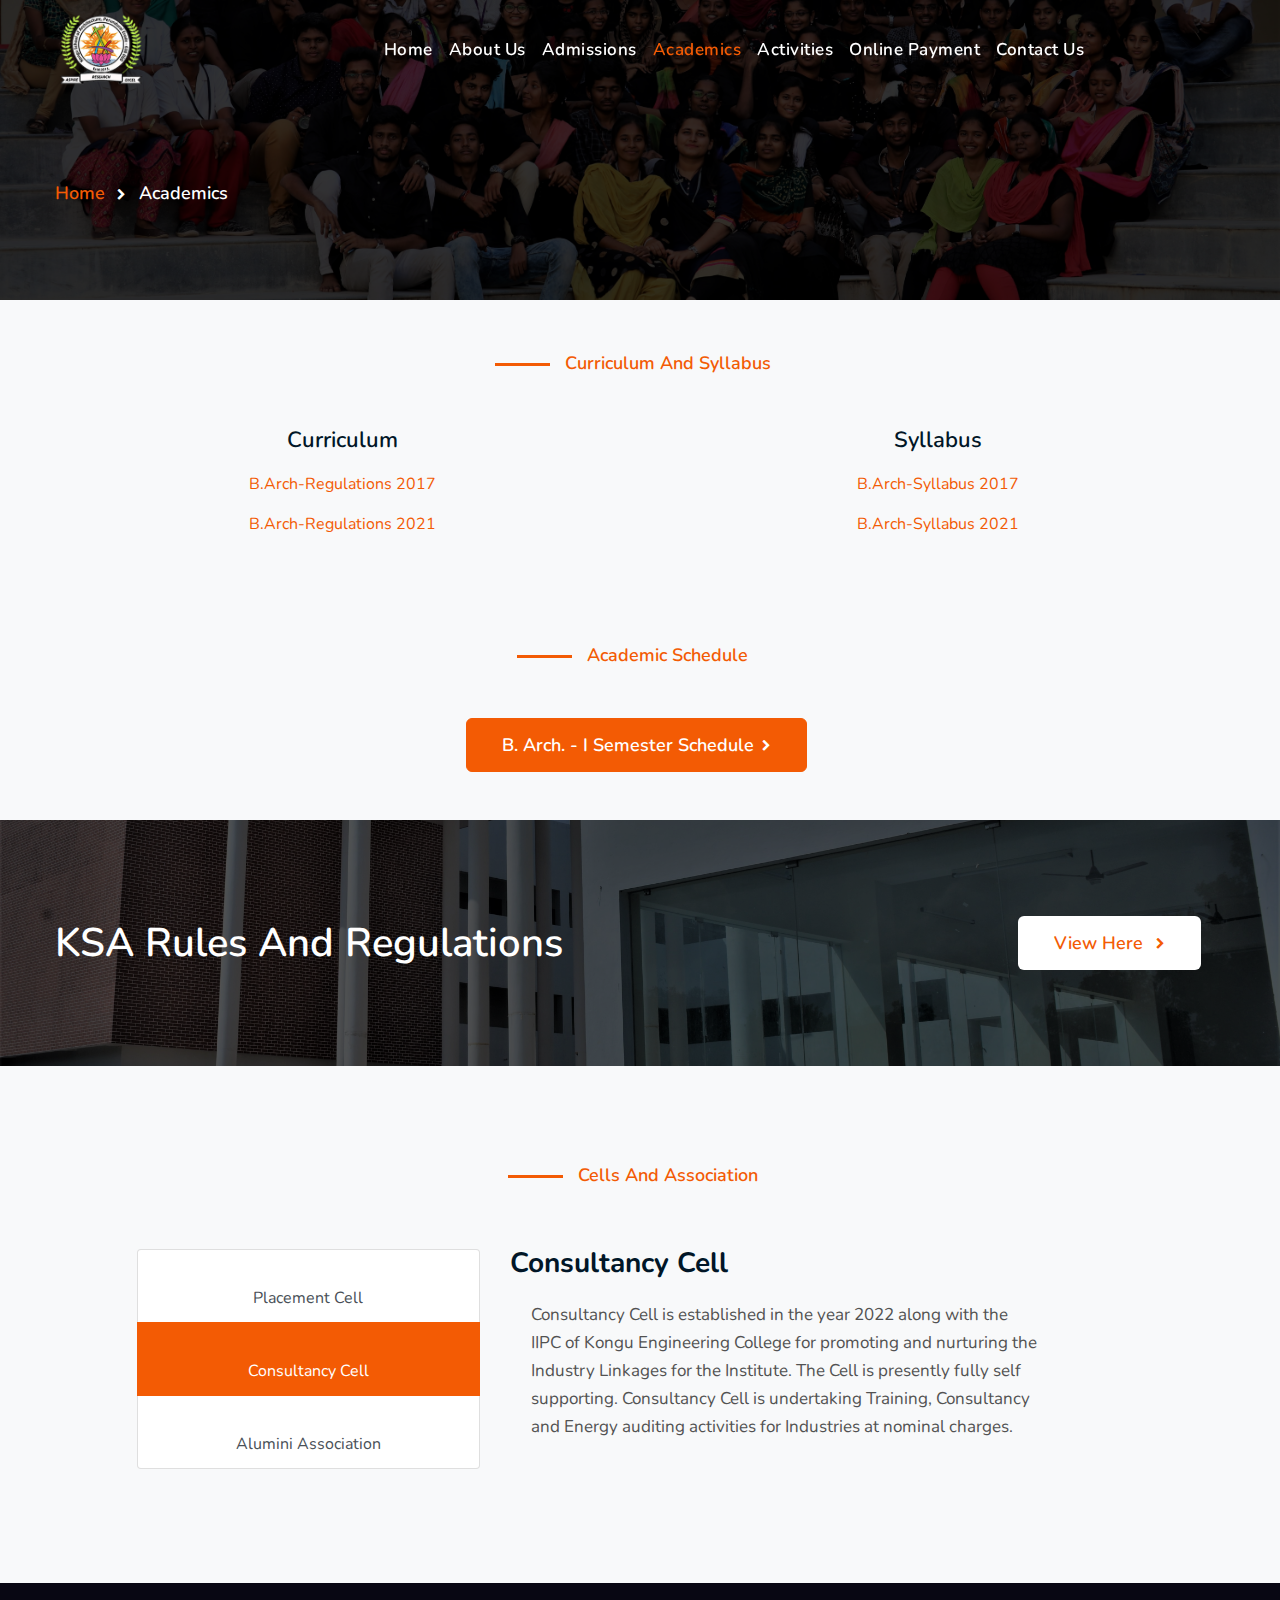
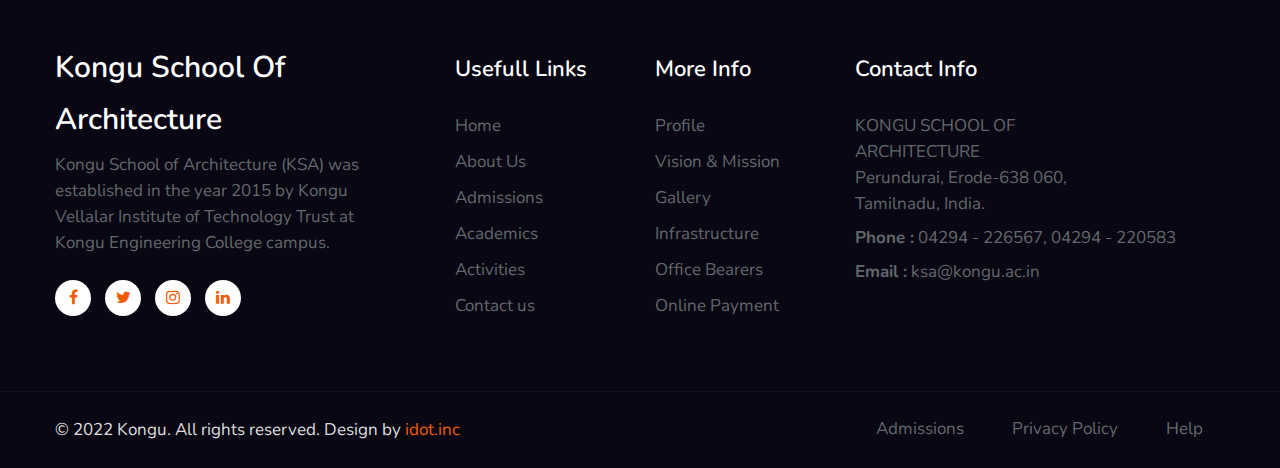
<file: academics.html>
<!doctype html>
<html lang="en">

<head>
    <!-- Required meta tags -->
    <meta charset="utf-8">
    <meta name="viewport" content="width=device-width, initial-scale=1, shrink-to-fit=no">
    <title>Kongu School of Architecture</title>
    <!--/google-fonts-->
    <link href="//fonts.googleapis.com/css2?family=Nunito:ital,wght@0,400;0,600;0,700;1,400&display=swap"
        rel="stylesheet">
    <!--//google-fonts-->
    <!-- Template CSS -->
    <link rel="stylesheet" href="assets/css/style-about.css">

</head>

<body>
    <!--header-->
    <header id="site-header" class="fixed-top">
      <div class="container">
          <nav class="navbar navbar-expand-lg navbar-dark stroke">
            <a class="navbar-brand" href="#index.html">
                <img src="assets/images/ksalogo.png" alt="Your logo" title="Your logo" class="logo" style="height: 64%;width: 64%;">
            </a>
    <!--          
    <a class="navbar-brand" href="#index.html">
        <img src="logo.jpeg" alt="Your logo" title="Your logo"class="logo" />
    </a> 
  -->
  
             
                    <button class="navbar-toggler  collapsed bg-gradient" type="button" data-toggle="collapse"
                  data-target="#navbarTogglerDemo02" aria-controls="navbarTogglerDemo02" aria-expanded="false"
                  aria-label="Toggle navigation">
                  <span class="navbar-toggler-icon fa icon-expand fa-bars"></span>
                  <span class="navbar-toggler-icon fa icon-close fa-times"></span>
                  </span>
              </button>

              <div class="collapse navbar-collapse" id="navbarTogglerDemo02">
                  <nav class="mr-auto ml-lg-5">
                      
                  </nav>
                  <ul class="navbar-nav mr-auto text-lg-right">
                      <li class="nav-item ">
                          <a class="nav-link" href="index.html">Home<span class="sr-only">(current)</span></a>
                      </li>
                      <li class="nav-item">
                          <a class="nav-link" href="about.html">About Us</a>
                      </li>
                      <li class="nav-item">
                          <a class="nav-link" href="admin.html">Admissions</a>
                      </li>
                      <li class="nav-item active">
                          <a class="nav-link" href="academics.html">Academics</a>
                      </li>
                      <li class="nav-item">
                        <a class="nav-link" href="activity.html">Activities</a>
                    </li>
                    <li class="nav-item">
                        <a class="nav-link" href="online.html">Online Payment</a>
                    </li>
                      <li class="nav-item">
                          <a class="nav-link" href="contact.html">Contact Us</a>
                      </li>
                  </ul>
              </div>
          </nav>
      </div>
  </header>
  <!--/header-->
  <div class="inner-banner">
    <section class="w3l-breadcrumb text-left">
      <div class="container">
        <ul class="breadcrumbs-custom-path">
          <li><a href="index.html">Home</a></li>
          <li class="active"><span class="fa fa-chevron-right mx-2" aria-hidden="true"></span> Academics</li>
        </ul>
      </div>
    </section>
  </div>

  <!--CURRICULUM AND SYLLABUS-->
  <section class="w3l-servicesblock py-5" id="academic">
    <div class="container"  style="text-align: center;">  
    <span class="sub-title container" >Curriculum And Syllabus</span>
    
        <div class="two-grids mt-md-0 mt-md-5 mt-4">
            <div class="grids_info">
                <h4>Curriculum</h4>
                <p class="">
                  <ul>
                    <li class="nav-item">
                        <a class="nav-link" href="assets/images/curriculum/B.Arch-Regulations 2017.pdf">B.Arch-Regulations 2017</a>
                    </li>
                    <li class="nav-item">
                        <a class="nav-link" href="assets/images/curriculum/B.Arch R 2021.pdf">B.Arch-Regulations 2021</a>
                    </li>
                  </ul>
                </p>
            </div>
            <div class="grids_info">
                <h4>Syllabus</h4>
                 <ul>
                    <li class="nav-item">
                        <a class="nav-link" href="assets/images/curriculum/B.Arch-Syllabus 2017.pdf">B.Arch-Syllabus 2017</a>
                    </li>
                    <li class="nav-item">
                        <a class="nav-link" href="assets/images/curriculum/B.Arch 2021 Syllabus.pdf">B.Arch-Syllabus 2021</a>
                    </li>
                 </ul>    
            </div>
        </div>
    </div>
    </div>
   </section>
    
   <section class="w3l-servicesblock py-5" id="academic">
    <div class="container"  style="text-align: center;">  
<div class="grids_info">
    <span class="sub-title container">Academic Schedule</span><br>
     <ul>
       
        <li class="nav-item">
            <a class="btn btn-style btn-primary mt-xl-5 mt-4 mr-2" href="assets/images/curriculum/B. Arch. - I Semester.pdf">B. Arch. - I Semester Schedule<span class="fa fa-chevron-right ml-2"
                aria-hidden="true"></span></a>

        </li>
     </ul>    
</div>
</div>
</section>
  <!--CURRICULUM AND SYLLABUS-->
  
   <!--RULES-->
     <!-- /form-25-section -->
  <section class="w3l-form-25-section" id="subscribe">
    <!-- /form-25-section -->
    <div class="form-25-mian">
      <div class="container py-5">
        <div class="row subscription-grids py-5">
          <div class="col-lg-7 subscription-left forms-25-info">
            <div class="header-title">
              <h3 class="p-0">KSA Rules And Regulations
              </h3>
            </div>
          </div>
          <div class="col-lg-5 subscription-right pl-lg-5 mt-lg-0 mt-4 text-lg-right">
            <a href="infra.html" class="btn btn-style btn-white mr-lg-4 mr-sm-3"> View Here <span
              class="fa fa-chevron-right ml-2" aria-hidden="true"></span></a>
          </div>
        </div>
      </div>
  </section>
  <!-- //form-25-section -->
    <!--RULES-->
   

  <!--CELL AND ASSOCIATION-->


    <!--CELL AND ASSOCIATION-->
    <section class="w3l-servicesblock py-5" id="about">
        <div class="container container1 py-lg-2 py-md-3" style="overflow-x:auto; margin-top: 3%;">
            
      <span class="sub-title container" style="text-align: center;">Cells And Association</span>
       
     <section style="margin-top:5%;margin-bottom:5%;  margin-left: 7%;">
      <div class="row">
        <div class="col-4">
          <div class="list-group" id="list-tab" role="tablist" >
              
              <a class="list-group-item list-group-item-action" id="list-place-list" data-toggle="list" href="#list-place" role="tab" aria-controls="wild"><br>Placement Cell<br></a>
              <a class="list-group-item list-group-item-action active" id="list-console-list" data-toggle="list" href="#list-console" role="tab" aria-controls="prince"><br>Consultancy Cell<br></a>
             <a class="list-group-item list-group-item-action" id="list-alumni-list" data-toggle="list" href="#list-alumni" role="tab" aria-controls="messages"><br>Alumini Association<br></a>
            </div>
          </div>
          <div class="col-6">
            <div class="tab-content" id="nav-tabContent">
             
              <div class="tab-pane fade" id="list-place" role="tabpanel" aria-labelledby="list-place-list">
                  <ul style="text-align:left "> 
                      <h3><b>Placement Cell</b></h3> <br>
                      <div style="margin-left: 4%;">          
                     <li><p>Placement cell has been functioning in our campus since 2021. The cell interacts with reputed organizations in order to arrange campus interviews for placement of final year students. The placement cell also arranges internship for students in industries if needed.
                    </p>
                      </li>
                  </div>
                   </ul>
      
                </div>
      
              <div class="tab-pane fade show active" id="list-console" role="tabpanel" aria-labelledby="list-console-list">
                  
                  <ul style="text-align:left"> 
                      <h3><b>Consultancy Cell</b></h3> <br>
                  <div style="margin-left: 4%;">
                      <li><p>Consultancy Cell is established in the year 2022 along with the IIPC of Kongu Engineering College for promoting and nurturing the Industry Linkages for the Institute. The Cell is presently fully self supporting.
                        Consultancy Cell is undertaking Training, Consultancy and Energy auditing activities for Industries at nominal charges.
                      </p></li>
                        
                  </div>
                   </ul>
      
              </div>
              
              <div class="tab-pane fade" id="list-alumni" role="tabpanel" aria-labelledby="list-alumni-list">
           
                <ul style="text-align:left; margin-left: 4%; margin-top: 10%;"> 
                    <h3><b>Alumini Association</b></h4>
                  
                    <div class="grids_info">
                      <li>
                        
                        <p>Alumni Association has been formed in our campus by 2021. The aim of the association is to interact with passed out alumnus in order to encourage the juniors to know about the industrial needs. 
                        </p>
                        </li>  
                    </div>
                    <br><br></div>
                 </ul>
                </div>
              </div>
            </div>
          </div>
        
          </div>
          
        </section>
      </div>
      </section>
  <!--Academic Works-->
       

   <!--Academic Works-->  
  <!-- footer -->
  <section class="w3l-footer-29-main">
    <div class="footer-29 py-5">
        <div class="container py-lg-4">
            <div class="row footer-top-29">
                <div class="col-lg-4 col-md-6 col-sm-7 footer-list-29 footer-1 pr-lg-5">
                    <div class="footer-logo mb-3">
                        <a class="navbar-brand" href="index.html">Kongu School of <br><br>Architecture</a>
                    </div>
                    <p>Kongu School of Architecture (KSA) was established in the year 2015 by Kongu Vellalar
                         Institute of Technology Trust at Kongu Engineering College campus.</p>
                    <div class="main-social-footer-29 mt-4">
                        <a href="#facebook" class="facebook"><span class="fa fa-facebook"></span></a>
                        <a href="#twitter" class="twitter"><span class="fa fa-twitter"></span></a>
                        <a href="#instagram" class="instagram"><span class="fa fa-instagram"></span></a>
                        <a href="#linkedin" class="linkedin"><span class="fa fa-linkedin"></span></a>
                    </div>
                </div>
                <div class="col-lg-2 col-md-6 col-sm-5 col-6 footer-list-29 footer-2 mt-sm-0 mt-5">
                    <ul>
                        <h6 class="footer-title-29">Usefull Links</h6>
                        <li><a href="index.html">Home</a></li>
                        <li><a href="about.html">About Us</a></li>
                        <li><a href="admin.html">Admissions</a></li>
                        <li><a href="academics.html">Academics</a></li>
                        <li><a href="activity.html">Activities</a></li>
                        <li><a href="contact.html">Contact us</a></li>
                    </ul>
                </div>
                <div class="col-lg-2 col-md-6 col-sm-5 col-6 footer-list-29 footer-3 mt-lg-0 mt-5">
                    <h6 class="footer-title-29">More Info</h6>
                    <ul>
                        <li><a href="index.html">Profile</a></li>
                        <li><a href="about.html">Vision & Mission</a></li>
                        <li><a href="activity.html">Gallery</a></li>
                        <li><a href="infra.html">Infrastructure</a></li>
                        <li><a href="kvitt (1).html">Office Bearers</a></li>
                        <li><a href="online.html">Online Payment</a></li>
                    </ul>

                </div>
                <div class="col-lg-4 col-md-6 col-sm-7 footer-list-29 footer-4 mt-lg-0 mt-5">
                    <h6 class="footer-title-29">Contact Info </h6>
                    <p>KONGU SCHOOL OF <br>ARCHITECTURE<br>
                        Perundurai, Erode-638 060,<br>
                        Tamilnadu, India.</p>
                    <p class="my-2"><strong>Phone :</strong> <a href="tel:04294 - 226567"> 04294 - 226567, </a><a href="tel:04294 - 220583"> 04294 - 220583</a></p>
                    <p><strong>Email :</strong> <a href="mailto:ksa@kongu.ac.in">ksa@kongu.ac.in</a></p>
                </div>
            </div>
        </div>
    </div>
</section>
<!-- //footer -->

<!-- copyright -->
<section class="w3l-copyright">
    <div class="container">
        <div class="row bottom-copies">
            <p class="col-lg-8 copy-footer-29">© 2022 Kongu. All rights reserved. Design by <a
                    href="https://idotinc.in/" target="_blank">
                    idot.inc</a></p>
            <div class="col-lg-4 footer-list-29">
                <ul class="d-flex text-lg-right justify-content-center mt-lg-0 mt-3">
                    <li><a href="admin.html"> Admissions</a></li>
                    <li class="mx-lg-5 mx-md-4 mx-3"><a href="online.html">Privacy Policy</a></li>
                    <li><a href="contact.html">Help</a></li>
                </ul>
            </div>
        </div>
    </div>

    <!-- move top -->
    <button onclick="topFunction()" id="movetop" title="Go to top">
        &#10548;
    </button>

        <script>
            // When the user scrolls down 20px from the top of the document, show the button
            window.onscroll = function () {
                scrollFunction()
            };
  
            function scrollFunction() {
                if (document.body.scrollTop > 20 || document.documentElement.scrollTop > 20) {
                    document.getElementById("movetop").style.display = "block";
                } else {
                    document.getElementById("movetop").style.display = "none";
                }
            }
  
            // When the user clicks on the button, scroll to the top of the document
            function topFunction() {
                document.body.scrollTop = 0;
                document.documentElement.scrollTop = 0;
            }
        </script>
        <!-- /move top -->
    </section>
    <!-- //copyright -->
    <script src="assets/js/jquery-3.3.1.min.js"></script> <!-- Common jquery plugin -->
    <script src="assets/js/theme-change.js"></script><!-- theme switch js (light and dark)-->
    <!--/MENU-JS-->
    <script>
        $(window).on("scroll", function () {
            var scroll = $(window).scrollTop();
  
            if (scroll >= 80) {
                $("#site-header").addClass("nav-fixed");
            } else {
                $("#site-header").removeClass("nav-fixed");
            }
        });
  
        //Main navigation Active Class Add Remove
        $(".navbar-toggler").on("click", function () {
            $("header").toggleClass("active");
        });
        $(document).on("ready", function () {
            if ($(window).width() > 991) {
                $("header").removeClass("active");
            }
            $(window).on("resize", function () {
                if ($(window).width() > 991) {
                    $("header").removeClass("active");
                }
            });
        });
    </script>
    <!--//MENU-JS-->
    <!-- disable body scroll which navbar is in active -->
    <script>
        $(function () {
            $('.navbar-toggler').click(function () {
                $('body').toggleClass('noscroll');
            })
        });
    </script>
    <!-- //disable body scroll which navbar is in active -->
  
    <!--bootstrap-->
    <script src="assets/js/bootstrap.min.js"></script>
    <!-- //bootstrap-->
</body>
</html>
</file>
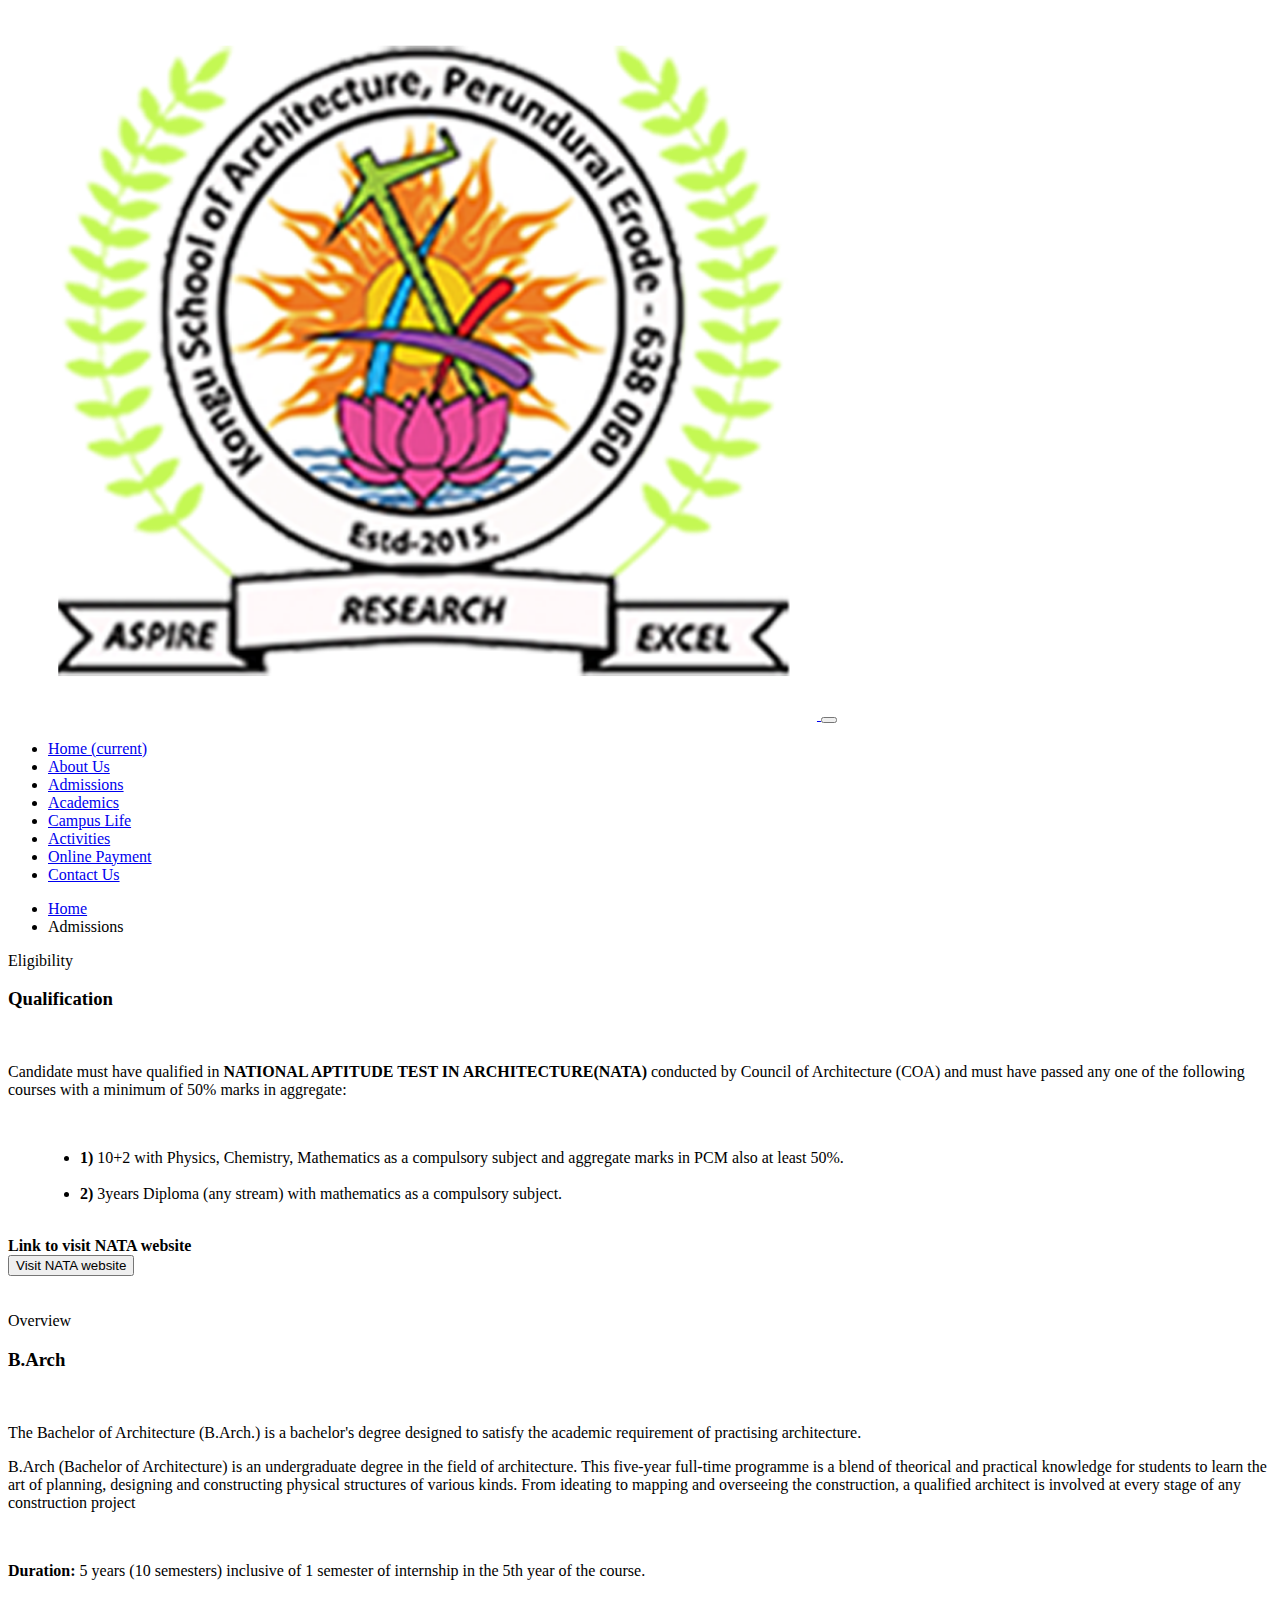
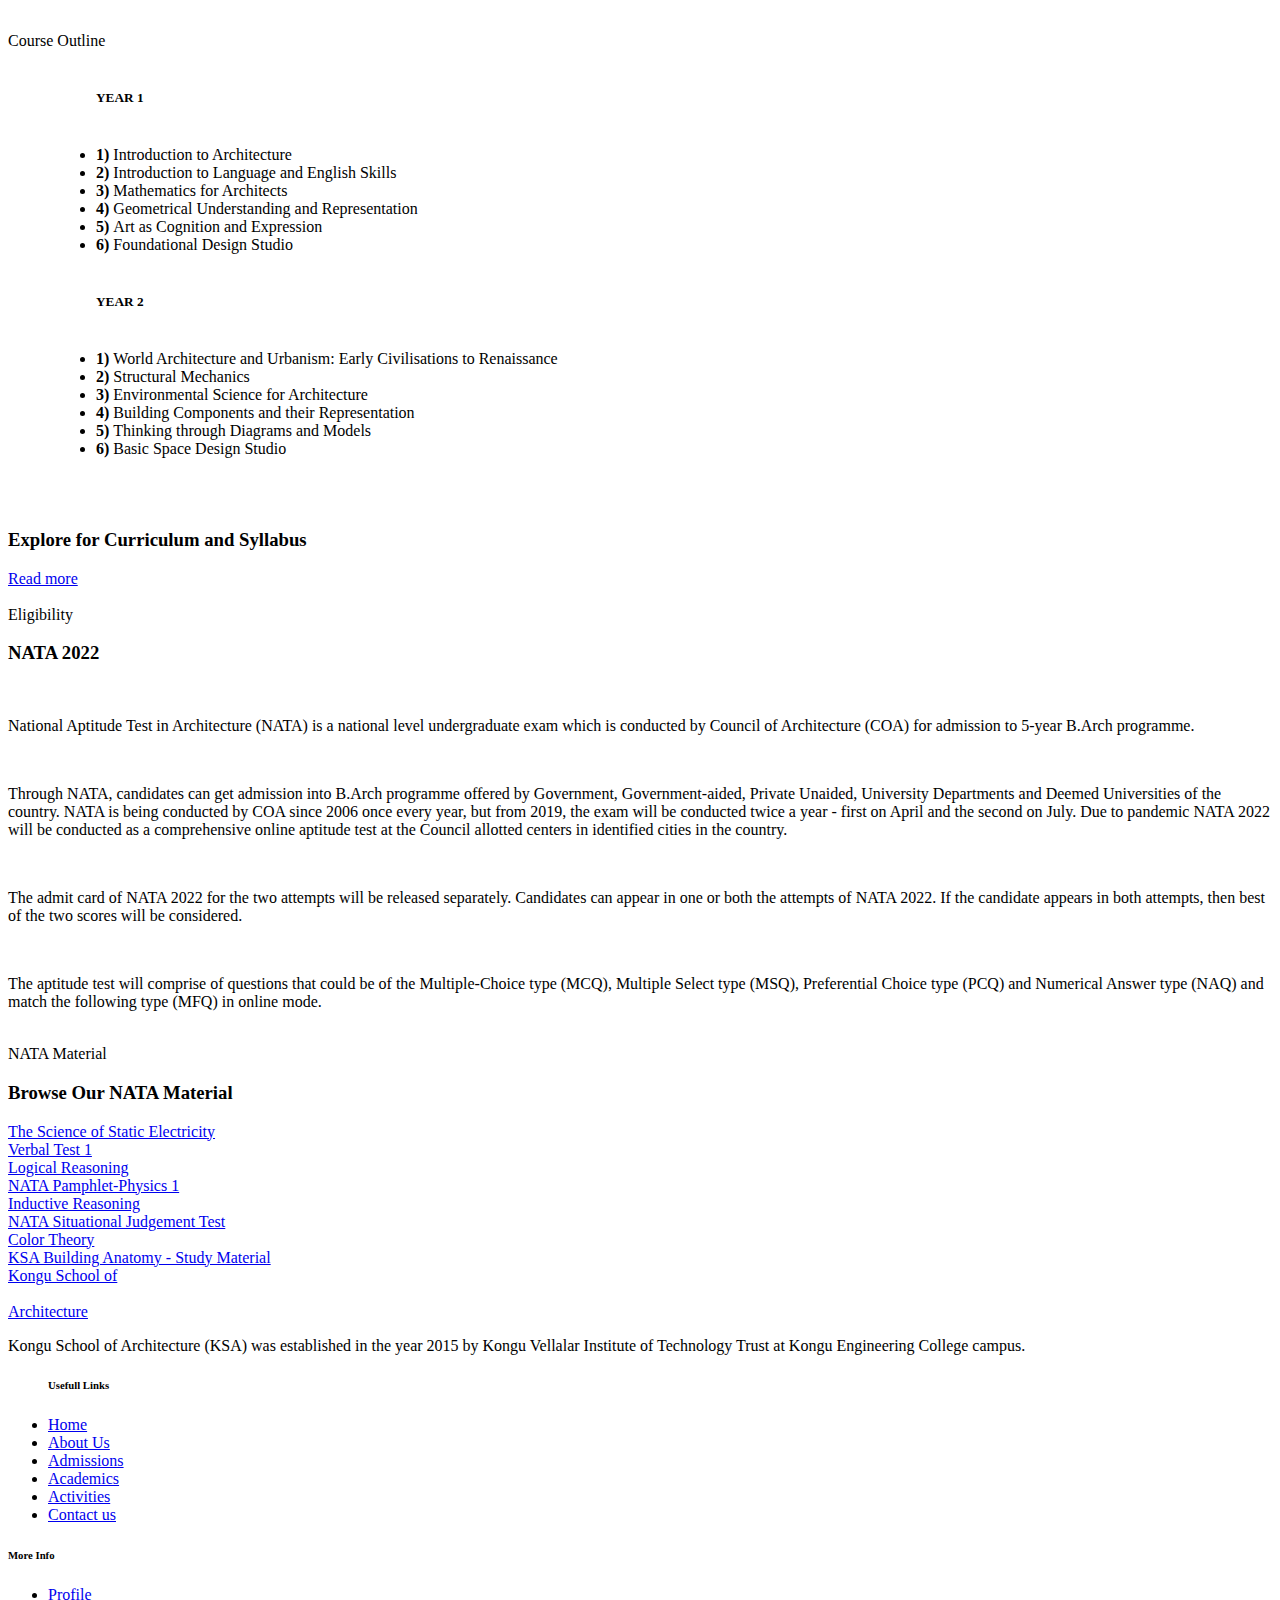
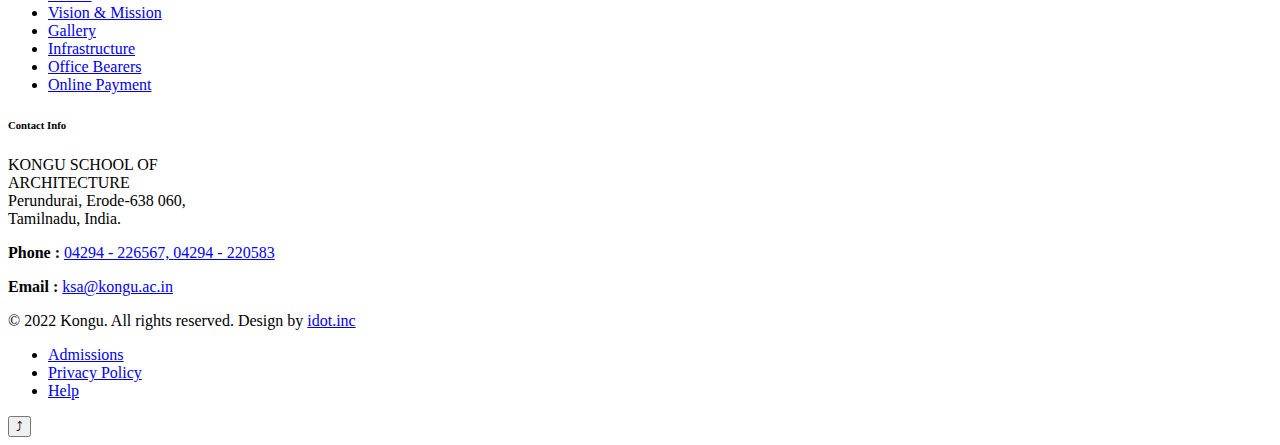
<file: admin.html>
<!doctype html>
<html lang="en">
<head>
  <!-- Required meta tags -->
  <meta charset="utf-8">
  <meta name="viewport" content="width=device-width, initial-scale=1, shrink-to-fit=no">
  <title>Admissions</title>
  <!--/google-fonts-->
  <link href="//fonts.googleapis.com/css2?family=Nunito:ital,wght@0,400;0,600;0,700;1,400&display=swap"
    rel="stylesheet">
  <!--//google-fonts-->
  <link rel="stylesheet" href="assets/css/style-starter.css">
</head>

<body>
  <!--header-->
  <header id="site-header" class="fixed-top">
    <div class="container">
        <nav class="navbar navbar-expand-lg navbar-dark stroke">      
  <a class="navbar-brand" href="#index.html" >
      <img src="assets/images/ksalogo.png" alt="Your logo" title="Your logo" class="logo" style="height: 64%;width: 64%;">
  </a>
                  <button class="navbar-toggler  collapsed bg-gradient" type="button" data-toggle="collapse"
                data-target="#navbarTogglerDemo02" aria-controls="navbarTogglerDemo02" aria-expanded="false"
                aria-label="Toggle navigation">
                <span class="navbar-toggler-icon fa icon-expand fa-bars"></span>
                <span class="navbar-toggler-icon fa icon-close fa-times"></span>
                </span>
            </button>
            <div class="collapse navbar-collapse" id="navbarTogglerDemo02">
                <nav class="mr-auto ml-lg-5">
                </nav>
                <ul class="navbar-nav mr-auto text-lg-right">
                    <li class="nav-item">
                        <a class="nav-link" href="index.html">Home <span class="sr-only">(current)</span></a>
                    </li>
                    <li class="nav-item">
                        <a class="nav-link" href="about.html">About Us</a>
                    </li>
                    <li class="nav-item active">
                        <a class="nav-link" href="admin.html">Admissions</a>
                    </li>
                    <li class="nav-item">
                        <a class="nav-link" href="academics.html">Academics</a>
                    </li>
                    <li class="nav-item">
                        <a class="nav-link" href="campus.html">Campus Life</a>
                    </li>
                    <li class="nav-item">
                        <a class="nav-link" href="activity.html">Activities</a>
                    </li>
                    <li class="nav-item">
                        <a class="nav-link" href="online.html">Online Payment</a>
                    </li>
                    <li class="nav-item">
                        <a class="nav-link" href="contact.html">Contact Us</a>
                    </li>
                </ul>
            </div>
        </nav>
    </div>
</header>
  <!--/header-->
  <div class="inner-banner">
    <section class="w3l-breadcrumb">
      <div class="container">
        <ul class="breadcrumbs-custom-path">
          <li><a href="index.html">Home</a></li>
          <li class="active"><span class="fa fa-chevron-right mx-2" aria-hidden="true"></span>Admissions</li>
        </ul>
      </div>
    </section>
  </div>
  <!-- about page about section -->
  <!--eligibility-->
  <div class="container py-lg-5 py-md-3">
    <div class="header-title">
        <span class="sub-title">Eligibility</span>
        <h3 class="hny-title text-left">Qualification</h3>
    </div><br>
    <p> Candidate must have qualified in <b>NATIONAL APTITUDE TEST IN ARCHITECTURE(NATA)</b> conducted by Council of Architecture (COA) and must have passed any one of the following courses with a minimum of 50% marks in aggregate:
    </p><br>
     <ul style="margin-left: 2rem;">
        <li><b>1)&nbsp;</b>10+2 with Physics, Chemistry, Mathematics as a compulsory subject and aggregate marks in PCM also at least 50%.</li>
        <br><li><b>2)&nbsp;</b>3years Diploma (any stream) with mathematics as a compulsory subject.
        </li>
     </ul><br>
     <div class="header-title"><b>Link to visit NATA website</b></div>
  <div class="text-left">
      <a href="https://nata.in/"><button type="submit" class="btn btn-primary btn-style mt-4">Visit NATA website</button></a>
  </div><br><br>
     <div class="header-title">
        <span class="sub-title">Overview</span>
        <h3 class="hny-title text-left">B.Arch</h3>
    </div><br>
    <p>The Bachelor of Architecture (B.Arch.) is a bachelor's degree designed to satisfy the academic requirement of practising architecture.
    </p>
    <p>B.Arch (Bachelor of Architecture) is an undergraduate degree in the field of architecture. This five-year full-time programme is a blend of theorical and practical knowledge for students to learn the art of planning, designing and constructing physical structures of various kinds. From ideating 
      to mapping and overseeing the construction, a qualified architect is involved at every stage of any construction project</p><br>
    <p><b>Duration: </b> 5 years (10 semesters) inclusive of 1 semester of internship in the 5th year of the course.</p><br>
    <br><span class="sub-title">Course Outline</span><br><br>
    <ul style="margin-left: 3rem;">
      <b><h5 class="text-left" style="font-weight:700;">YEAR 1</h5></b><br>
      <li><b>1)&nbsp;</b>Introduction to Architecture</li>
      <li><b>2)&nbsp;</b>Introduction to Language and English Skills</li>
      <li><b>3)&nbsp;</b>Mathematics for Architects</li>
      <li><b>4)&nbsp;</b>Geometrical Understanding and Representation</li>
      <li><b>5)&nbsp;</b>Art as Cognition and Expression</li>
      <li><b>6)&nbsp;</b>Foundational Design Studio</li><br>

      <b><h5 class="text-left" style="font-weight:700;">YEAR 2</h5></b><br>
      <li><b>1)&nbsp;</b>World Architecture and Urbanism: Early Civilisations to Renaissance</li>
      <li><b>2)&nbsp;</b>Structural Mechanics</li>
      <li><b>3)&nbsp;</b>Environmental Science for Architecture</li>
      <li><b>4)&nbsp;</b>Building Components and their Representation</li>
      <li><b>5)&nbsp;</b>Thinking through Diagrams and Models</li>
      <li><b>6)&nbsp;</b>Basic Space Design Studio</li>
    </ul></div><br><br>
    <section class="w3l-form-25-section" id="subscribe">
      <!-- /form-25-section -->
      <div class="form-25-mian">
        <div class="container py-5">
          <div class="row subscription-grids py-5">
            <div class="col-lg-7 subscription-left forms-25-info">
              <div class="header-title">
                <h3 class="p-0">Explore for Curriculum and Syllabus
                </h3>
              </div>
            </div>
            <div class="col-lg-5 subscription-right pl-lg-5 mt-lg-0 mt-4 text-lg-right">
              <a href="academics.html" class="btn btn-style btn-white mr-lg-4 mr-sm-3">Read more<span
                class="fa fa-chevron-right ml-2" aria-hidden="true"></span></a>
            </div>
          </div>
        </div>
    </section><br>
    <div class="container py-lg-5 py-md-3">
    <div class="header-title">
      <span class="sub-title">Eligibility</span>
      <h3 class="hny-title text-left">NATA 2022</h3>
  </div><br>
  <p>National Aptitude Test in Architecture (NATA) is a national level undergraduate exam which is conducted by Council of Architecture (COA) for admission to 5-year B.Arch programme.
  </p><br>
  <p>Through NATA, candidates can get admission into B.Arch programme offered by Government, Government-aided, Private Unaided, University Departments and Deemed Universities of the country.
     NATA is being conducted by COA since 2006 once every year, but from 2019, the exam will be conducted twice a year - first on April and the second on July. Due to pandemic NATA 2022 will be conducted as a comprehensive online aptitude test at the Council allotted centers in identified cities in the country.</p>
  <br><p>The admit card of NATA 2022 for the two attempts will be released separately. Candidates can appear in one or both the attempts of NATA 2022. If the candidate appears in both attempts, then best of the two scores will be considered.</p>
  <br><p>The aptitude test will comprise of questions that could be of the Multiple-Choice type (MCQ), Multiple Select type (MSQ), Preferential Choice type (PCQ) and Numerical Answer type (NAQ) and match the following type (MFQ) in online mode. </p>
<br>
 <!--/courses-->
 <div class="w3l-homeblog py-5" id="homeblog">
  <div class="container py-lg-3 py-md-4">
      <div class="header-title mb-3">
          <span class="sub-title">NATA Material</span>
          <h3 class="hny-title text-left">Browse Our NATA Material</h3>
      </div>
      <div class="row top-pics ">
          <div class="col-lg-3 col-md-6 mt-5">
              <div class="top-pic1">
                  <div class="card-body blog-details">
                      <a href="services.html" class="blog-desc">The Science of Static Electricity
                      </a>       
                  </div>
              </div>
          </div>
          <div class="col-lg-3 col-md-6 mt-5">
              <div class="top-pic2">
                  <div class="card-body blog-details">
                     <!-- <p class="course-sub">383 online courses</p>-->
                      <a href="services.html" class="blog-desc">Verbal Test 1
                      </a>
                      
                  </div>
              </div>
          </div>
          <div class="col-lg-3 col-md-6 mt-5">
              <div class="top-pic3">
                  <div class="card-body blog-details">
                      <a href="services.html" class="blog-desc">Logical Reasoning
                      </a>
                      
                  </div>
              </div>
          </div>
          <div class="col-lg-3 col-md-6 mt-5">
              <div class="top-pic4">
                  <div class="card-body blog-details">
                     
                      <a href="services.html" class="blog-desc">NATA Pamphlet-Physics 1
                      </a>  
                  </div>
              </div>
          </div>
          <div class="col-lg-3 col-md-6 mt-5">
              <div class="top-pic5">
                  <div class="card-body blog-details">
                      <a href="services.html" class="blog-desc">Inductive Reasoning
                      </a>
                  </div>
              </div>
          </div>
          <div class="col-lg-3 col-md-6 mt-5">
              <div class="top-pic6">
                  <div class="card-body blog-details">
                      <a href="services.html" class="blog-desc">NATA Situational Judgement Test
                      </a>  
                  </div>
              </div>
          </div>
          <div class="col-lg-3 col-md-6 mt-5">
              <div class="top-pic7">
                  <div class="card-body blog-details">
                      <a href="services.html" class="blog-desc">Color Theory
                      </a>
                  </div>
              </div>
          </div>
          <div class="col-lg-3 col-md-6 mt-5">
              <div class="top-pic8">
                  <div class="card-body blog-details">
                      <a href="services.html" class="blog-desc">KSA Building Anatomy - Study Material
                      </a>
                  </div>
              </div>
          </div>
      </div>
  </div>
</div>
</div>
<!-- footer -->
<section class="w3l-footer-29-main">
  <div class="footer-29 py-5">
      <div class="container py-lg-4">
          <div class="row footer-top-29">
              <div class="col-lg-4 col-md-6 col-sm-7 footer-list-29 footer-1 pr-lg-5">
                  <div class="footer-logo mb-3">
                      <a class="navbar-brand" href="index.html">Kongu School of <br><br>Architecture</a>
                  </div>
                  <p>Kongu School of Architecture (KSA) was established in the year 2015 by Kongu Vellalar
                       Institute of Technology Trust at Kongu Engineering College campus.</p>
                  <div class="main-social-footer-29 mt-4">
                      <a href="#facebook" class="facebook"><span class="fa fa-facebook"></span></a>
                      <a href="#twitter" class="twitter"><span class="fa fa-twitter"></span></a>
                      <a href="#instagram" class="instagram"><span class="fa fa-instagram"></span></a>
                      <a href="#linkedin" class="linkedin"><span class="fa fa-linkedin"></span></a>
                  </div>
              </div>
              <div class="col-lg-2 col-md-6 col-sm-5 col-6 footer-list-29 footer-2 mt-sm-0 mt-5">
                  <ul>
                      <h6 class="footer-title-29">Usefull Links</h6>
                      <li><a href="index.html">Home</a></li>
                      <li><a href="about.html">About Us</a></li>
                      <li><a href="admin.html">Admissions</a></li>
                      <li><a href="academics.html">Academics</a></li>
                      <li><a href="activity.html">Activities</a></li>
                      <li><a href="contact.html">Contact us</a></li>
                  </ul>
              </div>
              <div class="col-lg-2 col-md-6 col-sm-5 col-6 footer-list-29 footer-3 mt-lg-0 mt-5">
                  <h6 class="footer-title-29">More Info</h6>
                  <ul>
                      <li><a href="index.html">Profile</a></li>
                      <li><a href="about.html">Vision & Mission</a></li>
                      <li><a href="activity.html">Gallery</a></li>
                      <li><a href="infra.html">Infrastructure</a></li>
                      <li><a href="kvitt (1).html">Office Bearers</a></li>
                      <li><a href="online.html">Online Payment</a></li>
                  </ul>

              </div>
              <div class="col-lg-4 col-md-6 col-sm-7 footer-list-29 footer-4 mt-lg-0 mt-5">
                  <h6 class="footer-title-29">Contact Info </h6>
                  <p>KONGU SCHOOL OF <br>ARCHITECTURE<br>
                      Perundurai, Erode-638 060,<br>
                      Tamilnadu, India.</p>
                  <p class="my-2"><strong>Phone :</strong> <a href="tel:04294 - 226567"> 04294 - 226567, </a><a href="tel:04294 - 220583"> 04294 - 220583</a></p>
                  <p><strong>Email :</strong> <a href="mailto:ksa@kongu.ac.in">ksa@kongu.ac.in</a></p>
              </div>
          </div>
      </div>
  </div>
</section>
<!-- //footer -->

<!-- copyright -->
<section class="w3l-copyright">
  <div class="container">
      <div class="row bottom-copies">
          <p class="col-lg-8 copy-footer-29">© 2022 Kongu. All rights reserved. Design by <a
                  href="https://idotinc.in/" target="_blank">
                  idot.inc</a></p>
          <div class="col-lg-4 footer-list-29">
              <ul class="d-flex text-lg-right justify-content-center mt-lg-0 mt-3">
                  <li><a href="admin.html"> Admissions</a></li>
                  <li class="mx-lg-5 mx-md-4 mx-3"><a href="online.html">Privacy Policy</a></li>
                  <li><a href="contact.html">Help</a></li>
              </ul>
          </div>
      </div>
  </div>

  <!-- move top -->
  <button onclick="topFunction()" id="movetop" title="Go to top">
      &#10548;
  </button>

    <script>
      // When the user scrolls down 20px from the top of the document, show the button
      window.onscroll = function () {
        scrollFunction()
      };

      function scrollFunction() {
        if (document.body.scrollTop > 20 || document.documentElement.scrollTop > 20) {
          document.getElementById("movetop").style.display = "block";
        } else {
          document.getElementById("movetop").style.display = "none";
        }
      }

      // When the user clicks on the button, scroll to the top of the document
      function topFunction() {
        document.body.scrollTop = 0;
        document.documentElement.scrollTop = 0;
      }
    </script>
    <!-- /move top -->
  </section>
  <!-- //copyright -->
  <script src="assets/js/jquery-3.3.1.min.js"></script> <!-- Common jquery plugin -->
  <script src="assets/js/theme-change.js"></script><!-- theme switch js (light and dark)-->
  <!--/MENU-JS-->
  <script>
    $(window).on("scroll", function () {
      var scroll = $(window).scrollTop();

      if (scroll >= 80) {
        $("#site-header").addClass("nav-fixed");
      } else {
        $("#site-header").removeClass("nav-fixed");
      }
    });

    //Main navigation Active Class Add Remove
    $(".navbar-toggler").on("click", function () {
      $("header").toggleClass("active");
    });
    $(document).on("ready", function () {
      if ($(window).width() > 991) {
        $("header").removeClass("active");
      }
      $(window).on("resize", function () {
        if ($(window).width() > 991) {
          $("header").removeClass("active");
        }
      });
    });
  </script>
  <!--//MENU-JS-->

  <!-- disable body scroll which navbar is in active -->
  <script>
    $(function () {
      $('.navbar-toggler').click(function () {
        $('body').toggleClass('noscroll');
      })
    });
  </script>
  <!-- //disable body scroll which navbar is in active -->

  <!--bootstrap-->
  <script src="assets/js/bootstrap.min.js"></script>
  <!-- //bootstrap-->

</body>

</html>
</file>
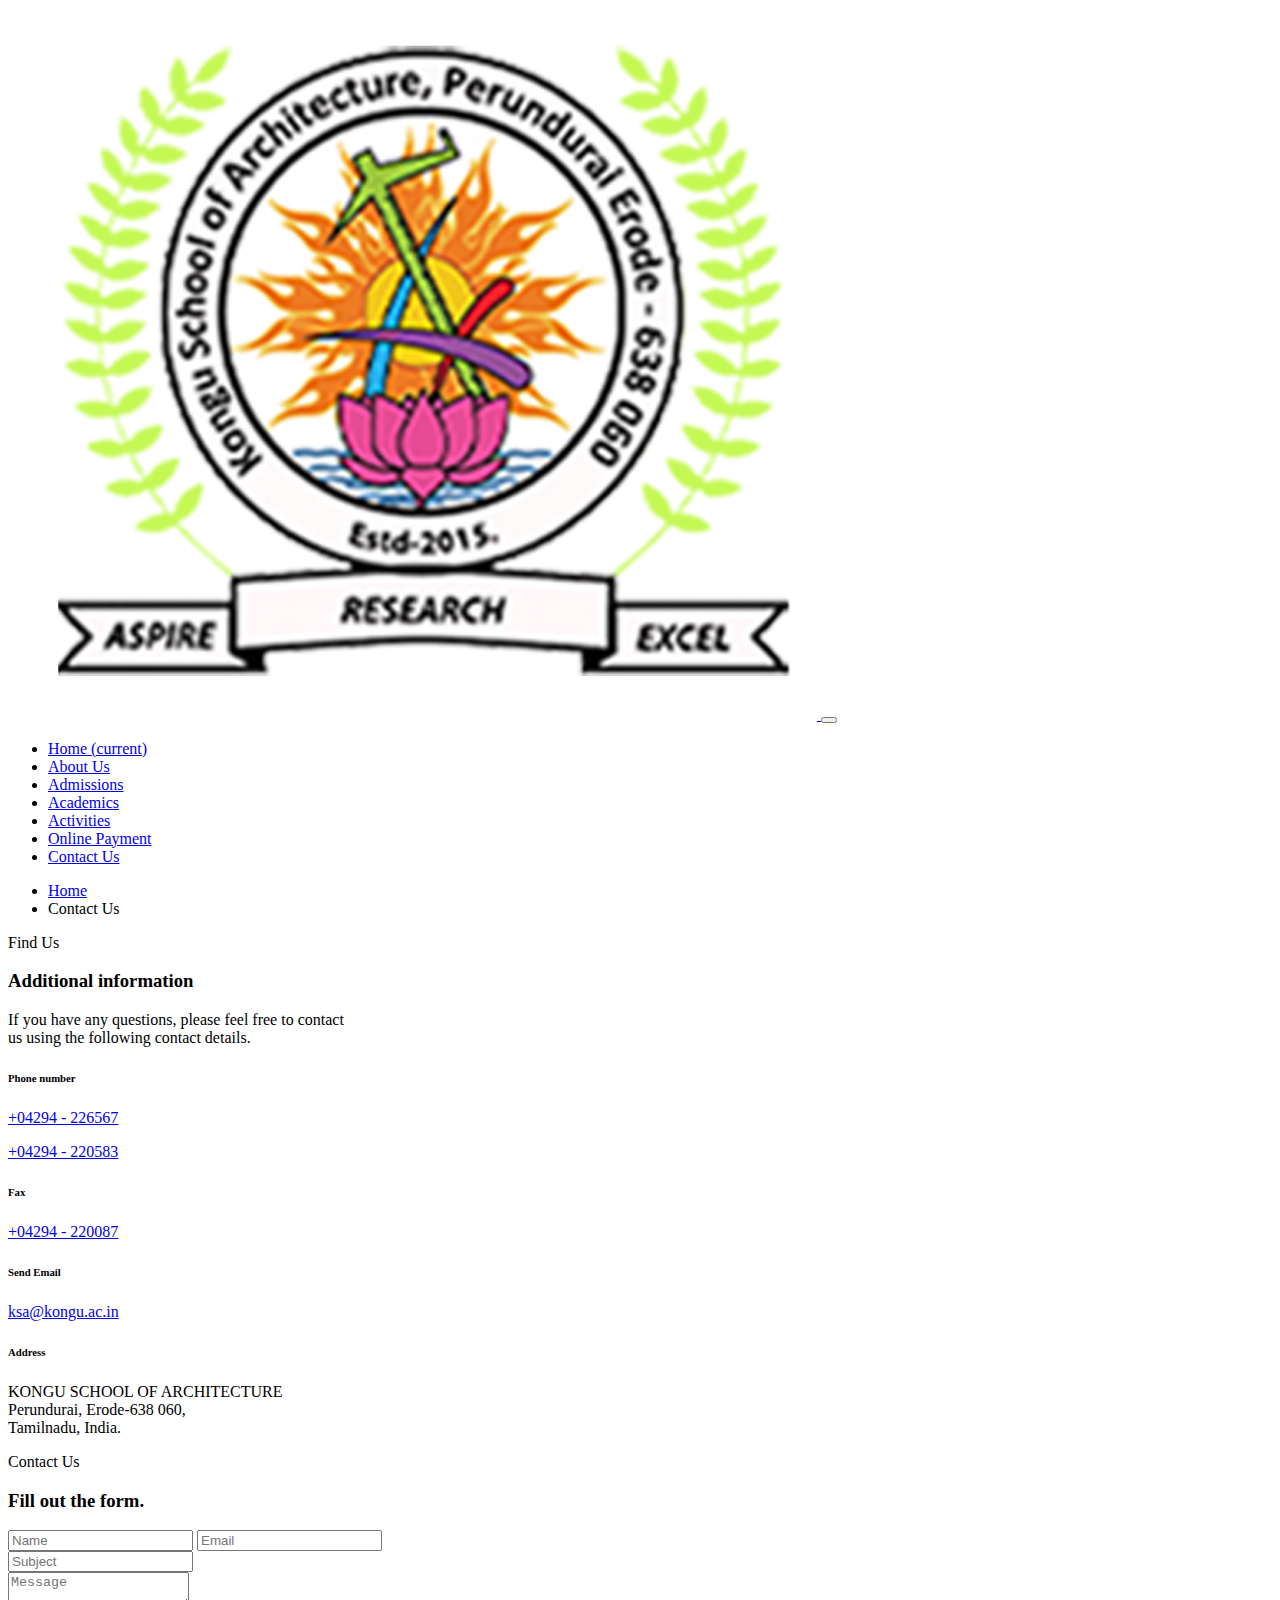
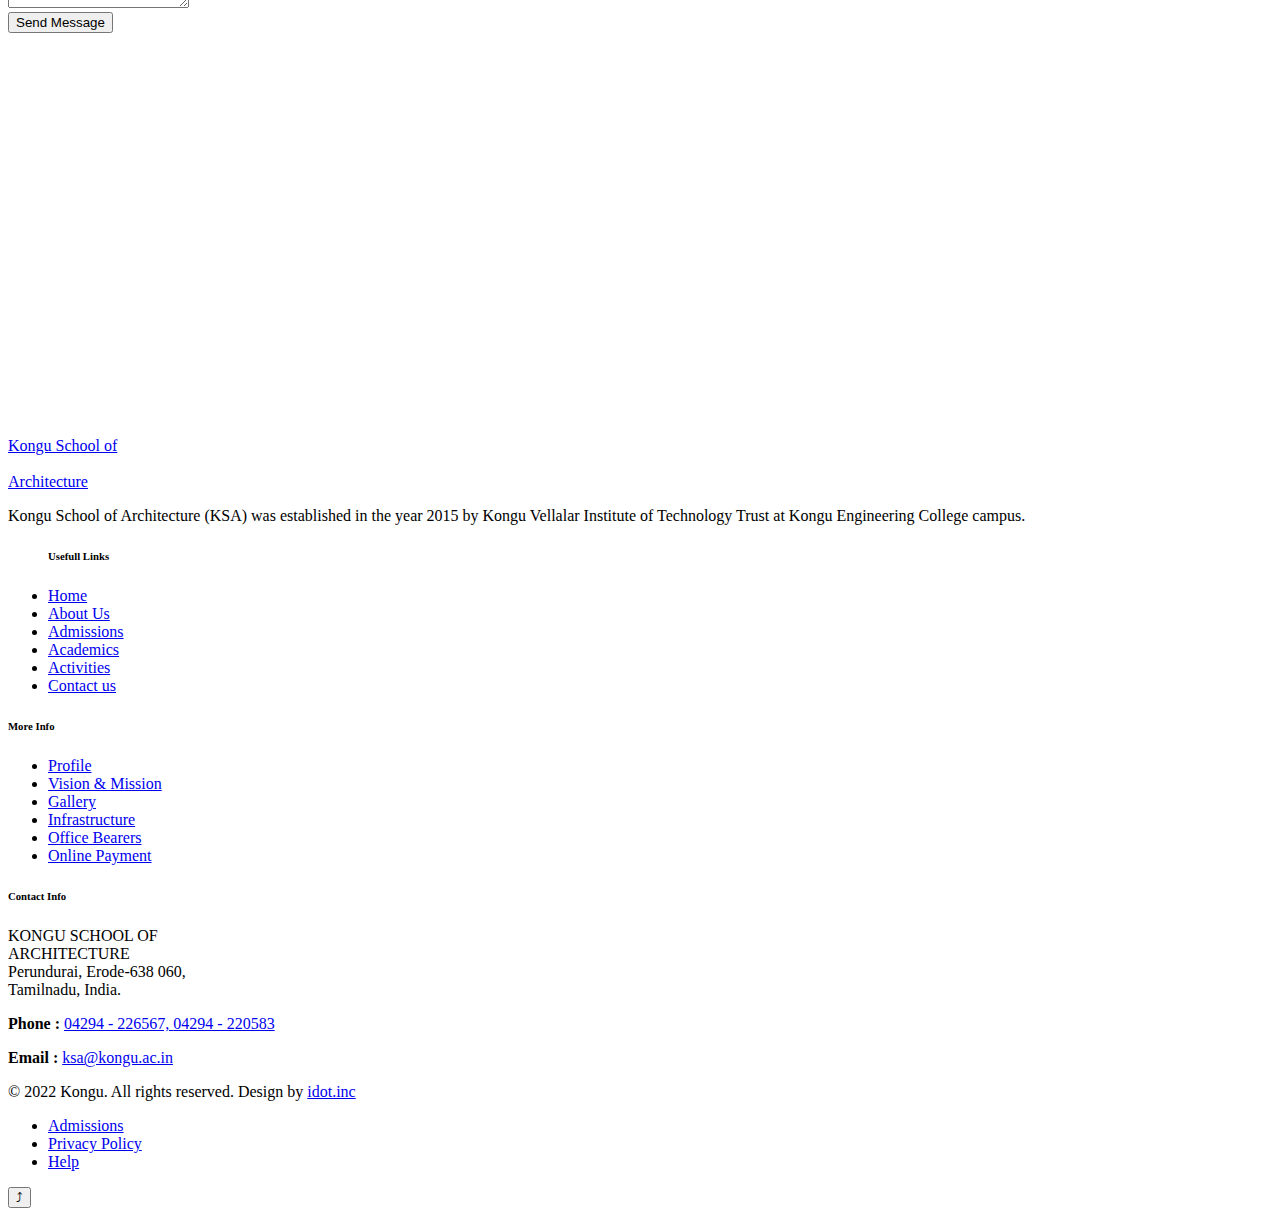
<file: contact.html>
<!doctype html>
<html lang="en">
<head>
    <!-- Required meta tags -->
    <meta charset="utf-8">
    <meta name="viewport" content="width=device-width, initial-scale=1, shrink-to-fit=no">
    <title>Contact Us</title>
    <!--/google-fonts-->
    <link href="//fonts.googleapis.com/css2?family=Nunito:ital,wght@0,400;0,600;0,700;1,400&display=swap"
        rel="stylesheet">
    <!--//google-fonts-->
    <!-- Template CSS -->
    <link rel="stylesheet" href="assets/css/style-starter.css">
</head>

<body>
    <!--header-->
    <header id="site-header" class="fixed-top">
        <div class="container">
            <nav class="navbar navbar-expand-lg navbar-dark stroke">
                <a class="navbar-brand" href="#index.html">
                    <img src="assets/images/ksalogo.png" alt="Your logo" title="Your logo" class="logo" style="height: 64%;width: 64%;">
                </a>
               
                
                <!-- if logo is image enable this   
      <a class="navbar-brand" href="#index.html">
          <img src="image-path" alt="Your logo" title="Your logo" style="height:35px;" />
      </a> -->
                <button class="navbar-toggler  collapsed bg-gradient" type="button" data-toggle="collapse"
                    data-target="#navbarTogglerDemo02" aria-controls="navbarTogglerDemo02" aria-expanded="false"
                    aria-label="Toggle navigation">
                    <span class="navbar-toggler-icon fa icon-expand fa-bars"></span>
                    <span class="navbar-toggler-icon fa icon-close fa-times"></span>
                    </span>
                </button>

                <div class="collapse navbar-collapse" id="navbarTogglerDemo02">
                    <nav class="mr-auto ml-lg-5">
                       
                    </nav>
                    <ul class="navbar-nav mr-auto">
                        <li class="nav-item">
                            <a class="nav-link" href="index.html">Home <span class="sr-only">(current)</span></a>
                        </li>
                        <li class="nav-item">
                            <a class="nav-link" href="about.html">About Us</a>
                        </li>
                        <li class="nav-item">
                            <a class="nav-link" href="admin.html">Admissions</a>
                        </li>
                        <li class="nav-item">
                            <a class="nav-link" href="academics.html">Academics</a>
                        </li>
                        <li class="nav-item">
                            <a class="nav-link" href="activity.html">Activities</a>
                        </li>
                        <li class="nav-item">
                            <a class="nav-link" href="online.html">Online Payment</a>
                        </li>
                        <li class="nav-item active">
                            <a class="nav-link" href="contact.html">Contact Us</a>
                        </li>
                    </ul>
                </div>
            </nav>
        </div>
    </header>
    <!--/header-->
    <div class="inner-banner">
        <section class="w3l-breadcrumb">
            <div class="container">
                <ul class="breadcrumbs-custom-path">
                    <li><a href="index.html">Home</a></li>
                    <li class="active"><span class="fa fa-chevron-right mx-2" aria-hidden="true"></span> Contact Us</li>
                </ul>
            </div>
        </section>
    </div>
    <!-- about page about section -->
    <!-- contact1 -->
    <section class="w3l-contact-1 py-3" id="contact">
        <div class="contacts-9 py-lg-3 py-md-4">
            <div class="container">
                <div class="d-grid contact-view mb-5 pb-lg-5">
                    <div class="cont-details">
                        <div class="contactct-fm-text text-left mb-md-5 mb-4">
                            <div class="header-title mb-md-5 mt-4">
                                <span class="sub-title">Find Us</span>
                                <h3 class="hny-title text-left">Additional information </h3>
                            </div>
                            <p class="mb-sm-5 mb-4">If you have any questions, please feel free to contact<br> us using the following contact details.</p>

                        </div>
                        <div class="cont-top">
                            <div class="cont-left text-center">
                                <span class="fa fa-phone"></span>
                            </div>
                            <div class="cont-right">
                                <h6>Phone number</h6>
                                <p><a href="tel:04294 - 226567">+04294 - 226567</a></p>
                                <p><a href="tel:04294 - 226567">+04294 - 220583</a></p>
                                <h6>Fax</h6>
                                <p><a href="tel:04294 - 220087">+04294 - 220087</a></p>
                            </div>
                        </div>
                        <div class="cont-top margin-up">
                            <div class="cont-left text-center">
                                <span class="fa fa-envelope-o"></span>
                            </div>
                            <div class="cont-right">
                                <h6>Send Email</h6>
                                <p><a href="mailto:ksa@kongu.ac.in" class="mail">ksa@kongu.ac.in</a></p>
                            </div>
                        </div>
                        <div class="cont-top margin-up">
                            <div class="cont-left text-center">
                                <span class="fa fa-map-marker"></span>
                            </div>
                            <div class="cont-right">
                                <h6>Address</h6>
                                <p class="pr-lg-5">KONGU SCHOOL OF ARCHITECTURE<br>
                                    Perundurai, Erode-638 060,<br>
                                    Tamilnadu, India.</p>
                            </div>
                        </div>
                    </div>
                    <div class="map-content-9">
                        <div class="contactct-fm map-content-9 pl-lg-4">
                            <div class="contactct-fm-text text-left">
                                <div class="header-title mb-md-5 mt-4">
                                    <span class="sub-title">Contact Us</span>
                                    <h3 class="hny-title text-left">Fill out the form.</h3>
                                </div>
                            </div>
                            <form action="https://sendmail.w3layouts.com/submitForm" method="post">
                                <div class="twice-two">
                                    <input type="text" class="form-control" name="w3lName" id="w3lName"
                                        placeholder="Name" required="">
                                    <input type="email" class="form-control" name="w3lSender" id="w3lSender"
                                        placeholder="Email" required="">
                                </div>
                                <div class="twice">
                                    <input type="text" class="form-control" name="w3lSubject" id="w3lSubject"
                                        placeholder="Subject" required="">
                                </div>
                                <textarea name="w3lMessage" class="form-control" id="w3lMessage" placeholder="Message"
                                    required=""></textarea>
                                <div class="text-right">
                                    <button type="submit" class="btn btn-primary btn-style mt-4">Send Message</button>
                                </div>
                            </form>
                        </div>
                    </div>
                </div>
                <div class="map-iframe">
                    <iframe
                    src="https://www.google.com/maps/embed?pb=!1m18!1m12!1m3!1d16581.72007676306!2d77.60653098376912!3d11.278668287422704!2m3!1f0!2f0!3f0!3m2!1i1024!2i768!4f13.1!3m3!1m2!1s0x3ba96d780260399f%3A0x2203d136d405d411!2sKongu%20School%20Of%20Architecture!5e0!3m2!1sen!2sin!4v1662568738203!5m2!1sen!2sin"
                    width="100%" height="400" frameborder="0" style="border: 0px;" allowfullscreen=""></iframe>
                </div>
            </div>
    </section>
    <!-- /contact1 -->

 <!-- footer -->
 <section class="w3l-footer-29-main">
    <div class="footer-29 py-3">
        <div class="container py-lg-3">
            <div class="row footer-top-29">
                <div class="col-lg-4 col-md-6 col-sm-7 footer-list-29 footer-1 pr-lg-5">
                    <div class="footer-logo mb-3">
                        <a class="navbar-brand" href="index.html">Kongu School of <br><br>Architecture</a>
                    </div>
                    <p>Kongu School of Architecture (KSA) was established in the year 2015 by Kongu Vellalar
                         Institute of Technology Trust at Kongu Engineering College campus.</p>
                    <div class="main-social-footer-29 mt-4">
                        <a href="#facebook" class="facebook"><span class="fa fa-facebook"></span></a>
                        <a href="#twitter" class="twitter"><span class="fa fa-twitter"></span></a>
                        <a href="#instagram" class="instagram"><span class="fa fa-instagram"></span></a>
                        <a href="#linkedin" class="linkedin"><span class="fa fa-linkedin"></span></a>
                    </div>
                </div>
                <div class="col-lg-2 col-md-6 col-sm-5 col-6 footer-list-29 footer-2 mt-sm-0 mt-5">
                    <ul>
                        <h6 class="footer-title-29">Usefull Links</h6>
                        <li><a href="index.html">Home</a></li>
                        <li><a href="about.html">About Us</a></li>
                        <li><a href="admin.html">Admissions</a></li>
                        <li><a href="academics.html">Academics</a></li>
                        <li><a href="activity.html">Activities</a></li>
                        <li><a href="contact.html">Contact us</a></li>
                    </ul>
                </div>
                <div class="col-lg-2 col-md-6 col-sm-5 col-6 footer-list-29 footer-3 mt-lg-0 mt-5">
                    <h6 class="footer-title-29">More Info</h6>
                    <ul>
                        <li><a href="index.html">Profile</a></li>
                        <li><a href="about.html">Vision & Mission</a></li>
                        <li><a href="activity.html">Gallery</a></li>
                        <li><a href="infra.html">Infrastructure</a></li>
                        <li><a href="kvitt (1).html">Office Bearers</a></li>
                        <li><a href="online.html">Online Payment</a></li>
                    </ul>

                </div>
                <div class="col-lg-4 col-md-6 col-sm-7 footer-list-29 footer-4 mt-lg-0 mt-5">
                    <h6 class="footer-title-29">Contact Info </h6>
                    <p>KONGU SCHOOL OF <br>ARCHITECTURE<br>
                        Perundurai, Erode-638 060,<br>
                        Tamilnadu, India.</p>
                    <p class="my-2"><strong>Phone :</strong> <a href="tel:04294 - 226567"> 04294 - 226567, </a><a href="tel:04294 - 220583"> 04294 - 220583</a></p>
                    <p><strong>Email :</strong> <a href="mailto:ksa@kongu.ac.in">ksa@kongu.ac.in</a></p>
                </div>
            </div>
        </div>
    </div>
</section>
<!-- //footer -->

<!-- copyright -->
<section class="w3l-copyright">
    <div class="container">
        <div class="row bottom-copies">
            <p class="col-lg-8 copy-footer-29">© 2022 Kongu. All rights reserved. Design by <a
                    href="https://idotinc.in/" target="_blank">
                    idot.inc</a></p>
            <div class="col-lg-4 footer-list-29">
                <ul class="d-flex text-lg-right justify-content-center mt-lg-0 mt-3">
                    <li><a href="admin.html"> Admissions</a></li>
                    <li class="mx-lg-5 mx-md-4 mx-3"><a href="online.html">Privacy Policy</a></li>
                    <li><a href="contact.html">Help</a></li>
                </ul>
            </div>
        </div>
    </div>

    <!-- move top -->
    <button onclick="topFunction()" id="movetop" title="Go to top">
        &#10548;
    </button>

        <script>
            // When the user scrolls down 20px from the top of the document, show the button
            window.onscroll = function () {
                scrollFunction()
            };
  
            function scrollFunction() {
                if (document.body.scrollTop > 20 || document.documentElement.scrollTop > 20) {
                    document.getElementById("movetop").style.display = "block";
                } else {
                    document.getElementById("movetop").style.display = "none";
                }
            }
  
            // When the user clicks on the button, scroll to the top of the document
            function topFunction() {
                document.body.scrollTop = 0;
                document.documentElement.scrollTop = 0;
            }
        </script>
        <!-- /move top -->
    </section>
    <!-- //copyright -->
    <script src="assets/js/jquery-3.3.1.min.js"></script> <!-- Common jquery plugin -->
    <script src="assets/js/theme-change.js"></script><!-- theme switch js (light and dark)-->
    <!--/MENU-JS-->
    <script>
        $(window).on("scroll", function () {
            var scroll = $(window).scrollTop();
  
            if (scroll >= 80) {
                $("#site-header").addClass("nav-fixed");
            } else {
                $("#site-header").removeClass("nav-fixed");
            }
        });
  
        //Main navigation Active Class Add Remove
        $(".navbar-toggler").on("click", function () {
            $("header").toggleClass("active");
        });
        $(document).on("ready", function () {
            if ($(window).width() > 991) {
                $("header").removeClass("active");
            }
            $(window).on("resize", function () {
                if ($(window).width() > 991) {
                    $("header").removeClass("active");
                }
            });
        });
    </script>
    <!--//MENU-JS-->
  
    <!-- disable body scroll which navbar is in active -->
    <script>
        $(function () {
            $('.navbar-toggler').click(function () {
                $('body').toggleClass('noscroll');
            })
        });
    </script>
    <!-- //disable body scroll which navbar is in active -->
  
    <!--bootstrap-->
    <script src="assets/js/bootstrap.min.js"></script>
    <!-- //bootstrap-->
  </body>
  </html>
</file>
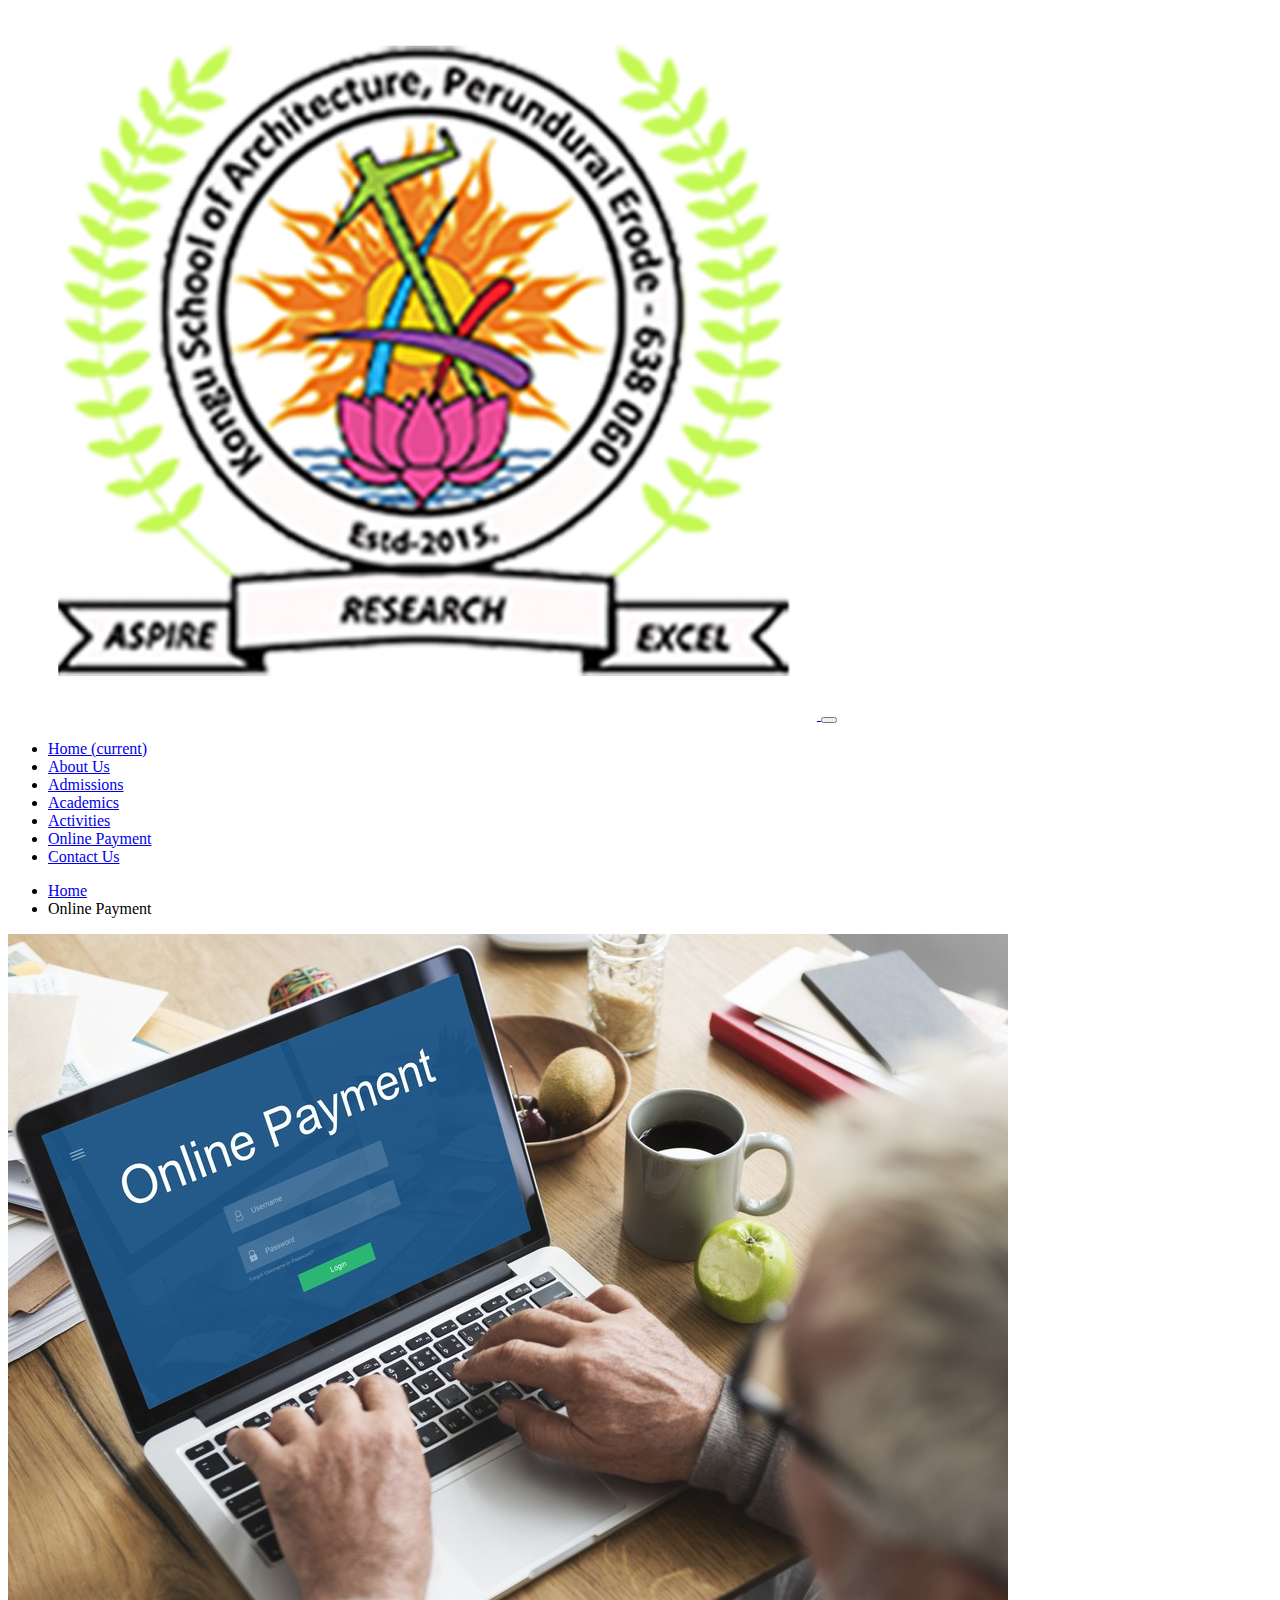
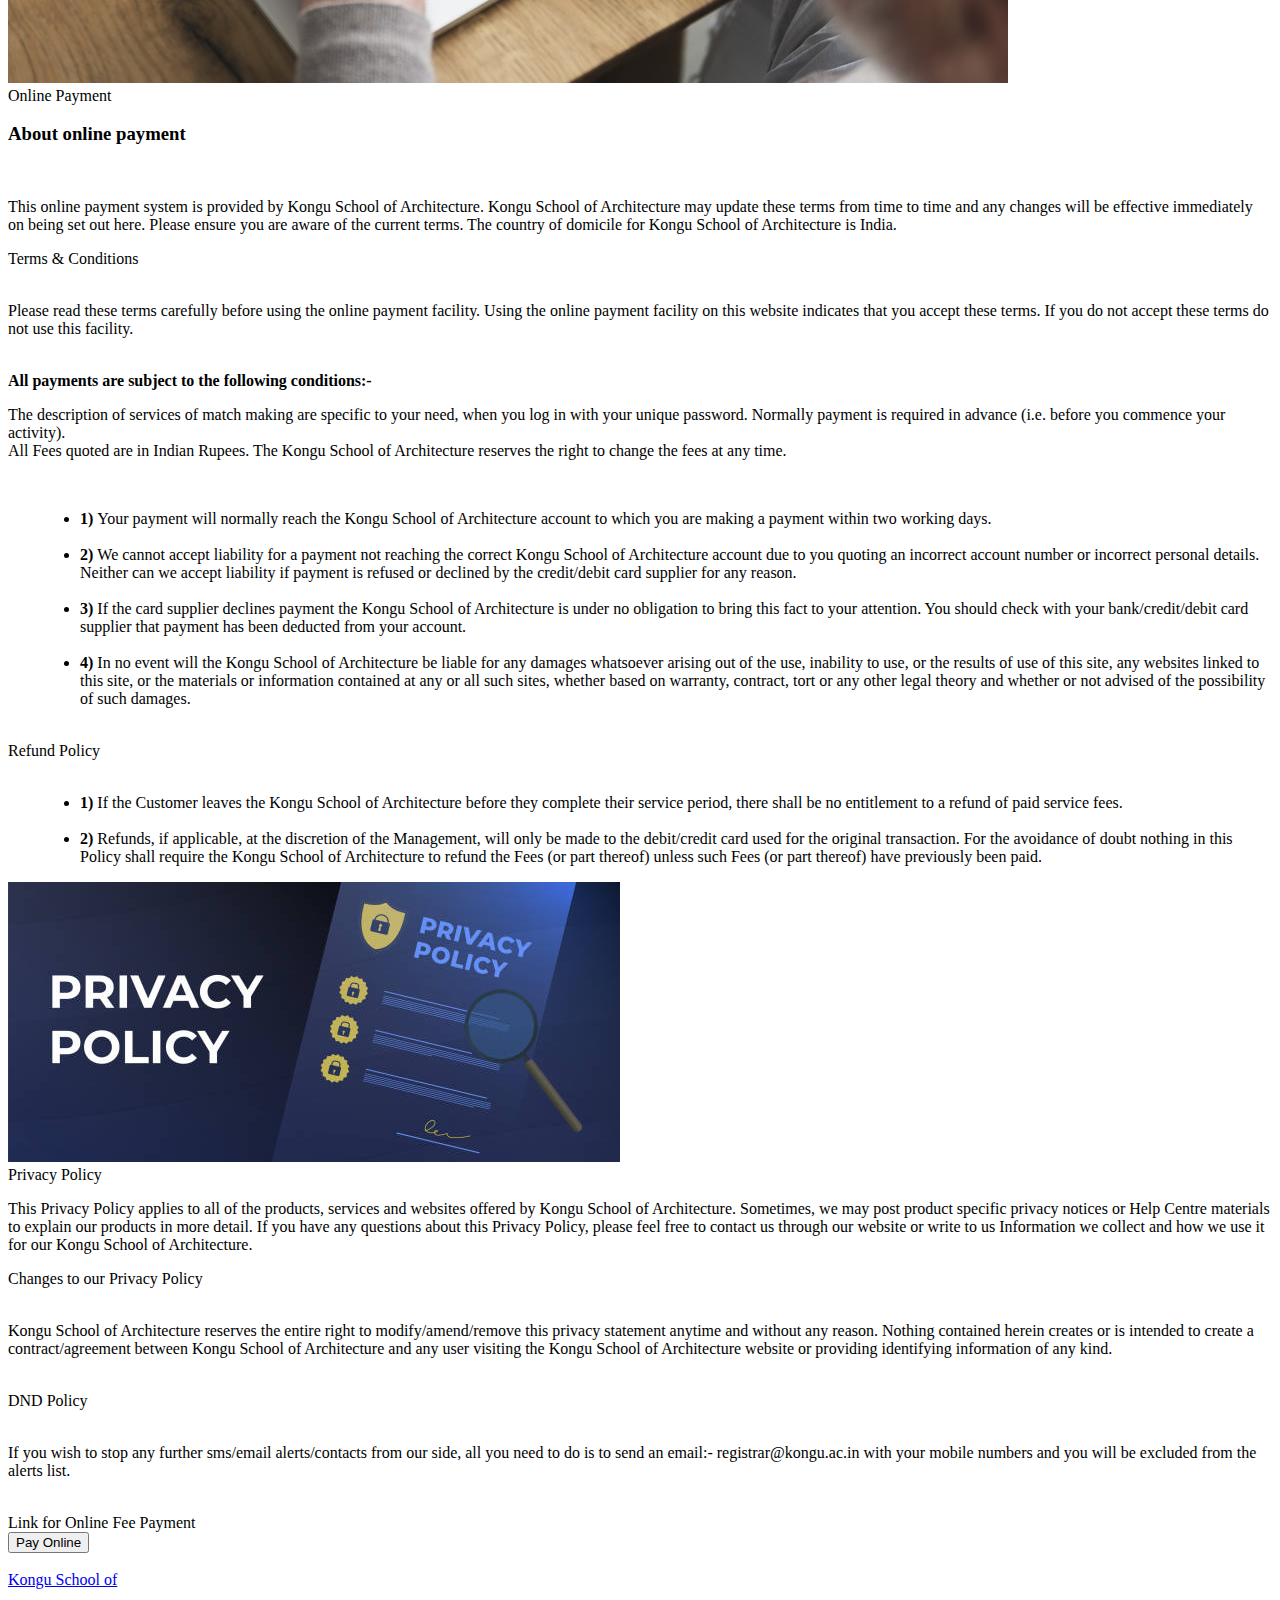
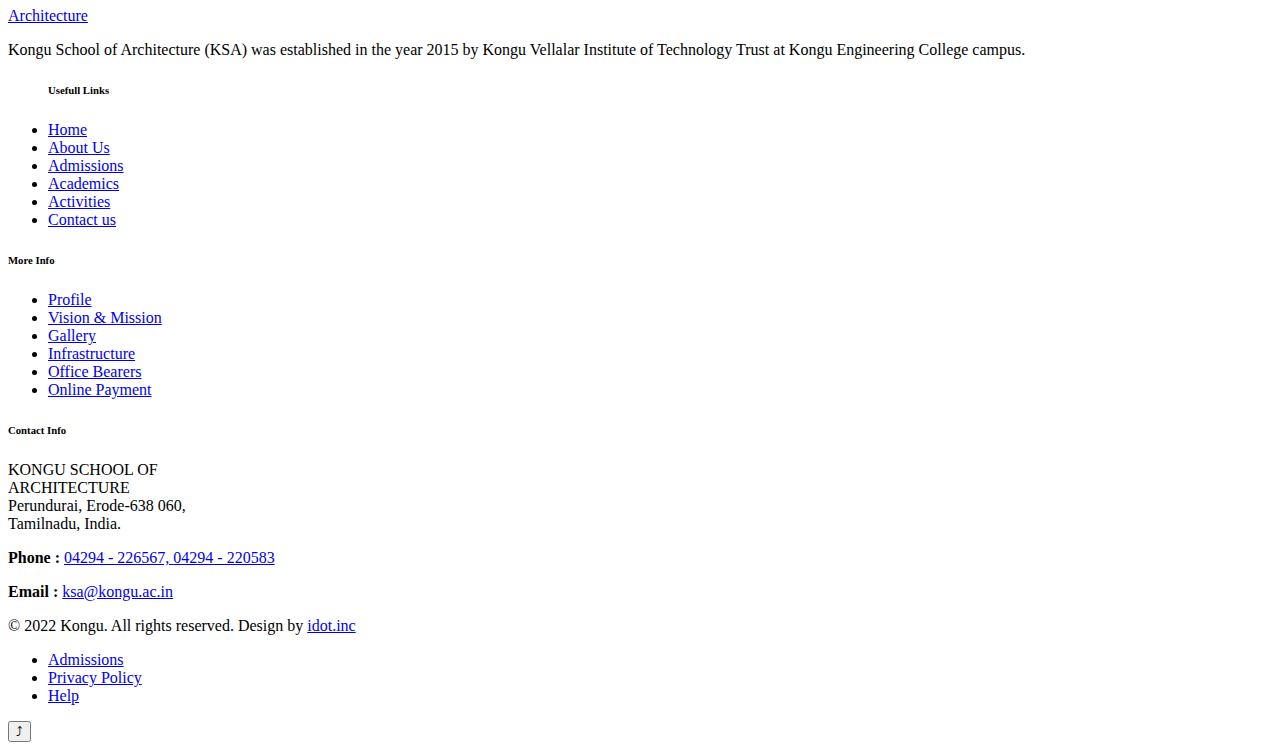
<file: online.html>
<!doctype html>
<html lang="en">
<head>
    <!-- Required meta tags -->
    <meta charset="utf-8">
    <meta name="viewport" content="width=device-width, initial-scale=1, shrink-to-fit=no">
    <title>Online Payment</title>
    <!--/google-fonts-->
    <link href="//fonts.googleapis.com/css2?family=Nunito:ital,wght@0,400;0,600;0,700;1,400&display=swap"
        rel="stylesheet">
    <!--//google-fonts-->
    <!-- Template CSS -->
    <link rel="stylesheet" href="assets/css/style-starter.css">
</head>

<body>
    <!--header-->
    <header id="site-header" class="fixed-top">
        <div class="container">
            <nav class="navbar navbar-expand-lg navbar-dark stroke">
                <a class="navbar-brand" href="#index.html">
                    <img src="assets/images/ksalogo.png" alt="Your logo" title="Your logo" class="logo" style="height: 64%;width: 64%;">
                </a>
              
                <!-- if logo is image enable this   
      <a class="navbar-brand" href="#index.html">
          <img src="image-path" alt="Your logo" title="Your logo" style="height:35px;" />
      </a> -->
                <button class="navbar-toggler  collapsed bg-gradient" type="button" data-toggle="collapse"
                    data-target="#navbarTogglerDemo02" aria-controls="navbarTogglerDemo02" aria-expanded="false"
                    aria-label="Toggle navigation">
                    <span class="navbar-toggler-icon fa icon-expand fa-bars"></span>
                    <span class="navbar-toggler-icon fa icon-close fa-times"></span>
                    </span>
                </button>
                <div class="collapse navbar-collapse" id="navbarTogglerDemo02">
                    <nav class="mr-auto ml-lg-5">
                        
                    </nav>
                    <ul class="navbar-nav mr-auto text-lg-right">
                        <li class="nav-item ">
                            <a class="nav-link" href="index.html">Home <span class="sr-only">(current)</span></a>
                        </li>
                        <li class="nav-item">
                            <a class="nav-link" href="about.html">About Us</a>
                        </li>
                        <li class="nav-item">
                            <a class="nav-link" href="admin.html">Admissions</a>
                        </li>
                        <li class="nav-item">
                            <a class="nav-link" href="academics.html">Academics</a>
                        </li>
                        <li class="nav-item">
                            <a class="nav-link" href="activity.html">Activities</a>
                        </li>
                        <li class="nav-item active">
                            <a class="nav-link " href="online.html">Online Payment</a>
                        </li>
                        <li class="nav-item ">
                            <a class="nav-link" href="contact.html">Contact Us</a>
                        </li>
                    </ul>
                </div>
            </nav>
        </div>
    </header>
    <!--/header-->
    <div class="inner-banner">
        <section class="w3l-breadcrumb">
            <div class="container">
                <ul class="breadcrumbs-custom-path">
                    <li><a href="index.html">Home</a></li>
                    <li class="active"><span class="fa fa-chevron-right mx-2" aria-hidden="true"></span>Online Payment</li>
                </ul>
            </div>
        </section>
    </div>
    <!-- about page about section -->
    <section class="w3l-index3" id="about1">
        <div class="midd-w3 py-5">
          <div class="container py-lg-5 py-md-3">
            <div class="row">
              <div class="col-lg-5 mb-lg-0 mb-md-5 mb-4">
                <img src="assets/images/ab1.jpg" alt="" class="radius-image-full img-fluid">
              </div>
              <div class="col-lg-6 pl-lg-5 ">
                <div class="header-title">
                  <span class="sub-title">Online Payment</span>
                  <h3 class="hny-title text-left">About online payment</h3>
              </div><br>
                <p class="mt-3">This online payment system is provided by Kongu School of Architecture. Kongu School of Architecture may update these terms from time to time and any changes will be effective immediately on being set out here. Please ensure you are aware of the current terms. The country of domicile for Kongu School of Architecture is India.
                </p>
              </div>
            </div>
          </div>
        </div>
      </section>
      <!--terms and conditions-->
        <div class="container py-lg-3 py-md-3">
            <div class="header-title">
                <span class="sub-title">Terms & Conditions</span>
            </div><br>
            <p>Please read these terms carefully before using the online payment facility. Using the online payment facility on this website indicates that you accept these terms.
             If you do not accept these terms do not use this facility.</p><br>
             <b>All payments are subject to the following conditions:-</b><br>
             <p>The description of services of match making are specific to your need, when you log in with your unique password. Normally payment is required in advance (i.e. before you commence your activity).
             <br>All Fees quoted are in Indian Rupees. The Kongu School of Architecture reserves the right to change the fees at any time.</p>
             <br><ul style="margin-left: 2rem;">
                <li><b>1)&nbsp;</b>Your payment will normally reach the Kongu School of Architecture account to which you are making a payment within two working days.</li>
                <br><li><b>2)&nbsp;</b>We cannot accept liability for a payment not reaching the correct Kongu School of Architecture account due to you quoting an incorrect account number or incorrect personal details. Neither can we accept liability if payment is refused or declined by the credit/debit card supplier for any reason.
                </li>
                <br><li><b>3)&nbsp;</b>If the card supplier declines payment the Kongu School of Architecture is under no obligation to bring this fact to your attention. You should check with your bank/credit/debit card supplier that payment has been deducted from your account.
                </li>
                <br><li><b>4)&nbsp;</b>In no event will the Kongu School of Architecture be liable for any damages whatsoever arising out of the use, inability to use, or the results of use of this site, any websites linked to this site, or the materials or information contained at any or all such sites,
                 whether based on warranty, contract, tort or any other legal theory and whether or not advised of the possibility of such damages.</li>
             </ul><br>
             <div class="header-title">
                <span class="sub-title">Refund Policy</span>
            </div><br>
            <ul style="margin-left: 2rem;">
                <li><b>1)&nbsp;</b>If the Customer leaves the Kongu School of Architecture before they complete their service period, there shall be no entitlement to a refund of paid service fees.</li>
                <br><li><b>2)&nbsp;</b>Refunds, if applicable, at the discretion of the Management, will only be made to the debit/credit card used for the original transaction. For the avoidance of doubt nothing in this Policy shall require the Kongu School of Architecture to refund the Fees (or part thereof) unless
                     such Fees (or part thereof) have previously been paid.</li>
            </ul>
        </div>
            <!-- about page about section -->
    <section class="w3l-index3" id="about1">
        <div class="midd-w3 py-5">
          <div class="container py-lg-5 py-md-3">
            <div class="row">
              <div class="col-lg-6 mb-lg-0 mb-md-5 mb-4">
                <img src="assets/images/privacy.jpeg" alt="" class="radius-image-full img-fluid">
              </div>
              <div class="col-lg-6 pl-lg-5 ">
                <div class="header-title">
                  <span class="sub-title">Privacy Policy</span>
              </div>
                <p class="mt-3">This Privacy Policy applies to all of the products, services and websites offered by Kongu School of Architecture. Sometimes, we may post product specific privacy notices or Help Centre materials to explain our products in more detail.
                    If you have any questions about this Privacy Policy, please feel free to contact us through our website or write to us
                    Information we collect and how we use it for our Kongu School of Architecture.                    
                </p>
              </div>
            </div>
          </div>
        </div>
      </section>
      <!--content-->
      <div class="container py-lg-3 py-md-3">
        <div class="header-title">
            <span class="sub-title">Changes to our Privacy Policy</span>
        </div><br>
        <p>Kongu School of Architecture reserves the entire right to modify/amend/remove this privacy statement anytime and without any reason.
         Nothing contained herein creates or is intended to create a contract/agreement between Kongu School of Architecture and any user visiting the Kongu School of Architecture website or providing identifying information of any kind.
        </p><br>
        <div class="header-title">
            <span class="sub-title">DND Policy</span>
        </div><br>
        <p>If you wish to stop any further sms/email alerts/contacts from our side, all you need to do is to send an email:- registrar@kongu.ac.in with your mobile numbers and you will be excluded from the alerts list.
        </p><br>
        <div class="header-title">
            <span class="sub-title">Link for Online Fee Payment</span>
        </div>
        <div class="text-left">
            <a href="https://payments.billdesk.com/bdcollect/pay?p1=531&p2=17"><button type="submit" class="btn btn-primary btn-style mt-4">Pay Online</button></a>
        </div><br>
      </div>
<!-- footer -->
<section class="w3l-footer-29-main">
    <div class="footer-29 py-5">
        <div class="container py-lg-4">
            <div class="row footer-top-29">
                <div class="col-lg-4 col-md-6 col-sm-7 footer-list-29 footer-1 pr-lg-5">
                    <div class="footer-logo mb-3">
                        <a class="navbar-brand" href="index.html">Kongu School of <br><br>Architecture</a>
                    </div>
                    <p>Kongu School of Architecture (KSA) was established in the year 2015 by Kongu Vellalar
                         Institute of Technology Trust at Kongu Engineering College campus.</p>
                    <div class="main-social-footer-29 mt-4">
                        <a href="#facebook" class="facebook"><span class="fa fa-facebook"></span></a>
                        <a href="#twitter" class="twitter"><span class="fa fa-twitter"></span></a>
                        <a href="#instagram" class="instagram"><span class="fa fa-instagram"></span></a>
                        <a href="#linkedin" class="linkedin"><span class="fa fa-linkedin"></span></a>
                    </div>
                </div>
                <div class="col-lg-2 col-md-6 col-sm-5 col-6 footer-list-29 footer-2 mt-sm-0 mt-5">
                    <ul>
                        <h6 class="footer-title-29">Usefull Links</h6>
                        <li><a href="index.html">Home</a></li>
                        <li><a href="about.html">About Us</a></li>
                        <li><a href="admin.html">Admissions</a></li>
                        <li><a href="academics.html">Academics</a></li>
                        <li><a href="activity.html">Activities</a></li>
                        <li><a href="contact.html">Contact us</a></li>
                    </ul>
                </div>
                <div class="col-lg-2 col-md-6 col-sm-5 col-6 footer-list-29 footer-3 mt-lg-0 mt-5">
                    <h6 class="footer-title-29">More Info</h6>
                    <ul>
                        <li><a href="index.html">Profile</a></li>
                        <li><a href="about.html">Vision & Mission</a></li>
                        <li><a href="activity.html">Gallery</a></li>
                        <li><a href="infra.html">Infrastructure</a></li>
                        <li><a href="kvitt (1).html">Office Bearers</a></li>
                        <li><a href="online.html">Online Payment</a></li>
                    </ul>

                </div>
                <div class="col-lg-4 col-md-6 col-sm-7 footer-list-29 footer-4 mt-lg-0 mt-5">
                    <h6 class="footer-title-29">Contact Info </h6>
                    <p>KONGU SCHOOL OF <br>ARCHITECTURE<br>
                        Perundurai, Erode-638 060,<br>
                        Tamilnadu, India.</p>
                    <p class="my-2"><strong>Phone :</strong> <a href="tel:04294 - 226567"> 04294 - 226567, </a><a href="tel:04294 - 220583"> 04294 - 220583</a></p>
                    <p><strong>Email :</strong> <a href="mailto:ksa@kongu.ac.in">ksa@kongu.ac.in</a></p>
                </div>
            </div>
        </div>
    </div>
</section>
<!-- //footer -->

<!-- copyright -->
<section class="w3l-copyright">
    <div class="container">
        <div class="row bottom-copies">
            <p class="col-lg-8 copy-footer-29">© 2022 Kongu. All rights reserved. Design by <a
                    href="https://idotinc.in/" target="_blank">
                    idot.inc</a></p>
            <div class="col-lg-4 footer-list-29">
                <ul class="d-flex text-lg-right justify-content-center mt-lg-0 mt-3">
                    <li><a href="admin.html"> Admissions</a></li>
                    <li class="mx-lg-5 mx-md-4 mx-3"><a href="online.html">Privacy Policy</a></li>
                    <li><a href="contact.html">Help</a></li>
                </ul>
            </div>
        </div>
    </div>

    <!-- move top -->
    <button onclick="topFunction()" id="movetop" title="Go to top">
        &#10548;
    </button>

        <script>
            // When the user scrolls down 20px from the top of the document, show the button
            window.onscroll = function () {
                scrollFunction()
            };
  
            function scrollFunction() {
                if (document.body.scrollTop > 20 || document.documentElement.scrollTop > 20) {
                    document.getElementById("movetop").style.display = "block";
                } else {
                    document.getElementById("movetop").style.display = "none";
                }
            }
  
            // When the user clicks on the button, scroll to the top of the document
            function topFunction() {
                document.body.scrollTop = 0;
                document.documentElement.scrollTop = 0;
            }
        </script>
        <!-- /move top -->
    </section>
    <!-- //copyright -->
    <script src="assets/js/jquery-3.3.1.min.js"></script> <!-- Common jquery plugin -->
    <script src="assets/js/theme-change.js"></script><!-- theme switch js (light and dark)-->
    <!--/MENU-JS-->
    <script>
        $(window).on("scroll", function () {
            var scroll = $(window).scrollTop();
  
            if (scroll >= 80) {
                $("#site-header").addClass("nav-fixed");
            } else {
                $("#site-header").removeClass("nav-fixed");
            }
        });
  
        //Main navigation Active Class Add Remove
        $(".navbar-toggler").on("click", function () {
            $("header").toggleClass("active");
        });
        $(document).on("ready", function () {
            if ($(window).width() > 991) {
                $("header").removeClass("active");
            }
            $(window).on("resize", function () {
                if ($(window).width() > 991) {
                    $("header").removeClass("active");
                }
            });
        });
    </script>
    <!--//MENU-JS-->
  
    <!-- disable body scroll which navbar is in active -->
    <script>
        $(function () {
            $('.navbar-toggler').click(function () {
                $('body').toggleClass('noscroll');
            })
        });
    </script>
    <!-- //disable body scroll which navbar is in active -->
  
    <!--bootstrap-->
    <script src="assets/js/bootstrap.min.js"></script>
    <!-- //bootstrap-->
  </body>
  </html>
</file>
<file: assets/css/style-starter.css>

</file>
<file: assets/css/style-about.css>
@charset "UTF-8";

/*--
Author: W3layouts
Author URL: http://w3layouts.com
--*/
/*!
 * Bootstrap v4.4.1 (https://getbootstrap.com/)
 * Copyright 2011-2019 The Bootstrap Authors
 * Copyright 2011-2019 Twitter, Inc.
 * Licensed under MIT (https://github.com/twbs/bootstrap/blob/master/LICENSE)
 */
:root {
  --blue: #007bff;
  --indigo: #6610f2;
  --purple: #6f42c1;
  --pink: #e83e8c;
  --red: #dc3545;
  --orange: #fd7e14;
  --yellow: #ffc107;
  --green: #28a745;
  --teal: #20c997;
  --cyan: #17a2b8;
  --white: #fff;
  --gray: #6c757d;
  --gray-dark: #343a40;
  --primary: #f35b04;
  --secondary: #3d348b;
  --success: #28a745;
  --info: #17a2b8;
  --warning: #ffc107;
  --danger: #dc3545;
  --light: #f8f9fa;
  --dark: #343a40;
  --breakpoint-xs: 0;
  --breakpoint-sm: 576px;
  --breakpoint-md: 768px;
  --breakpoint-lg: 992px;
  --breakpoint-xl: 1200px;
  --font-family-sans-serif: -apple-system, BlinkMacSystemFont, "Segoe UI", Roboto, "Helvetica Neue", Arial, "Noto Sans", sans-serif, "Apple Color Emoji", "Segoe UI Emoji", "Segoe UI Symbol", "Noto Color Emoji";
  --font-family-monospace: SFMono-Regular, Menlo, Monaco, Consolas, "Liberation Mono", "Courier New", monospace;
}

*,
*::before,
*::after {
  box-sizing: border-box;
}

html {
  font-family: sans-serif;
  line-height: 1.15;
  -webkit-text-size-adjust: 100%;
  -webkit-tap-highlight-color: rgba(0, 0, 0, 0);
}

article,
aside,
figcaption,
figure,
footer,
header,
hgroup,
main,
nav,
section {
  display: block;
}

body {
  margin: 0;
  font-family: -apple-system, BlinkMacSystemFont, "Segoe UI", Roboto, "Helvetica Neue", Arial, "Noto Sans", sans-serif, "Apple Color Emoji", "Segoe UI Emoji", "Segoe UI Symbol", "Noto Color Emoji";
  font-size: 1rem;
  font-weight: 400;
  line-height: 1.5;
  color: #212529;
  text-align: left;
  background-color: #fff;
}

[tabindex="-1"]:focus:not(:focus-visible) {
  outline: 0 !important;
}

hr {
  box-sizing: content-box;
  height: 0;
  overflow: visible;
}

h1,
h2,
h3,
h4,
h5,
h6 {
  margin-top: 0;
  margin-bottom: 0.5rem;
}

p {
  margin-top: 0;
  margin-bottom: 1rem;
}

abbr[title],
abbr[data-original-title] {
  text-decoration: underline;
  -webkit-text-decoration: underline dotted;
  text-decoration: underline dotted;
  cursor: help;
  border-bottom: 0;
  -webkit-text-decoration-skip-ink: none;
  text-decoration-skip-ink: none;
}

address {
  margin-bottom: 1rem;
  font-style: normal;
  line-height: inherit;
}

ol,
ul,
dl {
  margin-top: 0;
  margin-bottom: 1rem;
}

ol ol,
ul ul,
ol ul,
ul ol {
  margin-bottom: 0;
}

dt {
  font-weight: 600;
}

dd {
  margin-bottom: .5rem;
  margin-left: 0;
}

blockquote {
  margin: 0 0 1rem;
}

b,
strong {
  font-weight: bolder;
}

small {
  font-size: 80%;
}

sub,
sup {
  position: relative;
  font-size: 75%;
  line-height: 0;
  vertical-align: baseline;
}

sub {
  bottom: -.25em;
}

sup {
  top: -.5em;
}

a {
  color: #f35b04;
  text-decoration: none;
  background-color: transparent;
}

a:hover {
  color: #208c60;
  text-decoration: underline;
}

a:not([href]) {
  color: inherit;
  text-decoration: none;
}

a:not([href]):hover {
  color: inherit;
  text-decoration: none;
}

pre,
code,
kbd,
samp {
  font-family: SFMono-Regular, Menlo, Monaco, Consolas, "Liberation Mono", "Courier New", monospace;
  font-size: 1em;
}

pre {
  margin-top: 0;
  margin-bottom: 1rem;
  overflow: auto;
}

figure {
  margin: 0 0 1rem;
}

img {
  vertical-align: middle;
  border-style: none;
}

svg {
  overflow: hidden;
  vertical-align: middle;
}

table {
  border-collapse: collapse;
}

caption {
  padding-top: 0.75rem;
  padding-bottom: 0.75rem;
  color: #6c757d;
  text-align: left;
  caption-side: bottom;
}

th {
  text-align: inherit;
}

label {
  display: inline-block;
  margin-bottom: 0.5rem;
}

button {
  border-radius: 0;
}

button:focus {
  outline: 1px dotted;
  outline: 5px auto -webkit-focus-ring-color;
}

input,
button,
select,
optgroup,
textarea {
  margin: 0;
  font-family: inherit;
  font-size: inherit;
  line-height: inherit;
}

button,
input {
  overflow: visible;
}

button,
select {
  text-transform: none;
}

select {
  word-wrap: normal;
}

button,
[type="button"],
[type="reset"],
[type="submit"] {
  -webkit-appearance: button;
}

button:not(:disabled),
[type="button"]:not(:disabled),
[type="reset"]:not(:disabled),
[type="submit"]:not(:disabled) {
  cursor: pointer;
}

button::-moz-focus-inner,
[type="button"]::-moz-focus-inner,
[type="reset"]::-moz-focus-inner,
[type="submit"]::-moz-focus-inner {
  padding: 0;
  border-style: none;
}

input[type="radio"],
input[type="checkbox"] {
  box-sizing: border-box;
  padding: 0;
}

input[type="date"],
input[type="time"],
input[type="datetime-local"],
input[type="month"] {
  -webkit-appearance: listbox;
}

textarea {
  overflow: auto;
  resize: vertical;
}

fieldset {
  min-width: 0;
  padding: 0;
  margin: 0;
  border: 0;
}

legend {
  display: block;
  width: 100%;
  max-width: 100%;
  padding: 0;
  margin-bottom: .5rem;
  font-size: 1.5rem;
  line-height: inherit;
  color: inherit;
  white-space: normal;
}

@media (max-width: 1200px) {
  legend {
    font-size: calc(1.275rem + 0.3vw);
  }
}

progress {
  vertical-align: baseline;
}

[type="number"]::-webkit-inner-spin-button,
[type="number"]::-webkit-outer-spin-button {
  height: auto;
}

[type="search"] {
  outline-offset: -2px;
  -webkit-appearance: none;
}

[type="search"]::-webkit-search-decoration {
  -webkit-appearance: none;
}

::-webkit-file-upload-button {
  font: inherit;
  -webkit-appearance: button;
}

output {
  display: inline-block;
}

summary {
  display: list-item;
  cursor: pointer;
}

template {
  display: none;
}

[hidden] {
  display: none !important;
}

h1,
h2,
h3,
h4,
h5,
h6,
.h1,
.h2,
.h3,
.h4,
.h5,
.h6 {
  margin-bottom: 0.5rem;
  font-weight: 400;
  line-height: 28px;
}

h1,
.h1 {
  font-size: 2.5rem;
}

@media (max-width: 1200px) {

  h1,
  .h1 {
    font-size: calc(1.375rem + 1.5vw);
  }
}

h2,
.h2 {
  font-size: 2rem;
}

@media (max-width: 1200px) {

  h2,
  .h2 {
    font-size: calc(1.325rem + 0.9vw);
  }
}

h3,
.h3 {
  font-size: 1.75rem;
}

@media (max-width: 1200px) {

  h3,
  .h3 {
    font-size: calc(1.3rem + 0.6vw);
  }
}

h4,
.h4 {
  font-size: 1.5rem;
}

@media (max-width: 1200px) {

  h4,
  .h4 {
    font-size: calc(1.275rem + 0.3vw);
  }
}

h5,
.h5 {
  font-size: 1.25rem;
}

h6,
.h6 {
  font-size: 1rem;
}

.lead {
  font-size: 1.25rem;
  font-weight: 300;
}

.display-1 {
  font-size: 6rem;
  font-weight: 300;
  line-height: 1.2;
}

@media (max-width: 1200px) {
  .display-1 {
    font-size: calc(1.725rem + 5.7vw);
  }
}

.display-2 {
  font-size: 5.5rem;
  font-weight: 300;
  line-height: 1.2;
}

@media (max-width: 1200px) {
  .display-2 {
    font-size: calc(1.675rem + 5.1vw);
  }
}

.display-3 {
  font-size: 4.5rem;
  font-weight: 300;
  line-height: 1.2;
}

@media (max-width: 1200px) {
  .display-3 {
    font-size: calc(1.575rem + 3.9vw);
  }
}

.display-4 {
  font-size: 3.5rem;
  font-weight: 300;
  line-height: 1.2;
}

@media (max-width: 1200px) {
  .display-4 {
    font-size: calc(1.475rem + 2.7vw);
  }
}

hr {
  margin-top: 1rem;
  margin-bottom: 1rem;
  border: 0;
  border-top: 1px solid rgba(0, 0, 0, 0.1);
}

small,
.small {
  font-size: 80%;
  font-weight: 400;
}

mark,
.mark {
  padding: 0.2em;
  background-color: #fcf8e3;
}

.list-unstyled {
  padding-left: 0;
  list-style: none;
}

.list-inline {
  padding-left: 0;
  list-style: none;
}

.list-inline-item {
  display: inline-block;
}

.list-inline-item:not(:last-child) {
  margin-right: 0.5rem;
}

.initialism {
  font-size: 90%;
  text-transform: uppercase;
}

.blockquote {
  margin-bottom: 1rem;
  font-size: 1.25rem;
}

.blockquote-footer {
  display: block;
  font-size: 80%;
  color: #6c757d;
}

.blockquote-footer::before {
  content: "\2014\00A0";
}

.img-fluid {
  max-width: 100%;
  height: auto;
}

.img-thumbnail {
  padding: 0.25rem;
  background-color: #fff;
  border: 1px solid #dee2e6;
  border-radius: 0.25rem;
  max-width: 100%;
  height: auto;
}

.figure {
  display: inline-block;
}

.figure-img {
  margin-bottom: 0.5rem;
  line-height: 1;
}

.figure-caption {
  font-size: 90%;
  color: #6c757d;
}

code {
  font-size: 87.5%;
  color: #e83e8c;
  word-wrap: break-word;
}

a>code {
  color: inherit;
}

kbd {
  padding: 0.2rem 0.4rem;
  font-size: 87.5%;
  color: #fff;
  background-color: #212529;
  border-radius: 0.2rem;
}

kbd kbd {
  padding: 0;
  font-size: 100%;
  font-weight: 600;
}

pre {
  display: block;
  font-size: 87.5%;
  color: #212529;
}

pre code {
  font-size: inherit;
  color: inherit;
  word-break: normal;
}

.pre-scrollable {
  max-height: 340px;
  overflow-y: scroll;
}

.container {
  width: 100%;
  padding-right: 15px;
  padding-left: 15px;
  margin-right: auto;
  margin-left: auto;
}

@media (min-width: 576px) {
  .container {
    max-width: 540px;
  }
}

@media (min-width: 768px) {
  .container {
    max-width: 720px;
  }
}

@media (min-width: 992px) {
  .container {
    max-width: 960px;
  }
}

@media (min-width: 1200px) {
  .container {
    max-width: 1140px;
  }
}

.container-fluid,
.container-sm,
.container-md,
.container-lg,
.container-xl {
  width: 100%;
  padding-right: 15px;
  padding-left: 15px;
  margin-right: auto;
  margin-left: auto;
}

@media (min-width: 576px) {

  .container,
  .container-sm {
    max-width: 540px;
  }
}

@media (min-width: 768px) {

  .container,
  .container-sm,
  .container-md {
    max-width: 720px;
  }
}

@media (min-width: 992px) {

  .container,
  .container-sm,
  .container-md,
  .container-lg {
    max-width: 960px;
  }
}

@media (min-width: 1200px) {

  .container,
  .container-sm,
  .container-md,
  .container-lg,
  .container-xl {
    max-width: 1140px;
  }
}

.row {
  display: flex;
  flex-wrap: wrap;
  margin-right: -15px;
  margin-left: -15px;
}

.no-gutters {
  margin-right: 0;
  margin-left: 0;
}

.no-gutters>.col,
.no-gutters>[class*="col-"] {
  padding-right: 0;
  padding-left: 0;
}

.col-1,
.col-2,
.col-3,
.col-4,
.col-5,
.col-6,
.col-7,
.col-8,
.col-9,
.col-10,
.col-11,
.col-12,
.col,
.col-auto,
.col-sm-1,
.col-sm-2,
.col-sm-3,
.col-sm-4,
.col-sm-5,
.col-sm-6,
.col-sm-7,
.col-sm-8,
.col-sm-9,
.col-sm-10,
.col-sm-11,
.col-sm-12,
.col-sm,
.col-sm-auto,
.col-md-1,
.col-md-2,
.col-md-3,
.col-md-4,
.col-md-5,
.col-md-6,
.col-md-7,
.col-md-8,
.col-md-9,
.col-md-10,
.col-md-11,
.col-md-12,
.col-md,
.col-md-auto,
.col-lg-1,
.col-lg-2,
.col-lg-3,
.col-lg-4,
.col-lg-5,
.col-lg-6,
.col-lg-7,
.col-lg-8,
.col-lg-9,
.col-lg-10,
.col-lg-11,
.col-lg-12,
.col-lg,
.col-lg-auto,
.col-xl-1,
.col-xl-2,
.col-xl-3,
.col-xl-4,
.col-xl-5,
.col-xl-6,
.col-xl-7,
.col-xl-8,
.col-xl-9,
.col-xl-10,
.col-xl-11,
.col-xl-12,
.col-xl,
.col-xl-auto {
  position: relative;
  width: 100%;
  padding-right: 15px;
  padding-left: 15px;
}

.col {
  flex-basis: 0;
  flex-grow: 1;
  max-width: 100%;
}

.row-cols-1>* {
  flex: 0 0 100%;
  max-width: 100%;
}

.row-cols-2>* {
  flex: 0 0 50%;
  max-width: 50%;
}

.row-cols-3>* {
  flex: 0 0 33.33333%;
  max-width: 33.33333%;
}

.row-cols-4>* {
  flex: 0 0 25%;
  max-width: 25%;
}

.row-cols-5>* {
  flex: 0 0 20%;
  max-width: 20%;
}

.row-cols-6>* {
  flex: 0 0 16.66667%;
  max-width: 16.66667%;
}

.col-auto {
  flex: 0 0 auto;
  width: auto;
  max-width: 100%;
}

.col-1 {
  flex: 0 0 8.33333%;
  max-width: 8.33333%;
}

.col-2 {
  flex: 0 0 16.66667%;
  max-width: 16.66667%;
}

.col-3 {
  flex: 0 0 25%;
  max-width: 25%;
}

.col-4 {
  flex: 0 0 33.33333%;
  max-width: 33.33333%;
}

.col-5 {
  flex: 0 0 41.66667%;
  max-width: 41.66667%;
}

.col-6 {
  flex: 0 0 50%;
  max-width: 50%;
}

.col-7 {
  flex: 0 0 58.33333%;
  max-width: 58.33333%;
}

.col-8 {
  flex: 0 0 66.66667%;
  max-width: 66.66667%;
}

.col-9 {
  flex: 0 0 75%;
  max-width: 75%;
}

.col-10 {
  flex: 0 0 83.33333%;
  max-width: 83.33333%;
}

.col-11 {
  flex: 0 0 91.66667%;
  max-width: 91.66667%;
}

.col-12 {
  flex: 0 0 100%;
  max-width: 100%;
}

.order-first {
  order: -1;
}

.order-last {
  order: 13;
}

.order-0 {
  order: 0;
}

.order-1 {
  order: 1;
}

.order-2 {
  order: 2;
}

.order-3 {
  order: 3;
}

.order-4 {
  order: 4;
}

.order-5 {
  order: 5;
}

.order-6 {
  order: 6;
}

.order-7 {
  order: 7;
}

.order-8 {
  order: 8;
}

.order-9 {
  order: 9;
}

.order-10 {
  order: 10;
}

.order-11 {
  order: 11;
}

.order-12 {
  order: 12;
}

.offset-1 {
  margin-left: 8.33333%;
}

.offset-2 {
  margin-left: 16.66667%;
}

.offset-3 {
  margin-left: 25%;
}

.offset-4 {
  margin-left: 33.33333%;
}

.offset-5 {
  margin-left: 41.66667%;
}

.offset-6 {
  margin-left: 50%;
}

.offset-7 {
  margin-left: 58.33333%;
}

.offset-8 {
  margin-left: 66.66667%;
}

.offset-9 {
  margin-left: 75%;
}

.offset-10 {
  margin-left: 83.33333%;
}

.offset-11 {
  margin-left: 91.66667%;
}

@media (min-width: 576px) {
  .col-sm {
    flex-basis: 0;
    flex-grow: 1;
    max-width: 100%;
  }

  .row-cols-sm-1>* {
    flex: 0 0 100%;
    max-width: 100%;
  }

  .row-cols-sm-2>* {
    flex: 0 0 50%;
    max-width: 50%;
  }

  .row-cols-sm-3>* {
    flex: 0 0 33.33333%;
    max-width: 33.33333%;
  }

  .row-cols-sm-4>* {
    flex: 0 0 25%;
    max-width: 25%;
  }

  .row-cols-sm-5>* {
    flex: 0 0 20%;
    max-width: 20%;
  }

  .row-cols-sm-6>* {
    flex: 0 0 16.66667%;
    max-width: 16.66667%;
  }

  .col-sm-auto {
    flex: 0 0 auto;
    width: auto;
    max-width: 100%;
  }

  .col-sm-1 {
    flex: 0 0 8.33333%;
    max-width: 8.33333%;
  }

  .col-sm-2 {
    flex: 0 0 16.66667%;
    max-width: 16.66667%;
  }

  .col-sm-3 {
    flex: 0 0 25%;
    max-width: 25%;
  }

  .col-sm-4 {
    flex: 0 0 33.33333%;
    max-width: 33.33333%;
  }

  .col-sm-5 {
    flex: 0 0 41.66667%;
    max-width: 41.66667%;
  }

  .col-sm-6 {
    flex: 0 0 50%;
    max-width: 50%;
  }

  .col-sm-7 {
    flex: 0 0 58.33333%;
    max-width: 58.33333%;
  }

  .col-sm-8 {
    flex: 0 0 66.66667%;
    max-width: 66.66667%;
  }

  .col-sm-9 {
    flex: 0 0 75%;
    max-width: 75%;
  }

  .col-sm-10 {
    flex: 0 0 83.33333%;
    max-width: 83.33333%;
  }

  .col-sm-11 {
    flex: 0 0 91.66667%;
    max-width: 91.66667%;
  }

  .col-sm-12 {
    flex: 0 0 100%;
    max-width: 100%;
  }

  .order-sm-first {
    order: -1;
  }

  .order-sm-last {
    order: 13;
  }

  .order-sm-0 {
    order: 0;
  }

  .order-sm-1 {
    order: 1;
  }

  .order-sm-2 {
    order: 2;
  }

  .order-sm-3 {
    order: 3;
  }

  .order-sm-4 {
    order: 4;
  }

  .order-sm-5 {
    order: 5;
  }

  .order-sm-6 {
    order: 6;
  }

  .order-sm-7 {
    order: 7;
  }

  .order-sm-8 {
    order: 8;
  }

  .order-sm-9 {
    order: 9;
  }

  .order-sm-10 {
    order: 10;
  }

  .order-sm-11 {
    order: 11;
  }

  .order-sm-12 {
    order: 12;
  }

  .offset-sm-0 {
    margin-left: 0;
  }

  .offset-sm-1 {
    margin-left: 8.33333%;
  }

  .offset-sm-2 {
    margin-left: 16.66667%;
  }

  .offset-sm-3 {
    margin-left: 25%;
  }

  .offset-sm-4 {
    margin-left: 33.33333%;
  }

  .offset-sm-5 {
    margin-left: 41.66667%;
  }

  .offset-sm-6 {
    margin-left: 50%;
  }

  .offset-sm-7 {
    margin-left: 58.33333%;
  }

  .offset-sm-8 {
    margin-left: 66.66667%;
  }

  .offset-sm-9 {
    margin-left: 75%;
  }

  .offset-sm-10 {
    margin-left: 83.33333%;
  }

  .offset-sm-11 {
    margin-left: 91.66667%;
  }
}

@media (min-width: 768px) {
  .col-md {
    flex-basis: 0;
    flex-grow: 1;
    max-width: 100%;
  }

  .row-cols-md-1>* {
    flex: 0 0 100%;
    max-width: 100%;
  }

  .row-cols-md-2>* {
    flex: 0 0 50%;
    max-width: 50%;
  }

  .row-cols-md-3>* {
    flex: 0 0 33.33333%;
    max-width: 33.33333%;
  }

  .row-cols-md-4>* {
    flex: 0 0 25%;
    max-width: 25%;
  }

  .row-cols-md-5>* {
    flex: 0 0 20%;
    max-width: 20%;
  }

  .row-cols-md-6>* {
    flex: 0 0 16.66667%;
    max-width: 16.66667%;
  }

  .col-md-auto {
    flex: 0 0 auto;
    width: auto;
    max-width: 100%;
  }

  .col-md-1 {
    flex: 0 0 8.33333%;
    max-width: 8.33333%;
  }

  .col-md-2 {
    flex: 0 0 16.66667%;
    max-width: 16.66667%;
  }

  .col-md-3 {
    flex: 0 0 25%;
    max-width: 25%;
  }

  .col-md-4 {
    flex: 0 0 33.33333%;
    max-width: 33.33333%;
  }

  .col-md-5 {
    flex: 0 0 41.66667%;
    max-width: 41.66667%;
  }

  .col-md-6 {
    flex: 0 0 50%;
    max-width: 50%;
  }

  .col-md-7 {
    flex: 0 0 58.33333%;
    max-width: 58.33333%;
  }

  .col-md-8 {
    flex: 0 0 66.66667%;
    max-width: 66.66667%;
  }

  .col-md-9 {
    flex: 0 0 75%;
    max-width: 75%;
  }

  .col-md-10 {
    flex: 0 0 83.33333%;
    max-width: 83.33333%;
  }

  .col-md-11 {
    flex: 0 0 91.66667%;
    max-width: 91.66667%;
  }

  .col-md-12 {
    flex: 0 0 100%;
    max-width: 100%;
  }

  .order-md-first {
    order: -1;
  }

  .order-md-last {
    order: 13;
  }

  .order-md-0 {
    order: 0;
  }

  .order-md-1 {
    order: 1;
  }

  .order-md-2 {
    order: 2;
  }

  .order-md-3 {
    order: 3;
  }

  .order-md-4 {
    order: 4;
  }

  .order-md-5 {
    order: 5;
  }

  .order-md-6 {
    order: 6;
  }

  .order-md-7 {
    order: 7;
  }

  .order-md-8 {
    order: 8;
  }

  .order-md-9 {
    order: 9;
  }

  .order-md-10 {
    order: 10;
  }

  .order-md-11 {
    order: 11;
  }

  .order-md-12 {
    order: 12;
  }

  .offset-md-0 {
    margin-left: 0;
  }

  .offset-md-1 {
    margin-left: 8.33333%;
  }

  .offset-md-2 {
    margin-left: 16.66667%;
  }

  .offset-md-3 {
    margin-left: 25%;
  }

  .offset-md-4 {
    margin-left: 33.33333%;
  }

  .offset-md-5 {
    margin-left: 41.66667%;
  }

  .offset-md-6 {
    margin-left: 50%;
  }

  .offset-md-7 {
    margin-left: 58.33333%;
  }

  .offset-md-8 {
    margin-left: 66.66667%;
  }

  .offset-md-9 {
    margin-left: 75%;
  }

  .offset-md-10 {
    margin-left: 83.33333%;
  }

  .offset-md-11 {
    margin-left: 91.66667%;
  }
}

@media (min-width: 992px) {
  .col-lg {
    flex-basis: 0;
    flex-grow: 1;
    max-width: 100%;
  }

  .row-cols-lg-1>* {
    flex: 0 0 100%;
    max-width: 100%;
  }

  .row-cols-lg-2>* {
    flex: 0 0 50%;
    max-width: 50%;
  }

  .row-cols-lg-3>* {
    flex: 0 0 33.33333%;
    max-width: 33.33333%;
  }

  .row-cols-lg-4>* {
    flex: 0 0 25%;
    max-width: 25%;
  }

  .row-cols-lg-5>* {
    flex: 0 0 20%;
    max-width: 20%;
  }

  .row-cols-lg-6>* {
    flex: 0 0 16.66667%;
    max-width: 16.66667%;
  }

  .col-lg-auto {
    flex: 0 0 auto;
    width: auto;
    max-width: 100%;
  }

  .col-lg-1 {
    flex: 0 0 8.33333%;
    max-width: 8.33333%;
  }

  .col-lg-2 {
    flex: 0 0 16.66667%;
    max-width: 16.66667%;
  }

  .col-lg-3 {
    flex: 0 0 25%;
    max-width: 25%;
  }

  .col-lg-4 {
    flex: 0 0 33.33333%;
    max-width: 33.33333%;
  }

  .col-lg-5 {
    flex: 0 0 41.66667%;
    max-width: 41.66667%;
  }

  .col-lg-6 {
    flex: 0 0 50%;
    max-width: 50%;
  }

  .col-lg-7 {
    flex: 0 0 58.33333%;
    max-width: 58.33333%;
  }

  .col-lg-8 {
    flex: 0 0 66.66667%;
    max-width: 66.66667%;
  }

  .col-lg-9 {
    flex: 0 0 75%;
    max-width: 75%;
  }

  .col-lg-10 {
    flex: 0 0 83.33333%;
    max-width: 83.33333%;
  }

  .col-lg-11 {
    flex: 0 0 91.66667%;
    max-width: 91.66667%;
  }

  .col-lg-12 {
    flex: 0 0 100%;
    max-width: 100%;
  }

  .order-lg-first {
    order: -1;
  }

  .order-lg-last {
    order: 13;
  }

  .order-lg-0 {
    order: 0;
  }

  .order-lg-1 {
    order: 1;
  }

  .order-lg-2 {
    order: 2;
  }

  .order-lg-3 {
    order: 3;
  }

  .order-lg-4 {
    order: 4;
  }

  .order-lg-5 {
    order: 5;
  }

  .order-lg-6 {
    order: 6;
  }

  .order-lg-7 {
    order: 7;
  }

  .order-lg-8 {
    order: 8;
  }

  .order-lg-9 {
    order: 9;
  }

  .order-lg-10 {
    order: 10;
  }

  .order-lg-11 {
    order: 11;
  }

  .order-lg-12 {
    order: 12;
  }

  .offset-lg-0 {
    margin-left: 0;
  }

  .offset-lg-1 {
    margin-left: 8.33333%;
  }

  .offset-lg-2 {
    margin-left: 16.66667%;
  }

  .offset-lg-3 {
    margin-left: 25%;
  }

  .offset-lg-4 {
    margin-left: 33.33333%;
  }

  .offset-lg-5 {
    margin-left: 41.66667%;
  }

  .offset-lg-6 {
    margin-left: 50%;
  }

  .offset-lg-7 {
    margin-left: 58.33333%;
  }

  .offset-lg-8 {
    margin-left: 66.66667%;
  }

  .offset-lg-9 {
    margin-left: 75%;
  }

  .offset-lg-10 {
    margin-left: 83.33333%;
  }

  .offset-lg-11 {
    margin-left: 91.66667%;
  }
}

@media (min-width: 1200px) {
  .col-xl {
    flex-basis: 0;
    flex-grow: 1;
    max-width: 100%;
  }

  .row-cols-xl-1>* {
    flex: 0 0 100%;
    max-width: 100%;
  }

  .row-cols-xl-2>* {
    flex: 0 0 50%;
    max-width: 50%;
  }

  .row-cols-xl-3>* {
    flex: 0 0 33.33333%;
    max-width: 33.33333%;
  }

  .row-cols-xl-4>* {
    flex: 0 0 25%;
    max-width: 25%;
  }

  .row-cols-xl-5>* {
    flex: 0 0 20%;
    max-width: 20%;
  }

  .row-cols-xl-6>* {
    flex: 0 0 16.66667%;
    max-width: 16.66667%;
  }

  .col-xl-auto {
    flex: 0 0 auto;
    width: auto;
    max-width: 100%;
  }

  .col-xl-1 {
    flex: 0 0 8.33333%;
    max-width: 8.33333%;
  }

  .col-xl-2 {
    flex: 0 0 16.66667%;
    max-width: 16.66667%;
  }

  .col-xl-3 {
    flex: 0 0 25%;
    max-width: 25%;
  }

  .col-xl-4 {
    flex: 0 0 33.33333%;
    max-width: 33.33333%;
  }

  .col-xl-5 {
    flex: 0 0 41.66667%;
    max-width: 41.66667%;
  }

  .col-xl-6 {
    flex: 0 0 50%;
    max-width: 50%;
  }

  .col-xl-7 {
    flex: 0 0 58.33333%;
    max-width: 58.33333%;
  }

  .col-xl-8 {
    flex: 0 0 66.66667%;
    max-width: 66.66667%;
  }

  .col-xl-9 {
    flex: 0 0 75%;
    max-width: 75%;
  }

  .col-xl-10 {
    flex: 0 0 83.33333%;
    max-width: 83.33333%;
  }

  .col-xl-11 {
    flex: 0 0 91.66667%;
    max-width: 91.66667%;
  }

  .col-xl-12 {
    flex: 0 0 100%;
    max-width: 100%;
  }

  .order-xl-first {
    order: -1;
  }

  .order-xl-last {
    order: 13;
  }

  .order-xl-0 {
    order: 0;
  }

  .order-xl-1 {
    order: 1;
  }

  .order-xl-2 {
    order: 2;
  }

  .order-xl-3 {
    order: 3;
  }

  .order-xl-4 {
    order: 4;
  }

  .order-xl-5 {
    order: 5;
  }

  .order-xl-6 {
    order: 6;
  }

  .order-xl-7 {
    order: 7;
  }

  .order-xl-8 {
    order: 8;
  }

  .order-xl-9 {
    order: 9;
  }

  .order-xl-10 {
    order: 10;
  }

  .order-xl-11 {
    order: 11;
  }

  .order-xl-12 {
    order: 12;
  }

  .offset-xl-0 {
    margin-left: 0;
  }

  .offset-xl-1 {
    margin-left: 8.33333%;
  }

  .offset-xl-2 {
    margin-left: 16.66667%;
  }

  .offset-xl-3 {
    margin-left: 25%;
  }

  .offset-xl-4 {
    margin-left: 33.33333%;
  }

  .offset-xl-5 {
    margin-left: 41.66667%;
  }

  .offset-xl-6 {
    margin-left: 50%;
  }

  .offset-xl-7 {
    margin-left: 58.33333%;
  }

  .offset-xl-8 {
    margin-left: 66.66667%;
  }

  .offset-xl-9 {
    margin-left: 75%;
  }

  .offset-xl-10 {
    margin-left: 83.33333%;
  }

  .offset-xl-11 {
    margin-left: 91.66667%;
  }
}

.table {
  width: 100%;
  margin-bottom: 1rem;
  color: #212529;
}

.table th,
.table td {
  padding: 0.75rem;
  vertical-align: top;
  border-top: 1px solid #dee2e6;
}

.table thead th {
  vertical-align: bottom;
  border-bottom: 2px solid #dee2e6;
}

.table tbody+tbody {
  border-top: 2px solid #dee2e6;
}

.table-sm th,
.table-sm td {
  padding: 0.3rem;
}

.table-bordered {
  border: 1px solid #dee2e6;
}

.table-bordered th,
.table-bordered td {
  border: 1px solid #dee2e6;
}

.table-bordered thead th,
.table-bordered thead td {
  border-bottom-width: 2px;
}

.table-borderless th,
.table-borderless td,
.table-borderless thead th,
.table-borderless tbody+tbody {
  border: 0;
}

.table-striped tbody tr:nth-of-type(odd) {
  background-color: rgba(0, 0, 0, 0.05);
}

.table-hover tbody tr:hover {
  color: #212529;
  background-color: rgba(0, 0, 0, 0.075);
}

.table-primary,
.table-primary>th,
.table-primary>td {
  background-color: #c4f0df;
}

.table-primary th,
.table-primary td,
.table-primary thead th,
.table-primary tbody+tbody {
  border-color: #92e3c3;
}

.table-hover .table-primary:hover {
  background-color: #b0ebd4;
}

.table-hover .table-primary:hover>td,
.table-hover .table-primary:hover>th {
  background-color: #b0ebd4;
}

.table-secondary,
.table-secondary>th,
.table-secondary>td {
  background-color: #c8c7d3;
}

.table-secondary th,
.table-secondary td,
.table-secondary thead th,
.table-secondary tbody+tbody {
  border-color: #9996ae;
}

.table-hover .table-secondary:hover {
  background-color: #bab9c8;
}

.table-hover .table-secondary:hover>td,
.table-hover .table-secondary:hover>th {
  background-color: #bab9c8;
}

.table-success,
.table-success>th,
.table-success>td {
  background-color: #c3e6cb;
}

.table-success th,
.table-success td,
.table-success thead th,
.table-success tbody+tbody {
  border-color: #8fd19e;
}

.table-hover .table-success:hover {
  background-color: #b1dfbb;
}

.table-hover .table-success:hover>td,
.table-hover .table-success:hover>th {
  background-color: #b1dfbb;
}

.table-info,
.table-info>th,
.table-info>td {
  background-color: #bee5eb;
}

.table-info th,
.table-info td,
.table-info thead th,
.table-info tbody+tbody {
  border-color: #86cfda;
}

.table-hover .table-info:hover {
  background-color: #abdde5;
}

.table-hover .table-info:hover>td,
.table-hover .table-info:hover>th {
  background-color: #abdde5;
}

.table-warning,
.table-warning>th,
.table-warning>td {
  background-color: #ffeeba;
}

.table-warning th,
.table-warning td,
.table-warning thead th,
.table-warning tbody+tbody {
  border-color: #ffdf7e;
}

.table-hover .table-warning:hover {
  background-color: #ffe8a1;
}

.table-hover .table-warning:hover>td,
.table-hover .table-warning:hover>th {
  background-color: #ffe8a1;
}

.table-danger,
.table-danger>th,
.table-danger>td {
  background-color: #f5c6cb;
}

.table-danger th,
.table-danger td,
.table-danger thead th,
.table-danger tbody+tbody {
  border-color: #ed969e;
}

.table-hover .table-danger:hover {
  background-color: #f1b0b7;
}

.table-hover .table-danger:hover>td,
.table-hover .table-danger:hover>th {
  background-color: #f1b0b7;
}

.table-light,
.table-light>th,
.table-light>td {
  background-color: #fdfdfe;
}

.table-light th,
.table-light td,
.table-light thead th,
.table-light tbody+tbody {
  border-color: #fbfcfc;
}

.table-hover .table-light:hover {
  background-color: #ececf6;
}

.table-hover .table-light:hover>td,
.table-hover .table-light:hover>th {
  background-color: #ececf6;
}

.table-dark,
.table-dark>th,
.table-dark>td {
  background-color: #c6c8ca;
}

.table-dark th,
.table-dark td,
.table-dark thead th,
.table-dark tbody+tbody {
  border-color: #95999c;
}

.table-hover .table-dark:hover {
  background-color: #b9bbbe;
}

.table-hover .table-dark:hover>td,
.table-hover .table-dark:hover>th {
  background-color: #b9bbbe;
}

.table-active,
.table-active>th,
.table-active>td {
  background-color: rgba(0, 0, 0, 0.075);
}

.table-hover .table-active:hover {
  background-color: rgba(0, 0, 0, 0.075);
}

.table-hover .table-active:hover>td,
.table-hover .table-active:hover>th {
  background-color: rgba(0, 0, 0, 0.075);
}

.table .thead-dark th {
  color: #fff;
  background-color: #343a40;
  border-color: #454d55;
}

.table .thead-light th {
  color: #495057;
  background-color: #e9ecef;
  border-color: #dee2e6;
}

.table-dark {
  color: #fff;
  background-color: #343a40;
}

.table-dark th,
.table-dark td,
.table-dark thead th {
  border-color: #454d55;
}

.table-dark.table-bordered {
  border: 0;
}

.table-dark.table-striped tbody tr:nth-of-type(odd) {
  background-color: rgba(255, 255, 255, 0.05);
}

.table-dark.table-hover tbody tr:hover {
  color: #fff;
  background-color: rgba(255, 255, 255, 0.075);
}

@media (max-width: 575.98px) {
  .table-responsive-sm {
    display: block;
    width: 100%;
    overflow-x: auto;
    -webkit-overflow-scrolling: touch;
  }

  .table-responsive-sm>.table-bordered {
    border: 0;
  }
}

@media (max-width: 767.98px) {
  .table-responsive-md {
    display: block;
    width: 100%;
    overflow-x: auto;
    -webkit-overflow-scrolling: touch;
  }

  .table-responsive-md>.table-bordered {
    border: 0;
  }
}

@media (max-width: 991.98px) {
  .table-responsive-lg {
    display: block;
    width: 100%;
    overflow-x: auto;
    -webkit-overflow-scrolling: touch;
  }

  .table-responsive-lg>.table-bordered {
    border: 0;
  }
}

@media (max-width: 1199.98px) {
  .table-responsive-xl {
    display: block;
    width: 100%;
    overflow-x: auto;
    -webkit-overflow-scrolling: touch;
  }

  .table-responsive-xl>.table-bordered {
    border: 0;
  }
}

.table-responsive {
  display: block;
  width: 100%;
  overflow-x: auto;
  -webkit-overflow-scrolling: touch;
}

.table-responsive>.table-bordered {
  border: 0;
}

.form-control {
  display: block;
  width: 100%;
  height: calc(1.5em + 0.75rem + 2px);
  padding: 0.375rem 0.75rem;
  font-size: 1rem;
  font-weight: 400;
  line-height: 1.5;
  color: #495057;
  background-color: #fff;
  background-clip: padding-box;
  border: 1px solid #ced4da;
  border-radius: 0.25rem;
  transition: border-color 0.15s ease-in-out, box-shadow 0.15s ease-in-out;
}

@media (prefers-reduced-motion: reduce) {
  .form-control {
    transition: none;
  }
}

.form-control::-ms-expand {
  background-color: transparent;
  border: 0;
}

.form-control:-moz-focusring {
  color: transparent;
  text-shadow: 0 0 0 #495057;
}

.form-control:focus {
  color: #495057;
  background-color: #fff;
  border-color: #91e6c4;
  outline: 0;
  box-shadow: 0 0 0 0.2rem rgba(46, 202, 139, 0.25);
}

.form-control::-webkit-input-placeholder {
  color: #6c757d;
  opacity: 1;
}

.form-control::-moz-placeholder {
  color: #6c757d;
  opacity: 1;
}

.form-control:-ms-input-placeholder {
  color: #6c757d;
  opacity: 1;
}

.form-control::-ms-input-placeholder {
  color: #6c757d;
  opacity: 1;
}

.form-control::placeholder {
  color: #6c757d;
  opacity: 1;
}

.form-control:disabled,
.form-control[readonly] {
  background-color: #e9ecef;
  opacity: 1;
}

select.form-control:focus::-ms-value {
  color: #495057;
  background-color: #fff;
}

.form-control-file,
.form-control-range {
  display: block;
  width: 100%;
}

.col-form-label {
  padding-top: calc(0.375rem + 1px);
  padding-bottom: calc(0.375rem + 1px);
  margin-bottom: 0;
  font-size: inherit;
  line-height: 1.5;
}

.col-form-label-lg {
  padding-top: calc(0.5rem + 1px);
  padding-bottom: calc(0.5rem + 1px);
  font-size: 1.25rem;
  line-height: 1.5;
}

.col-form-label-sm {
  padding-top: calc(0.25rem + 1px);
  padding-bottom: calc(0.25rem + 1px);
  font-size: 0.875rem;
  line-height: 1.5;
}

.form-control-plaintext {
  display: block;
  width: 100%;
  padding: 0.375rem 0;
  margin-bottom: 0;
  font-size: 1rem;
  line-height: 1.5;
  color: #212529;
  background-color: transparent;
  border: solid transparent;
  border-width: 1px 0;
}

.form-control-plaintext.form-control-sm,
.form-control-plaintext.form-control-lg {
  padding-right: 0;
  padding-left: 0;
}

.form-control-sm {
  height: calc(1.5em + 0.5rem + 2px);
  padding: 0.25rem 0.5rem;
  font-size: 0.875rem;
  line-height: 1.5;
  border-radius: 0.2rem;
}

.form-control-lg {
  height: calc(1.5em + 1rem + 2px);
  padding: 0.5rem 1rem;
  font-size: 1.25rem;
  line-height: 1.5;
  border-radius: 0.3rem;
}

select.form-control[size],
select.form-control[multiple] {
  height: auto;
}

textarea.form-control {
  height: auto;
}

.form-group {
  margin-bottom: 1rem;
}

.form-text {
  display: block;
  margin-top: 0.25rem;
}

.form-row {
  display: flex;
  flex-wrap: wrap;
  margin-right: -5px;
  margin-left: -5px;
}

.form-row>.col,
.form-row>[class*="col-"] {
  padding-right: 5px;
  padding-left: 5px;
}

.form-check {
  position: relative;
  display: block;
  padding-left: 1.25rem;
}

.form-check-input {
  position: absolute;
  margin-top: 0.3rem;
  margin-left: -1.25rem;
}

.form-check-input[disabled]~.form-check-label,
.form-check-input:disabled~.form-check-label {
  color: #6c757d;
}

.form-check-label {
  margin-bottom: 0;
}

.form-check-inline {
  display: inline-flex;
  align-items: center;
  padding-left: 0;
  margin-right: 0.75rem;
}

.form-check-inline .form-check-input {
  position: static;
  margin-top: 0;
  margin-right: 0.3125rem;
  margin-left: 0;
}

.valid-feedback {
  display: none;
  width: 100%;
  margin-top: 0.25rem;
  font-size: 80%;
  color: #28a745;
}

.valid-tooltip {
  position: absolute;
  top: 100%;
  z-index: 5;
  display: none;
  max-width: 100%;
  padding: 0.25rem 0.5rem;
  margin-top: .1rem;
  font-size: 0.875rem;
  line-height: 1.5;
  color: #fff;
  background-color: rgba(40, 167, 69, 0.9);
  border-radius: 0.25rem;
}

.was-validated :valid~.valid-feedback,
.was-validated :valid~.valid-tooltip,
.is-valid~.valid-feedback,
.is-valid~.valid-tooltip {
  display: block;
}

.was-validated .form-control:valid,
.form-control.is-valid {
  border-color: #28a745;
  padding-right: calc(1.5em + 0.75rem);
  background-image: url("data:image/svg+xml,%3csvg xmlns='http://www.w3.org/2000/svg' width='8' height='8' viewBox='0 0 8 8'%3e%3cpath fill='%2328a745' d='M2.3 6.73L.6 4.53c-.4-1.04.46-1.4 1.1-.8l1.1 1.4 3.4-3.8c.6-.63 1.6-.27 1.2.7l-4 4.6c-.43.5-.8.4-1.1.1z'/%3e%3c/svg%3e");
  background-repeat: no-repeat;
  background-position: right calc(0.375em + 0.1875rem) center;
  background-size: calc(0.75em + 0.375rem) calc(0.75em + 0.375rem);
}

.was-validated .form-control:valid:focus,
.form-control.is-valid:focus {
  border-color: #28a745;
  box-shadow: 0 0 0 0.2rem rgba(40, 167, 69, 0.25);
}

.was-validated textarea.form-control:valid,
textarea.form-control.is-valid {
  padding-right: calc(1.5em + 0.75rem);
  background-position: top calc(0.375em + 0.1875rem) right calc(0.375em + 0.1875rem);
}

.was-validated .custom-select:valid,
.custom-select.is-valid {
  border-color: #28a745;
  padding-right: calc(0.75em + 2.3125rem);
  background: url("data:image/svg+xml,%3csvg xmlns='http://www.w3.org/2000/svg' width='4' height='5' viewBox='0 0 4 5'%3e%3cpath fill='%23343a40' d='M2 0L0 2h4zm0 5L0 3h4z'/%3e%3c/svg%3e") no-repeat right 0.75rem center/8px 10px, url("data:image/svg+xml,%3csvg xmlns='http://www.w3.org/2000/svg' width='8' height='8' viewBox='0 0 8 8'%3e%3cpath fill='%2328a745' d='M2.3 6.73L.6 4.53c-.4-1.04.46-1.4 1.1-.8l1.1 1.4 3.4-3.8c.6-.63 1.6-.27 1.2.7l-4 4.6c-.43.5-.8.4-1.1.1z'/%3e%3c/svg%3e") #fff no-repeat center right 1.75rem/calc(0.75em + 0.375rem) calc(0.75em + 0.375rem);
}

.was-validated .custom-select:valid:focus,
.custom-select.is-valid:focus {
  border-color: #28a745;
  box-shadow: 0 0 0 0.2rem rgba(40, 167, 69, 0.25);
}

.was-validated .form-check-input:valid~.form-check-label,
.form-check-input.is-valid~.form-check-label {
  color: #28a745;
}

.was-validated .form-check-input:valid~.valid-feedback,
.was-validated .form-check-input:valid~.valid-tooltip,
.form-check-input.is-valid~.valid-feedback,
.form-check-input.is-valid~.valid-tooltip {
  display: block;
}

.was-validated .custom-control-input:valid~.custom-control-label,
.custom-control-input.is-valid~.custom-control-label {
  color: #28a745;
}

.was-validated .custom-control-input:valid~.custom-control-label::before,
.custom-control-input.is-valid~.custom-control-label::before {
  border-color: #28a745;
}

.was-validated .custom-control-input:valid:checked~.custom-control-label::before,
.custom-control-input.is-valid:checked~.custom-control-label::before {
  border-color: #34ce57;
  background-color: #34ce57;
}

.was-validated .custom-control-input:valid:focus~.custom-control-label::before,
.custom-control-input.is-valid:focus~.custom-control-label::before {
  box-shadow: 0 0 0 0.2rem rgba(40, 167, 69, 0.25);
}

.was-validated .custom-control-input:valid:focus:not(:checked)~.custom-control-label::before,
.custom-control-input.is-valid:focus:not(:checked)~.custom-control-label::before {
  border-color: #28a745;
}

.was-validated .custom-file-input:valid~.custom-file-label,
.custom-file-input.is-valid~.custom-file-label {
  border-color: #28a745;
}

.was-validated .custom-file-input:valid:focus~.custom-file-label,
.custom-file-input.is-valid:focus~.custom-file-label {
  border-color: #28a745;
  box-shadow: 0 0 0 0.2rem rgba(40, 167, 69, 0.25);
}

.invalid-feedback {
  display: none;
  width: 100%;
  margin-top: 0.25rem;
  font-size: 80%;
  color: #dc3545;
}

.invalid-tooltip {
  position: absolute;
  top: 100%;
  z-index: 5;
  display: none;
  max-width: 100%;
  padding: 0.25rem 0.5rem;
  margin-top: .1rem;
  font-size: 0.875rem;
  line-height: 1.5;
  color: #fff;
  background-color: rgba(220, 53, 69, 0.9);
  border-radius: 0.25rem;
}

.was-validated :invalid~.invalid-feedback,
.was-validated :invalid~.invalid-tooltip,
.is-invalid~.invalid-feedback,
.is-invalid~.invalid-tooltip {
  display: block;
}

.was-validated .form-control:invalid,
.form-control.is-invalid {
  border-color: #dc3545;
  padding-right: calc(1.5em + 0.75rem);
  background-image: url("data:image/svg+xml,%3csvg xmlns='http://www.w3.org/2000/svg' width='12' height='12' fill='none' stroke='%23dc3545' viewBox='0 0 12 12'%3e%3ccircle cx='6' cy='6' r='4.5'/%3e%3cpath stroke-linejoin='round' d='M5.8 3.6h.4L6 6.5z'/%3e%3ccircle cx='6' cy='8.2' r='.6' fill='%23dc3545' stroke='none'/%3e%3c/svg%3e");
  background-repeat: no-repeat;
  background-position: right calc(0.375em + 0.1875rem) center;
  background-size: calc(0.75em + 0.375rem) calc(0.75em + 0.375rem);
}

.was-validated .form-control:invalid:focus,
.form-control.is-invalid:focus {
  border-color: #dc3545;
  box-shadow: 0 0 0 0.2rem rgba(220, 53, 69, 0.25);
}

.was-validated textarea.form-control:invalid,
textarea.form-control.is-invalid {
  padding-right: calc(1.5em + 0.75rem);
  background-position: top calc(0.375em + 0.1875rem) right calc(0.375em + 0.1875rem);
}

.was-validated .custom-select:invalid,
.custom-select.is-invalid {
  border-color: #dc3545;
  padding-right: calc(0.75em + 2.3125rem);
  background: url("data:image/svg+xml,%3csvg xmlns='http://www.w3.org/2000/svg' width='4' height='5' viewBox='0 0 4 5'%3e%3cpath fill='%23343a40' d='M2 0L0 2h4zm0 5L0 3h4z'/%3e%3c/svg%3e") no-repeat right 0.75rem center/8px 10px, url("data:image/svg+xml,%3csvg xmlns='http://www.w3.org/2000/svg' width='12' height='12' fill='none' stroke='%23dc3545' viewBox='0 0 12 12'%3e%3ccircle cx='6' cy='6' r='4.5'/%3e%3cpath stroke-linejoin='round' d='M5.8 3.6h.4L6 6.5z'/%3e%3ccircle cx='6' cy='8.2' r='.6' fill='%23dc3545' stroke='none'/%3e%3c/svg%3e") #fff no-repeat center right 1.75rem/calc(0.75em + 0.375rem) calc(0.75em + 0.375rem);
}

.was-validated .custom-select:invalid:focus,
.custom-select.is-invalid:focus {
  border-color: #dc3545;
  box-shadow: 0 0 0 0.2rem rgba(220, 53, 69, 0.25);
}

.was-validated .form-check-input:invalid~.form-check-label,
.form-check-input.is-invalid~.form-check-label {
  color: #dc3545;
}

.was-validated .form-check-input:invalid~.invalid-feedback,
.was-validated .form-check-input:invalid~.invalid-tooltip,
.form-check-input.is-invalid~.invalid-feedback,
.form-check-input.is-invalid~.invalid-tooltip {
  display: block;
}

.was-validated .custom-control-input:invalid~.custom-control-label,
.custom-control-input.is-invalid~.custom-control-label {
  color: #dc3545;
}

.was-validated .custom-control-input:invalid~.custom-control-label::before,
.custom-control-input.is-invalid~.custom-control-label::before {
  border-color: #dc3545;
}

.was-validated .custom-control-input:invalid:checked~.custom-control-label::before,
.custom-control-input.is-invalid:checked~.custom-control-label::before {
  border-color: #e4606d;
  background-color: #e4606d;
}

.was-validated .custom-control-input:invalid:focus~.custom-control-label::before,
.custom-control-input.is-invalid:focus~.custom-control-label::before {
  box-shadow: 0 0 0 0.2rem rgba(220, 53, 69, 0.25);
}

.was-validated .custom-control-input:invalid:focus:not(:checked)~.custom-control-label::before,
.custom-control-input.is-invalid:focus:not(:checked)~.custom-control-label::before {
  border-color: #dc3545;
}

.was-validated .custom-file-input:invalid~.custom-file-label,
.custom-file-input.is-invalid~.custom-file-label {
  border-color: #dc3545;
}

.was-validated .custom-file-input:invalid:focus~.custom-file-label,
.custom-file-input.is-invalid:focus~.custom-file-label {
  border-color: #dc3545;
  box-shadow: 0 0 0 0.2rem rgba(220, 53, 69, 0.25);
}

.form-inline {
  display: flex;
  flex-flow: row wrap;
  align-items: center;
}

.form-inline .form-check {
  width: 100%;
}

@media (min-width: 576px) {
  .form-inline label {
    display: flex;
    align-items: center;
    justify-content: center;
    margin-bottom: 0;
  }

  .form-inline .form-group {
    display: flex;
    flex: 0 0 auto;
    flex-flow: row wrap;
    align-items: center;
    margin-bottom: 0;
  }

  .form-inline .form-control {
    display: inline-block;
    width: auto;
    vertical-align: middle;
  }

  .form-inline .form-control-plaintext {
    display: inline-block;
  }

  .form-inline .input-group,
  .form-inline .custom-select {
    width: auto;
  }

  .form-inline .form-check {
    display: flex;
    align-items: center;
    justify-content: center;
    width: auto;
    padding-left: 0;
  }

  .form-inline .form-check-input {
    position: relative;
    flex-shrink: 0;
    margin-top: 0;
    margin-right: 0.25rem;
    margin-left: 0;
  }

  .form-inline .custom-control {
    align-items: center;
    justify-content: center;
  }

  .form-inline .custom-control-label {
    margin-bottom: 0;
  }
}

.btn {
  display: inline-block;
  font-weight: 400;
  color: #212529;
  text-align: center;
  vertical-align: middle;
  cursor: pointer;
  -webkit-user-select: none;
  -moz-user-select: none;
  -ms-user-select: none;
  user-select: none;
  background-color: transparent;
  border: 1px solid transparent;
  padding: 0.375rem 0.75rem;
  font-size: 1rem;
  line-height: 1.5;
  border-radius: 0.25rem;
  transition: color 0.15s ease-in-out, background-color 0.15s ease-in-out, border-color 0.15s ease-in-out, box-shadow 0.15s ease-in-out;
}

@media (prefers-reduced-motion: reduce) {
  .btn {
    transition: none;
  }
}

.btn:hover {
  color: #212529;
  text-decoration: none;
}

.btn:focus,
.btn.focus {
  outline: 0;
  box-shadow: 0 0 0 0.2rem rgba(46, 202, 139, 0.25);
}

.btn.disabled,
.btn:disabled {
  opacity: 0.65;
}

a.btn.disabled,
fieldset:disabled a.btn {
  pointer-events: none;
}

.btn-primary {
  color: #fff;
  background-color: #f35b04;
  border-color: #f35b04;
}

.btn-primary:hover {
  color: #fff;
  background-color: #3d348b;
  border-color: #3d348b;
}

.btn-primary:focus,
.btn-primary.focus {
  color: #fff;
  background-color: #3d348b;
  border-color: #3d348b;
  box-shadow: 0 0 0 0.2rem rgb(102 16 242 / 35%);
}

.btn-primary.disabled,
.btn-primary:disabled {
  color: #fff;
  background-color: #f35b04;
  border-color: #f35b04;
}

.btn-primary:not(:disabled):not(.disabled):active,
.btn-primary:not(:disabled):not(.disabled).active,
.show>.btn-primary.dropdown-toggle {
  color: #fff;
  background-color: #3d348b;
  border-color: #3d348b;
}

.btn-primary:not(:disabled):not(.disabled):active:focus,
.btn-primary:not(:disabled):not(.disabled).active:focus,
.show>.btn-primary.dropdown-toggle:focus {
  box-shadow: 0 0 0 0.2rem rgb(117 202 194 / 58%);
}

.btn-secondary {
  color: #fff;
  background-color: #3d348b;
  border-color: #3d348b;
}

.btn-secondary:hover {
  color: #fff;
  background-color: #2c294a;
  border-color: #272442;
}

.btn-secondary:focus,
.btn-secondary.focus {
  color: #fff;
  background-color: #2c294a;
  border-color: #272442;
  box-shadow: 0 0 0 0.2rem rgba(88, 84, 122, 0.5);
}

.btn-secondary.disabled,
.btn-secondary:disabled {
  color: #fff;
  background-color: #3d348b;
  border-color: #3d348b;
}

.btn-secondary:not(:disabled):not(.disabled):active,
.btn-secondary:not(:disabled):not(.disabled).active,
.show>.btn-secondary.dropdown-toggle {
  color: #fff;
  background-color: #272442;
  border-color: #22203a;
}

.btn-secondary:not(:disabled):not(.disabled):active:focus,
.btn-secondary:not(:disabled):not(.disabled).active:focus,
.show>.btn-secondary.dropdown-toggle:focus {
  box-shadow: 0 0 0 0.2rem rgba(88, 84, 122, 0.5);
}

.btn-success {
  color: #fff;
  background-color: #28a745;
  border-color: #28a745;
}

.btn-success:hover {
  color: #fff;
  background-color: #218838;
  border-color: #1e7e34;
}

.btn-success:focus,
.btn-success.focus {
  color: #fff;
  background-color: #218838;
  border-color: #1e7e34;
  box-shadow: 0 0 0 0.2rem rgba(72, 180, 97, 0.5);
}

.btn-success.disabled,
.btn-success:disabled {
  color: #fff;
  background-color: #28a745;
  border-color: #28a745;
}

.btn-success:not(:disabled):not(.disabled):active,
.btn-success:not(:disabled):not(.disabled).active,
.show>.btn-success.dropdown-toggle {
  color: #fff;
  background-color: #1e7e34;
  border-color: #1c7430;
}

.btn-success:not(:disabled):not(.disabled):active:focus,
.btn-success:not(:disabled):not(.disabled).active:focus,
.show>.btn-success.dropdown-toggle:focus {
  box-shadow: 0 0 0 0.2rem rgba(72, 180, 97, 0.5);
}

.btn-info {
  color: #fff;
  background-color: #17a2b8;
  border-color: #17a2b8;
}

.btn-info:hover {
  color: #fff;
  background-color: #138496;
  border-color: #117a8b;
}

.btn-info:focus,
.btn-info.focus {
  color: #fff;
  background-color: #138496;
  border-color: #117a8b;
  box-shadow: 0 0 0 0.2rem rgb(102 16 242 / 35%);
}

.btn-info.disabled,
.btn-info:disabled {
  color: #fff;
  background-color: #17a2b8;
  border-color: #17a2b8;
}

.btn-info:not(:disabled):not(.disabled):active,
.btn-info:not(:disabled):not(.disabled).active,
.show>.btn-info.dropdown-toggle {
  color: #fff;
  background-color: #117a8b;
  border-color: #10707f;
}

.btn-info:not(:disabled):not(.disabled):active:focus,
.btn-info:not(:disabled):not(.disabled).active:focus,
.show>.btn-info.dropdown-toggle:focus {
  box-shadow: 0 0 0 0.2rem rgba(58, 176, 195, 0.5);
}

.btn-warning {
  color: #212529;
  background-color: #ffc107;
  border-color: #ffc107;
}

.btn-warning:hover {
  color: #212529;
  background-color: #e0a800;
  border-color: #d39e00;
}

.btn-warning:focus,
.btn-warning.focus {
  color: #212529;
  background-color: #e0a800;
  border-color: #d39e00;
  box-shadow: 0 0 0 0.2rem rgba(222, 170, 12, 0.5);
}

.btn-warning.disabled,
.btn-warning:disabled {
  color: #212529;
  background-color: #ffc107;
  border-color: #ffc107;
}

.btn-warning:not(:disabled):not(.disabled):active,
.btn-warning:not(:disabled):not(.disabled).active,
.show>.btn-warning.dropdown-toggle {
  color: #212529;
  background-color: #d39e00;
  border-color: #c69500;
}

.btn-warning:not(:disabled):not(.disabled):active:focus,
.btn-warning:not(:disabled):not(.disabled).active:focus,
.show>.btn-warning.dropdown-toggle:focus {
  box-shadow: 0 0 0 0.2rem rgba(222, 170, 12, 0.5);
}

.btn-danger {
  color: #fff;
  background-color: #dc3545;
  border-color: #dc3545;
}

.btn-danger:hover {
  color: #fff;
  background-color: #c82333;
  border-color: #bd2130;
}

.btn-danger:focus,
.btn-danger.focus {
  color: #fff;
  background-color: #c82333;
  border-color: #bd2130;
  box-shadow: 0 0 0 0.2rem rgba(225, 83, 97, 0.5);
}

.btn-danger.disabled,
.btn-danger:disabled {
  color: #fff;
  background-color: #dc3545;
  border-color: #dc3545;
}

.btn-danger:not(:disabled):not(.disabled):active,
.btn-danger:not(:disabled):not(.disabled).active,
.show>.btn-danger.dropdown-toggle {
  color: #fff;
  background-color: #bd2130;
  border-color: #b21f2d;
}

.btn-danger:not(:disabled):not(.disabled):active:focus,
.btn-danger:not(:disabled):not(.disabled).active:focus,
.show>.btn-danger.dropdown-toggle:focus {
  box-shadow: 0 0 0 0.2rem rgba(225, 83, 97, 0.5);
}

.btn-light {
  color: #212529;
  background-color: #f8f9fa;
  border-color: #f8f9fa;
}

.btn-light:hover {
  color: #212529;
  background-color: #e2e6ea;
  border-color: #dae0e5;
}

.btn-light:focus,
.btn-light.focus {
  color: #212529;
  background-color: #e2e6ea;
  border-color: #dae0e5;
  box-shadow: 0 0 0 0.2rem rgba(216, 217, 219, 0.5);
}

.btn-light.disabled,
.btn-light:disabled {
  color: #212529;
  background-color: #f8f9fa;
  border-color: #f8f9fa;
}

.btn-light:not(:disabled):not(.disabled):active,
.btn-light:not(:disabled):not(.disabled).active,
.show>.btn-light.dropdown-toggle {
  color: #212529;
  background-color: #dae0e5;
  border-color: #d3d9df;
}

.btn-light:not(:disabled):not(.disabled):active:focus,
.btn-light:not(:disabled):not(.disabled).active:focus,
.show>.btn-light.dropdown-toggle:focus {
  box-shadow: 0 0 0 0.2rem rgba(216, 217, 219, 0.5);
}

.btn-dark {
  color: #fff;
  background-color: #343a40;
  border-color: #343a40;
}

.btn-dark:hover {
  color: #fff;
  background-color: #23272b;
  border-color: #1d2124;
}

.btn-dark:focus,
.btn-dark.focus {
  color: #fff;
  background-color: #23272b;
  border-color: #1d2124;
  box-shadow: 0 0 0 0.2rem rgba(82, 88, 93, 0.5);
}

.btn-dark.disabled,
.btn-dark:disabled {
  color: #fff;
  background-color: #343a40;
  border-color: #343a40;
}

.btn-dark:not(:disabled):not(.disabled):active,
.btn-dark:not(:disabled):not(.disabled).active,
.show>.btn-dark.dropdown-toggle {
  color: #fff;
  background-color: #1d2124;
  border-color: #171a1d;
}

.btn-dark:not(:disabled):not(.disabled):active:focus,
.btn-dark:not(:disabled):not(.disabled).active:focus,
.show>.btn-dark.dropdown-toggle:focus {
  box-shadow: 0 0 0 0.2rem rgba(82, 88, 93, 0.5);
}

.btn-outline-primary {
  color: #f35b04;
  border-color: #f35b04;
}

.btn-outline-primary:hover {
  color: #fff;
  background-color: #f35b04;
  border-color: #f35b04;
}

.btn-outline-primary:focus,
.btn-outline-primary.focus {
  box-shadow: 0 0 0 0.2rem rgba(46, 202, 139, 0.5);
}

.btn-outline-primary.disabled,
.btn-outline-primary:disabled {
  color: #f35b04;
  background-color: transparent;
}

.btn-outline-primary:not(:disabled):not(.disabled):active,
.btn-outline-primary:not(:disabled):not(.disabled).active,
.show>.btn-outline-primary.dropdown-toggle {
  color: #fff;
  background-color: #f35b04;
  border-color: #f35b04;
}

.btn-outline-primary:not(:disabled):not(.disabled):active:focus,
.btn-outline-primary:not(:disabled):not(.disabled).active:focus,
.show>.btn-outline-primary.dropdown-toggle:focus {
  box-shadow: 0 0 0 0.2rem rgba(46, 202, 139, 0.5);
}

.btn-outline-secondary {
  color: #3d348b;
  border-color: #3d348b;
}

.btn-outline-secondary:hover {
  color: #fff;
  background-color: #3d348b;
  border-color: #3d348b;
}

.btn-outline-secondary:focus,
.btn-outline-secondary.focus {
  box-shadow: 0 0 0 0.2rem rgba(59, 54, 99, 0.5);
}

.btn-outline-secondary.disabled,
.btn-outline-secondary:disabled {
  color: #3d348b;
  background-color: transparent;
}

.btn-outline-secondary:not(:disabled):not(.disabled):active,
.btn-outline-secondary:not(:disabled):not(.disabled).active,
.show>.btn-outline-secondary.dropdown-toggle {
  color: #fff;
  background-color: #3d348b;
  border-color: #3d348b;
}

.btn-outline-secondary:not(:disabled):not(.disabled):active:focus,
.btn-outline-secondary:not(:disabled):not(.disabled).active:focus,
.show>.btn-outline-secondary.dropdown-toggle:focus {
  box-shadow: 0 0 0 0.2rem rgba(59, 54, 99, 0.5);
}

.btn-outline-success {
  color: #28a745;
  border-color: #28a745;
}

.btn-outline-success:hover {
  color: #fff;
  background-color: #28a745;
  border-color: #28a745;
}

.btn-outline-success:focus,
.btn-outline-success.focus {
  box-shadow: 0 0 0 0.2rem rgba(40, 167, 69, 0.5);
}

.btn-outline-success.disabled,
.btn-outline-success:disabled {
  color: #28a745;
  background-color: transparent;
}

.btn-outline-success:not(:disabled):not(.disabled):active,
.btn-outline-success:not(:disabled):not(.disabled).active,
.show>.btn-outline-success.dropdown-toggle {
  color: #fff;
  background-color: #28a745;
  border-color: #28a745;
}

.btn-outline-success:not(:disabled):not(.disabled):active:focus,
.btn-outline-success:not(:disabled):not(.disabled).active:focus,
.show>.btn-outline-success.dropdown-toggle:focus {
  box-shadow: 0 0 0 0.2rem rgba(40, 167, 69, 0.5);
}

.btn-outline-info {
  color: #17a2b8;
  border-color: #17a2b8;
}

.btn-outline-info:hover {
  color: #fff;
  background-color: #17a2b8;
  border-color: #17a2b8;
}

.btn-outline-info:focus,
.btn-outline-info.focus {
  box-shadow: 0 0 0 0.2rem rgba(23, 162, 184, 0.5);
}

.btn-outline-info.disabled,
.btn-outline-info:disabled {
  color: #17a2b8;
  background-color: transparent;
}

.btn-outline-info:not(:disabled):not(.disabled):active,
.btn-outline-info:not(:disabled):not(.disabled).active,
.show>.btn-outline-info.dropdown-toggle {
  color: #fff;
  background-color: #17a2b8;
  border-color: #17a2b8;
}

.btn-outline-info:not(:disabled):not(.disabled):active:focus,
.btn-outline-info:not(:disabled):not(.disabled).active:focus,
.show>.btn-outline-info.dropdown-toggle:focus {
  box-shadow: 0 0 0 0.2rem rgba(23, 162, 184, 0.5);
}

.btn-outline-warning {
  color: #ffc107;
  border-color: #ffc107;
}

.btn-outline-warning:hover {
  color: #212529;
  background-color: #ffc107;
  border-color: #ffc107;
}

.btn-outline-warning:focus,
.btn-outline-warning.focus {
  box-shadow: 0 0 0 0.2rem rgba(255, 193, 7, 0.5);
}

.btn-outline-warning.disabled,
.btn-outline-warning:disabled {
  color: #ffc107;
  background-color: transparent;
}

.btn-outline-warning:not(:disabled):not(.disabled):active,
.btn-outline-warning:not(:disabled):not(.disabled).active,
.show>.btn-outline-warning.dropdown-toggle {
  color: #212529;
  background-color: #ffc107;
  border-color: #ffc107;
}

.btn-outline-warning:not(:disabled):not(.disabled):active:focus,
.btn-outline-warning:not(:disabled):not(.disabled).active:focus,
.show>.btn-outline-warning.dropdown-toggle:focus {
  box-shadow: 0 0 0 0.2rem rgba(255, 193, 7, 0.5);
}

.btn-outline-danger {
  color: #dc3545;
  border-color: #dc3545;
}

.btn-outline-danger:hover {
  color: #fff;
  background-color: #dc3545;
  border-color: #dc3545;
}

.btn-outline-danger:focus,
.btn-outline-danger.focus {
  box-shadow: 0 0 0 0.2rem rgba(220, 53, 69, 0.5);
}

.btn-outline-danger.disabled,
.btn-outline-danger:disabled {
  color: #dc3545;
  background-color: transparent;
}

.btn-outline-danger:not(:disabled):not(.disabled):active,
.btn-outline-danger:not(:disabled):not(.disabled).active,
.show>.btn-outline-danger.dropdown-toggle {
  color: #fff;
  background-color: #dc3545;
  border-color: #dc3545;
}

.btn-outline-danger:not(:disabled):not(.disabled):active:focus,
.btn-outline-danger:not(:disabled):not(.disabled).active:focus,
.show>.btn-outline-danger.dropdown-toggle:focus {
  box-shadow: 0 0 0 0.2rem rgba(220, 53, 69, 0.5);
}

.btn-outline-light {
  color: #f8f9fa;
  border-color: #f8f9fa;
}

.btn-outline-light:hover {
  color: #212529;
  background-color: #f8f9fa;
  border-color: #f8f9fa;
}

.btn-outline-light:focus,
.btn-outline-light.focus {
  box-shadow: 0 0 0 0.2rem rgba(248, 249, 250, 0.5);
}

.btn-outline-light.disabled,
.btn-outline-light:disabled {
  color: #f8f9fa;
  background-color: transparent;
}

.btn-outline-light:not(:disabled):not(.disabled):active,
.btn-outline-light:not(:disabled):not(.disabled).active,
.show>.btn-outline-light.dropdown-toggle {
  color: #212529;
  background-color: #f8f9fa;
  border-color: #f8f9fa;
}

.btn-outline-light:not(:disabled):not(.disabled):active:focus,
.btn-outline-light:not(:disabled):not(.disabled).active:focus,
.show>.btn-outline-light.dropdown-toggle:focus {
  box-shadow: 0 0 0 0.2rem rgba(248, 249, 250, 0.5);
}

.btn-outline-dark {
  color: #343a40;
  border-color: #343a40;
}

.btn-outline-dark:hover {
  color: #fff;
  background-color: #343a40;
  border-color: #343a40;
}

.btn-outline-dark:focus,
.btn-outline-dark.focus {
  box-shadow: 0 0 0 0.2rem rgba(52, 58, 64, 0.5);
}

.btn-outline-dark.disabled,
.btn-outline-dark:disabled {
  color: #343a40;
  background-color: transparent;
}

.btn-outline-dark:not(:disabled):not(.disabled):active,
.btn-outline-dark:not(:disabled):not(.disabled).active,
.show>.btn-outline-dark.dropdown-toggle {
  color: #fff;
  background-color: #343a40;
  border-color: #343a40;
}

.btn-outline-dark:not(:disabled):not(.disabled):active:focus,
.btn-outline-dark:not(:disabled):not(.disabled).active:focus,
.show>.btn-outline-dark.dropdown-toggle:focus {
  box-shadow: 0 0 0 0.2rem rgba(52, 58, 64, 0.5);
}

.btn-link {
  font-weight: 400;
  color: #f35b04;
  text-decoration: none;
}

.btn-link:hover {
  color: #208c60;
  text-decoration: underline;
}

.btn-link:focus,
.btn-link.focus {
  text-decoration: underline;
  box-shadow: none;
}

.btn-link:disabled,
.btn-link.disabled {
  color: #6c757d;
  pointer-events: none;
}

.btn-lg,
.btn-group-lg>.btn {
  padding: 0.5rem 1rem;
  font-size: 1.25rem;
  line-height: 1.5;
  border-radius: 0.3rem;
}

.btn-sm,
.btn-group-sm>.btn {
  padding: 0.25rem 0.5rem;
  font-size: 0.875rem;
  line-height: 1.5;
  border-radius: 0.2rem;
}

.btn-block {
  display: block;
  width: 100%;
}

.btn-block+.btn-block {
  margin-top: 0.5rem;
}

input[type="submit"].btn-block,
input[type="reset"].btn-block,
input[type="button"].btn-block {
  width: 100%;
}

.fade {
  transition: opacity 0.15s linear;
}

@media (prefers-reduced-motion: reduce) {
  .fade {
    transition: none;
  }
}

.fade:not(.show) {
  opacity: 0;
}

.collapse:not(.show) {
  display: none;
}

.collapsing {
  position: relative;
  height: 0;
  overflow: hidden;
  transition: height 0.35s ease;
}

@media (prefers-reduced-motion: reduce) {
  .collapsing {
    transition: none;
  }
}

.dropup,
.dropright,
.dropdown,
.dropleft {
  position: relative;
}

.dropdown-toggle {
  white-space: nowrap;
}

.dropdown-toggle::after {
  display: inline-block;
  margin-left: 0.255em;
  vertical-align: 0.255em;
  content: "";
  border-top: 0.3em solid;
  border-right: 0.3em solid transparent;
  border-bottom: 0;
  border-left: 0.3em solid transparent;
}

.dropdown-toggle:empty::after {
  margin-left: 0;
}

.dropdown-menu {
  position: absolute;
  top: 100%;
  left: 0;
  z-index: 1000;
  display: none;
  float: left;
  min-width: 10rem;
  padding: 0.5rem 0;
  margin: 0.125rem 0 0;
  font-size: 1rem;
  color: #212529;
  text-align: left;
  list-style: none;
  background-color: #fff;
  background-clip: padding-box;
  border: 1px solid rgba(0, 0, 0, 0.15);
  border-radius: 0.25rem;
}

.dropdown-menu-left {
  right: auto;
  left: 0;
}

.dropdown-menu-right {
  right: 0;
  left: auto;
}

@media (min-width: 576px) {
  .dropdown-menu-sm-left {
    right: auto;
    left: 0;
  }

  .dropdown-menu-sm-right {
    right: 0;
    left: auto;
  }
}

@media (min-width: 768px) {
  .dropdown-menu-md-left {
    right: auto;
    left: 0;
  }

  .dropdown-menu-md-right {
    right: 0;
    left: auto;
  }
}

@media (min-width: 992px) {
  .dropdown-menu-lg-left {
    right: auto;
    left: 0;
  }

  .dropdown-menu-lg-right {
    right: 0;
    left: auto;
  }
}

@media (min-width: 1200px) {
  .dropdown-menu-xl-left {
    right: auto;
    left: 0;
  }

  .dropdown-menu-xl-right {
    right: 0;
    left: auto;
  }
}

.dropup .dropdown-menu {
  top: auto;
  bottom: 100%;
  margin-top: 0;
  margin-bottom: 0.125rem;
}

.dropup .dropdown-toggle::after {
  display: inline-block;
  margin-left: 0.255em;
  vertical-align: 0.255em;
  content: "";
  border-top: 0;
  border-right: 0.3em solid transparent;
  border-bottom: 0.3em solid;
  border-left: 0.3em solid transparent;
}

.dropup .dropdown-toggle:empty::after {
  margin-left: 0;
}

.dropright .dropdown-menu {
  top: 0;
  right: auto;
  left: 100%;
  margin-top: 0;
  margin-left: 0.125rem;
}

.dropright .dropdown-toggle::after {
  display: inline-block;
  margin-left: 0.255em;
  vertical-align: 0.255em;
  content: "";
  border-top: 0.3em solid transparent;
  border-right: 0;
  border-bottom: 0.3em solid transparent;
  border-left: 0.3em solid;
}

.dropright .dropdown-toggle:empty::after {
  margin-left: 0;
}

.dropright .dropdown-toggle::after {
  vertical-align: 0;
}

.dropleft .dropdown-menu {
  top: 0;
  right: 100%;
  left: auto;
  margin-top: 0;
  margin-right: 0.125rem;
}

.dropleft .dropdown-toggle::after {
  display: inline-block;
  margin-left: 0.255em;
  vertical-align: 0.255em;
  content: "";
}

.dropleft .dropdown-toggle::after {
  display: none;
}

.dropleft .dropdown-toggle::before {
  display: inline-block;
  margin-right: 0.255em;
  vertical-align: 0.255em;
  content: "";
  border-top: 0.3em solid transparent;
  border-right: 0.3em solid;
  border-bottom: 0.3em solid transparent;
}

.dropleft .dropdown-toggle:empty::after {
  margin-left: 0;
}

.dropleft .dropdown-toggle::before {
  vertical-align: 0;
}

.dropdown-menu[x-placement^="top"],
.dropdown-menu[x-placement^="right"],
.dropdown-menu[x-placement^="bottom"],
.dropdown-menu[x-placement^="left"] {
  right: auto;
  bottom: auto;
}

.dropdown-divider {
  height: 0;
  margin: 0.5rem 0;
  overflow: hidden;
  border-top: 1px solid #e9ecef;
}

.dropdown-item {
  display: block;
  width: 100%;
  padding: 0.25rem 1.5rem;
  clear: both;
  font-weight: 400;
  color: #212529;
  text-align: inherit;
  white-space: nowrap;
  background-color: transparent;
  border: 0;
}

.dropdown-item:hover,
.dropdown-item:focus {
  color: #16181b;
  text-decoration: none;
  background-color: #f8f9fa;
}

.dropdown-item.active,
.dropdown-item:active {
  color: #fff;
  text-decoration: none;
  background-color: #f35b04;
}

.dropdown-item.disabled,
.dropdown-item:disabled {
  color: #6c757d;
  pointer-events: none;
  background-color: transparent;
}

.dropdown-menu.show {
  display: block;
}

.dropdown-header {
  display: block;
  padding: 0.5rem 1.5rem;
  margin-bottom: 0;
  font-size: 0.875rem;
  color: #6c757d;
  white-space: nowrap;
}

.dropdown-item-text {
  display: block;
  padding: 0.25rem 1.5rem;
  color: #212529;
}

.btn-group,
.btn-group-vertical {
  position: relative;
  display: inline-flex;
  vertical-align: middle;
}

.btn-group>.btn,
.btn-group-vertical>.btn {
  position: relative;
  flex: 1 1 auto;
}

.btn-group>.btn:hover,
.btn-group-vertical>.btn:hover {
  z-index: 1;
}

.btn-group>.btn:focus,
.btn-group>.btn:active,
.btn-group>.btn.active,
.btn-group-vertical>.btn:focus,
.btn-group-vertical>.btn:active,
.btn-group-vertical>.btn.active {
  z-index: 1;
}

.btn-toolbar {
  display: flex;
  flex-wrap: wrap;
  justify-content: flex-start;
}

.btn-toolbar .input-group {
  width: auto;
}

.btn-group>.btn:not(:first-child),
.btn-group>.btn-group:not(:first-child) {
  margin-left: -1px;
}

.btn-group>.btn:not(:last-child):not(.dropdown-toggle),
.btn-group>.btn-group:not(:last-child)>.btn {
  border-top-right-radius: 0;
  border-bottom-right-radius: 0;
}

.btn-group>.btn:not(:first-child),
.btn-group>.btn-group:not(:first-child)>.btn {
  border-top-left-radius: 0;
  border-bottom-left-radius: 0;
}

.dropdown-toggle-split {
  padding-right: 0.5625rem;
  padding-left: 0.5625rem;
}

.dropdown-toggle-split::after,
.dropup .dropdown-toggle-split::after,
.dropright .dropdown-toggle-split::after {
  margin-left: 0;
}

.dropleft .dropdown-toggle-split::before {
  margin-right: 0;
}

.btn-sm+.dropdown-toggle-split,
.btn-group-sm>.btn+.dropdown-toggle-split {
  padding-right: 0.375rem;
  padding-left: 0.375rem;
}

.btn-lg+.dropdown-toggle-split,
.btn-group-lg>.btn+.dropdown-toggle-split {
  padding-right: 0.75rem;
  padding-left: 0.75rem;
}

.btn-group-vertical {
  flex-direction: column;
  align-items: flex-start;
  justify-content: center;
}

.btn-group-vertical>.btn,
.btn-group-vertical>.btn-group {
  width: 100%;
}

.btn-group-vertical>.btn:not(:first-child),
.btn-group-vertical>.btn-group:not(:first-child) {
  margin-top: -1px;
}

.btn-group-vertical>.btn:not(:last-child):not(.dropdown-toggle),
.btn-group-vertical>.btn-group:not(:last-child)>.btn {
  border-bottom-right-radius: 0;
  border-bottom-left-radius: 0;
}

.btn-group-vertical>.btn:not(:first-child),
.btn-group-vertical>.btn-group:not(:first-child)>.btn {
  border-top-left-radius: 0;
  border-top-right-radius: 0;
}

.btn-group-toggle>.btn,
.btn-group-toggle>.btn-group>.btn {
  margin-bottom: 0;
}

.btn-group-toggle>.btn input[type="radio"],
.btn-group-toggle>.btn input[type="checkbox"],
.btn-group-toggle>.btn-group>.btn input[type="radio"],
.btn-group-toggle>.btn-group>.btn input[type="checkbox"] {
  position: absolute;
  clip: rect(0, 0, 0, 0);
  pointer-events: none;
}

.input-group {
  position: relative;
  display: flex;
  flex-wrap: wrap;
  align-items: stretch;
  width: 100%;
}

.input-group>.form-control,
.input-group>.form-control-plaintext,
.input-group>.custom-select,
.input-group>.custom-file {
  position: relative;
  flex: 1 1 0%;
  min-width: 0;
  margin-bottom: 0;
}

.input-group>.form-control+.form-control,
.input-group>.form-control+.custom-select,
.input-group>.form-control+.custom-file,
.input-group>.form-control-plaintext+.form-control,
.input-group>.form-control-plaintext+.custom-select,
.input-group>.form-control-plaintext+.custom-file,
.input-group>.custom-select+.form-control,
.input-group>.custom-select+.custom-select,
.input-group>.custom-select+.custom-file,
.input-group>.custom-file+.form-control,
.input-group>.custom-file+.custom-select,
.input-group>.custom-file+.custom-file {
  margin-left: -1px;
}

.input-group>.form-control:focus,
.input-group>.custom-select:focus,
.input-group>.custom-file .custom-file-input:focus~.custom-file-label {
  z-index: 3;
}

.input-group>.custom-file .custom-file-input:focus {
  z-index: 4;
}

.input-group>.form-control:not(:last-child),
.input-group>.custom-select:not(:last-child) {
  border-top-right-radius: 0;
  border-bottom-right-radius: 0;
}

.input-group>.form-control:not(:first-child),
.input-group>.custom-select:not(:first-child) {
  border-top-left-radius: 0;
  border-bottom-left-radius: 0;
}

.input-group>.custom-file {
  display: flex;
  align-items: center;
}

.input-group>.custom-file:not(:last-child) .custom-file-label,
.input-group>.custom-file:not(:last-child) .custom-file-label::after {
  border-top-right-radius: 0;
  border-bottom-right-radius: 0;
}

.input-group>.custom-file:not(:first-child) .custom-file-label {
  border-top-left-radius: 0;
  border-bottom-left-radius: 0;
}

.input-group-prepend,
.input-group-append {
  display: flex;
}

.input-group-prepend .btn,
.input-group-append .btn {
  position: relative;
  z-index: 2;
}

.input-group-prepend .btn:focus,
.input-group-append .btn:focus {
  z-index: 3;
}

.input-group-prepend .btn+.btn,
.input-group-prepend .btn+.input-group-text,
.input-group-prepend .input-group-text+.input-group-text,
.input-group-prepend .input-group-text+.btn,
.input-group-append .btn+.btn,
.input-group-append .btn+.input-group-text,
.input-group-append .input-group-text+.input-group-text,
.input-group-append .input-group-text+.btn {
  margin-left: -1px;
}

.input-group-prepend {
  margin-right: -1px;
}

.input-group-append {
  margin-left: -1px;
}

.input-group-text {
  display: flex;
  align-items: center;
  padding: 0.375rem 0.75rem;
  margin-bottom: 0;
  font-size: 1rem;
  font-weight: 400;
  line-height: 1.5;
  color: #495057;
  text-align: center;
  white-space: nowrap;
  background-color: #e9ecef;
  border: 1px solid #ced4da;
  border-radius: 0.25rem;
}

.input-group-text input[type="radio"],
.input-group-text input[type="checkbox"] {
  margin-top: 0;
}

.input-group-lg>.form-control:not(textarea),
.input-group-lg>.custom-select {
  height: calc(1.5em + 1rem + 2px);
}

.input-group-lg>.form-control,
.input-group-lg>.custom-select,
.input-group-lg>.input-group-prepend>.input-group-text,
.input-group-lg>.input-group-append>.input-group-text,
.input-group-lg>.input-group-prepend>.btn,
.input-group-lg>.input-group-append>.btn {
  padding: 0.5rem 1rem;
  font-size: 1.25rem;
  line-height: 1.5;
  border-radius: 0.3rem;
}

.input-group-sm>.form-control:not(textarea),
.input-group-sm>.custom-select {
  height: calc(1.5em + 0.5rem + 2px);
}

.input-group-sm>.form-control,
.input-group-sm>.custom-select,
.input-group-sm>.input-group-prepend>.input-group-text,
.input-group-sm>.input-group-append>.input-group-text,
.input-group-sm>.input-group-prepend>.btn,
.input-group-sm>.input-group-append>.btn {
  padding: 0.25rem 0.5rem;
  font-size: 0.875rem;
  line-height: 1.5;
  border-radius: 0.2rem;
}

.input-group-lg>.custom-select,
.input-group-sm>.custom-select {
  padding-right: 1.75rem;
}

.input-group>.input-group-prepend>.btn,
.input-group>.input-group-prepend>.input-group-text,
.input-group>.input-group-append:not(:last-child)>.btn,
.input-group>.input-group-append:not(:last-child)>.input-group-text,
.input-group>.input-group-append:last-child>.btn:not(:last-child):not(.dropdown-toggle),
.input-group>.input-group-append:last-child>.input-group-text:not(:last-child) {
  border-top-right-radius: 0;
  border-bottom-right-radius: 0;
}

.input-group>.input-group-append>.btn,
.input-group>.input-group-append>.input-group-text,
.input-group>.input-group-prepend:not(:first-child)>.btn,
.input-group>.input-group-prepend:not(:first-child)>.input-group-text,
.input-group>.input-group-prepend:first-child>.btn:not(:first-child),
.input-group>.input-group-prepend:first-child>.input-group-text:not(:first-child) {
  border-top-left-radius: 0;
  border-bottom-left-radius: 0;
}

.custom-control {
  position: relative;
  display: block;
  min-height: 1.5rem;
  padding-left: 1.5rem;
}

.custom-control-inline {
  display: inline-flex;
  margin-right: 1rem;
}

.custom-control-input {
  position: absolute;
  left: 0;
  z-index: -1;
  width: 1rem;
  height: 1.25rem;
  opacity: 0;
}

.custom-control-input:checked~.custom-control-label::before {
  color: #fff;
  border-color: #f35b04;
  background-color: #f35b04;
}

.custom-control-input:focus~.custom-control-label::before {
  box-shadow: 0 0 0 0.2rem rgba(46, 202, 139, 0.25);
}

.custom-control-input:focus:not(:checked)~.custom-control-label::before {
  border-color: #91e6c4;
}

.custom-control-input:not(:disabled):active~.custom-control-label::before {
  color: #fff;
  background-color: #bbf0da;
  border-color: #bbf0da;
}

.custom-control-input[disabled]~.custom-control-label,
.custom-control-input:disabled~.custom-control-label {
  color: #6c757d;
}

.custom-control-input[disabled]~.custom-control-label::before,
.custom-control-input:disabled~.custom-control-label::before {
  background-color: #e9ecef;
}

.custom-control-label {
  position: relative;
  margin-bottom: 0;
  vertical-align: top;
}

.custom-control-label::before {
  position: absolute;
  top: 0.25rem;
  left: -1.5rem;
  display: block;
  width: 1rem;
  height: 1rem;
  pointer-events: none;
  content: "";
  background-color: #fff;
  border: #adb5bd solid 1px;
}

.custom-control-label::after {
  position: absolute;
  top: 0.25rem;
  left: -1.5rem;
  display: block;
  width: 1rem;
  height: 1rem;
  content: "";
  background: no-repeat 50% / 50% 50%;
}

.custom-checkbox .custom-control-label::before {
  border-radius: 0.25rem;
}

.custom-checkbox .custom-control-input:checked~.custom-control-label::after {
  background-image: url("data:image/svg+xml,%3csvg xmlns='http://www.w3.org/2000/svg' width='8' height='8' viewBox='0 0 8 8'%3e%3cpath fill='%23fff' d='M6.564.75l-3.59 3.612-1.538-1.55L0 4.26l2.974 2.99L8 2.193z'/%3e%3c/svg%3e");
}

.custom-checkbox .custom-control-input:indeterminate~.custom-control-label::before {
  border-color: #f35b04;
  background-color: #f35b04;
}

.custom-checkbox .custom-control-input:indeterminate~.custom-control-label::after {
  background-image: url("data:image/svg+xml,%3csvg xmlns='http://www.w3.org/2000/svg' width='4' height='4' viewBox='0 0 4 4'%3e%3cpath stroke='%23fff' d='M0 2h4'/%3e%3c/svg%3e");
}

.custom-checkbox .custom-control-input:disabled:checked~.custom-control-label::before {
  background-color: rgba(46, 202, 139, 0.5);
}

.custom-checkbox .custom-control-input:disabled:indeterminate~.custom-control-label::before {
  background-color: rgba(46, 202, 139, 0.5);
}

.custom-radio .custom-control-label::before {
  border-radius: 50%;
}

.custom-radio .custom-control-input:checked~.custom-control-label::after {
  background-image: url("data:image/svg+xml,%3csvg xmlns='http://www.w3.org/2000/svg' width='12' height='12' viewBox='-4 -4 8 8'%3e%3ccircle r='3' fill='%23fff'/%3e%3c/svg%3e");
}

.custom-radio .custom-control-input:disabled:checked~.custom-control-label::before {
  background-color: rgba(46, 202, 139, 0.5);
}

.custom-switch {
  padding-left: 2.25rem;
}

.custom-switch .custom-control-label::before {
  left: -2.25rem;
  width: 1.75rem;
  pointer-events: all;
  border-radius: 0.5rem;
}

.custom-switch .custom-control-label::after {
  top: calc(0.25rem + 2px);
  left: calc(-2.25rem + 2px);
  width: calc(1rem - 4px);
  height: calc(1rem - 4px);
  background-color: #adb5bd;
  border-radius: 0.5rem;
  transition: transform 0.15s ease-in-out, background-color 0.15s ease-in-out, border-color 0.15s ease-in-out, box-shadow 0.15s ease-in-out;
}

@media (prefers-reduced-motion: reduce) {
  .custom-switch .custom-control-label::after {
    transition: none;
  }
}

.custom-switch .custom-control-input:checked~.custom-control-label::after {
  background-color: #fff;
  transform: translateX(0.75rem);
}

.custom-switch .custom-control-input:disabled:checked~.custom-control-label::before {
  background-color: rgba(46, 202, 139, 0.5);
}

.custom-select {
  display: inline-block;
  width: 100%;
  height: calc(1.5em + 0.75rem + 2px);
  padding: 0.375rem 1.75rem 0.375rem 0.75rem;
  font-size: 1rem;
  font-weight: 400;
  line-height: 1.5;
  color: #495057;
  vertical-align: middle;
  background: #fff url("data:image/svg+xml,%3csvg xmlns='http://www.w3.org/2000/svg' width='4' height='5' viewBox='0 0 4 5'%3e%3cpath fill='%23343a40' d='M2 0L0 2h4zm0 5L0 3h4z'/%3e%3c/svg%3e") no-repeat right 0.75rem center/8px 10px;
  border: 1px solid #ced4da;
  border-radius: 0.25rem;
  -webkit-appearance: none;
  -moz-appearance: none;
  appearance: none;
}

.custom-select:focus {
  border-color: #91e6c4;
  outline: 0;
  box-shadow: 0 0 0 0.2rem rgba(46, 202, 139, 0.25);
}

.custom-select:focus::-ms-value {
  color: #495057;
  background-color: #fff;
}

.custom-select[multiple],
.custom-select[size]:not([size="1"]) {
  height: auto;
  padding-right: 0.75rem;
  background-image: none;
}

.custom-select:disabled {
  color: #6c757d;
  background-color: #e9ecef;
}

.custom-select::-ms-expand {
  display: none;
}

.custom-select:-moz-focusring {
  color: transparent;
  text-shadow: 0 0 0 #495057;
}

.custom-select-sm {
  height: calc(1.5em + 0.5rem + 2px);
  padding-top: 0.25rem;
  padding-bottom: 0.25rem;
  padding-left: 0.5rem;
  font-size: 0.875rem;
}

.custom-select-lg {
  height: calc(1.5em + 1rem + 2px);
  padding-top: 0.5rem;
  padding-bottom: 0.5rem;
  padding-left: 1rem;
  font-size: 1.25rem;
}

.custom-file {
  position: relative;
  display: inline-block;
  width: 100%;
  height: calc(1.5em + 0.75rem + 2px);
  margin-bottom: 0;
}

.custom-file-input {
  position: relative;
  z-index: 2;
  width: 100%;
  height: calc(1.5em + 0.75rem + 2px);
  margin: 0;
  opacity: 0;
}

.custom-file-input:focus~.custom-file-label {
  border-color: #91e6c4;
  box-shadow: 0 0 0 0.2rem rgba(46, 202, 139, 0.25);
}

.custom-file-input[disabled]~.custom-file-label,
.custom-file-input:disabled~.custom-file-label {
  background-color: #e9ecef;
}

.custom-file-input:lang(en)~.custom-file-label::after {
  content: "Browse";
}

.custom-file-input~.custom-file-label[data-browse]::after {
  content: attr(data-browse);
}

.custom-file-label {
  position: absolute;
  top: 0;
  right: 0;
  left: 0;
  z-index: 1;
  height: calc(1.5em + 0.75rem + 2px);
  padding: 0.375rem 0.75rem;
  font-weight: 400;
  line-height: 1.5;
  color: #495057;
  background-color: #fff;
  border: 1px solid #ced4da;
  border-radius: 0.25rem;
}

.custom-file-label::after {
  position: absolute;
  top: 0;
  right: 0;
  bottom: 0;
  z-index: 3;
  display: block;
  height: calc(1.5em + 0.75rem);
  padding: 0.375rem 0.75rem;
  line-height: 1.5;
  color: #495057;
  content: "Browse";
  background-color: #e9ecef;
  border-left: inherit;
  border-radius: 0 0.25rem 0.25rem 0;
}

.custom-range {
  width: 100%;
  height: 1.4rem;
  padding: 0;
  background-color: transparent;
  -webkit-appearance: none;
  -moz-appearance: none;
  appearance: none;
}

.custom-range:focus {
  outline: none;
}

.custom-range:focus::-webkit-slider-thumb {
  box-shadow: 0 0 0 1px #fff, 0 0 0 0.2rem rgba(46, 202, 139, 0.25);
}

.custom-range:focus::-moz-range-thumb {
  box-shadow: 0 0 0 1px #fff, 0 0 0 0.2rem rgba(46, 202, 139, 0.25);
}

.custom-range:focus::-ms-thumb {
  box-shadow: 0 0 0 1px #fff, 0 0 0 0.2rem rgba(46, 202, 139, 0.25);
}

.custom-range::-moz-focus-outer {
  border: 0;
}

.custom-range::-webkit-slider-thumb {
  width: 1rem;
  height: 1rem;
  margin-top: -0.25rem;
  background-color: #f35b04;
  border: 0;
  border-radius: 1rem;
  transition: background-color 0.15s ease-in-out, border-color 0.15s ease-in-out, box-shadow 0.15s ease-in-out;
  -webkit-appearance: none;
  appearance: none;
}

@media (prefers-reduced-motion: reduce) {
  .custom-range::-webkit-slider-thumb {
    transition: none;
  }
}

.custom-range::-webkit-slider-thumb:active {
  background-color: #bbf0da;
}

.custom-range::-webkit-slider-runnable-track {
  width: 100%;
  height: 0.5rem;
  color: transparent;
  cursor: pointer;
  background-color: #dee2e6;
  border-color: transparent;
  border-radius: 1rem;
}

.custom-range::-moz-range-thumb {
  width: 1rem;
  height: 1rem;
  background-color: #f35b04;
  border: 0;
  border-radius: 1rem;
  transition: background-color 0.15s ease-in-out, border-color 0.15s ease-in-out, box-shadow 0.15s ease-in-out;
  -moz-appearance: none;
  appearance: none;
}

@media (prefers-reduced-motion: reduce) {
  .custom-range::-moz-range-thumb {
    transition: none;
  }
}

.custom-range::-moz-range-thumb:active {
  background-color: #bbf0da;
}

.custom-range::-moz-range-track {
  width: 100%;
  height: 0.5rem;
  color: transparent;
  cursor: pointer;
  background-color: #dee2e6;
  border-color: transparent;
  border-radius: 1rem;
}

.custom-range::-ms-thumb {
  width: 1rem;
  height: 1rem;
  margin-top: 0;
  margin-right: 0.2rem;
  margin-left: 0.2rem;
  background-color: #f35b04;
  border: 0;
  border-radius: 1rem;
  transition: background-color 0.15s ease-in-out, border-color 0.15s ease-in-out, box-shadow 0.15s ease-in-out;
  appearance: none;
}

@media (prefers-reduced-motion: reduce) {
  .custom-range::-ms-thumb {
    transition: none;
  }
}

.custom-range::-ms-thumb:active {
  background-color: #bbf0da;
}

.custom-range::-ms-track {
  width: 100%;
  height: 0.5rem;
  color: transparent;
  cursor: pointer;
  background-color: transparent;
  border-color: transparent;
  border-width: 0.5rem;
}

.custom-range::-ms-fill-lower {
  background-color: #dee2e6;
  border-radius: 1rem;
}

.custom-range::-ms-fill-upper {
  margin-right: 15px;
  background-color: #dee2e6;
  border-radius: 1rem;
}

.custom-range:disabled::-webkit-slider-thumb {
  background-color: #adb5bd;
}

.custom-range:disabled::-webkit-slider-runnable-track {
  cursor: default;
}

.custom-range:disabled::-moz-range-thumb {
  background-color: #adb5bd;
}

.custom-range:disabled::-moz-range-track {
  cursor: default;
}

.custom-range:disabled::-ms-thumb {
  background-color: #adb5bd;
}

.custom-control-label::before,
.custom-file-label,
.custom-select {
  transition: background-color 0.15s ease-in-out, border-color 0.15s ease-in-out, box-shadow 0.15s ease-in-out;
}

@media (prefers-reduced-motion: reduce) {

  .custom-control-label::before,
  .custom-file-label,
  .custom-select {
    transition: none;
  }
}

.nav {
  display: flex;
  flex-wrap: wrap;
  padding-left: 0;
  margin-bottom: 0;
  list-style: none;
}

.nav-link {
  display: block;
  padding: 0.5rem 1rem;
}

.nav-link:hover,
.nav-link:focus {
  text-decoration: none;
}

.nav-link.disabled {
  color: #6c757d;
  pointer-events: none;
  cursor: default;
}

.nav-tabs {
  border-bottom: 1px solid #dee2e6;
}

.nav-tabs .nav-item {
  margin-bottom: -1px;
}

.nav-tabs .nav-link {
  border: 1px solid transparent;
  border-top-left-radius: 0.25rem;
  border-top-right-radius: 0.25rem;
}

.nav-tabs .nav-link:hover,
.nav-tabs .nav-link:focus {
  border-color: #e9ecef #e9ecef #dee2e6;
}

.nav-tabs .nav-link.disabled {
  color: #6c757d;
  background-color: transparent;
  border-color: transparent;
}

.nav-tabs .nav-link.active,
.nav-tabs .nav-item.show .nav-link {
  color: #495057;
  background-color: #fff;
  border-color: #dee2e6 #dee2e6 #fff;
}

.nav-tabs .dropdown-menu {
  margin-top: -1px;
  border-top-left-radius: 0;
  border-top-right-radius: 0;
}

.nav-pills .nav-link {
  border-radius: 0.25rem;
}

.nav-pills .nav-link.active,
.nav-pills .show>.nav-link {
  color: #fff;
  background-color: #f35b04;
}

.nav-fill .nav-item {
  flex: 1 1 auto;
  text-align: center;
}

.nav-justified .nav-item {
  flex-basis: 0;
  flex-grow: 1;
  text-align: center;
}

.tab-content>.tab-pane {
  display: none;
}

.tab-content>.active {
  display: block;
}

.navbar {
  position: relative;
  display: flex;
  flex-wrap: wrap;
  align-items: center;
  justify-content: space-between;
  padding: 0.5rem 1rem;
}

.navbar .container,
.navbar .container-fluid,
.navbar .container-sm,
.navbar .container-md,
.navbar .container-lg,
.navbar .container-xl {
  display: flex;
  flex-wrap: wrap;
  align-items: center;
  justify-content: space-between;
}

.navbar-brand {
  display: inline-block;
  padding-top: 0.3125rem;
  padding-bottom: 0.3125rem;
  margin-right: 1rem;
  font-size: 1.25rem;
  line-height: inherit;
  white-space: nowrap;
}

.navbar-brand:hover,
.navbar-brand:focus {
  text-decoration: none;
}

.navbar-nav {
  display: flex;
  flex-direction: column;
  padding-left: 0;
  margin-bottom: 0;
  list-style: none;
}

.navbar-nav .nav-link {
  padding-right: 0;
  padding-left: 0;
}

.navbar-nav .dropdown-menu {
  position: static;
  float: none;
}

.navbar-text {
  display: inline-block;
  padding-top: 0.5rem;
  padding-bottom: 0.5rem;
}

.navbar-collapse {
  flex-basis: 100%;
  flex-grow: 1;
  align-items: center;
}

.navbar-toggler {
  padding: 0.25rem 0.75rem;
  font-size: 1.25rem;
  line-height: 1;
  background-color: transparent;
  border: 1px solid transparent;
  border-radius: 0.25rem;
}

.navbar-toggler:hover,
.navbar-toggler:focus {
  text-decoration: none;
}

.navbar-toggler-icon {
  display: inline-block;
  width: 1.5em;
  height: 1.5em;
  vertical-align: middle;
  content: "";
  background: no-repeat center center;
  background-size: 100% 100%;
}

@media (max-width: 575.98px) {

  .navbar-expand-sm>.container,
  .navbar-expand-sm>.container-fluid,
  .navbar-expand-sm>.container-sm,
  .navbar-expand-sm>.container-md,
  .navbar-expand-sm>.container-lg,
  .navbar-expand-sm>.container-xl {
    padding-right: 0;
    padding-left: 0;
  }
}

@media (min-width: 576px) {
  .navbar-expand-sm {
    flex-flow: row nowrap;
    justify-content: flex-start;
  }

  .navbar-expand-sm .navbar-nav {
    flex-direction: row;
  }

  .navbar-expand-sm .navbar-nav .dropdown-menu {
    position: absolute;
  }

  .navbar-expand-sm .navbar-nav .nav-link {
    padding-right: 0.5rem;
    padding-left: 0.5rem;
  }

  .navbar-expand-sm>.container,
  .navbar-expand-sm>.container-fluid,
  .navbar-expand-sm>.container-sm,
  .navbar-expand-sm>.container-md,
  .navbar-expand-sm>.container-lg,
  .navbar-expand-sm>.container-xl {
    flex-wrap: nowrap;
  }

  .navbar-expand-sm .navbar-collapse {
    display: flex !important;
    flex-basis: auto;
  }

  .navbar-expand-sm .navbar-toggler {
    display: none;
  }
}

@media (max-width: 767.98px) {

  .navbar-expand-md>.container,
  .navbar-expand-md>.container-fluid,
  .navbar-expand-md>.container-sm,
  .navbar-expand-md>.container-md,
  .navbar-expand-md>.container-lg,
  .navbar-expand-md>.container-xl {
    padding-right: 0;
    padding-left: 0;
  }
}

@media (min-width: 768px) {
  .navbar-expand-md {
    flex-flow: row nowrap;
    justify-content: flex-start;
  }

  .navbar-expand-md .navbar-nav {
    flex-direction: row;
  }

  .navbar-expand-md .navbar-nav .dropdown-menu {
    position: absolute;
  }

  .navbar-expand-md .navbar-nav .nav-link {
    padding-right: 0.5rem;
    padding-left: 0.5rem;
  }

  .navbar-expand-md>.container,
  .navbar-expand-md>.container-fluid,
  .navbar-expand-md>.container-sm,
  .navbar-expand-md>.container-md,
  .navbar-expand-md>.container-lg,
  .navbar-expand-md>.container-xl {
    flex-wrap: nowrap;
  }

  .navbar-expand-md .navbar-collapse {
    display: flex !important;
    flex-basis: auto;
  }

  .navbar-expand-md .navbar-toggler {
    display: none;
  }
}

@media (max-width: 991.98px) {

  .navbar-expand-lg>.container,
  .navbar-expand-lg>.container-fluid,
  .navbar-expand-lg>.container-sm,
  .navbar-expand-lg>.container-md,
  .navbar-expand-lg>.container-lg,
  .navbar-expand-lg>.container-xl {
    padding-right: 0;
    padding-left: 0;
  }
}

@media (min-width: 992px) {
  .navbar-expand-lg {
    flex-flow: row nowrap;
    justify-content: flex-start;
  }

  .navbar-expand-lg .navbar-nav {
    flex-direction: row;
  }

  .navbar-expand-lg .navbar-nav .dropdown-menu {
    position: absolute;
  }

  .navbar-expand-lg .navbar-nav .nav-link {
    padding-right: 0.5rem;
    padding-left: 0.5rem;
  }

  .navbar-expand-lg>.container,
  .navbar-expand-lg>.container-fluid,
  .navbar-expand-lg>.container-sm,
  .navbar-expand-lg>.container-md,
  .navbar-expand-lg>.container-lg,
  .navbar-expand-lg>.container-xl {
    flex-wrap: nowrap;
  }

  .navbar-expand-lg .navbar-collapse {
    display: flex !important;
    flex-basis: auto;
  }

  .navbar-expand-lg .navbar-toggler {
    display: none;
  }
}

@media (max-width: 1199.98px) {

  .navbar-expand-xl>.container,
  .navbar-expand-xl>.container-fluid,
  .navbar-expand-xl>.container-sm,
  .navbar-expand-xl>.container-md,
  .navbar-expand-xl>.container-lg,
  .navbar-expand-xl>.container-xl {
    padding-right: 0;
    padding-left: 0;
  }
}

@media (min-width: 1200px) {
  .navbar-expand-xl {
    flex-flow: row nowrap;
    justify-content: flex-start;
  }

  .navbar-expand-xl .navbar-nav {
    flex-direction: row;
  }

  .navbar-expand-xl .navbar-nav .dropdown-menu {
    position: absolute;
  }

  .navbar-expand-xl .navbar-nav .nav-link {
    padding-right: 0.5rem;
    padding-left: 0.5rem;
  }

  .navbar-expand-xl>.container,
  .navbar-expand-xl>.container-fluid,
  .navbar-expand-xl>.container-sm,
  .navbar-expand-xl>.container-md,
  .navbar-expand-xl>.container-lg,
  .navbar-expand-xl>.container-xl {
    flex-wrap: nowrap;
  }

  .navbar-expand-xl .navbar-collapse {
    display: flex !important;
    flex-basis: auto;
  }

  .navbar-expand-xl .navbar-toggler {
    display: none;
  }
}

.navbar-expand {
  flex-flow: row nowrap;
  justify-content: flex-start;
}

.navbar-expand>.container,
.navbar-expand>.container-fluid,
.navbar-expand>.container-sm,
.navbar-expand>.container-md,
.navbar-expand>.container-lg,
.navbar-expand>.container-xl {
  padding-right: 0;
  padding-left: 0;
}

.navbar-expand .navbar-nav {
  flex-direction: row;
}

.navbar-expand .navbar-nav .dropdown-menu {
  position: absolute;
}

.navbar-expand .navbar-nav .nav-link {
  padding-right: 0.5rem;
  padding-left: 0.5rem;
}

.navbar-expand>.container,
.navbar-expand>.container-fluid,
.navbar-expand>.container-sm,
.navbar-expand>.container-md,
.navbar-expand>.container-lg,
.navbar-expand>.container-xl {
  flex-wrap: nowrap;
}

.navbar-expand .navbar-collapse {
  display: flex !important;
  flex-basis: auto;
}

.navbar-expand .navbar-toggler {
  display: none;
}

.navbar-light .navbar-brand {
  color: rgba(0, 0, 0, 0.9);
}

.navbar-light .navbar-brand:hover,
.navbar-light .navbar-brand:focus {
  color: rgba(0, 0, 0, 0.9);
}

.navbar-light .navbar-nav .nav-link {
  color: rgba(0, 0, 0, 0.5);
}

.navbar-light .navbar-nav .nav-link:hover,
.navbar-light .navbar-nav .nav-link:focus {
  color: rgba(0, 0, 0, 0.7);
}

.navbar-light .navbar-nav .nav-link.disabled {
  color: rgba(0, 0, 0, 0.3);
}

.navbar-light .navbar-nav .show>.nav-link,
.navbar-light .navbar-nav .active>.nav-link,
.navbar-light .navbar-nav .nav-link.show,
.navbar-light .navbar-nav .nav-link.active {
  color: rgba(0, 0, 0, 0.9);
}

.navbar-light .navbar-toggler {
  color: rgba(0, 0, 0, 0.5);
  border-color: rgba(0, 0, 0, 0.1);
}

.navbar-light .navbar-toggler-icon {
  background-image: url("data:image/svg+xml,%3csvg xmlns='http://www.w3.org/2000/svg' width='30' height='30' viewBox='0 0 30 30'%3e%3cpath stroke='rgba(0, 0, 0, 0.5)' stroke-linecap='round' stroke-miterlimit='10' stroke-width='2' d='M4 7h22M4 15h22M4 23h22'/%3e%3c/svg%3e");
}

.navbar-light .navbar-text {
  color: rgba(0, 0, 0, 0.5);
}

.navbar-light .navbar-text a {
  color: rgba(0, 0, 0, 0.9);
}

.navbar-light .navbar-text a:hover,
.navbar-light .navbar-text a:focus {
  color: rgba(0, 0, 0, 0.9);
}

.navbar-dark .navbar-brand {
  color: #fff;
}

.navbar-dark .navbar-brand:hover,
.navbar-dark .navbar-brand:focus {
  color: #fff;
}

.navbar-dark .navbar-nav .nav-link {
  color: rgba(255, 255, 255, 0.5);
}

.navbar-dark .navbar-nav .nav-link:hover,
.navbar-dark .navbar-nav .nav-link:focus {
  color: rgba(255, 255, 255, 0.75);
}

.navbar-dark .navbar-nav .nav-link.disabled {
  color: rgba(255, 255, 255, 0.25);
}

.navbar-dark .navbar-nav .show>.nav-link,
.navbar-dark .navbar-nav .active>.nav-link,
.navbar-dark .navbar-nav .nav-link.show,
.navbar-dark .navbar-nav .nav-link.active {
  color: #fff;
}

.navbar-dark .navbar-toggler {
  color: rgba(255, 255, 255, 0.5);
  border-color: rgba(255, 255, 255, 0.1);
}

.navbar-dark .navbar-toggler-icon {
  background-image: url("data:image/svg+xml,%3csvg xmlns='http://www.w3.org/2000/svg' width='30' height='30' viewBox='0 0 30 30'%3e%3cpath stroke='rgba(255, 255, 255, 0.5)' stroke-linecap='round' stroke-miterlimit='10' stroke-width='2' d='M4 7h22M4 15h22M4 23h22'/%3e%3c/svg%3e");
}

.navbar-dark .navbar-text {
  color: rgba(255, 255, 255, 0.5);
}

.navbar-dark .navbar-text a {
  color: #fff;
}

.navbar-dark .navbar-text a:hover,
.navbar-dark .navbar-text a:focus {
  color: #fff;
}

.card {
  position: relative;
  display: flex;
  flex-direction: column;
  min-width: 0;
  word-wrap: break-word;
  background-color: #fff;
  background-clip: border-box;
  border: 1px solid rgba(0, 0, 0, 0.125);
  border-radius: 0.25rem;
}

.card>hr {
  margin-right: 0;
  margin-left: 0;
}

.card>.list-group:first-child .list-group-item:first-child {
  border-top-left-radius: 0.25rem;
  border-top-right-radius: 0.25rem;
}

.card>.list-group:last-child .list-group-item:last-child {
  border-bottom-right-radius: 0.25rem;
  border-bottom-left-radius: 0.25rem;
}

.card-body {
  flex: 1 1 auto;
  min-height: 1px;
  padding: 1.25rem;
}

.card-title {
  margin-bottom: 0.75rem;
}

.card-subtitle {
  margin-top: -0.375rem;
  margin-bottom: 0;
}

.card-text:last-child {
  margin-bottom: 0;
}

.card-link:hover {
  text-decoration: none;
}

.card-link+.card-link {
  margin-left: 1.25rem;
}

.card-header {
  padding: 0.75rem 1.25rem;
  margin-bottom: 0;
  background-color: rgba(0, 0, 0, 0.03);
  border-bottom: 1px solid rgba(0, 0, 0, 0.125);
}

.card-header:first-child {
  border-radius: calc(0.25rem - 1px) calc(0.25rem - 1px) 0 0;
}

.card-header+.list-group .list-group-item:first-child {
  border-top: 0;
}

.card-footer {
  padding: 0.75rem 1.25rem;
  background-color: rgba(0, 0, 0, 0.03);
  border-top: 1px solid rgba(0, 0, 0, 0.125);
}

.card-footer:last-child {
  border-radius: 0 0 calc(0.25rem - 1px) calc(0.25rem - 1px);
}

.card-header-tabs {
  margin-right: -0.625rem;
  margin-bottom: -0.75rem;
  margin-left: -0.625rem;
  border-bottom: 0;
}

.card-header-pills {
  margin-right: -0.625rem;
  margin-left: -0.625rem;
}

.card-img-overlay {
  position: absolute;
  top: 0;
  right: 0;
  bottom: 0;
  left: 0;
  padding: 1.25rem;
}

.card-img,
.card-img-top,
.card-img-bottom {
  flex-shrink: 0;
  width: 100%;
}

.card-img,
.card-img-top {
  border-top-left-radius: calc(0.25rem - 1px);
  border-top-right-radius: calc(0.25rem - 1px);
}

.card-img,
.card-img-bottom {
  border-bottom-right-radius: calc(0.25rem - 1px);
  border-bottom-left-radius: calc(0.25rem - 1px);
}

.card-deck .card {
  margin-bottom: 15px;
}

@media (min-width: 576px) {
  .card-deck {
    display: flex;
    flex-flow: row wrap;
    margin-right: -15px;
    margin-left: -15px;
  }

  .card-deck .card {
    flex: 1 0 0%;
    margin-right: 15px;
    margin-bottom: 0;
    margin-left: 15px;
  }
}

.card-group>.card {
  margin-bottom: 15px;
}

@media (min-width: 576px) {
  .card-group {
    display: flex;
    flex-flow: row wrap;
  }

  .card-group>.card {
    flex: 1 0 0%;
    margin-bottom: 0;
  }

  .card-group>.card+.card {
    margin-left: 0;
    border-left: 0;
  }

  .card-group>.card:not(:last-child) {
    border-top-right-radius: 0;
    border-bottom-right-radius: 0;
  }

  .card-group>.card:not(:last-child) .card-img-top,
  .card-group>.card:not(:last-child) .card-header {
    border-top-right-radius: 0;
  }

  .card-group>.card:not(:last-child) .card-img-bottom,
  .card-group>.card:not(:last-child) .card-footer {
    border-bottom-right-radius: 0;
  }

  .card-group>.card:not(:first-child) {
    border-top-left-radius: 0;
    border-bottom-left-radius: 0;
  }

  .card-group>.card:not(:first-child) .card-img-top,
  .card-group>.card:not(:first-child) .card-header {
    border-top-left-radius: 0;
  }

  .card-group>.card:not(:first-child) .card-img-bottom,
  .card-group>.card:not(:first-child) .card-footer {
    border-bottom-left-radius: 0;
  }
}

.card-columns .card {
  margin-bottom: 0.75rem;
}

@media (min-width: 576px) {
  .card-columns {
    -webkit-column-count: 3;
    -moz-column-count: 3;
    column-count: 3;
    -webkit-column-gap: 1.25rem;
    -moz-column-gap: 1.25rem;
    column-gap: 1.25rem;
    orphans: 1;
    widows: 1;
  }

  .card-columns .card {
    display: inline-block;
    width: 100%;
  }
}

.accordion>.card {
  overflow: hidden;
}

.accordion>.card:not(:last-of-type) {
  border-bottom: 0;
  border-bottom-right-radius: 0;
  border-bottom-left-radius: 0;
}

.accordion>.card:not(:first-of-type) {
  border-top-left-radius: 0;
  border-top-right-radius: 0;
}

.accordion>.card>.card-header {
  border-radius: 0;
  margin-bottom: -1px;
}

.breadcrumb {
  display: flex;
  flex-wrap: wrap;
  padding: 0.75rem 1rem;
  margin-bottom: 1rem;
  list-style: none;
  background-color: #e9ecef;
  border-radius: 0.25rem;
}

.breadcrumb-item+.breadcrumb-item {
  padding-left: 0.5rem;
}

.breadcrumb-item+.breadcrumb-item::before {
  display: inline-block;
  padding-right: 0.5rem;
  color: #6c757d;
  content: "/";
}

.breadcrumb-item+.breadcrumb-item:hover::before {
  text-decoration: underline;
}

.breadcrumb-item+.breadcrumb-item:hover::before {
  text-decoration: none;
}

.breadcrumb-item.active {
  color: #6c757d;
}

.pagination {
  display: flex;
  padding-left: 0;
  list-style: none;
  border-radius: 0.25rem;
}

.page-link {
  position: relative;
  display: block;
  padding: 0.5rem 0.75rem;
  margin-left: -1px;
  line-height: 1.25;
  color: #f35b04;
  background-color: #fff;
  border: 1px solid #dee2e6;
}

.page-link:hover {
  z-index: 2;
  color: #208c60;
  text-decoration: none;
  background-color: #e9ecef;
  border-color: #dee2e6;
}

.page-link:focus {
  z-index: 3;
  outline: 0;
  box-shadow: 0 0 0 0.2rem rgba(46, 202, 139, 0.25);
}

.page-item:first-child .page-link {
  margin-left: 0;
  border-top-left-radius: 0.25rem;
  border-bottom-left-radius: 0.25rem;
}

.page-item:last-child .page-link {
  border-top-right-radius: 0.25rem;
  border-bottom-right-radius: 0.25rem;
}

.page-item.active .page-link {
  z-index: 3;
  color: #fff;
  background-color: #f35b04;
  border-color: #f35b04;
}

.page-item.disabled .page-link {
  color: #6c757d;
  pointer-events: none;
  cursor: auto;
  background-color: #fff;
  border-color: #dee2e6;
}

.pagination-lg .page-link {
  padding: 0.75rem 1.5rem;
  font-size: 1.25rem;
  line-height: 1.5;
}

.pagination-lg .page-item:first-child .page-link {
  border-top-left-radius: 0.3rem;
  border-bottom-left-radius: 0.3rem;
}

.pagination-lg .page-item:last-child .page-link {
  border-top-right-radius: 0.3rem;
  border-bottom-right-radius: 0.3rem;
}

.pagination-sm .page-link {
  padding: 0.25rem 0.5rem;
  font-size: 0.875rem;
  line-height: 1.5;
}

.pagination-sm .page-item:first-child .page-link {
  border-top-left-radius: 0.2rem;
  border-bottom-left-radius: 0.2rem;
}

.pagination-sm .page-item:last-child .page-link {
  border-top-right-radius: 0.2rem;
  border-bottom-right-radius: 0.2rem;
}

.badge {
  display: inline-block;
  padding: 0.25em 0.4em;
  font-size: 75%;
  font-weight: 600;
  line-height: 1;
  text-align: center;
  white-space: nowrap;
  vertical-align: baseline;
  border-radius: 0.25rem;
  transition: color 0.15s ease-in-out, background-color 0.15s ease-in-out, border-color 0.15s ease-in-out, box-shadow 0.15s ease-in-out;
}

@media (prefers-reduced-motion: reduce) {
  .badge {
    transition: none;
  }
}

a.badge:hover,
a.badge:focus {
  text-decoration: none;
}

.badge:empty {
  display: none;
}

.btn .badge {
  position: relative;
  top: -1px;
}

.badge-pill {
  padding-right: 0.6em;
  padding-left: 0.6em;
  border-radius: 10rem;
}

.badge-primary {
  color: #fff;
  background-color: #f35b04;
}

a.badge-primary:hover,
a.badge-primary:focus {
  color: #fff;
  background-color: #3a0ca3;
}

a.badge-primary:focus,
a.badge-primary.focus {
  outline: 0;
  box-shadow: 0 0 0 0.2rem rgba(46, 202, 139, 0.5);
}

.badge-secondary {
  color: #fff;
  background-color: #3d348b;
}

a.badge-secondary:hover,
a.badge-secondary:focus {
  color: #fff;
  background-color: #272442;
}

a.badge-secondary:focus,
a.badge-secondary.focus {
  outline: 0;
  box-shadow: 0 0 0 0.2rem rgba(59, 54, 99, 0.5);
}

.badge-success {
  color: #fff;
  background-color: #28a745;
}

a.badge-success:hover,
a.badge-success:focus {
  color: #fff;
  background-color: #1e7e34;
}

a.badge-success:focus,
a.badge-success.focus {
  outline: 0;
  box-shadow: 0 0 0 0.2rem rgba(40, 167, 69, 0.5);
}

.badge-info {
  color: #fff;
  background-color: #17a2b8;
}

a.badge-info:hover,
a.badge-info:focus {
  color: #fff;
  background-color: #117a8b;
}

a.badge-info:focus,
a.badge-info.focus {
  outline: 0;
  box-shadow: 0 0 0 0.2rem rgba(23, 162, 184, 0.5);
}

.badge-warning {
  color: #212529;
  background-color: #ffc107;
}

a.badge-warning:hover,
a.badge-warning:focus {
  color: #212529;
  background-color: #d39e00;
}

a.badge-warning:focus,
a.badge-warning.focus {
  outline: 0;
  box-shadow: 0 0 0 0.2rem rgba(255, 193, 7, 0.5);
}

.badge-danger {
  color: #fff;
  background-color: #dc3545;
}

a.badge-danger:hover,
a.badge-danger:focus {
  color: #fff;
  background-color: #bd2130;
}

a.badge-danger:focus,
a.badge-danger.focus {
  outline: 0;
  box-shadow: 0 0 0 0.2rem rgba(220, 53, 69, 0.5);
}

.badge-light {
  color: #212529;
  background-color: #f8f9fa;
}

a.badge-light:hover,
a.badge-light:focus {
  color: #212529;
  background-color: #dae0e5;
}

a.badge-light:focus,
a.badge-light.focus {
  outline: 0;
  box-shadow: 0 0 0 0.2rem rgba(248, 249, 250, 0.5);
}

.badge-dark {
  color: #fff;
  background-color: #343a40;
}

a.badge-dark:hover,
a.badge-dark:focus {
  color: #fff;
  background-color: #1d2124;
}

a.badge-dark:focus,
a.badge-dark.focus {
  outline: 0;
  box-shadow: 0 0 0 0.2rem rgba(52, 58, 64, 0.5);
}

.jumbotron {
  padding: 2rem 1rem;
  margin-bottom: 2rem;
  background-color: #e9ecef;
  border-radius: 0.3rem;
}

@media (min-width: 576px) {
  .jumbotron {
    padding: 4rem 2rem;
  }
}

.jumbotron-fluid {
  padding-right: 0;
  padding-left: 0;
  border-radius: 0;
}

.alert {
  position: relative;
  padding: 0.75rem 1.25rem;
  margin-bottom: 1rem;
  border: 1px solid transparent;
  border-radius: 0.25rem;
}

.alert-heading {
  color: inherit;
}

.alert-link {
  font-weight: 600;
}

.alert-dismissible {
  padding-right: 4rem;
}

.alert-dismissible .close {
  position: absolute;
  top: 0;
  right: 0;
  padding: 0.75rem 1.25rem;
  color: inherit;
}

.alert-primary {
  color: #186948;
  background-color: #d5f4e8;
  border-color: #c4f0df;
}

.alert-primary hr {
  border-top-color: #b0ebd4;
}

.alert-primary .alert-link {
  color: #0f3f2c;
}

.alert-secondary {
  color: #1f1c33;
  background-color: #d8d7e0;
  border-color: #c8c7d3;
}

.alert-secondary hr {
  border-top-color: #bab9c8;
}

.alert-secondary .alert-link {
  color: #0b0a12;
}

.alert-success {
  color: #155724;
  background-color: #d4edda;
  border-color: #c3e6cb;
}

.alert-success hr {
  border-top-color: #b1dfbb;
}

.alert-success .alert-link {
  color: #0b2e13;
}

.alert-info {
  color: #0c5460;
  background-color: #d1ecf1;
  border-color: #bee5eb;
}

.alert-info hr {
  border-top-color: #abdde5;
}

.alert-info .alert-link {
  color: #062c33;
}

.alert-warning {
  color: #856404;
  background-color: #fff3cd;
  border-color: #ffeeba;
}

.alert-warning hr {
  border-top-color: #ffe8a1;
}

.alert-warning .alert-link {
  color: #533f03;
}

.alert-danger {
  color: #721c24;
  background-color: #f8d7da;
  border-color: #f5c6cb;
}

.alert-danger hr {
  border-top-color: #f1b0b7;
}

.alert-danger .alert-link {
  color: #491217;
}

.alert-light {
  color: #818182;
  background-color: #fefefe;
  border-color: #fdfdfe;
}

.alert-light hr {
  border-top-color: #ececf6;
}

.alert-light .alert-link {
  color: #686868;
}

.alert-dark {
  color: #1b1e21;
  background-color: #d6d8d9;
  border-color: #c6c8ca;
}

.alert-dark hr {
  border-top-color: #b9bbbe;
}

.alert-dark .alert-link {
  color: #040505;
}

@-webkit-keyframes progress-bar-stripes {
  from {
    background-position: 1rem 0;
  }

  to {
    background-position: 0 0;
  }
}

@keyframes progress-bar-stripes {
  from {
    background-position: 1rem 0;
  }

  to {
    background-position: 0 0;
  }
}

.progress {
  display: flex;
  height: 1rem;
  overflow: hidden;
  font-size: 0.75rem;
  background-color: #e9ecef;
  border-radius: 0.25rem;
}

.progress-bar {
  display: flex;
  flex-direction: column;
  justify-content: center;
  overflow: hidden;
  color: #fff;
  text-align: center;
  white-space: nowrap;
  background-color: #f35b04;
  transition: width 0.6s ease;
}

@media (prefers-reduced-motion: reduce) {
  .progress-bar {
    transition: none;
  }
}

.progress-bar-striped {
  background-image: linear-gradient(45deg, rgba(255, 255, 255, 0.15) 25%, transparent 25%, transparent 50%, rgba(255, 255, 255, 0.15) 50%, rgba(255, 255, 255, 0.15) 75%, transparent 75%, transparent);
  background-size: 1rem 1rem;
}

.progress-bar-animated {
  -webkit-animation: progress-bar-stripes 1s linear infinite;
  animation: progress-bar-stripes 1s linear infinite;
}

@media (prefers-reduced-motion: reduce) {
  .progress-bar-animated {
    -webkit-animation: none;
    animation: none;
  }
}

.media {
  display: flex;
  align-items: flex-start;
}

.media-body {
  flex: 1;
}

.list-group {
  display: flex;
  flex-direction: column;
  padding-left: 0;
  margin-bottom: 0;
}

.list-group-item-action {
  width: 100%;
  color: #495057;
  text-align: inherit;
}

.list-group-item-action:hover,
.list-group-item-action:focus {
  z-index: 1;
  color: #495057;
  text-decoration: none;
  background-color: #f8f9fa;
}

.list-group-item-action:active {
  color: #212529;
  background-color: #e9ecef;
}

.list-group-item {
  position: relative;
  display: block;
  padding: 0.75rem 1.25rem;
  background-color: #fff;
  border: 1px solid rgba(0, 0, 0, 0.125);
}

.list-group-item:first-child {
  border-top-left-radius: 0.25rem;
  border-top-right-radius: 0.25rem;
}

.list-group-item:last-child {
  border-bottom-right-radius: 0.25rem;
  border-bottom-left-radius: 0.25rem;
}

.list-group-item.disabled,
.list-group-item:disabled {
  color: #6c757d;
  pointer-events: none;
  background-color: #fff;
}

.list-group-item.active {
  z-index: 2;
  color: #fff;
  background-color: #f35b04;
  border-color: #f35b04;
}

.list-group-item+.list-group-item {
  border-top-width: 0;
}

.list-group-item+.list-group-item.active {
  margin-top: -1px;
  border-top-width: 1px;
}

.list-group-horizontal {
  flex-direction: row;
}

.list-group-horizontal .list-group-item:first-child {
  border-bottom-left-radius: 0.25rem;
  border-top-right-radius: 0;
}

.list-group-horizontal .list-group-item:last-child {
  border-top-right-radius: 0.25rem;
  border-bottom-left-radius: 0;
}

.list-group-horizontal .list-group-item.active {
  margin-top: 0;
}

.list-group-horizontal .list-group-item+.list-group-item {
  border-top-width: 1px;
  border-left-width: 0;
}

.list-group-horizontal .list-group-item+.list-group-item.active {
  margin-left: -1px;
  border-left-width: 1px;
}

@media (min-width: 576px) {
  .list-group-horizontal-sm {
    flex-direction: row;
  }

  .list-group-horizontal-sm .list-group-item:first-child {
    border-bottom-left-radius: 0.25rem;
    border-top-right-radius: 0;
  }

  .list-group-horizontal-sm .list-group-item:last-child {
    border-top-right-radius: 0.25rem;
    border-bottom-left-radius: 0;
  }

  .list-group-horizontal-sm .list-group-item.active {
    margin-top: 0;
  }

  .list-group-horizontal-sm .list-group-item+.list-group-item {
    border-top-width: 1px;
    border-left-width: 0;
  }

  .list-group-horizontal-sm .list-group-item+.list-group-item.active {
    margin-left: -1px;
    border-left-width: 1px;
  }
}

@media (min-width: 768px) {
  .list-group-horizontal-md {
    flex-direction: row;
  }

  .list-group-horizontal-md .list-group-item:first-child {
    border-bottom-left-radius: 0.25rem;
    border-top-right-radius: 0;
  }

  .list-group-horizontal-md .list-group-item:last-child {
    border-top-right-radius: 0.25rem;
    border-bottom-left-radius: 0;
  }

  .list-group-horizontal-md .list-group-item.active {
    margin-top: 0;
  }

  .list-group-horizontal-md .list-group-item+.list-group-item {
    border-top-width: 1px;
    border-left-width: 0;
  }

  .list-group-horizontal-md .list-group-item+.list-group-item.active {
    margin-left: -1px;
    border-left-width: 1px;
  }
}

@media (min-width: 992px) {
  .list-group-horizontal-lg {
    flex-direction: row;
  }

  .list-group-horizontal-lg .list-group-item:first-child {
    border-bottom-left-radius: 0.25rem;
    border-top-right-radius: 0;
  }

  .list-group-horizontal-lg .list-group-item:last-child {
    border-top-right-radius: 0.25rem;
    border-bottom-left-radius: 0;
  }

  .list-group-horizontal-lg .list-group-item.active {
    margin-top: 0;
  }

  .list-group-horizontal-lg .list-group-item+.list-group-item {
    border-top-width: 1px;
    border-left-width: 0;
  }

  .list-group-horizontal-lg .list-group-item+.list-group-item.active {
    margin-left: -1px;
    border-left-width: 1px;
  }
}

@media (min-width: 1200px) {
  .list-group-horizontal-xl {
    flex-direction: row;
  }

  .list-group-horizontal-xl .list-group-item:first-child {
    border-bottom-left-radius: 0.25rem;
    border-top-right-radius: 0;
  }

  .list-group-horizontal-xl .list-group-item:last-child {
    border-top-right-radius: 0.25rem;
    border-bottom-left-radius: 0;
  }

  .list-group-horizontal-xl .list-group-item.active {
    margin-top: 0;
  }

  .list-group-horizontal-xl .list-group-item+.list-group-item {
    border-top-width: 1px;
    border-left-width: 0;
  }

  .list-group-horizontal-xl .list-group-item+.list-group-item.active {
    margin-left: -1px;
    border-left-width: 1px;
  }
}

.list-group-flush .list-group-item {
  border-right-width: 0;
  border-left-width: 0;
  border-radius: 0;
}

.list-group-flush .list-group-item:first-child {
  border-top-width: 0;
}

.list-group-flush:last-child .list-group-item:last-child {
  border-bottom-width: 0;
}

.list-group-item-primary {
  color: #186948;
  background-color: #c4f0df;
}

.list-group-item-primary.list-group-item-action:hover,
.list-group-item-primary.list-group-item-action:focus {
  color: #186948;
  background-color: #b0ebd4;
}

.list-group-item-primary.list-group-item-action.active {
  color: #fff;
  background-color: #186948;
  border-color: #186948;
}

.list-group-item-secondary {
  color: #1f1c33;
  background-color: #c8c7d3;
}

.list-group-item-secondary.list-group-item-action:hover,
.list-group-item-secondary.list-group-item-action:focus {
  color: #1f1c33;
  background-color: #bab9c8;
}

.list-group-item-secondary.list-group-item-action.active {
  color: #fff;
  background-color: #1f1c33;
  border-color: #1f1c33;
}

.list-group-item-success {
  color: #155724;
  background-color: #c3e6cb;
}

.list-group-item-success.list-group-item-action:hover,
.list-group-item-success.list-group-item-action:focus {
  color: #155724;
  background-color: #b1dfbb;
}

.list-group-item-success.list-group-item-action.active {
  color: #fff;
  background-color: #155724;
  border-color: #155724;
}

.list-group-item-info {
  color: #0c5460;
  background-color: #bee5eb;
}

.list-group-item-info.list-group-item-action:hover,
.list-group-item-info.list-group-item-action:focus {
  color: #0c5460;
  background-color: #abdde5;
}

.list-group-item-info.list-group-item-action.active {
  color: #fff;
  background-color: #0c5460;
  border-color: #0c5460;
}

.list-group-item-warning {
  color: #856404;
  background-color: #ffeeba;
}

.list-group-item-warning.list-group-item-action:hover,
.list-group-item-warning.list-group-item-action:focus {
  color: #856404;
  background-color: #ffe8a1;
}

.list-group-item-warning.list-group-item-action.active {
  color: #fff;
  background-color: #856404;
  border-color: #856404;
}

.list-group-item-danger {
  color: #721c24;
  background-color: #f5c6cb;
}

.list-group-item-danger.list-group-item-action:hover,
.list-group-item-danger.list-group-item-action:focus {
  color: #721c24;
  background-color: #f1b0b7;
}

.list-group-item-danger.list-group-item-action.active {
  color: #fff;
  background-color: #721c24;
  border-color: #721c24;
}

.list-group-item-light {
  color: #818182;
  background-color: #fdfdfe;
}

.list-group-item-light.list-group-item-action:hover,
.list-group-item-light.list-group-item-action:focus {
  color: #818182;
  background-color: #ececf6;
}

.list-group-item-light.list-group-item-action.active {
  color: #fff;
  background-color: #818182;
  border-color: #818182;
}

.list-group-item-dark {
  color: #1b1e21;
  background-color: #c6c8ca;
}

.list-group-item-dark.list-group-item-action:hover,
.list-group-item-dark.list-group-item-action:focus {
  color: #1b1e21;
  background-color: #b9bbbe;
}

.list-group-item-dark.list-group-item-action.active {
  color: #fff;
  background-color: #1b1e21;
  border-color: #1b1e21;
}

.close {
  float: right;
  font-size: 1.5rem;
  font-weight: 600;
  line-height: 1;
  color: #000;
  text-shadow: 0 1px 0 #fff;
  opacity: .5;
}

@media (max-width: 1200px) {
  .close {
    font-size: calc(1.275rem + 0.3vw);
  }
}

.close:hover {
  color: #000;
  text-decoration: none;
}

.close:not(:disabled):not(.disabled):hover,
.close:not(:disabled):not(.disabled):focus {
  opacity: .75;
}

button.close {
  padding: 0;
  background-color: transparent;
  border: 0;
  -webkit-appearance: none;
  -moz-appearance: none;
  appearance: none;
}

a.close.disabled {
  pointer-events: none;
}

.toast {
  max-width: 350px;
  overflow: hidden;
  font-size: 0.875rem;
  background-color: rgba(255, 255, 255, 0.85);
  background-clip: padding-box;
  border: 1px solid rgba(0, 0, 0, 0.1);
  box-shadow: 0 0.25rem 0.75rem rgba(0, 0, 0, 0.1);
  -webkit-backdrop-filter: blur(10px);
  backdrop-filter: blur(10px);
  opacity: 0;
  border-radius: 0.25rem;
}

.toast:not(:last-child) {
  margin-bottom: 0.75rem;
}

.toast.showing {
  opacity: 1;
}

.toast.show {
  display: block;
  opacity: 1;
}

.toast.hide {
  display: none;
}

.toast-header {
  display: flex;
  align-items: center;
  padding: 0.25rem 0.75rem;
  color: #6c757d;
  background-color: rgba(255, 255, 255, 0.85);
  background-clip: padding-box;
  border-bottom: 1px solid rgba(0, 0, 0, 0.05);
}

.toast-body {
  padding: 0.75rem;
}

.modal-open {
  overflow: hidden;
}

.modal-open .modal {
  overflow-x: hidden;
  overflow-y: auto;
}

.modal {
  position: fixed;
  top: 0;
  left: 0;
  z-index: 1050;
  display: none;
  width: 100%;
  height: 100%;
  overflow: hidden;
  outline: 0;
}

.modal-dialog {
  position: relative;
  width: auto;
  margin: 0.5rem;
  pointer-events: none;
}

.modal.fade .modal-dialog {
  transition: transform 0.3s ease-out;
  transform: translate(0, -50px);
}

@media (prefers-reduced-motion: reduce) {
  .modal.fade .modal-dialog {
    transition: none;
  }
}

.modal.show .modal-dialog {
  transform: none;
}

.modal.modal-static .modal-dialog {
  transform: scale(1.02);
}

.modal-dialog-scrollable {
  display: flex;
  max-height: calc(100% - 1rem);
}

.modal-dialog-scrollable .modal-content {
  max-height: calc(100vh - 1rem);
  overflow: hidden;
}

.modal-dialog-scrollable .modal-header,
.modal-dialog-scrollable .modal-footer {
  flex-shrink: 0;
}

.modal-dialog-scrollable .modal-body {
  overflow-y: auto;
}

.modal-dialog-centered {
  display: flex;
  align-items: center;
  min-height: calc(100% - 1rem);
}

.modal-dialog-centered::before {
  display: block;
  height: calc(100vh - 1rem);
  content: "";
}

.modal-dialog-centered.modal-dialog-scrollable {
  flex-direction: column;
  justify-content: center;
  height: 100%;
}

.modal-dialog-centered.modal-dialog-scrollable .modal-content {
  max-height: none;
}

.modal-dialog-centered.modal-dialog-scrollable::before {
  content: none;
}

.modal-content {
  position: relative;
  display: flex;
  flex-direction: column;
  width: 100%;
  pointer-events: auto;
  background-color: #fff;
  background-clip: padding-box;
  border: 1px solid rgba(0, 0, 0, 0.2);
  border-radius: 0.3rem;
  outline: 0;
}

.modal-backdrop {
  position: fixed;
  top: 0;
  left: 0;
  z-index: 1040;
  width: 100vw;
  height: 100vh;
  background-color: #000;
}

.modal-backdrop.fade {
  opacity: 0;
}

.modal-backdrop.show {
  opacity: 0.5;
}

.modal-header {
  display: flex;
  align-items: flex-start;
  justify-content: space-between;
  padding: 1rem 1rem;
  border-bottom: 1px solid #dee2e6;
  border-top-left-radius: calc(0.3rem - 1px);
  border-top-right-radius: calc(0.3rem - 1px);
}

.modal-header .close {
  padding: 1rem 1rem;
  margin: -1rem -1rem -1rem auto;
}

.modal-title {
  margin-bottom: 0;
  line-height: 1.5;
}

.modal-body {
  position: relative;
  flex: 1 1 auto;
  padding: 1rem;
}

.modal-footer {
  display: flex;
  flex-wrap: wrap;
  align-items: center;
  justify-content: flex-end;
  padding: 0.75rem;
  border-top: 1px solid #dee2e6;
  border-bottom-right-radius: calc(0.3rem - 1px);
  border-bottom-left-radius: calc(0.3rem - 1px);
}

.modal-footer>* {
  margin: 0.25rem;
}

.modal-scrollbar-measure {
  position: absolute;
  top: -9999px;
  width: 50px;
  height: 50px;
  overflow: scroll;
}

@media (min-width: 576px) {
  .modal-dialog {
    max-width: 500px;
    margin: 1.75rem auto;
  }

  .modal-dialog-scrollable {
    max-height: calc(100% - 3.5rem);
  }

  .modal-dialog-scrollable .modal-content {
    max-height: calc(100vh - 3.5rem);
  }

  .modal-dialog-centered {
    min-height: calc(100% - 3.5rem);
  }

  .modal-dialog-centered::before {
    height: calc(100vh - 3.5rem);
  }

  .modal-sm {
    max-width: 300px;
  }
}

@media (min-width: 992px) {

  .modal-lg,
  .modal-xl {
    max-width: 800px;
  }
}

@media (min-width: 1200px) {
  .modal-xl {
    max-width: 1140px;
  }
}

.tooltip {
  position: absolute;
  z-index: 1070;
  display: block;
  margin: 0;
  font-family: -apple-system, BlinkMacSystemFont, "Segoe UI", Roboto, "Helvetica Neue", Arial, "Noto Sans", sans-serif, "Apple Color Emoji", "Segoe UI Emoji", "Segoe UI Symbol", "Noto Color Emoji";
  font-style: normal;
  font-weight: 400;
  line-height: 1.5;
  text-align: left;
  text-align: start;
  text-decoration: none;
  text-shadow: none;
  text-transform: none;
  letter-spacing: normal;
  word-break: normal;
  word-spacing: normal;
  white-space: normal;
  line-break: auto;
  font-size: 0.875rem;
  word-wrap: break-word;
  opacity: 0;
}

.tooltip.show {
  opacity: 0.9;
}

.tooltip .arrow {
  position: absolute;
  display: block;
  width: 0.8rem;
  height: 0.4rem;
}

.tooltip .arrow::before {
  position: absolute;
  content: "";
  border-color: transparent;
  border-style: solid;
}

.bs-tooltip-top,
.bs-tooltip-auto[x-placement^="top"] {
  padding: 0.4rem 0;
}

.bs-tooltip-top .arrow,
.bs-tooltip-auto[x-placement^="top"] .arrow {
  bottom: 0;
}

.bs-tooltip-top .arrow::before,
.bs-tooltip-auto[x-placement^="top"] .arrow::before {
  top: 0;
  border-width: 0.4rem 0.4rem 0;
  border-top-color: #000;
}

.bs-tooltip-right,
.bs-tooltip-auto[x-placement^="right"] {
  padding: 0 0.4rem;
}

.bs-tooltip-right .arrow,
.bs-tooltip-auto[x-placement^="right"] .arrow {
  left: 0;
  width: 0.4rem;
  height: 0.8rem;
}

.bs-tooltip-right .arrow::before,
.bs-tooltip-auto[x-placement^="right"] .arrow::before {
  right: 0;
  border-width: 0.4rem 0.4rem 0.4rem 0;
  border-right-color: #000;
}

.bs-tooltip-bottom,
.bs-tooltip-auto[x-placement^="bottom"] {
  padding: 0.4rem 0;
}

.bs-tooltip-bottom .arrow,
.bs-tooltip-auto[x-placement^="bottom"] .arrow {
  top: 0;
}

.bs-tooltip-bottom .arrow::before,
.bs-tooltip-auto[x-placement^="bottom"] .arrow::before {
  bottom: 0;
  border-width: 0 0.4rem 0.4rem;
  border-bottom-color: #000;
}

.bs-tooltip-left,
.bs-tooltip-auto[x-placement^="left"] {
  padding: 0 0.4rem;
}

.bs-tooltip-left .arrow,
.bs-tooltip-auto[x-placement^="left"] .arrow {
  right: 0;
  width: 0.4rem;
  height: 0.8rem;
}

.bs-tooltip-left .arrow::before,
.bs-tooltip-auto[x-placement^="left"] .arrow::before {
  left: 0;
  border-width: 0.4rem 0 0.4rem 0.4rem;
  border-left-color: #000;
}

.tooltip-inner {
  max-width: 200px;
  padding: 0.25rem 0.5rem;
  color: #fff;
  text-align: center;
  background-color: #000;
  border-radius: 0.25rem;
}

.popover {
  position: absolute;
  top: 0;
  left: 0;
  z-index: 1060;
  display: block;
  max-width: 276px;
  font-family: -apple-system, BlinkMacSystemFont, "Segoe UI", Roboto, "Helvetica Neue", Arial, "Noto Sans", sans-serif, "Apple Color Emoji", "Segoe UI Emoji", "Segoe UI Symbol", "Noto Color Emoji";
  font-style: normal;
  font-weight: 400;
  line-height: 1.5;
  text-align: left;
  text-align: start;
  text-decoration: none;
  text-shadow: none;
  text-transform: none;
  letter-spacing: normal;
  word-break: normal;
  word-spacing: normal;
  white-space: normal;
  line-break: auto;
  font-size: 0.875rem;
  word-wrap: break-word;
  background-color: #fff;
  background-clip: padding-box;
  border: 1px solid rgba(0, 0, 0, 0.2);
  border-radius: 0.3rem;
}

.popover .arrow {
  position: absolute;
  display: block;
  width: 1rem;
  height: 0.5rem;
  margin: 0 0.3rem;
}

.popover .arrow::before,
.popover .arrow::after {
  position: absolute;
  display: block;
  content: "";
  border-color: transparent;
  border-style: solid;
}

.bs-popover-top,
.bs-popover-auto[x-placement^="top"] {
  margin-bottom: 0.5rem;
}

.bs-popover-top>.arrow,
.bs-popover-auto[x-placement^="top"]>.arrow {
  bottom: calc(-0.5rem - 1px);
}

.bs-popover-top>.arrow::before,
.bs-popover-auto[x-placement^="top"]>.arrow::before {
  bottom: 0;
  border-width: 0.5rem 0.5rem 0;
  border-top-color: rgba(0, 0, 0, 0.25);
}

.bs-popover-top>.arrow::after,
.bs-popover-auto[x-placement^="top"]>.arrow::after {
  bottom: 1px;
  border-width: 0.5rem 0.5rem 0;
  border-top-color: #fff;
}

.bs-popover-right,
.bs-popover-auto[x-placement^="right"] {
  margin-left: 0.5rem;
}

.bs-popover-right>.arrow,
.bs-popover-auto[x-placement^="right"]>.arrow {
  left: calc(-0.5rem - 1px);
  width: 0.5rem;
  height: 1rem;
  margin: 0.3rem 0;
}

.bs-popover-right>.arrow::before,
.bs-popover-auto[x-placement^="right"]>.arrow::before {
  left: 0;
  border-width: 0.5rem 0.5rem 0.5rem 0;
  border-right-color: rgba(0, 0, 0, 0.25);
}

.bs-popover-right>.arrow::after,
.bs-popover-auto[x-placement^="right"]>.arrow::after {
  left: 1px;
  border-width: 0.5rem 0.5rem 0.5rem 0;
  border-right-color: #fff;
}

.bs-popover-bottom,
.bs-popover-auto[x-placement^="bottom"] {
  margin-top: 0.5rem;
}

.bs-popover-bottom>.arrow,
.bs-popover-auto[x-placement^="bottom"]>.arrow {
  top: calc(-0.5rem - 1px);
}

.bs-popover-bottom>.arrow::before,
.bs-popover-auto[x-placement^="bottom"]>.arrow::before {
  top: 0;
  border-width: 0 0.5rem 0.5rem 0.5rem;
  border-bottom-color: rgba(0, 0, 0, 0.25);
}

.bs-popover-bottom>.arrow::after,
.bs-popover-auto[x-placement^="bottom"]>.arrow::after {
  top: 1px;
  border-width: 0 0.5rem 0.5rem 0.5rem;
  border-bottom-color: #fff;
}

.bs-popover-bottom .popover-header::before,
.bs-popover-auto[x-placement^="bottom"] .popover-header::before {
  position: absolute;
  top: 0;
  left: 50%;
  display: block;
  width: 1rem;
  margin-left: -0.5rem;
  content: "";
  border-bottom: 1px solid #f7f7f7;
}

.bs-popover-left,
.bs-popover-auto[x-placement^="left"] {
  margin-right: 0.5rem;
}

.bs-popover-left>.arrow,
.bs-popover-auto[x-placement^="left"]>.arrow {
  right: calc(-0.5rem - 1px);
  width: 0.5rem;
  height: 1rem;
  margin: 0.3rem 0;
}

.bs-popover-left>.arrow::before,
.bs-popover-auto[x-placement^="left"]>.arrow::before {
  right: 0;
  border-width: 0.5rem 0 0.5rem 0.5rem;
  border-left-color: rgba(0, 0, 0, 0.25);
}

.bs-popover-left>.arrow::after,
.bs-popover-auto[x-placement^="left"]>.arrow::after {
  right: 1px;
  border-width: 0.5rem 0 0.5rem 0.5rem;
  border-left-color: #fff;
}

.popover-header {
  padding: 0.5rem 0.75rem;
  margin-bottom: 0;
  font-size: 1rem;
  background-color: #f7f7f7;
  border-bottom: 1px solid #ebebeb;
  border-top-left-radius: calc(0.3rem - 1px);
  border-top-right-radius: calc(0.3rem - 1px);
}

.popover-header:empty {
  display: none;
}

.popover-body {
  padding: 0.5rem 0.75rem;
  color: #212529;
}

.carousel {
  position: relative;
}

.carousel.pointer-event {
  touch-action: pan-y;
}

.carousel-inner {
  position: relative;
  width: 100%;
  overflow: hidden;
}

.carousel-inner::after {
  display: block;
  clear: both;
  content: "";
}

.carousel-item {
  position: relative;
  display: none;
  float: left;
  width: 100%;
  margin-right: -100%;
  -webkit-backface-visibility: hidden;
  backface-visibility: hidden;
  transition: transform 0.6s ease-in-out;
}

@media (prefers-reduced-motion: reduce) {
  .carousel-item {
    transition: none;
  }
}

.carousel-item.active,
.carousel-item-next,
.carousel-item-prev {
  display: block;
}

.carousel-item-next:not(.carousel-item-left),
.active.carousel-item-right {
  transform: translateX(100%);
}

.carousel-item-prev:not(.carousel-item-right),
.active.carousel-item-left {
  transform: translateX(-100%);
}

.carousel-fade .carousel-item {
  opacity: 0;
  transition-property: opacity;
  transform: none;
}

.carousel-fade .carousel-item.active,
.carousel-fade .carousel-item-next.carousel-item-left,
.carousel-fade .carousel-item-prev.carousel-item-right {
  z-index: 1;
  opacity: 1;
}

.carousel-fade .active.carousel-item-left,
.carousel-fade .active.carousel-item-right {
  z-index: 0;
  opacity: 0;
  transition: opacity 0s 0.6s;
}

@media (prefers-reduced-motion: reduce) {

  .carousel-fade .active.carousel-item-left,
  .carousel-fade .active.carousel-item-right {
    transition: none;
  }
}

.carousel-control-prev,
.carousel-control-next {
  position: absolute;
  top: 0;
  bottom: 0;
  z-index: 1;
  display: flex;
  align-items: center;
  justify-content: center;
  width: 15%;
  color: #fff;
  text-align: center;
  opacity: 0.5;
  transition: opacity 0.15s ease;
}

@media (prefers-reduced-motion: reduce) {

  .carousel-control-prev,
  .carousel-control-next {
    transition: none;
  }
}

.carousel-control-prev:hover,
.carousel-control-prev:focus,
.carousel-control-next:hover,
.carousel-control-next:focus {
  color: #fff;
  text-decoration: none;
  outline: 0;
  opacity: 0.9;
}

.carousel-control-prev {
  left: 0;
}

.carousel-control-next {
  right: 0;
}

.carousel-control-prev-icon,
.carousel-control-next-icon {
  display: inline-block;
  width: 20px;
  height: 20px;
  background: no-repeat 50% / 100% 100%;
}

.carousel-control-prev-icon {
  background-image: url("data:image/svg+xml,%3csvg xmlns='http://www.w3.org/2000/svg' fill='%23fff' width='8' height='8' viewBox='0 0 8 8'%3e%3cpath d='M5.25 0l-4 4 4 4 1.5-1.5L4.25 4l2.5-2.5L5.25 0z'/%3e%3c/svg%3e");
}

.carousel-control-next-icon {
  background-image: url("data:image/svg+xml,%3csvg xmlns='http://www.w3.org/2000/svg' fill='%23fff' width='8' height='8' viewBox='0 0 8 8'%3e%3cpath d='M2.75 0l-1.5 1.5L3.75 4l-2.5 2.5L2.75 8l4-4-4-4z'/%3e%3c/svg%3e");
}

.carousel-indicators {
  position: absolute;
  right: 0;
  bottom: 0;
  left: 0;
  z-index: 15;
  display: flex;
  justify-content: center;
  padding-left: 0;
  margin-right: 15%;
  margin-left: 15%;
  list-style: none;
}

.carousel-indicators li {
  box-sizing: content-box;
  flex: 0 1 auto;
  width: 30px;
  height: 3px;
  margin-right: 3px;
  margin-left: 3px;
  text-indent: -999px;
  cursor: pointer;
  background-color: #fff;
  background-clip: padding-box;
  border-top: 10px solid transparent;
  border-bottom: 10px solid transparent;
  opacity: .5;
  transition: opacity 0.6s ease;
}

@media (prefers-reduced-motion: reduce) {
  .carousel-indicators li {
    transition: none;
  }
}

.carousel-indicators .active {
  opacity: 1;
}

.carousel-caption {
  position: absolute;
  right: 15%;
  bottom: 20px;
  left: 15%;
  z-index: 10;
  padding-top: 20px;
  padding-bottom: 20px;
  color: #fff;
  text-align: center;
}

@-webkit-keyframes spinner-border {
  to {
    transform: rotate(360deg);
  }
}

@keyframes spinner-border {
  to {
    transform: rotate(360deg);
  }
}

.spinner-border {
  display: inline-block;
  width: 2rem;
  height: 2rem;
  vertical-align: text-bottom;
  border: 0.25em solid currentColor;
  border-right-color: transparent;
  border-radius: 50%;
  -webkit-animation: spinner-border .75s linear infinite;
  animation: spinner-border .75s linear infinite;
}

.spinner-border-sm {
  width: 1rem;
  height: 1rem;
  border-width: 0.2em;
}

@-webkit-keyframes spinner-grow {
  0% {
    transform: scale(0);
  }

  50% {
    opacity: 1;
  }
}

@keyframes spinner-grow {
  0% {
    transform: scale(0);
  }

  50% {
    opacity: 1;
  }
}

.spinner-grow {
  display: inline-block;
  width: 2rem;
  height: 2rem;
  vertical-align: text-bottom;
  background-color: currentColor;
  border-radius: 50%;
  opacity: 0;
  -webkit-animation: spinner-grow .75s linear infinite;
  animation: spinner-grow .75s linear infinite;
}

.spinner-grow-sm {
  width: 1rem;
  height: 1rem;
}

.align-baseline {
  vertical-align: baseline !important;
}

.align-top {
  vertical-align: top !important;
}

.align-middle {
  vertical-align: middle !important;
}

.align-bottom {
  vertical-align: bottom !important;
}

.align-text-bottom {
  vertical-align: text-bottom !important;
}

.align-text-top {
  vertical-align: text-top !important;
}

.bg-primary {
  background-color: #2ec4b6 !important;
}

a.bg-primary:hover,
a.bg-primary:focus,
button.bg-primary:hover,
button.bg-primary:focus {
  background-color: #27A599 !important;
}

.bg-secondary {
  background-color: #e71d36 !important;
}

a.bg-secondary:hover,
a.bg-secondary:focus,
button.bg-secondary:hover,
button.bg-secondary:focus {
  background-color: #272442 !important;
}

.bg-success {
  background-color: #28a745 !important;
}

a.bg-success:hover,
a.bg-success:focus,
button.bg-success:hover,
button.bg-success:focus {
  background-color: #1e7e34 !important;
}

.bg-info {
  background-color: #17a2b8 !important;
}

a.bg-info:hover,
a.bg-info:focus,
button.bg-info:hover,
button.bg-info:focus {
  background-color: #117a8b !important;
}

.bg-warning {
  background-color: #ffc107 !important;
}

a.bg-warning:hover,
a.bg-warning:focus,
button.bg-warning:hover,
button.bg-warning:focus {
  background-color: #d39e00 !important;
}

.bg-danger {
  background-color: #dc3545 !important;
}

a.bg-danger:hover,
a.bg-danger:focus,
button.bg-danger:hover,
button.bg-danger:focus {
  background-color: #bd2130 !important;
}

.bg-light {
  background-color: #f8f9fa !important;
}

a.bg-light:hover,
a.bg-light:focus,
button.bg-light:hover,
button.bg-light:focus {
  background-color: #dae0e5 !important;
}

.bg-dark {
  background-color: #343a40 !important;
}

a.bg-dark:hover,
a.bg-dark:focus,
button.bg-dark:hover,
button.bg-dark:focus {
  background-color: #1d2124 !important;
}

.bg-white {
  background-color: #fff !important;
}

.bg-transparent {
  background-color: transparent !important;
}

.border {
  border: 1px solid #dee2e6 !important;
}

.border-top {
  border-top: 1px solid #dee2e6 !important;
}

.border-right {
  border-right: 1px solid #dee2e6 !important;
}

.border-bottom {
  border-bottom: 1px solid #dee2e6 !important;
}

.border-left {
  border-left: 1px solid #dee2e6 !important;
}

.border-0 {
  border: 0 !important;
}

.border-top-0 {
  border-top: 0 !important;
}

.border-right-0 {
  border-right: 0 !important;
}

.border-bottom-0 {
  border-bottom: 0 !important;
}

.border-left-0 {
  border-left: 0 !important;
}

.border-primary {
  border-color: #2ec4b6 !important;
}

.border-secondary {
  border-color: #e71d36 !important;
}

.border-success {
  border-color: #28a745 !important;
}

.border-info {
  border-color: #17a2b8 !important;
}

.border-warning {
  border-color: #ffc107 !important;
}

.border-danger {
  border-color: #dc3545 !important;
}

.border-light {
  border-color: #f8f9fa !important;
}

.border-dark {
  border-color: #343a40 !important;
}

.border-white {
  border-color: #fff !important;
}

.rounded-sm {
  border-radius: 0.2rem !important;
}

.rounded {
  border-radius: 0.25rem !important;
}

.rounded-top {
  border-top-left-radius: 0.25rem !important;
  border-top-right-radius: 0.25rem !important;
}

.rounded-right {
  border-top-right-radius: 0.25rem !important;
  border-bottom-right-radius: 0.25rem !important;
}

.rounded-bottom {
  border-bottom-right-radius: 0.25rem !important;
  border-bottom-left-radius: 0.25rem !important;
}

.rounded-left {
  border-top-left-radius: 0.25rem !important;
  border-bottom-left-radius: 0.25rem !important;
}

.rounded-lg {
  border-radius: 0.3rem !important;
}

.rounded-circle {
  border-radius: 50% !important;
}

.rounded-pill {
  border-radius: 50rem !important;
}

.rounded-0 {
  border-radius: 0 !important;
}

.clearfix::after {
  display: block;
  clear: both;
  content: "";
}

.d-none {
  display: none !important;
}

.d-inline {
  display: inline !important;
}

.d-inline-block {
  display: inline-block !important;
}

.d-block {
  display: block !important;
}

.d-table {
  display: table !important;
}

.d-table-row {
  display: table-row !important;
}

.d-table-cell {
  display: table-cell !important;
}

.d-flex {
  display: flex !important;
}

.d-inline-flex {
  display: inline-flex !important;
}

@media (min-width: 576px) {
  .d-sm-none {
    display: none !important;
  }

  .d-sm-inline {
    display: inline !important;
  }

  .d-sm-inline-block {
    display: inline-block !important;
  }

  .d-sm-block {
    display: block !important;
  }

  .d-sm-table {
    display: table !important;
  }

  .d-sm-table-row {
    display: table-row !important;
  }

  .d-sm-table-cell {
    display: table-cell !important;
  }

  .d-sm-flex {
    display: flex !important;
  }

  .d-sm-inline-flex {
    display: inline-flex !important;
  }
}

@media (min-width: 768px) {
  .d-md-none {
    display: none !important;
  }

  .d-md-inline {
    display: inline !important;
  }

  .d-md-inline-block {
    display: inline-block !important;
  }

  .d-md-block {
    display: block !important;
  }

  .d-md-table {
    display: table !important;
  }

  .d-md-table-row {
    display: table-row !important;
  }

  .d-md-table-cell {
    display: table-cell !important;
  }

  .d-md-flex {
    display: flex !important;
  }

  .d-md-inline-flex {
    display: inline-flex !important;
  }
}

@media (min-width: 992px) {
  .d-lg-none {
    display: none !important;
  }

  .d-lg-inline {
    display: inline !important;
  }

  .d-lg-inline-block {
    display: inline-block !important;
  }

  .d-lg-block {
    display: block !important;
  }

  .d-lg-table {
    display: table !important;
  }

  .d-lg-table-row {
    display: table-row !important;
  }

  .d-lg-table-cell {
    display: table-cell !important;
  }

  .d-lg-flex {
    display: flex !important;
  }

  .d-lg-inline-flex {
    display: inline-flex !important;
  }
}

@media (min-width: 1200px) {
  .d-xl-none {
    display: none !important;
  }

  .d-xl-inline {
    display: inline !important;
  }

  .d-xl-inline-block {
    display: inline-block !important;
  }

  .d-xl-block {
    display: block !important;
  }

  .d-xl-table {
    display: table !important;
  }

  .d-xl-table-row {
    display: table-row !important;
  }

  .d-xl-table-cell {
    display: table-cell !important;
  }

  .d-xl-flex {
    display: flex !important;
  }

  .d-xl-inline-flex {
    display: inline-flex !important;
  }
}

@media print {
  .d-print-none {
    display: none !important;
  }

  .d-print-inline {
    display: inline !important;
  }

  .d-print-inline-block {
    display: inline-block !important;
  }

  .d-print-block {
    display: block !important;
  }

  .d-print-table {
    display: table !important;
  }

  .d-print-table-row {
    display: table-row !important;
  }

  .d-print-table-cell {
    display: table-cell !important;
  }

  .d-print-flex {
    display: flex !important;
  }

  .d-print-inline-flex {
    display: inline-flex !important;
  }
}

.embed-responsive {
  position: relative;
  display: block;
  width: 100%;
  padding: 0;
  overflow: hidden;
}

.embed-responsive::before {
  display: block;
  content: "";
}

.embed-responsive .embed-responsive-item,
.embed-responsive iframe,
.embed-responsive embed,
.embed-responsive object,
.embed-responsive video {
  position: absolute;
  top: 0;
  bottom: 0;
  left: 0;
  width: 100%;
  height: 100%;
  border: 0;
}

.embed-responsive-21by9::before {
  padding-top: 42.85714%;
}

.embed-responsive-16by9::before {
  padding-top: 56.25%;
}

.embed-responsive-4by3::before {
  padding-top: 75%;
}

.embed-responsive-1by1::before {
  padding-top: 100%;
}

.embed-responsive-21by9::before {
  padding-top: 42.85714%;
}

.embed-responsive-16by9::before {
  padding-top: 56.25%;
}

.embed-responsive-4by3::before {
  padding-top: 75%;
}

.embed-responsive-1by1::before {
  padding-top: 100%;
}

.flex-row {
  flex-direction: row !important;
}

.flex-column {
  flex-direction: column !important;
}

.flex-row-reverse {
  flex-direction: row-reverse !important;
}

.flex-column-reverse {
  flex-direction: column-reverse !important;
}

.flex-wrap {
  flex-wrap: wrap !important;
}

.flex-nowrap {
  flex-wrap: nowrap !important;
}

.flex-wrap-reverse {
  flex-wrap: wrap-reverse !important;
}

.flex-fill {
  flex: 1 1 auto !important;
}

.flex-grow-0 {
  flex-grow: 0 !important;
}

.flex-grow-1 {
  flex-grow: 1 !important;
}

.flex-shrink-0 {
  flex-shrink: 0 !important;
}

.flex-shrink-1 {
  flex-shrink: 1 !important;
}

.justify-content-start {
  justify-content: flex-start !important;
}

.justify-content-end {
  justify-content: flex-end !important;
}

.justify-content-center {
  justify-content: center !important;
}

.justify-content-between {
  justify-content: space-between !important;
}

.justify-content-around {
  justify-content: space-around !important;
}

.align-items-start {
  align-items: flex-start !important;
}

.align-items-end {
  align-items: flex-end !important;
}

.align-items-center {
  align-items: center !important;
}

.align-items-baseline {
  align-items: baseline !important;
}

.align-items-stretch {
  align-items: stretch !important;
}

.align-content-start {
  align-content: flex-start !important;
}

.align-content-end {
  align-content: flex-end !important;
}

.align-content-center {
  align-content: center !important;
}

.align-content-between {
  align-content: space-between !important;
}

.align-content-around {
  align-content: space-around !important;
}

.align-content-stretch {
  align-content: stretch !important;
}

.align-self-auto {
  align-self: auto !important;
}

.align-self-start {
  align-self: flex-start !important;
}

.align-self-end {
  align-self: flex-end !important;
}

.align-self-center {
  align-self: center !important;
}

.align-self-baseline {
  align-self: baseline !important;
}

.align-self-stretch {
  align-self: stretch !important;
}

@media (min-width: 576px) {
  .flex-sm-row {
    flex-direction: row !important;
  }

  .flex-sm-column {
    flex-direction: column !important;
  }

  .flex-sm-row-reverse {
    flex-direction: row-reverse !important;
  }

  .flex-sm-column-reverse {
    flex-direction: column-reverse !important;
  }

  .flex-sm-wrap {
    flex-wrap: wrap !important;
  }

  .flex-sm-nowrap {
    flex-wrap: nowrap !important;
  }

  .flex-sm-wrap-reverse {
    flex-wrap: wrap-reverse !important;
  }

  .flex-sm-fill {
    flex: 1 1 auto !important;
  }

  .flex-sm-grow-0 {
    flex-grow: 0 !important;
  }

  .flex-sm-grow-1 {
    flex-grow: 1 !important;
  }

  .flex-sm-shrink-0 {
    flex-shrink: 0 !important;
  }

  .flex-sm-shrink-1 {
    flex-shrink: 1 !important;
  }

  .justify-content-sm-start {
    justify-content: flex-start !important;
  }

  .justify-content-sm-end {
    justify-content: flex-end !important;
  }

  .justify-content-sm-center {
    justify-content: center !important;
  }

  .justify-content-sm-between {
    justify-content: space-between !important;
  }

  .justify-content-sm-around {
    justify-content: space-around !important;
  }

  .align-items-sm-start {
    align-items: flex-start !important;
  }

  .align-items-sm-end {
    align-items: flex-end !important;
  }

  .align-items-sm-center {
    align-items: center !important;
  }

  .align-items-sm-baseline {
    align-items: baseline !important;
  }

  .align-items-sm-stretch {
    align-items: stretch !important;
  }

  .align-content-sm-start {
    align-content: flex-start !important;
  }

  .align-content-sm-end {
    align-content: flex-end !important;
  }

  .align-content-sm-center {
    align-content: center !important;
  }

  .align-content-sm-between {
    align-content: space-between !important;
  }

  .align-content-sm-around {
    align-content: space-around !important;
  }

  .align-content-sm-stretch {
    align-content: stretch !important;
  }

  .align-self-sm-auto {
    align-self: auto !important;
  }

  .align-self-sm-start {
    align-self: flex-start !important;
  }

  .align-self-sm-end {
    align-self: flex-end !important;
  }

  .align-self-sm-center {
    align-self: center !important;
  }

  .align-self-sm-baseline {
    align-self: baseline !important;
  }

  .align-self-sm-stretch {
    align-self: stretch !important;
  }
}

@media (min-width: 768px) {
  .flex-md-row {
    flex-direction: row !important;
  }

  .flex-md-column {
    flex-direction: column !important;
  }

  .flex-md-row-reverse {
    flex-direction: row-reverse !important;
  }

  .flex-md-column-reverse {
    flex-direction: column-reverse !important;
  }

  .flex-md-wrap {
    flex-wrap: wrap !important;
  }

  .flex-md-nowrap {
    flex-wrap: nowrap !important;
  }

  .flex-md-wrap-reverse {
    flex-wrap: wrap-reverse !important;
  }

  .flex-md-fill {
    flex: 1 1 auto !important;
  }

  .flex-md-grow-0 {
    flex-grow: 0 !important;
  }

  .flex-md-grow-1 {
    flex-grow: 1 !important;
  }

  .flex-md-shrink-0 {
    flex-shrink: 0 !important;
  }

  .flex-md-shrink-1 {
    flex-shrink: 1 !important;
  }

  .justify-content-md-start {
    justify-content: flex-start !important;
  }

  .justify-content-md-end {
    justify-content: flex-end !important;
  }

  .justify-content-md-center {
    justify-content: center !important;
  }

  .justify-content-md-between {
    justify-content: space-between !important;
  }

  .justify-content-md-around {
    justify-content: space-around !important;
  }

  .align-items-md-start {
    align-items: flex-start !important;
  }

  .align-items-md-end {
    align-items: flex-end !important;
  }

  .align-items-md-center {
    align-items: center !important;
  }

  .align-items-md-baseline {
    align-items: baseline !important;
  }

  .align-items-md-stretch {
    align-items: stretch !important;
  }

  .align-content-md-start {
    align-content: flex-start !important;
  }

  .align-content-md-end {
    align-content: flex-end !important;
  }

  .align-content-md-center {
    align-content: center !important;
  }

  .align-content-md-between {
    align-content: space-between !important;
  }

  .align-content-md-around {
    align-content: space-around !important;
  }

  .align-content-md-stretch {
    align-content: stretch !important;
  }

  .align-self-md-auto {
    align-self: auto !important;
  }

  .align-self-md-start {
    align-self: flex-start !important;
  }

  .align-self-md-end {
    align-self: flex-end !important;
  }

  .align-self-md-center {
    align-self: center !important;
  }

  .align-self-md-baseline {
    align-self: baseline !important;
  }

  .align-self-md-stretch {
    align-self: stretch !important;
  }
}

@media (min-width: 992px) {
  .flex-lg-row {
    flex-direction: row !important;
  }

  .flex-lg-column {
    flex-direction: column !important;
  }

  .flex-lg-row-reverse {
    flex-direction: row-reverse !important;
  }

  .flex-lg-column-reverse {
    flex-direction: column-reverse !important;
  }

  .flex-lg-wrap {
    flex-wrap: wrap !important;
  }

  .flex-lg-nowrap {
    flex-wrap: nowrap !important;
  }

  .flex-lg-wrap-reverse {
    flex-wrap: wrap-reverse !important;
  }

  .flex-lg-fill {
    flex: 1 1 auto !important;
  }

  .flex-lg-grow-0 {
    flex-grow: 0 !important;
  }

  .flex-lg-grow-1 {
    flex-grow: 1 !important;
  }

  .flex-lg-shrink-0 {
    flex-shrink: 0 !important;
  }

  .flex-lg-shrink-1 {
    flex-shrink: 1 !important;
  }

  .justify-content-lg-start {
    justify-content: flex-start !important;
  }

  .justify-content-lg-end {
    justify-content: flex-end !important;
  }

  .justify-content-lg-center {
    justify-content: center !important;
  }

  .justify-content-lg-between {
    justify-content: space-between !important;
  }

  .justify-content-lg-around {
    justify-content: space-around !important;
  }

  .align-items-lg-start {
    align-items: flex-start !important;
  }

  .align-items-lg-end {
    align-items: flex-end !important;
  }

  .align-items-lg-center {
    align-items: center !important;
  }

  .align-items-lg-baseline {
    align-items: baseline !important;
  }

  .align-items-lg-stretch {
    align-items: stretch !important;
  }

  .align-content-lg-start {
    align-content: flex-start !important;
  }

  .align-content-lg-end {
    align-content: flex-end !important;
  }

  .align-content-lg-center {
    align-content: center !important;
  }

  .align-content-lg-between {
    align-content: space-between !important;
  }

  .align-content-lg-around {
    align-content: space-around !important;
  }

  .align-content-lg-stretch {
    align-content: stretch !important;
  }

  .align-self-lg-auto {
    align-self: auto !important;
  }

  .align-self-lg-start {
    align-self: flex-start !important;
  }

  .align-self-lg-end {
    align-self: flex-end !important;
  }

  .align-self-lg-center {
    align-self: center !important;
  }

  .align-self-lg-baseline {
    align-self: baseline !important;
  }

  .align-self-lg-stretch {
    align-self: stretch !important;
  }
}

@media (min-width: 1200px) {
  .flex-xl-row {
    flex-direction: row !important;
  }

  .flex-xl-column {
    flex-direction: column !important;
  }

  .flex-xl-row-reverse {
    flex-direction: row-reverse !important;
  }

  .flex-xl-column-reverse {
    flex-direction: column-reverse !important;
  }

  .flex-xl-wrap {
    flex-wrap: wrap !important;
  }

  .flex-xl-nowrap {
    flex-wrap: nowrap !important;
  }

  .flex-xl-wrap-reverse {
    flex-wrap: wrap-reverse !important;
  }

  .flex-xl-fill {
    flex: 1 1 auto !important;
  }

  .flex-xl-grow-0 {
    flex-grow: 0 !important;
  }

  .flex-xl-grow-1 {
    flex-grow: 1 !important;
  }

  .flex-xl-shrink-0 {
    flex-shrink: 0 !important;
  }

  .flex-xl-shrink-1 {
    flex-shrink: 1 !important;
  }

  .justify-content-xl-start {
    justify-content: flex-start !important;
  }

  .justify-content-xl-end {
    justify-content: flex-end !important;
  }

  .justify-content-xl-center {
    justify-content: center !important;
  }

  .justify-content-xl-between {
    justify-content: space-between !important;
  }

  .justify-content-xl-around {
    justify-content: space-around !important;
  }

  .align-items-xl-start {
    align-items: flex-start !important;
  }

  .align-items-xl-end {
    align-items: flex-end !important;
  }

  .align-items-xl-center {
    align-items: center !important;
  }

  .align-items-xl-baseline {
    align-items: baseline !important;
  }

  .align-items-xl-stretch {
    align-items: stretch !important;
  }

  .align-content-xl-start {
    align-content: flex-start !important;
  }

  .align-content-xl-end {
    align-content: flex-end !important;
  }

  .align-content-xl-center {
    align-content: center !important;
  }

  .align-content-xl-between {
    align-content: space-between !important;
  }

  .align-content-xl-around {
    align-content: space-around !important;
  }

  .align-content-xl-stretch {
    align-content: stretch !important;
  }

  .align-self-xl-auto {
    align-self: auto !important;
  }

  .align-self-xl-start {
    align-self: flex-start !important;
  }

  .align-self-xl-end {
    align-self: flex-end !important;
  }

  .align-self-xl-center {
    align-self: center !important;
  }

  .align-self-xl-baseline {
    align-self: baseline !important;
  }

  .align-self-xl-stretch {
    align-self: stretch !important;
  }
}

.float-left {
  float: left !important;
}

.float-right {
  float: right !important;
}

.float-none {
  float: none !important;
}

@media (min-width: 576px) {
  .float-sm-left {
    float: left !important;
  }

  .float-sm-right {
    float: right !important;
  }

  .float-sm-none {
    float: none !important;
  }
}

@media (min-width: 768px) {
  .float-md-left {
    float: left !important;
  }

  .float-md-right {
    float: right !important;
  }

  .float-md-none {
    float: none !important;
  }
}

@media (min-width: 992px) {
  .float-lg-left {
    float: left !important;
  }

  .float-lg-right {
    float: right !important;
  }

  .float-lg-none {
    float: none !important;
  }
}

@media (min-width: 1200px) {
  .float-xl-left {
    float: left !important;
  }

  .float-xl-right {
    float: right !important;
  }

  .float-xl-none {
    float: none !important;
  }
}

.overflow-auto {
  overflow: auto !important;
}

.overflow-hidden {
  overflow: hidden !important;
}

.position-static {
  position: static !important;
}

.position-relative {
  position: relative !important;
}

.position-absolute {
  position: absolute !important;
}

.position-fixed {
  position: fixed !important;
}

.position-sticky {
  position: -webkit-sticky !important;
  position: sticky !important;
}

.fixed-top {
  position: fixed;
  top: 0;
  right: 0;
  left: 0;
  z-index: 1030;
}

.fixed-bottom {
  position: fixed;
  right: 0;
  bottom: 0;
  left: 0;
  z-index: 1030;
}

@supports ((position: -webkit-sticky) or (position: sticky)) {
  .sticky-top {
    position: -webkit-sticky;
    position: sticky;
    top: 0;
    z-index: 1020;
  }
}

.sr-only {
  position: absolute;
  width: 1px;
  height: 1px;
  padding: 0;
  margin: -1px;
  overflow: hidden;
  clip: rect(0, 0, 0, 0);
  white-space: nowrap;
  border: 0;
}

.sr-only-focusable:active,
.sr-only-focusable:focus {
  position: static;
  width: auto;
  height: auto;
  overflow: visible;
  clip: auto;
  white-space: normal;
}

.shadow-sm {
  box-shadow: 0 0.125rem 0.25rem rgba(0, 0, 0, 0.075) !important;
}

.shadow {
  box-shadow: 0 0.5rem 1rem rgba(0, 0, 0, 0.15) !important;
}

.shadow-lg {
  box-shadow: 0 1rem 3rem rgba(0, 0, 0, 0.175) !important;
}

.shadow-none {
  box-shadow: none !important;
}

.w-25 {
  width: 25% !important;
}

.w-50 {
  width: 50% !important;
}

.w-75 {
  width: 75% !important;
}

.w-100 {
  width: 100% !important;
}

.w-auto {
  width: auto !important;
}

.h-25 {
  height: 25% !important;
}

.h-50 {
  height: 50% !important;
}

.h-75 {
  height: 75% !important;
}

.h-100 {
  height: 100% !important;
}

.h-auto {
  height: auto !important;
}

.mw-100 {
  max-width: 100% !important;
}

.mh-100 {
  max-height: 100% !important;
}

.min-vw-100 {
  min-width: 100vw !important;
}

.min-vh-100 {
  min-height: 100vh !important;
}

.vw-100 {
  width: 100vw !important;
}

.vh-100 {
  height: 100vh !important;
}

.stretched-link::after {
  position: absolute;
  top: 0;
  right: 0;
  bottom: 0;
  left: 0;
  z-index: 1;
  pointer-events: auto;
  content: "";
  background-color: rgba(0, 0, 0, 0);
}

.m-0 {
  margin: 0 !important;
}

.mt-0,
.my-0 {
  margin-top: 0 !important;
}

.mr-0,
.mx-0 {
  margin-right: 0 !important;
}

.mb-0,
.my-0 {
  margin-bottom: 0 !important;
}

.ml-0,
.mx-0 {
  margin-left: 0 !important;
}

.m-1 {
  margin: 0.25rem !important;
}

.mt-1,
.my-1 {
  margin-top: 0.25rem !important;
}

.mr-1,
.mx-1 {
  margin-right: 0.25rem !important;
}

.mb-1,
.my-1 {
  margin-bottom: 0.25rem !important;
}

.ml-1,
.mx-1 {
  margin-left: 0.25rem !important;
}

.m-2 {
  margin: 0.5rem !important;
}

.mt-2,
.my-2 {
  margin-top: 0.5rem !important;
}

.mr-2,
.mx-2 {
  margin-right: 0.5rem !important;
}

.mb-2,
.my-2 {
  margin-bottom: 0.5rem !important;
}

.ml-2,
.mx-2 {
  margin-left: 0.5rem !important;
}

.m-3 {
  margin: 1rem !important;
}

.mt-3,
.my-3 {
  margin-top: 1rem !important;
}

.mr-3,
.mx-3 {
  margin-right: 1rem !important;
}

.mb-3,
.my-3 {
  margin-bottom: 1rem !important;
}

.ml-3,
.mx-3 {
  margin-left: 1rem !important;
}

.m-4 {
  margin: 1.5rem !important;
}

.mt-4,
.my-4 {
  margin-top: 1.5rem !important;
}

.mr-4,
.mx-4 {
  margin-right: 1.5rem !important;
}

.mb-4,
.my-4 {
  margin-bottom: 1.5rem !important;
}

.ml-4,
.mx-4 {
  margin-left: 1.5rem !important;
}

.m-5 {
  margin: 3rem !important;
}

.mt-5,
.my-5 {
  margin-top: 3rem !important;
}

.mr-5,
.mx-5 {
  margin-right: 3rem !important;
}

.mb-5,
.my-5 {
  margin-bottom: 3rem !important;
}

.ml-5,
.mx-5 {
  margin-left: 3rem !important;
}

.p-0 {
  padding: 0 !important;
}

.pt-0,
.py-0 {
  padding-top: 0 !important;
}

.pr-0,
.px-0 {
  padding-right: 0 !important;
}

.pb-0,
.py-0 {
  padding-bottom: 0 !important;
}

.pl-0,
.px-0 {
  padding-left: 0 !important;
}

.p-1 {
  padding: 0.25rem !important;
}

.pt-1,
.py-1 {
  padding-top: 0.25rem !important;
}

.pr-1,
.px-1 {
  padding-right: 0.25rem !important;
}

.pb-1,
.py-1 {
  padding-bottom: 0.25rem !important;
}

.pl-1,
.px-1 {
  padding-left: 0.25rem !important;
}

.p-2 {
  padding: 0.5rem !important;
}

.pt-2,
.py-2 {
  padding-top: 0.5rem !important;
}

.pr-2,
.px-2 {
  padding-right: 0.5rem !important;
}

.pb-2,
.py-2 {
  padding-bottom: 0.5rem !important;
}

.pl-2,
.px-2 {
  padding-left: 0.5rem !important;
}

.p-3 {
  padding: 1rem !important;
}

.pt-3,
.py-3 {
  padding-top: 1rem !important;
}

.pr-3,
.px-3 {
  padding-right: 1rem !important;
}

.pb-3,
.py-3 {
  padding-bottom: 1rem !important;
}

.pl-3,
.px-3 {
  padding-left: 1rem !important;
}

.p-4 {
  padding: 1.5rem !important;
}

.pt-4,
.py-4 {
  padding-top: 1.5rem !important;
}

.pr-4,
.px-4 {
  padding-right: 1.5rem !important;
}

.pb-4,
.py-4 {
  padding-bottom: 1.5rem !important;
}

.pl-4,
.px-4 {
  padding-left: 1.5rem !important;
}

.p-5 {
  padding: 3rem !important;
}

.pt-5,
.py-5 {
  padding-top: 3rem !important;
}

.pr-5,
.px-5 {
  padding-right: 3rem !important;
}

.pb-5,
.py-5 {
  padding-bottom: 3rem !important;
}

.pl-5,
.px-5 {
  padding-left: 3rem !important;
}

.m-n1 {
  margin: -0.25rem !important;
}

.mt-n1,
.my-n1 {
  margin-top: -0.25rem !important;
}

.mr-n1,
.mx-n1 {
  margin-right: -0.25rem !important;
}

.mb-n1,
.my-n1 {
  margin-bottom: -0.25rem !important;
}

.ml-n1,
.mx-n1 {
  margin-left: -0.25rem !important;
}

.m-n2 {
  margin: -0.5rem !important;
}

.mt-n2,
.my-n2 {
  margin-top: -0.5rem !important;
}

.mr-n2,
.mx-n2 {
  margin-right: -0.5rem !important;
}

.mb-n2,
.my-n2 {
  margin-bottom: -0.5rem !important;
}

.ml-n2,
.mx-n2 {
  margin-left: -0.5rem !important;
}

.m-n3 {
  margin: -1rem !important;
}

.mt-n3,
.my-n3 {
  margin-top: -1rem !important;
}

.mr-n3,
.mx-n3 {
  margin-right: -1rem !important;
}

.mb-n3,
.my-n3 {
  margin-bottom: -1rem !important;
}

.ml-n3,
.mx-n3 {
  margin-left: -1rem !important;
}

.m-n4 {
  margin: -1.5rem !important;
}

.mt-n4,
.my-n4 {
  margin-top: -1.5rem !important;
}

.mr-n4,
.mx-n4 {
  margin-right: -1.5rem !important;
}

.mb-n4,
.my-n4 {
  margin-bottom: -1.5rem !important;
}

.ml-n4,
.mx-n4 {
  margin-left: -1.5rem !important;
}

.m-n5 {
  margin: -3rem !important;
}

.mt-n5,
.my-n5 {
  margin-top: -3rem !important;
}

.mr-n5,
.mx-n5 {
  margin-right: -3rem !important;
}

.mb-n5,
.my-n5 {
  margin-bottom: -3rem !important;
}

.ml-n5,
.mx-n5 {
  margin-left: -3rem !important;
}

.m-auto {
  margin: auto !important;
}

.mt-auto,
.my-auto {
  margin-top: auto !important;
}

.mr-auto,
.mx-auto {
  margin-right: auto !important;
}

.mb-auto,
.my-auto {
  margin-bottom: auto !important;
}

.ml-auto,
.mx-auto {
  margin-left: auto !important;
}

@media (min-width: 576px) {
  .m-sm-0 {
    margin: 0 !important;
  }

  .mt-sm-0,
  .my-sm-0 {
    margin-top: 0 !important;
  }

  .mr-sm-0,
  .mx-sm-0 {
    margin-right: 0 !important;
  }

  .mb-sm-0,
  .my-sm-0 {
    margin-bottom: 0 !important;
  }

  .ml-sm-0,
  .mx-sm-0 {
    margin-left: 0 !important;
  }

  .m-sm-1 {
    margin: 0.25rem !important;
  }

  .mt-sm-1,
  .my-sm-1 {
    margin-top: 0.25rem !important;
  }

  .mr-sm-1,
  .mx-sm-1 {
    margin-right: 0.25rem !important;
  }

  .mb-sm-1,
  .my-sm-1 {
    margin-bottom: 0.25rem !important;
  }

  .ml-sm-1,
  .mx-sm-1 {
    margin-left: 0.25rem !important;
  }

  .m-sm-2 {
    margin: 0.5rem !important;
  }

  .mt-sm-2,
  .my-sm-2 {
    margin-top: 0.5rem !important;
  }

  .mr-sm-2,
  .mx-sm-2 {
    margin-right: 0.5rem !important;
  }

  .mb-sm-2,
  .my-sm-2 {
    margin-bottom: 0.5rem !important;
  }

  .ml-sm-2,
  .mx-sm-2 {
    margin-left: 0.5rem !important;
  }

  .m-sm-3 {
    margin: 1rem !important;
  }

  .mt-sm-3,
  .my-sm-3 {
    margin-top: 1rem !important;
  }

  .mr-sm-3,
  .mx-sm-3 {
    margin-right: 1rem !important;
  }

  .mb-sm-3,
  .my-sm-3 {
    margin-bottom: 1rem !important;
  }

  .ml-sm-3,
  .mx-sm-3 {
    margin-left: 1rem !important;
  }

  .m-sm-4 {
    margin: 1.5rem !important;
  }

  .mt-sm-4,
  .my-sm-4 {
    margin-top: 1.5rem !important;
  }

  .mr-sm-4,
  .mx-sm-4 {
    margin-right: 1.5rem !important;
  }

  .mb-sm-4,
  .my-sm-4 {
    margin-bottom: 1.5rem !important;
  }

  .ml-sm-4,
  .mx-sm-4 {
    margin-left: 1.5rem !important;
  }

  .m-sm-5 {
    margin: 3rem !important;
  }

  .mt-sm-5,
  .my-sm-5 {
    margin-top: 3rem !important;
  }

  .mr-sm-5,
  .mx-sm-5 {
    margin-right: 3rem !important;
  }

  .mb-sm-5,
  .my-sm-5 {
    margin-bottom: 3rem !important;
  }

  .ml-sm-5,
  .mx-sm-5 {
    margin-left: 3rem !important;
  }

  .p-sm-0 {
    padding: 0 !important;
  }

  .pt-sm-0,
  .py-sm-0 {
    padding-top: 0 !important;
  }

  .pr-sm-0,
  .px-sm-0 {
    padding-right: 0 !important;
  }

  .pb-sm-0,
  .py-sm-0 {
    padding-bottom: 0 !important;
  }

  .pl-sm-0,
  .px-sm-0 {
    padding-left: 0 !important;
  }

  .p-sm-1 {
    padding: 0.25rem !important;
  }

  .pt-sm-1,
  .py-sm-1 {
    padding-top: 0.25rem !important;
  }

  .pr-sm-1,
  .px-sm-1 {
    padding-right: 0.25rem !important;
  }

  .pb-sm-1,
  .py-sm-1 {
    padding-bottom: 0.25rem !important;
  }

  .pl-sm-1,
  .px-sm-1 {
    padding-left: 0.25rem !important;
  }

  .p-sm-2 {
    padding: 0.5rem !important;
  }

  .pt-sm-2,
  .py-sm-2 {
    padding-top: 0.5rem !important;
  }

  .pr-sm-2,
  .px-sm-2 {
    padding-right: 0.5rem !important;
  }

  .pb-sm-2,
  .py-sm-2 {
    padding-bottom: 0.5rem !important;
  }

  .pl-sm-2,
  .px-sm-2 {
    padding-left: 0.5rem !important;
  }

  .p-sm-3 {
    padding: 1rem !important;
  }

  .pt-sm-3,
  .py-sm-3 {
    padding-top: 1rem !important;
  }

  .pr-sm-3,
  .px-sm-3 {
    padding-right: 1rem !important;
  }

  .pb-sm-3,
  .py-sm-3 {
    padding-bottom: 1rem !important;
  }

  .pl-sm-3,
  .px-sm-3 {
    padding-left: 1rem !important;
  }

  .p-sm-4 {
    padding: 1.5rem !important;
  }

  .pt-sm-4,
  .py-sm-4 {
    padding-top: 1.5rem !important;
  }

  .pr-sm-4,
  .px-sm-4 {
    padding-right: 1.5rem !important;
  }

  .pb-sm-4,
  .py-sm-4 {
    padding-bottom: 1.5rem !important;
  }

  .pl-sm-4,
  .px-sm-4 {
    padding-left: 1.5rem !important;
  }

  .p-sm-5 {
    padding: 3rem !important;
  }

  .pt-sm-5,
  .py-sm-5 {
    padding-top: 3rem !important;
  }

  .pr-sm-5,
  .px-sm-5 {
    padding-right: 3rem !important;
  }

  .pb-sm-5,
  .py-sm-5 {
    padding-bottom: 3rem !important;
  }

  .pl-sm-5,
  .px-sm-5 {
    padding-left: 3rem !important;
  }

  .m-sm-n1 {
    margin: -0.25rem !important;
  }

  .mt-sm-n1,
  .my-sm-n1 {
    margin-top: -0.25rem !important;
  }

  .mr-sm-n1,
  .mx-sm-n1 {
    margin-right: -0.25rem !important;
  }

  .mb-sm-n1,
  .my-sm-n1 {
    margin-bottom: -0.25rem !important;
  }

  .ml-sm-n1,
  .mx-sm-n1 {
    margin-left: -0.25rem !important;
  }

  .m-sm-n2 {
    margin: -0.5rem !important;
  }

  .mt-sm-n2,
  .my-sm-n2 {
    margin-top: -0.5rem !important;
  }

  .mr-sm-n2,
  .mx-sm-n2 {
    margin-right: -0.5rem !important;
  }

  .mb-sm-n2,
  .my-sm-n2 {
    margin-bottom: -0.5rem !important;
  }

  .ml-sm-n2,
  .mx-sm-n2 {
    margin-left: -0.5rem !important;
  }

  .m-sm-n3 {
    margin: -1rem !important;
  }

  .mt-sm-n3,
  .my-sm-n3 {
    margin-top: -1rem !important;
  }

  .mr-sm-n3,
  .mx-sm-n3 {
    margin-right: -1rem !important;
  }

  .mb-sm-n3,
  .my-sm-n3 {
    margin-bottom: -1rem !important;
  }

  .ml-sm-n3,
  .mx-sm-n3 {
    margin-left: -1rem !important;
  }

  .m-sm-n4 {
    margin: -1.5rem !important;
  }

  .mt-sm-n4,
  .my-sm-n4 {
    margin-top: -1.5rem !important;
  }

  .mr-sm-n4,
  .mx-sm-n4 {
    margin-right: -1.5rem !important;
  }

  .mb-sm-n4,
  .my-sm-n4 {
    margin-bottom: -1.5rem !important;
  }

  .ml-sm-n4,
  .mx-sm-n4 {
    margin-left: -1.5rem !important;
  }

  .m-sm-n5 {
    margin: -3rem !important;
  }

  .mt-sm-n5,
  .my-sm-n5 {
    margin-top: -3rem !important;
  }

  .mr-sm-n5,
  .mx-sm-n5 {
    margin-right: -3rem !important;
  }

  .mb-sm-n5,
  .my-sm-n5 {
    margin-bottom: -3rem !important;
  }

  .ml-sm-n5,
  .mx-sm-n5 {
    margin-left: -3rem !important;
  }

  .m-sm-auto {
    margin: auto !important;
  }

  .mt-sm-auto,
  .my-sm-auto {
    margin-top: auto !important;
  }

  .mr-sm-auto,
  .mx-sm-auto {
    margin-right: auto !important;
  }

  .mb-sm-auto,
  .my-sm-auto {
    margin-bottom: auto !important;
  }

  .ml-sm-auto,
  .mx-sm-auto {
    margin-left: auto !important;
  }
}

@media (min-width: 768px) {
  .m-md-0 {
    margin: 0 !important;
  }

  .mt-md-0,
  .my-md-0 {
    margin-top: 0 !important;
  }

  .mr-md-0,
  .mx-md-0 {
    margin-right: 0 !important;
  }

  .mb-md-0,
  .my-md-0 {
    margin-bottom: 0 !important;
  }

  .ml-md-0,
  .mx-md-0 {
    margin-left: 0 !important;
  }

  .m-md-1 {
    margin: 0.25rem !important;
  }

  .mt-md-1,
  .my-md-1 {
    margin-top: 0.25rem !important;
  }

  .mr-md-1,
  .mx-md-1 {
    margin-right: 0.25rem !important;
  }

  .mb-md-1,
  .my-md-1 {
    margin-bottom: 0.25rem !important;
  }

  .ml-md-1,
  .mx-md-1 {
    margin-left: 0.25rem !important;
  }

  .m-md-2 {
    margin: 0.5rem !important;
  }

  .mt-md-2,
  .my-md-2 {
    margin-top: 0.5rem !important;
  }

  .mr-md-2,
  .mx-md-2 {
    margin-right: 0.5rem !important;
  }

  .mb-md-2,
  .my-md-2 {
    margin-bottom: 0.5rem !important;
  }

  .ml-md-2,
  .mx-md-2 {
    margin-left: 0.5rem !important;
  }

  .m-md-3 {
    margin: 1rem !important;
  }

  .mt-md-3,
  .my-md-3 {
    margin-top: 1rem !important;
  }

  .mr-md-3,
  .mx-md-3 {
    margin-right: 1rem !important;
  }

  .mb-md-3,
  .my-md-3 {
    margin-bottom: 1rem !important;
  }

  .ml-md-3,
  .mx-md-3 {
    margin-left: 1rem !important;
  }

  .m-md-4 {
    margin: 1.5rem !important;
  }

  .mt-md-4,
  .my-md-4 {
    margin-top: 1.5rem !important;
  }

  .mr-md-4,
  .mx-md-4 {
    margin-right: 1.5rem !important;
  }

  .mb-md-4,
  .my-md-4 {
    margin-bottom: 1.5rem !important;
  }

  .ml-md-4,
  .mx-md-4 {
    margin-left: 1.5rem !important;
  }

  .m-md-5 {
    margin: 3rem !important;
  }

  .mt-md-5,
  .my-md-5 {
    margin-top: 3rem !important;
  }

  .mr-md-5,
  .mx-md-5 {
    margin-right: 3rem !important;
  }

  .mb-md-5,
  .my-md-5 {
    margin-bottom: 3rem !important;
  }

  .ml-md-5,
  .mx-md-5 {
    margin-left: 3rem !important;
  }

  .p-md-0 {
    padding: 0 !important;
  }

  .pt-md-0,
  .py-md-0 {
    padding-top: 0 !important;
  }

  .pr-md-0,
  .px-md-0 {
    padding-right: 0 !important;
  }

  .pb-md-0,
  .py-md-0 {
    padding-bottom: 0 !important;
  }

  .pl-md-0,
  .px-md-0 {
    padding-left: 0 !important;
  }

  .p-md-1 {
    padding: 0.25rem !important;
  }

  .pt-md-1,
  .py-md-1 {
    padding-top: 0.25rem !important;
  }

  .pr-md-1,
  .px-md-1 {
    padding-right: 0.25rem !important;
  }

  .pb-md-1,
  .py-md-1 {
    padding-bottom: 0.25rem !important;
  }

  .pl-md-1,
  .px-md-1 {
    padding-left: 0.25rem !important;
  }

  .p-md-2 {
    padding: 0.5rem !important;
  }

  .pt-md-2,
  .py-md-2 {
    padding-top: 0.5rem !important;
  }

  .pr-md-2,
  .px-md-2 {
    padding-right: 0.5rem !important;
  }

  .pb-md-2,
  .py-md-2 {
    padding-bottom: 0.5rem !important;
  }

  .pl-md-2,
  .px-md-2 {
    padding-left: 0.5rem !important;
  }

  .p-md-3 {
    padding: 1rem !important;
  }

  .pt-md-3,
  .py-md-3 {
    padding-top: 1rem !important;
  }

  .pr-md-3,
  .px-md-3 {
    padding-right: 1rem !important;
  }

  .pb-md-3,
  .py-md-3 {
    padding-bottom: 1rem !important;
  }

  .pl-md-3,
  .px-md-3 {
    padding-left: 1rem !important;
  }

  .p-md-4 {
    padding: 1.5rem !important;
  }

  .pt-md-4,
  .py-md-4 {
    padding-top: 1.5rem !important;
  }

  .pr-md-4,
  .px-md-4 {
    padding-right: 1.5rem !important;
  }

  .pb-md-4,
  .py-md-4 {
    padding-bottom: 1.5rem !important;
  }

  .pl-md-4,
  .px-md-4 {
    padding-left: 1.5rem !important;
  }

  .p-md-5 {
    padding: 3rem !important;
  }

  .pt-md-5,
  .py-md-5 {
    padding-top: 3rem !important;
  }

  .pr-md-5,
  .px-md-5 {
    padding-right: 3rem !important;
  }

  .pb-md-5,
  .py-md-5 {
    padding-bottom: 3rem !important;
  }

  .pl-md-5,
  .px-md-5 {
    padding-left: 3rem !important;
  }

  .m-md-n1 {
    margin: -0.25rem !important;
  }

  .mt-md-n1,
  .my-md-n1 {
    margin-top: -0.25rem !important;
  }

  .mr-md-n1,
  .mx-md-n1 {
    margin-right: -0.25rem !important;
  }

  .mb-md-n1,
  .my-md-n1 {
    margin-bottom: -0.25rem !important;
  }

  .ml-md-n1,
  .mx-md-n1 {
    margin-left: -0.25rem !important;
  }

  .m-md-n2 {
    margin: -0.5rem !important;
  }

  .mt-md-n2,
  .my-md-n2 {
    margin-top: -0.5rem !important;
  }

  .mr-md-n2,
  .mx-md-n2 {
    margin-right: -0.5rem !important;
  }

  .mb-md-n2,
  .my-md-n2 {
    margin-bottom: -0.5rem !important;
  }

  .ml-md-n2,
  .mx-md-n2 {
    margin-left: -0.5rem !important;
  }

  .m-md-n3 {
    margin: -1rem !important;
  }

  .mt-md-n3,
  .my-md-n3 {
    margin-top: -1rem !important;
  }

  .mr-md-n3,
  .mx-md-n3 {
    margin-right: -1rem !important;
  }

  .mb-md-n3,
  .my-md-n3 {
    margin-bottom: -1rem !important;
  }

  .ml-md-n3,
  .mx-md-n3 {
    margin-left: -1rem !important;
  }

  .m-md-n4 {
    margin: -1.5rem !important;
  }

  .mt-md-n4,
  .my-md-n4 {
    margin-top: -1.5rem !important;
  }

  .mr-md-n4,
  .mx-md-n4 {
    margin-right: -1.5rem !important;
  }

  .mb-md-n4,
  .my-md-n4 {
    margin-bottom: -1.5rem !important;
  }

  .ml-md-n4,
  .mx-md-n4 {
    margin-left: -1.5rem !important;
  }

  .m-md-n5 {
    margin: -3rem !important;
  }

  .mt-md-n5,
  .my-md-n5 {
    margin-top: -3rem !important;
  }

  .mr-md-n5,
  .mx-md-n5 {
    margin-right: -3rem !important;
  }

  .mb-md-n5,
  .my-md-n5 {
    margin-bottom: -3rem !important;
  }

  .ml-md-n5,
  .mx-md-n5 {
    margin-left: -3rem !important;
  }

  .m-md-auto {
    margin: auto !important;
  }

  .mt-md-auto,
  .my-md-auto {
    margin-top: auto !important;
  }

  .mr-md-auto,
  .mx-md-auto {
    margin-right: auto !important;
  }

  .mb-md-auto,
  .my-md-auto {
    margin-bottom: auto !important;
  }

  .ml-md-auto,
  .mx-md-auto {
    margin-left: auto !important;
  }
}

@media (min-width: 992px) {
  .m-lg-0 {
    margin: 0 !important;
  }

  .mt-lg-0,
  .my-lg-0 {
    margin-top: 0 !important;
  }

  .mr-lg-0,
  .mx-lg-0 {
    margin-right: 0 !important;
  }

  .mb-lg-0,
  .my-lg-0 {
    margin-bottom: 0 !important;
  }

  .ml-lg-0,
  .mx-lg-0 {
    margin-left: 0 !important;
  }

  .m-lg-1 {
    margin: 0.25rem !important;
  }

  .mt-lg-1,
  .my-lg-1 {
    margin-top: 0.25rem !important;
  }

  .mr-lg-1,
  .mx-lg-1 {
    margin-right: 0.25rem !important;
  }

  .mb-lg-1,
  .my-lg-1 {
    margin-bottom: 0.25rem !important;
  }

  .ml-lg-1,
  .mx-lg-1 {
    margin-left: 0.25rem !important;
  }

  .m-lg-2 {
    margin: 0.5rem !important;
  }

  .mt-lg-2,
  .my-lg-2 {
    margin-top: 0.5rem !important;
  }

  .mr-lg-2,
  .mx-lg-2 {
    margin-right: 0.5rem !important;
  }

  .mb-lg-2,
  .my-lg-2 {
    margin-bottom: 0.5rem !important;
  }

  .ml-lg-2,
  .mx-lg-2 {
    margin-left: 0.5rem !important;
  }

  .m-lg-3 {
    margin: 1rem !important;
  }

  .mt-lg-3,
  .my-lg-3 {
    margin-top: 1rem !important;
  }

  .mr-lg-3,
  .mx-lg-3 {
    margin-right: 1rem !important;
  }

  .mb-lg-3,
  .my-lg-3 {
    margin-bottom: 1rem !important;
  }

  .ml-lg-3,
  .mx-lg-3 {
    margin-left: 1rem !important;
  }

  .m-lg-4 {
    margin: 1.5rem !important;
  }

  .mt-lg-4,
  .my-lg-4 {
    margin-top: 1.5rem !important;
  }

  .mr-lg-4,
  .mx-lg-4 {
    margin-right: 1.5rem !important;
  }

  .mb-lg-4,
  .my-lg-4 {
    margin-bottom: 1.5rem !important;
  }

  .ml-lg-4,
  .mx-lg-4 {
    margin-left: 1.5rem !important;
  }

  .m-lg-5 {
    margin: 3rem !important;
  }

  .mt-lg-5,
  .my-lg-5 {
    margin-top: 3rem !important;
  }

  .mr-lg-5,
  .mx-lg-5 {
    margin-right: 3rem !important;
  }

  .mb-lg-5,
  .my-lg-5 {
    margin-bottom: 3rem !important;
  }

  .ml-lg-5,
  .mx-lg-5 {
    margin-left: 3rem !important;
  }

  .p-lg-0 {
    padding: 0 !important;
  }

  .pt-lg-0,
  .py-lg-0 {
    padding-top: 0 !important;
  }

  .pr-lg-0,
  .px-lg-0 {
    padding-right: 0 !important;
  }

  .pb-lg-0,
  .py-lg-0 {
    padding-bottom: 0 !important;
  }

  .pl-lg-0,
  .px-lg-0 {
    padding-left: 0 !important;
  }

  .p-lg-1 {
    padding: 0.25rem !important;
  }

  .pt-lg-1,
  .py-lg-1 {
    padding-top: 0.25rem !important;
  }

  .pr-lg-1,
  .px-lg-1 {
    padding-right: 0.25rem !important;
  }

  .pb-lg-1,
  .py-lg-1 {
    padding-bottom: 0.25rem !important;
  }

  .pl-lg-1,
  .px-lg-1 {
    padding-left: 0.25rem !important;
  }

  .p-lg-2 {
    padding: 0.5rem !important;
  }

  .pt-lg-2,
  .py-lg-2 {
    padding-top: 0.5rem !important;
  }

  .pr-lg-2,
  .px-lg-2 {
    padding-right: 0.5rem !important;
  }

  .pb-lg-2,
  .py-lg-2 {
    padding-bottom: 0.5rem !important;
  }

  .pl-lg-2,
  .px-lg-2 {
    padding-left: 0.5rem !important;
  }

  .p-lg-3 {
    padding: 1rem !important;
  }

  .pt-lg-3,
  .py-lg-3 {
    padding-top: 1rem !important;
  }

  .pr-lg-3,
  .px-lg-3 {
    padding-right: 1rem !important;
  }

  .pb-lg-3,
  .py-lg-3 {
    padding-bottom: 1rem !important;
  }

  .pl-lg-3,
  .px-lg-3 {
    padding-left: 1rem !important;
  }

  .p-lg-4 {
    padding: 1.5rem !important;
  }

  .pt-lg-4,
  .py-lg-4 {
    padding-top: 1.5rem !important;
  }

  .pr-lg-4,
  .px-lg-4 {
    padding-right: 1.5rem !important;
  }

  .pb-lg-4,
  .py-lg-4 {
    padding-bottom: 1.5rem !important;
  }

  .pl-lg-4,
  .px-lg-4 {
    padding-left: 1.5rem !important;
  }

  .p-lg-5 {
    padding: 3rem !important;
  }

  .pt-lg-5,
  .py-lg-5 {
    padding-top: 3rem !important;
  }

  .pr-lg-5,
  .px-lg-5 {
    padding-right: 3rem !important;
  }

  .pb-lg-5,
  .py-lg-5 {
    padding-bottom: 3rem !important;
  }

  .pl-lg-5,
  .px-lg-5 {
    padding-left: 3rem !important;
  }

  .m-lg-n1 {
    margin: -0.25rem !important;
  }

  .mt-lg-n1,
  .my-lg-n1 {
    margin-top: -0.25rem !important;
  }

  .mr-lg-n1,
  .mx-lg-n1 {
    margin-right: -0.25rem !important;
  }

  .mb-lg-n1,
  .my-lg-n1 {
    margin-bottom: -0.25rem !important;
  }

  .ml-lg-n1,
  .mx-lg-n1 {
    margin-left: -0.25rem !important;
  }

  .m-lg-n2 {
    margin: -0.5rem !important;
  }

  .mt-lg-n2,
  .my-lg-n2 {
    margin-top: -0.5rem !important;
  }

  .mr-lg-n2,
  .mx-lg-n2 {
    margin-right: -0.5rem !important;
  }

  .mb-lg-n2,
  .my-lg-n2 {
    margin-bottom: -0.5rem !important;
  }

  .ml-lg-n2,
  .mx-lg-n2 {
    margin-left: -0.5rem !important;
  }

  .m-lg-n3 {
    margin: -1rem !important;
  }

  .mt-lg-n3,
  .my-lg-n3 {
    margin-top: -1rem !important;
  }

  .mr-lg-n3,
  .mx-lg-n3 {
    margin-right: -1rem !important;
  }

  .mb-lg-n3,
  .my-lg-n3 {
    margin-bottom: -1rem !important;
  }

  .ml-lg-n3,
  .mx-lg-n3 {
    margin-left: -1rem !important;
  }

  .m-lg-n4 {
    margin: -1.5rem !important;
  }

  .mt-lg-n4,
  .my-lg-n4 {
    margin-top: -1.5rem !important;
  }

  .mr-lg-n4,
  .mx-lg-n4 {
    margin-right: -1.5rem !important;
  }

  .mb-lg-n4,
  .my-lg-n4 {
    margin-bottom: -1.5rem !important;
  }

  .ml-lg-n4,
  .mx-lg-n4 {
    margin-left: -1.5rem !important;
  }

  .m-lg-n5 {
    margin: -3rem !important;
  }

  .mt-lg-n5,
  .my-lg-n5 {
    margin-top: -3rem !important;
  }

  .mr-lg-n5,
  .mx-lg-n5 {
    margin-right: -3rem !important;
  }

  .mb-lg-n5,
  .my-lg-n5 {
    margin-bottom: -3rem !important;
  }

  .ml-lg-n5,
  .mx-lg-n5 {
    margin-left: -3rem !important;
  }

  .m-lg-auto {
    margin: auto !important;
  }

  .mt-lg-auto,
  .my-lg-auto {
    margin-top: auto !important;
  }

  .mr-lg-auto,
  .mx-lg-auto {
    margin-right: auto !important;
  }

  .mb-lg-auto,
  .my-lg-auto {
    margin-bottom: auto !important;
  }

  .ml-lg-auto,
  .mx-lg-auto {
    margin-left: auto !important;
  }
}

@media (min-width: 1200px) {
  .m-xl-0 {
    margin: 0 !important;
  }

  .mt-xl-0,
  .my-xl-0 {
    margin-top: 0 !important;
  }

  .mr-xl-0,
  .mx-xl-0 {
    margin-right: 0 !important;
  }

  .mb-xl-0,
  .my-xl-0 {
    margin-bottom: 0 !important;
  }

  .ml-xl-0,
  .mx-xl-0 {
    margin-left: 0 !important;
  }

  .m-xl-1 {
    margin: 0.25rem !important;
  }

  .mt-xl-1,
  .my-xl-1 {
    margin-top: 0.25rem !important;
  }

  .mr-xl-1,
  .mx-xl-1 {
    margin-right: 0.25rem !important;
  }

  .mb-xl-1,
  .my-xl-1 {
    margin-bottom: 0.25rem !important;
  }

  .ml-xl-1,
  .mx-xl-1 {
    margin-left: 0.25rem !important;
  }

  .m-xl-2 {
    margin: 0.5rem !important;
  }

  .mt-xl-2,
  .my-xl-2 {
    margin-top: 0.5rem !important;
  }

  .mr-xl-2,
  .mx-xl-2 {
    margin-right: 0.5rem !important;
  }

  .mb-xl-2,
  .my-xl-2 {
    margin-bottom: 0.5rem !important;
  }

  .ml-xl-2,
  .mx-xl-2 {
    margin-left: 0.5rem !important;
  }

  .m-xl-3 {
    margin: 1rem !important;
  }

  .mt-xl-3,
  .my-xl-3 {
    margin-top: 1rem !important;
  }

  .mr-xl-3,
  .mx-xl-3 {
    margin-right: 1rem !important;
  }

  .mb-xl-3,
  .my-xl-3 {
    margin-bottom: 1rem !important;
  }

  .ml-xl-3,
  .mx-xl-3 {
    margin-left: 1rem !important;
  }

  .m-xl-4 {
    margin: 1.5rem !important;
  }

  .mt-xl-4,
  .my-xl-4 {
    margin-top: 1.5rem !important;
  }

  .mr-xl-4,
  .mx-xl-4 {
    margin-right: 1.5rem !important;
  }

  .mb-xl-4,
  .my-xl-4 {
    margin-bottom: 1.5rem !important;
  }

  .ml-xl-4,
  .mx-xl-4 {
    margin-left: 1.5rem !important;
  }

  .m-xl-5 {
    margin: 3rem !important;
  }

  .mt-xl-5,
  .my-xl-5 {
    margin-top: 3rem !important;
  }

  .mr-xl-5,
  .mx-xl-5 {
    margin-right: 3rem !important;
  }

  .mb-xl-5,
  .my-xl-5 {
    margin-bottom: 3rem !important;
  }

  .ml-xl-5,
  .mx-xl-5 {
    margin-left: 3rem !important;
  }

  .p-xl-0 {
    padding: 0 !important;
  }

  .pt-xl-0,
  .py-xl-0 {
    padding-top: 0 !important;
  }

  .pr-xl-0,
  .px-xl-0 {
    padding-right: 0 !important;
  }

  .pb-xl-0,
  .py-xl-0 {
    padding-bottom: 0 !important;
  }

  .pl-xl-0,
  .px-xl-0 {
    padding-left: 0 !important;
  }

  .p-xl-1 {
    padding: 0.25rem !important;
  }

  .pt-xl-1,
  .py-xl-1 {
    padding-top: 0.25rem !important;
  }

  .pr-xl-1,
  .px-xl-1 {
    padding-right: 0.25rem !important;
  }

  .pb-xl-1,
  .py-xl-1 {
    padding-bottom: 0.25rem !important;
  }

  .pl-xl-1,
  .px-xl-1 {
    padding-left: 0.25rem !important;
  }

  .p-xl-2 {
    padding: 0.5rem !important;
  }

  .pt-xl-2,
  .py-xl-2 {
    padding-top: 0.5rem !important;
  }

  .pr-xl-2,
  .px-xl-2 {
    padding-right: 0.5rem !important;
  }

  .pb-xl-2,
  .py-xl-2 {
    padding-bottom: 0.5rem !important;
  }

  .pl-xl-2,
  .px-xl-2 {
    padding-left: 0.5rem !important;
  }

  .p-xl-3 {
    padding: 1rem !important;
  }

  .pt-xl-3,
  .py-xl-3 {
    padding-top: 1rem !important;
  }

  .pr-xl-3,
  .px-xl-3 {
    padding-right: 1rem !important;
  }

  .pb-xl-3,
  .py-xl-3 {
    padding-bottom: 1rem !important;
  }

  .pl-xl-3,
  .px-xl-3 {
    padding-left: 1rem !important;
  }

  .p-xl-4 {
    padding: 1.5rem !important;
  }

  .pt-xl-4,
  .py-xl-4 {
    padding-top: 1.5rem !important;
  }

  .pr-xl-4,
  .px-xl-4 {
    padding-right: 1.5rem !important;
  }

  .pb-xl-4,
  .py-xl-4 {
    padding-bottom: 1.5rem !important;
  }

  .pl-xl-4,
  .px-xl-4 {
    padding-left: 1.5rem !important;
  }

  .p-xl-5 {
    padding: 3rem !important;
  }

  .pt-xl-5,
  .py-xl-5 {
    padding-top: 3rem !important;
  }

  .pr-xl-5,
  .px-xl-5 {
    padding-right: 3rem !important;
  }

  .pb-xl-5,
  .py-xl-5 {
    padding-bottom: 3rem !important;
  }

  .pl-xl-5,
  .px-xl-5 {
    padding-left: 3rem !important;
  }

  .m-xl-n1 {
    margin: -0.25rem !important;
  }

  .mt-xl-n1,
  .my-xl-n1 {
    margin-top: -0.25rem !important;
  }

  .mr-xl-n1,
  .mx-xl-n1 {
    margin-right: -0.25rem !important;
  }

  .mb-xl-n1,
  .my-xl-n1 {
    margin-bottom: -0.25rem !important;
  }

  .ml-xl-n1,
  .mx-xl-n1 {
    margin-left: -0.25rem !important;
  }

  .m-xl-n2 {
    margin: -0.5rem !important;
  }

  .mt-xl-n2,
  .my-xl-n2 {
    margin-top: -0.5rem !important;
  }

  .mr-xl-n2,
  .mx-xl-n2 {
    margin-right: -0.5rem !important;
  }

  .mb-xl-n2,
  .my-xl-n2 {
    margin-bottom: -0.5rem !important;
  }

  .ml-xl-n2,
  .mx-xl-n2 {
    margin-left: -0.5rem !important;
  }

  .m-xl-n3 {
    margin: -1rem !important;
  }

  .mt-xl-n3,
  .my-xl-n3 {
    margin-top: -1rem !important;
  }

  .mr-xl-n3,
  .mx-xl-n3 {
    margin-right: -1rem !important;
  }

  .mb-xl-n3,
  .my-xl-n3 {
    margin-bottom: -1rem !important;
  }

  .ml-xl-n3,
  .mx-xl-n3 {
    margin-left: -1rem !important;
  }

  .m-xl-n4 {
    margin: -1.5rem !important;
  }

  .mt-xl-n4,
  .my-xl-n4 {
    margin-top: -1.5rem !important;
  }

  .mr-xl-n4,
  .mx-xl-n4 {
    margin-right: -1.5rem !important;
  }

  .mb-xl-n4,
  .my-xl-n4 {
    margin-bottom: -1.5rem !important;
  }

  .ml-xl-n4,
  .mx-xl-n4 {
    margin-left: -1.5rem !important;
  }

  .m-xl-n5 {
    margin: -3rem !important;
  }

  .mt-xl-n5,
  .my-xl-n5 {
    margin-top: -3rem !important;
  }

  .mr-xl-n5,
  .mx-xl-n5 {
    margin-right: -3rem !important;
  }

  .mb-xl-n5,
  .my-xl-n5 {
    margin-bottom: -3rem !important;
  }

  .ml-xl-n5,
  .mx-xl-n5 {
    margin-left: -3rem !important;
  }

  .m-xl-auto {
    margin: auto !important;
  }

  .mt-xl-auto,
  .my-xl-auto {
    margin-top: auto !important;
  }

  .mr-xl-auto,
  .mx-xl-auto {
    margin-right: auto !important;
  }

  .mb-xl-auto,
  .my-xl-auto {
    margin-bottom: auto !important;
  }

  .ml-xl-auto,
  .mx-xl-auto {
    margin-left: auto !important;
  }
}

.text-monospace {
  font-family: SFMono-Regular, Menlo, Monaco, Consolas, "Liberation Mono", "Courier New", monospace !important;
}

.text-justify {
  text-align: justify !important;
}

.text-wrap {
  white-space: normal !important;
}

.text-nowrap {
  white-space: nowrap !important;
}

.text-truncate {
  overflow: hidden;
  text-overflow: ellipsis;
  white-space: nowrap;
}

.text-left {
  text-align: left !important;
}

.text-right {
  text-align: right !important;
}

.text-center {
  text-align: center !important;
}

@media (min-width: 576px) {
  .text-sm-left {
    text-align: left !important;
  }

  .text-sm-right {
    text-align: right !important;
  }

  .text-sm-center {
    text-align: center !important;
  }
}

@media (min-width: 768px) {
  .text-md-left {
    text-align: left !important;
  }

  .text-md-right {
    text-align: right !important;
  }

  .text-md-center {
    text-align: center !important;
  }
}

@media (min-width: 992px) {
  .text-lg-left {
    text-align: left !important;
  }

  .text-lg-right {
    text-align: right !important;
  }

  .text-lg-center {
    text-align: center !important;
  }
}

@media (min-width: 1200px) {
  .text-xl-left {
    text-align: left !important;
  }

  .text-xl-right {
    text-align: right !important;
  }

  .text-xl-center {
    text-align: center !important;
  }
}

.text-lowercase {
  text-transform: lowercase !important;
}

.text-uppercase {
  text-transform: uppercase !important;
}

.text-capitalize {
  text-transform: capitalize !important;
}

.font-weight-light {
  font-weight: 300 !important;
}

.font-weight-lighter {
  font-weight: lighter !important;
}

.font-weight-normal {
  font-weight: 400 !important;
}

.font-weight-bold {
  font-weight: 700 !important;
}

.font-weight-bolder {
  font-weight: bolder !important;
}

.font-italic {
  font-style: italic !important;
}

.text-white {
  color: #fff !important;
}

.text-primary {
  color: #2ec4b6 !important;
}

a.text-primary:hover,
a.text-primary:focus {
  color: #208c60 !important;
}

.text-secondary {
  color: #e71d36 !important;
}

a.text-secondary:hover,
a.text-secondary:focus {
  color: #1e1b32 !important;
}

.text-success {
  color: #28a745 !important;
}

a.text-success:hover,
a.text-success:focus {
  color: #19692c !important;
}

.text-info {
  color: #17a2b8 !important;
}

a.text-info:hover,
a.text-info:focus {
  color: #0f6674 !important;
}

.text-warning {
  color: #ffc107 !important;
}

a.text-warning:hover,
a.text-warning:focus {
  color: #ba8b00 !important;
}

.text-danger {
  color: #dc3545 !important;
}

a.text-danger:hover,
a.text-danger:focus {
  color: #a71d2a !important;
}

.text-light {
  color: #f8f9fa !important;
}

a.text-light:hover,
a.text-light:focus {
  color: #cbd3da !important;
}

.text-dark {
  color: #343a40 !important;
}

a.text-dark:hover,
a.text-dark:focus {
  color: #121416 !important;
}

.text-body {
  color: #212529 !important;
}

.text-muted {
  color: #6c757d !important;
}

.text-black-50 {
  color: rgba(0, 0, 0, 0.5) !important;
}

.text-white-50 {
  color: rgba(255, 255, 255, 0.5) !important;
}

.text-hide {
  font: 0/0 a;
  color: transparent;
  text-shadow: none;
  background-color: transparent;
  border: 0;
}

.text-decoration-none {
  text-decoration: none !important;
}

.text-break {
  word-break: break-word !important;
  overflow-wrap: break-word !important;
}

.text-reset {
  color: inherit !important;
}

.visible {
  visibility: visible !important;
}

.invisible {
  visibility: hidden !important;
}

@media print {

  *,
  *::before,
  *::after {
    text-shadow: none !important;
    box-shadow: none !important;
  }

  a:not(.btn) {
    text-decoration: underline;
  }

  abbr[title]::after {
    content: " ("attr(title) ")";
  }

  pre {
    white-space: pre-wrap !important;
  }

  pre,
  blockquote {
    border: 1px solid #adb5bd;
    page-break-inside: avoid;
  }

  thead {
    display: table-header-group;
  }

  tr,
  img {
    page-break-inside: avoid;
  }

  p,
  h2,
  h3 {
    orphans: 3;
    widows: 3;
  }

  h2,
  h3 {
    page-break-after: avoid;
  }

  @page {
    size: a3;
  }

  body {
    min-width: 992px !important;
  }

  .container {
    min-width: 992px !important;
  }

  .navbar {
    display: none;
  }

  .badge {
    border: 1px solid #000;
  }

  .table {
    border-collapse: collapse !important;
  }

  .table td,
  .table th {
    background-color: #fff !important;
  }

  .table-bordered th,
  .table-bordered td {
    border: 1px solid #dee2e6 !important;
  }

  .table-dark {
    color: inherit;
  }

  .table-dark th,
  .table-dark td,
  .table-dark thead th,
  .table-dark tbody+tbody {
    border-color: #dee2e6;
  }

  .table .thead-dark th {
    color: inherit;
    border-color: #dee2e6;
  }
}

/*!
 *  Font Awesome 4.7.0 by @davegandy - http://fontawesome.io - @fontawesome
 *  License - http://fontawesome.io/license (Font: SIL OFL 1.1, CSS: MIT License)
 */
/* FONT PATH
 * -------------------------- */
@font-face {
  font-family: 'FontAwesome';
  src: url("../fonts/fontawesome-webfont.eot?v=4.7.0");
  src: url("../fonts/fontawesome-webfont.eot?#iefix&v=4.7.0") format("embedded-opentype"), url("../fonts/fontawesome-webfont.woff2?v=4.7.0") format("woff2"), url("../fonts/fontawesome-webfont.woff?v=4.7.0") format("woff"), url("../fonts/fontawesome-webfont.ttf?v=4.7.0") format("truetype"), url("../fonts/fontawesome-webfont.svg?v=4.7.0#fontawesomeregular") format("svg");
  font-weight: normal;
  font-style: normal;
}

.fa {
  display: inline-block;
  font: normal normal normal 14px/1 FontAwesome;
  font-size: inherit;
  text-rendering: auto;
  -webkit-font-smoothing: antialiased;
  -moz-osx-font-smoothing: grayscale;
}

/* makes the font 33% larger relative to the icon container */
.fa-lg {
  font-size: 1.33333em;
  line-height: 0.75em;
  vertical-align: -15%;
}

.fa-2x {
  font-size: 2em;
}

.fa-3x {
  font-size: 3em;
}

.fa-4x {
  font-size: 4em;
}

.fa-5x {
  font-size: 5em;
}

.fa-fw {
  width: 1.28571em;
  text-align: center;
}

.fa-ul {
  padding-left: 0;
  margin-left: 2.14286em;
  list-style-type: none;
}

.fa-ul>li {
  position: relative;
}

.fa-li {
  position: absolute;
  left: -2.14286em;
  width: 2.14286em;
  top: 0.14286em;
  text-align: center;
}

.fa-li.fa-lg {
  left: -1.85714em;
}

.fa-border {
  padding: .2em .25em .15em;
  border: solid 0.08em #eee;
  border-radius: .1em;
}

.fa-pull-left {
  float: left;
}

.fa-pull-right {
  float: right;
}

.fa.fa-pull-left {
  margin-right: .3em;
}

.fa.fa-pull-right {
  margin-left: .3em;
}

/* Deprecated as of 4.4.0 */
.pull-right {
  float: right;
}

.pull-left {
  float: left;
}

.fa.pull-left {
  margin-right: .3em;
}

.fa.pull-right {
  margin-left: .3em;
}

.fa-spin {
  -webkit-animation: fa-spin 2s infinite linear;
  animation: fa-spin 2s infinite linear;
}

.fa-pulse {
  -webkit-animation: fa-spin 1s infinite steps(8);
  animation: fa-spin 1s infinite steps(8);
}

@-webkit-keyframes fa-spin {
  0% {
    transform: rotate(0deg);
  }

  100% {
    transform: rotate(359deg);
  }
}

@keyframes fa-spin {
  0% {
    transform: rotate(0deg);
  }

  100% {
    transform: rotate(359deg);
  }
}

.fa-rotate-90 {
  -ms-filter: "progid:DXImageTransform.Microsoft.BasicImage(rotation=1)";
  transform: rotate(90deg);
}

.fa-rotate-180 {
  -ms-filter: "progid:DXImageTransform.Microsoft.BasicImage(rotation=2)";
  transform: rotate(180deg);
}

.fa-rotate-270 {
  -ms-filter: "progid:DXImageTransform.Microsoft.BasicImage(rotation=3)";
  transform: rotate(270deg);
}

.fa-flip-horizontal {
  -ms-filter: "progid:DXImageTransform.Microsoft.BasicImage(rotation=0, mirror=1)";
  transform: scale(-1, 1);
}

.fa-flip-vertical {
  -ms-filter: "progid:DXImageTransform.Microsoft.BasicImage(rotation=2, mirror=1)";
  transform: scale(1, -1);
}

:root .fa-rotate-90,
:root .fa-rotate-180,
:root .fa-rotate-270,
:root .fa-flip-horizontal,
:root .fa-flip-vertical {
  -webkit-filter: none;
  filter: none;
}

.fa-stack {
  position: relative;
  display: inline-block;
  width: 2em;
  height: 2em;
  line-height: 2em;
  vertical-align: middle;
}

.fa-stack-1x,
.fa-stack-2x {
  position: absolute;
  left: 0;
  width: 100%;
  text-align: center;
}

.fa-stack-1x {
  line-height: inherit;
}

.fa-stack-2x {
  font-size: 2em;
}

.fa-inverse {
  color: #fff;
}

/* Font Awesome uses the Unicode Private Use Area (PUA) to ensure screen
   readers do not read off random characters that represent icons */
.fa-glass:before {
  content: "";
}

.fa-music:before {
  content: "";
}

.fa-search:before {
  content: "";
}

.fa-envelope-o:before {
  content: "";
}

.fa-heart:before {
  content: "";
}

.fa-star:before {
  content: "";
}

.fa-star-o:before {
  content: "";
}

.fa-user:before {
  content: "";
}

.fa-film:before {
  content: "";
}

.fa-th-large:before {
  content: "";
}

.fa-th:before {
  content: "";
}

.fa-th-list:before {
  content: "";
}

.fa-check:before {
  content: "";
}

.fa-remove:before,
.fa-close:before,
.fa-times:before {
  content: "";
}

.fa-search-plus:before {
  content: "";
}

.fa-search-minus:before {
  content: "";
}

.fa-power-off:before {
  content: "";
}

.fa-signal:before {
  content: "";
}

.fa-gear:before,
.fa-cog:before {
  content: "";
}

.fa-trash-o:before {
  content: "";
}

.fa-home:before {
  content: "";
}

.fa-file-o:before {
  content: "";
}

.fa-clock-o:before {
  content: "";
}

.fa-road:before {
  content: "";
}

.fa-download:before {
  content: "";
}

.fa-arrow-circle-o-down:before {
  content: "";
}

.fa-arrow-circle-o-up:before {
  content: "";
}

.fa-inbox:before {
  content: "";
}

.fa-play-circle-o:before {
  content: "";
}

.fa-rotate-right:before,
.fa-repeat:before {
  content: "";
}

.fa-refresh:before {
  content: "";
}

.fa-list-alt:before {
  content: "";
}

.fa-lock:before {
  content: "";
}

.fa-flag:before {
  content: "";
}

.fa-headphones:before {
  content: "";
}

.fa-volume-off:before {
  content: "";
}

.fa-volume-down:before {
  content: "";
}

.fa-volume-up:before {
  content: "";
}

.fa-qrcode:before {
  content: "";
}

.fa-barcode:before {
  content: "";
}

.fa-tag:before {
  content: "";
}

.fa-tags:before {
  content: "";
}

.fa-book:before {
  content: "";
}

.fa-bookmark:before {
  content: "";
}

.fa-print:before {
  content: "";
}

.fa-camera:before {
  content: "";
}

.fa-font:before {
  content: "";
}

.fa-bold:before {
  content: "";
}

.fa-italic:before {
  content: "";
}

.fa-text-height:before {
  content: "";
}

.fa-text-width:before {
  content: "";
}

.fa-align-left:before {
  content: "";
}

.fa-align-center:before {
  content: "";
}

.fa-align-right:before {
  content: "";
}

.fa-align-justify:before {
  content: "";
}

.fa-list:before {
  content: "";
}

.fa-dedent:before,
.fa-outdent:before {
  content: "";
}

.fa-indent:before {
  content: "";
}

.fa-video-camera:before {
  content: "";
}

.fa-photo:before,
.fa-image:before,
.fa-picture-o:before {
  content: "";
}

.fa-pencil:before {
  content: "";
}

.fa-map-marker:before {
  content: "";
}

.fa-adjust:before {
  content: "";
}

.fa-tint:before {
  content: "";
}

.fa-edit:before,
.fa-pencil-square-o:before {
  content: "";
}

.fa-share-square-o:before {
  content: "";
}

.fa-check-square-o:before {
  content: "";
}

.fa-arrows:before {
  content: "";
}

.fa-step-backward:before {
  content: "";
}

.fa-fast-backward:before {
  content: "";
}

.fa-backward:before {
  content: "";
}

.fa-play:before {
  content: "";
}

.fa-pause:before {
  content: "";
}

.fa-stop:before {
  content: "";
}

.fa-forward:before {
  content: "";
}

.fa-fast-forward:before {
  content: "";
}

.fa-step-forward:before {
  content: "";
}

.fa-eject:before {
  content: "";
}

.fa-chevron-left:before {
  content: "";
}

.fa-chevron-right:before {
  content: "";
}

.fa-plus-circle:before {
  content: "";
}

.fa-minus-circle:before {
  content: "";
}

.fa-times-circle:before {
  content: "";
}

.fa-check-circle:before {
  content: "";
}

.fa-question-circle:before {
  content: "";
}

.fa-info-circle:before {
  content: "";
}

.fa-crosshairs:before {
  content: "";
}

.fa-times-circle-o:before {
  content: "";
}

.fa-check-circle-o:before {
  content: "";
}

.fa-ban:before {
  content: "";
}

.fa-arrow-left:before {
  content: "";
}

.fa-arrow-right:before {
  content: "";
}

.fa-arrow-up:before {
  content: "";
}

.fa-arrow-down:before {
  content: "";
}

.fa-mail-forward:before,
.fa-share:before {
  content: "";
}

.fa-expand:before {
  content: "";
}

.fa-compress:before {
  content: "";
}

.fa-plus:before {
  content: "";
}

.fa-minus:before {
  content: "";
}

.fa-asterisk:before {
  content: "";
}

.fa-exclamation-circle:before {
  content: "";
}

.fa-gift:before {
  content: "";
}

.fa-leaf:before {
  content: "";
}

.fa-fire:before {
  content: "";
}

.fa-eye:before {
  content: "";
}

.fa-eye-slash:before {
  content: "";
}

.fa-warning:before,
.fa-exclamation-triangle:before {
  content: "";
}

.fa-plane:before {
  content: "";
}

.fa-calendar:before {
  content: "";
}

.fa-random:before {
  content: "";
}

.fa-comment:before {
  content: "";
}

.fa-magnet:before {
  content: "";
}

.fa-chevron-up:before {
  content: "";
}

.fa-chevron-down:before {
  content: "";
}

.fa-retweet:before {
  content: "";
}

.fa-shopping-cart:before {
  content: "";
}

.fa-folder:before {
  content: "";
}

.fa-folder-open:before {
  content: "";
}

.fa-arrows-v:before {
  content: "";
}

.fa-arrows-h:before {
  content: "";
}

.fa-bar-chart-o:before,
.fa-bar-chart:before {
  content: "";
}

.fa-twitter-square:before {
  content: "";
}

.fa-facebook-square:before {
  content: "";
}

.fa-camera-retro:before {
  content: "";
}

.fa-key:before {
  content: "";
}

.fa-gears:before,
.fa-cogs:before {
  content: "";
}

.fa-comments:before {
  content: "";
}

.fa-thumbs-o-up:before {
  content: "";
}

.fa-thumbs-o-down:before {
  content: "";
}

.fa-star-half:before {
  content: "";
}

.fa-heart-o:before {
  content: "";
}

.fa-sign-out:before {
  content: "";
}

.fa-linkedin-square:before {
  content: "";
}

.fa-thumb-tack:before {
  content: "";
}

.fa-external-link:before {
  content: "";
}

.fa-sign-in:before {
  content: "";
}

.fa-trophy:before {
  content: "";
}

.fa-github-square:before {
  content: "";
}

.fa-upload:before {
  content: "";
}

.fa-lemon-o:before {
  content: "";
}

.fa-phone:before {
  content: "";
}

.fa-square-o:before {
  content: "";
}

.fa-bookmark-o:before {
  content: "";
}

.fa-phone-square:before {
  content: "";
}

.fa-twitter:before {
  content: "";
}

.fa-facebook-f:before,
.fa-facebook:before {
  content: "";
}

.fa-github:before {
  content: "";
}

.fa-unlock:before {
  content: "";
}

.fa-credit-card:before {
  content: "";
}

.fa-feed:before,
.fa-rss:before {
  content: "";
}

.fa-hdd-o:before {
  content: "";
}

.fa-bullhorn:before {
  content: "";
}

.fa-bell:before {
  content: "";
}

.fa-certificate:before {
  content: "";
}

.fa-hand-o-right:before {
  content: "";
}

.fa-hand-o-left:before {
  content: "";
}

.fa-hand-o-up:before {
  content: "";
}

.fa-hand-o-down:before {
  content: "";
}

.fa-arrow-circle-left:before {
  content: "";
}

.fa-arrow-circle-right:before {
  content: "";
}

.fa-arrow-circle-up:before {
  content: "";
}

.fa-arrow-circle-down:before {
  content: "";
}

.fa-globe:before {
  content: "";
}

.fa-wrench:before {
  content: "";
}

.fa-tasks:before {
  content: "";
}

.fa-filter:before {
  content: "";
}

.fa-briefcase:before {
  content: "";
}

.fa-arrows-alt:before {
  content: "";
}

.fa-group:before,
.fa-users:before {
  content: "";
}

.fa-chain:before,
.fa-link:before {
  content: "";
}

.fa-cloud:before {
  content: "";
}

.fa-flask:before {
  content: "";
}

.fa-cut:before,
.fa-scissors:before {
  content: "";
}

.fa-copy:before,
.fa-files-o:before {
  content: "";
}

.fa-paperclip:before {
  content: "";
}

.fa-save:before,
.fa-floppy-o:before {
  content: "";
}

.fa-square:before {
  content: "";
}

.fa-navicon:before,
.fa-reorder:before,
.fa-bars:before {
  content: "";
}

.fa-list-ul:before {
  content: "";
}

.fa-list-ol:before {
  content: "";
}

.fa-strikethrough:before {
  content: "";
}

.fa-underline:before {
  content: "";
}

.fa-table:before {
  content: "";
}

.fa-magic:before {
  content: "";
}

.fa-truck:before {
  content: "";
}

.fa-pinterest:before {
  content: "";
}

.fa-pinterest-square:before {
  content: "";
}

.fa-google-plus-square:before {
  content: "";
}

.fa-google-plus:before {
  content: "";
}

.fa-money:before {
  content: "";
}

.fa-caret-down:before {
  content: "";
}

.fa-caret-up:before {
  content: "";
}

.fa-caret-left:before {
  content: "";
}

.fa-caret-right:before {
  content: "";
}

.fa-columns:before {
  content: "";
}

.fa-unsorted:before,
.fa-sort:before {
  content: "";
}

.fa-sort-down:before,
.fa-sort-desc:before {
  content: "";
}

.fa-sort-up:before,
.fa-sort-asc:before {
  content: "";
}

.fa-envelope:before {
  content: "";
}

.fa-linkedin:before {
  content: "";
}

.fa-rotate-left:before,
.fa-undo:before {
  content: "";
}

.fa-legal:before,
.fa-gavel:before {
  content: "";
}

.fa-dashboard:before,
.fa-tachometer:before {
  content: "";
}

.fa-comment-o:before {
  content: "";
}

.fa-comments-o:before {
  content: "";
}

.fa-flash:before,
.fa-bolt:before {
  content: "";
}

.fa-sitemap:before {
  content: "";
}

.fa-umbrella:before {
  content: "";
}

.fa-paste:before,
.fa-clipboard:before {
  content: "";
}

.fa-lightbulb-o:before {
  content: "";
}

.fa-exchange:before {
  content: "";
}

.fa-cloud-download:before {
  content: "";
}

.fa-cloud-upload:before {
  content: "";
}

.fa-user-md:before {
  content: "";
}

.fa-stethoscope:before {
  content: "";
}

.fa-suitcase:before {
  content: "";
}

.fa-bell-o:before {
  content: "";
}

.fa-coffee:before {
  content: "";
}

.fa-cutlery:before {
  content: "";
}

.fa-file-text-o:before {
  content: "";
}

.fa-building-o:before {
  content: "";
}

.fa-hospital-o:before {
  content: "";
}

.fa-ambulance:before {
  content: "";
}

.fa-medkit:before {
  content: "";
}

.fa-fighter-jet:before {
  content: "";
}

.fa-beer:before {
  content: "";
}

.fa-h-square:before {
  content: "";
}

.fa-plus-square:before {
  content: "";
}

.fa-angle-double-left:before {
  content: "";
}

.fa-angle-double-right:before {
  content: "";
}

.fa-angle-double-up:before {
  content: "";
}

.fa-angle-double-down:before {
  content: "";
}

.fa-angle-left:before {
  content: "";
}

.fa-angle-right:before {
  content: "";
}

.fa-angle-up:before {
  content: "";
}

.fa-angle-down:before {
  content: "";
}

.fa-desktop:before {
  content: "";
}

.fa-laptop:before {
  content: "";
}

.fa-tablet:before {
  content: "";
}

.fa-cont-ser-phone:before,
.fa-cont-ser:before {
  content: "";
}

.fa-circle-o:before {
  content: "";
}

.fa-quote-left:before {
  content: "";
}

.fa-quote-right:before {
  content: "";
}

.fa-spinner:before {
  content: "";
}

.fa-circle:before {
  content: "";
}

.fa-mail-reply:before,
.fa-reply:before {
  content: "";
}

.fa-github-alt:before {
  content: "";
}

.fa-folder-o:before {
  content: "";
}

.fa-folder-open-o:before {
  content: "";
}

.fa-smile-o:before {
  content: "";
}

.fa-frown-o:before {
  content: "";
}

.fa-meh-o:before {
  content: "";
}

.fa-gamepad:before {
  content: "";
}

.fa-keyboard-o:before {
  content: "";
}

.fa-flag-o:before {
  content: "";
}

.fa-flag-checkered:before {
  content: "";
}

.fa-terminal:before {
  content: "";
}

.fa-code:before {
  content: "";
}

.fa-mail-reply-all:before,
.fa-reply-all:before {
  content: "";
}

.fa-star-half-empty:before,
.fa-star-half-full:before,
.fa-star-half-o:before {
  content: "";
}

.fa-location-arrow:before {
  content: "";
}

.fa-crop:before {
  content: "";
}

.fa-code-fork:before {
  content: "";
}

.fa-unlink:before,
.fa-chain-broken:before {
  content: "";
}

.fa-question:before {
  content: "";
}

.fa-info:before {
  content: "";
}

.fa-exclamation:before {
  content: "";
}

.fa-superscript:before {
  content: "";
}

.fa-subscript:before {
  content: "";
}

.fa-eraser:before {
  content: "";
}

.fa-puzzle-piece:before {
  content: "";
}

.fa-microphone:before {
  content: "";
}

.fa-microphone-slash:before {
  content: "";
}

.fa-shield:before {
  content: "";
}

.fa-calendar-o:before {
  content: "";
}

.fa-fire-extinguisher:before {
  content: "";
}

.fa-rocket:before {
  content: "";
}

.fa-maxcdn:before {
  content: "";
}

.fa-chevron-circle-left:before {
  content: "";
}

.fa-chevron-circle-right:before {
  content: "";
}

.fa-chevron-circle-up:before {
  content: "";
}

.fa-chevron-circle-down:before {
  content: "";
}

.fa-html5:before {
  content: "";
}

.fa-css3:before {
  content: "";
}

.fa-anchor:before {
  content: "";
}

.fa-unlock-alt:before {
  content: "";
}

.fa-bullseye:before {
  content: "";
}

.fa-ellipsis-h:before {
  content: "";
}

.fa-ellipsis-v:before {
  content: "";
}

.fa-rss-square:before {
  content: "";
}

.fa-play-circle:before {
  content: "";
}

.fa-ticket:before {
  content: "";
}

.fa-minus-square:before {
  content: "";
}

.fa-minus-square-o:before {
  content: "";
}

.fa-level-up:before {
  content: "";
}

.fa-level-down:before {
  content: "";
}

.fa-check-square:before {
  content: "";
}

.fa-pencil-square:before {
  content: "";
}

.fa-external-link-square:before {
  content: "";
}

.fa-share-square:before {
  content: "";
}

.fa-compass:before {
  content: "";
}

.fa-toggle-down:before,
.fa-caret-square-o-down:before {
  content: "";
}

.fa-toggle-up:before,
.fa-caret-square-o-up:before {
  content: "";
}

.fa-toggle-right:before,
.fa-caret-square-o-right:before {
  content: "";
}

.fa-euro:before,
.fa-eur:before {
  content: "";
}

.fa-gbp:before {
  content: "";
}

.fa-dollar:before,
.fa-usd:before {
  content: "";
}

.fa-rupee:before,
.fa-inr:before {
  content: "";
}

.fa-cny:before,
.fa-rmb:before,
.fa-yen:before,
.fa-jpy:before {
  content: "";
}

.fa-ruble:before,
.fa-rouble:before,
.fa-rub:before {
  content: "";
}

.fa-won:before,
.fa-krw:before {
  content: "";
}

.fa-bitcoin:before,
.fa-btc:before {
  content: "";
}

.fa-file:before {
  content: "";
}

.fa-file-text:before {
  content: "";
}

.fa-sort-alpha-asc:before {
  content: "";
}

.fa-sort-alpha-desc:before {
  content: "";
}

.fa-sort-amount-asc:before {
  content: "";
}

.fa-sort-amount-desc:before {
  content: "";
}

.fa-sort-numeric-asc:before {
  content: "";
}

.fa-sort-numeric-desc:before {
  content: "";
}

.fa-thumbs-up:before {
  content: "";
}

.fa-thumbs-down:before {
  content: "";
}

.fa-youtube-square:before {
  content: "";
}

.fa-youtube:before {
  content: "";
}

.fa-xing:before {
  content: "";
}

.fa-xing-square:before {
  content: "";
}

.fa-youtube-play:before {
  content: "";
}

.fa-dropbox:before {
  content: "";
}

.fa-stack-overflow:before {
  content: "";
}

.fa-instagram:before {
  content: "";
}

.fa-flickr:before {
  content: "";
}

.fa-adn:before {
  content: "";
}

.fa-bitbucket:before {
  content: "";
}

.fa-bitbucket-square:before {
  content: "";
}

.fa-tumblr:before {
  content: "";
}

.fa-tumblr-square:before {
  content: "";
}

.fa-long-arrow-down:before {
  content: "";
}

.fa-long-arrow-up:before {
  content: "";
}

.fa-long-arrow-left:before {
  content: "";
}

.fa-long-arrow-right:before {
  content: "";
}

.fa-apple:before {
  content: "";
}

.fa-windows:before {
  content: "";
}

.fa-android:before {
  content: "";
}

.fa-linux:before {
  content: "";
}

.fa-dribbble:before {
  content: "";
}

.fa-skype:before {
  content: "";
}

.fa-foursquare:before {
  content: "";
}

.fa-trello:before {
  content: "";
}

.fa-female:before {
  content: "";
}

.fa-male:before {
  content: "";
}

.fa-gittip:before,
.fa-gratipay:before {
  content: "";
}

.fa-sun-o:before {
  content: "";
}

.fa-moon-o:before {
  content: "";
}

.fa-archive:before {
  content: "";
}

.fa-bug:before {
  content: "";
}

.fa-vk:before {
  content: "";
}

.fa-weibo:before {
  content: "";
}

.fa-renren:before {
  content: "";
}

.fa-pagelines:before {
  content: "";
}

.fa-stack-exchange:before {
  content: "";
}

.fa-arrow-circle-o-right:before {
  content: "";
}

.fa-arrow-circle-o-left:before {
  content: "";
}

.fa-toggle-left:before,
.fa-caret-square-o-left:before {
  content: "";
}

.fa-dot-circle-o:before {
  content: "";
}

.fa-wheelchair:before {
  content: "";
}

.fa-vimeo-square:before {
  content: "";
}

.fa-turkish-lira:before,
.fa-try:before {
  content: "";
}

.fa-plus-square-o:before {
  content: "";
}

.fa-space-shuttle:before {
  content: "";
}

.fa-slack:before {
  content: "";
}

.fa-envelope-square:before {
  content: "";
}

.fa-wordpress:before {
  content: "";
}

.fa-openid:before {
  content: "";
}

.fa-institution:before,
.fa-bank:before,
.fa-university:before {
  content: "";
}

.fa-mortar-board:before,
.fa-graduation-cap:before {
  content: "";
}

.fa-yahoo:before {
  content: "";
}

.fa-google:before {
  content: "";
}

.fa-reddit:before {
  content: "";
}

.fa-reddit-square:before {
  content: "";
}

.fa-stumbleupon-circle:before {
  content: "";
}

.fa-stumbleupon:before {
  content: "";
}

.fa-delicious:before {
  content: "";
}

.fa-digg:before {
  content: "";
}

.fa-pied-piper-pp:before {
  content: "";
}

.fa-pied-piper-alt:before {
  content: "";
}

.fa-drupal:before {
  content: "";
}

.fa-joomla:before {
  content: "";
}

.fa-language:before {
  content: "";
}

.fa-fax:before {
  content: "";
}

.fa-building:before {
  content: "";
}

.fa-child:before {
  content: "";
}

.fa-paw:before {
  content: "";
}

.fa-spoon:before {
  content: "";
}

.fa-cube:before {
  content: "";
}

.fa-cubes:before {
  content: "";
}

.fa-behance:before {
  content: "";
}

.fa-behance-square:before {
  content: "";
}

.fa-steam:before {
  content: "";
}

.fa-steam-square:before {
  content: "";
}

.fa-recycle:before {
  content: "";
}

.fa-autocont-ser:before,
.fa-car:before {
  content: "";
}

.fa-cab:before,
.fa-taxi:before {
  content: "";
}

.fa-tree:before {
  content: "";
}

.fa-spotify:before {
  content: "";
}

.fa-deviantart:before {
  content: "";
}

.fa-soundcloud:before {
  content: "";
}

.fa-database:before {
  content: "";
}

.fa-file-pdf-o:before {
  content: "";
}

.fa-file-word-o:before {
  content: "";
}

.fa-file-excel-o:before {
  content: "";
}

.fa-file-powerpoint-o:before {
  content: "";
}

.fa-file-photo-o:before,
.fa-file-picture-o:before,
.fa-file-image-o:before {
  content: "";
}

.fa-file-zip-o:before,
.fa-file-archive-o:before {
  content: "";
}

.fa-file-sound-o:before,
.fa-file-audio-o:before {
  content: "";
}

.fa-file-movie-o:before,
.fa-file-video-o:before {
  content: "";
}

.fa-file-code-o:before {
  content: "";
}

.fa-vine:before {
  content: "";
}

.fa-codepen:before {
  content: "";
}

.fa-jsfiddle:before {
  content: "";
}

.fa-life-bouy:before,
.fa-life-buoy:before,
.fa-life-saver:before,
.fa-support:before,
.fa-life-ring:before {
  content: "";
}

.fa-circle-o-notch:before {
  content: "";
}

.fa-ra:before,
.fa-resistance:before,
.fa-rebel:before {
  content: "";
}

.fa-ge:before,
.fa-empire:before {
  content: "";
}

.fa-git-square:before {
  content: "";
}

.fa-git:before {
  content: "";
}

.fa-y-combinator-square:before,
.fa-yc-square:before,
.fa-hacker-news:before {
  content: "";
}

.fa-tencent-weibo:before {
  content: "";
}

.fa-qq:before {
  content: "";
}

.fa-wechat:before,
.fa-weixin:before {
  content: "";
}

.fa-send:before,
.fa-paper-plane:before {
  content: "";
}

.fa-send-o:before,
.fa-paper-plane-o:before {
  content: "";
}

.fa-history:before {
  content: "";
}

.fa-circle-thin:before {
  content: "";
}

.fa-header:before {
  content: "";
}

.fa-paragraph:before {
  content: "";
}

.fa-sliders:before {
  content: "";
}

.fa-share-alt:before {
  content: "";
}

.fa-share-alt-square:before {
  content: "";
}

.fa-bomb:before {
  content: "";
}

.fa-soccer-ball-o:before,
.fa-futbol-o:before {
  content: "";
}

.fa-tty:before {
  content: "";
}

.fa-binoculars:before {
  content: "";
}

.fa-plug:before {
  content: "";
}

.fa-slideshare:before {
  content: "";
}

.fa-twitch:before {
  content: "";
}

.fa-yelp:before {
  content: "";
}

.fa-newspaper-o:before {
  content: "";
}

.fa-wifi:before {
  content: "";
}

.fa-calculator:before {
  content: "";
}

.fa-paypal:before {
  content: "";
}

.fa-google-wallet:before {
  content: "";
}

.fa-cc-visa:before {
  content: "";
}

.fa-cc-mastercard:before {
  content: "";
}

.fa-cc-discover:before {
  content: "";
}

.fa-cc-amex:before {
  content: "";
}

.fa-cc-paypal:before {
  content: "";
}

.fa-cc-stripe:before {
  content: "";
}

.fa-bell-slash:before {
  content: "";
}

.fa-bell-slash-o:before {
  content: "";
}

.fa-trash:before {
  content: "";
}

.fa-copyright:before {
  content: "";
}

.fa-at:before {
  content: "";
}

.fa-eyedropper:before {
  content: "";
}

.fa-paint-brush:before {
  content: "";
}

.fa-birthday-cake:before {
  content: "";
}

.fa-area-chart:before {
  content: "";
}

.fa-pie-chart:before {
  content: "";
}

.fa-line-chart:before {
  content: "";
}

.fa-lastfm:before {
  content: "";
}

.fa-lastfm-square:before {
  content: "";
}

.fa-toggle-off:before {
  content: "";
}

.fa-toggle-on:before {
  content: "";
}

.fa-bicycle:before {
  content: "";
}

.fa-bus:before {
  content: "";
}

.fa-ioxhost:before {
  content: "";
}

.fa-angellist:before {
  content: "";
}

.fa-cc:before {
  content: "";
}

.fa-shekel:before,
.fa-sheqel:before,
.fa-ils:before {
  content: "";
}

.fa-meanpath:before {
  content: "";
}

.fa-buysellads:before {
  content: "";
}

.fa-connectdevelop:before {
  content: "";
}

.fa-dashcube:before {
  content: "";
}

.fa-forumbee:before {
  content: "";
}

.fa-leanpub:before {
  content: "";
}

.fa-sellsy:before {
  content: "";
}

.fa-shirtsinbulk:before {
  content: "";
}

.fa-simplybuilt:before {
  content: "";
}

.fa-skyatlas:before {
  content: "";
}

.fa-cart-plus:before {
  content: "";
}

.fa-cart-arrow-down:before {
  content: "";
}

.fa-diamond:before {
  content: "";
}

.fa-ship:before {
  content: "";
}

.fa-user-secret:before {
  content: "";
}

.fa-motorcycle:before {
  content: "";
}

.fa-street-view:before {
  content: "";
}

.fa-heartbeat:before {
  content: "";
}

.fa-venus:before {
  content: "";
}

.fa-mars:before {
  content: "";
}

.fa-mercury:before {
  content: "";
}

.fa-intersex:before,
.fa-transgender:before {
  content: "";
}

.fa-transgender-alt:before {
  content: "";
}

.fa-venus-double:before {
  content: "";
}

.fa-mars-double:before {
  content: "";
}

.fa-venus-mars:before {
  content: "";
}

.fa-mars-stroke:before {
  content: "";
}

.fa-mars-stroke-v:before {
  content: "";
}

.fa-mars-stroke-h:before {
  content: "";
}

.fa-neuter:before {
  content: "";
}

.fa-genderless:before {
  content: "";
}

.fa-facebook-official:before {
  content: "";
}

.fa-pinterest-p:before {
  content: "";
}

.fa-whatsapp:before {
  content: "";
}

.fa-server:before {
  content: "";
}

.fa-user-plus:before {
  content: "";
}

.fa-user-times:before {
  content: "";
}

.fa-hotel:before,
.fa-bed:before {
  content: "";
}

.fa-viacoin:before {
  content: "";
}

.fa-train:before {
  content: "";
}

.fa-subway:before {
  content: "";
}

.fa-medium:before {
  content: "";
}

.fa-yc:before,
.fa-y-combinator:before {
  content: "";
}

.fa-optin-monster:before {
  content: "";
}

.fa-opencart:before {
  content: "";
}

.fa-expeditedssl:before {
  content: "";
}

.fa-battery-4:before,
.fa-battery:before,
.fa-battery-full:before {
  content: "";
}

.fa-battery-3:before,
.fa-battery-three-quarters:before {
  content: "";
}

.fa-battery-2:before,
.fa-battery-half:before {
  content: "";
}

.fa-battery-1:before,
.fa-battery-quarter:before {
  content: "";
}

.fa-battery-0:before,
.fa-battery-empty:before {
  content: "";
}

.fa-mouse-pointer:before {
  content: "";
}

.fa-i-cursor:before {
  content: "";
}

.fa-object-group:before {
  content: "";
}

.fa-object-ungroup:before {
  content: "";
}

.fa-sticky-note:before {
  content: "";
}

.fa-sticky-note-o:before {
  content: "";
}

.fa-cc-jcb:before {
  content: "";
}

.fa-cc-diners-club:before {
  content: "";
}

.fa-clone:before {
  content: "";
}

.fa-balance-scale:before {
  content: "";
}

.fa-hourglass-o:before {
  content: "";
}

.fa-hourglass-1:before,
.fa-hourglass-start:before {
  content: "";
}

.fa-hourglass-2:before,
.fa-hourglass-half:before {
  content: "";
}

.fa-hourglass-3:before,
.fa-hourglass-end:before {
  content: "";
}

.fa-hourglass:before {
  content: "";
}

.fa-hand-grab-o:before,
.fa-hand-rock-o:before {
  content: "";
}

.fa-hand-stop-o:before,
.fa-hand-paper-o:before {
  content: "";
}

.fa-hand-scissors-o:before {
  content: "";
}

.fa-hand-lizard-o:before {
  content: "";
}

.fa-hand-spock-o:before {
  content: "";
}

.fa-hand-pointer-o:before {
  content: "";
}

.fa-hand-peace-o:before {
  content: "";
}

.fa-trademark:before {
  content: "";
}

.fa-registered:before {
  content: "";
}

.fa-creative-commons:before {
  content: "";
}

.fa-gg:before {
  content: "";
}

.fa-gg-circle:before {
  content: "";
}

.fa-tripadvisor:before {
  content: "";
}

.fa-odnoklassniki:before {
  content: "";
}

.fa-odnoklassniki-square:before {
  content: "";
}

.fa-get-pocket:before {
  content: "";
}

.fa-wikipedia-w:before {
  content: "";
}

.fa-safari:before {
  content: "";
}

.fa-chrome:before {
  content: "";
}

.fa-firefox:before {
  content: "";
}

.fa-opera:before {
  content: "";
}

.fa-internet-explorer:before {
  content: "";
}

.fa-tv:before,
.fa-television:before {
  content: "";
}

.fa-contao:before {
  content: "";
}

.fa-500px:before {
  content: "";
}

.fa-amazon:before {
  content: "";
}

.fa-calendar-plus-o:before {
  content: "";
}

.fa-calendar-minus-o:before {
  content: "";
}

.fa-calendar-times-o:before {
  content: "";
}

.fa-calendar-check-o:before {
  content: "";
}

.fa-industry:before {
  content: "";
}

.fa-map-pin:before {
  content: "";
}

.fa-map-signs:before {
  content: "";
}

.fa-map-o:before {
  content: "";
}

.fa-map:before {
  content: "";
}

.fa-commenting:before {
  content: "";
}

.fa-commenting-o:before {
  content: "";
}

.fa-houzz:before {
  content: "";
}

.fa-vimeo:before {
  content: "";
}

.fa-black-tie:before {
  content: "";
}

.fa-fonticons:before {
  content: "";
}

.fa-reddit-alien:before {
  content: "";
}

.fa-edge:before {
  content: "";
}

.fa-credit-card-alt:before {
  content: "";
}

.fa-codiepie:before {
  content: "";
}

.fa-modx:before {
  content: "";
}

.fa-fort-awesome:before {
  content: "";
}

.fa-usb:before {
  content: "";
}

.fa-product-hunt:before {
  content: "";
}

.fa-mixcloud:before {
  content: "";
}

.fa-scribd:before {
  content: "";
}

.fa-pause-circle:before {
  content: "";
}

.fa-pause-circle-o:before {
  content: "";
}

.fa-stop-circle:before {
  content: "";
}

.fa-stop-circle-o:before {
  content: "";
}

.fa-shopping-bag:before {
  content: "";
}

.fa-shopping-basket:before {
  content: "";
}

.fa-hashtag:before {
  content: "";
}

.fa-bluetooth:before {
  content: "";
}

.fa-bluetooth-b:before {
  content: "";
}

.fa-percent:before {
  content: "";
}

.fa-gitlab:before {
  content: "";
}

.fa-wpbeginner:before {
  content: "";
}

.fa-wpforms:before {
  content: "";
}

.fa-envira:before {
  content: "";
}

.fa-universal-access:before {
  content: "";
}

.fa-wheelchair-alt:before {
  content: "";
}

.fa-question-circle-o:before {
  content: "";
}

.fa-blind:before {
  content: "";
}

.fa-audio-description:before {
  content: "";
}

.fa-volume-control-phone:before {
  content: "";
}

.fa-braille:before {
  content: "";
}

.fa-assistive-listening-systems:before {
  content: "";
}

.fa-asl-interpreting:before,
.fa-american-sign-language-interpreting:before {
  content: "";
}

.fa-deafness:before,
.fa-hard-of-hearing:before,
.fa-deaf:before {
  content: "";
}

.fa-glide:before {
  content: "";
}

.fa-glide-g:before {
  content: "";
}

.fa-signing:before,
.fa-sign-language:before {
  content: "";
}

.fa-low-vision:before {
  content: "";
}

.fa-viadeo:before {
  content: "";
}

.fa-viadeo-square:before {
  content: "";
}

.fa-snapchat:before {
  content: "";
}

.fa-snapchat-ghost:before {
  content: "";
}

.fa-snapchat-square:before {
  content: "";
}

.fa-pied-piper:before {
  content: "";
}

.fa-first-order:before {
  content: "";
}

.fa-yoast:before {
  content: "";
}

.fa-themeisle:before {
  content: "";
}

.fa-google-plus-circle:before,
.fa-google-plus-official:before {
  content: "";
}

.fa-fa:before,
.fa-font-awesome:before {
  content: "";
}

.fa-handshake-o:before {
  content: "";
}

.fa-envelope-open:before {
  content: "";
}

.fa-envelope-open-o:before {
  content: "";
}

.fa-linode:before {
  content: "";
}

.fa-address-book:before {
  content: "";
}

.fa-address-book-o:before {
  content: "";
}

.fa-vcard:before,
.fa-address-card:before {
  content: "";
}

.fa-vcard-o:before,
.fa-address-card-o:before {
  content: "";
}

.fa-user-circle:before {
  content: "";
}

.fa-user-circle-o:before {
  content: "";
}

.fa-user-o:before {
  content: "";
}

.fa-id-badge:before {
  content: "";
}

.fa-drivers-license:before,
.fa-id-card:before {
  content: "";
}

.fa-drivers-license-o:before,
.fa-id-card-o:before {
  content: "";
}

.fa-quora:before {
  content: "";
}

.fa-free-code-camp:before {
  content: "";
}

.fa-telegram:before {
  content: "";
}

.fa-thermometer-4:before,
.fa-thermometer:before,
.fa-thermometer-full:before {
  content: "";
}

.fa-thermometer-3:before,
.fa-thermometer-three-quarters:before {
  content: "";
}

.fa-thermometer-2:before,
.fa-thermometer-half:before {
  content: "";
}

.fa-thermometer-1:before,
.fa-thermometer-quarter:before {
  content: "";
}

.fa-thermometer-0:before,
.fa-thermometer-empty:before {
  content: "";
}

.fa-shower:before {
  content: "";
}

.fa-bathtub:before,
.fa-s15:before,
.fa-bath:before {
  content: "";
}

.fa-podcast:before {
  content: "";
}

.fa-window-maximize:before {
  content: "";
}

.fa-window-minimize:before {
  content: "";
}

.fa-window-restore:before {
  content: "";
}

.fa-times-rectangle:before,
.fa-window-close:before {
  content: "";
}

.fa-times-rectangle-o:before,
.fa-window-close-o:before {
  content: "";
}

.fa-bandcamp:before {
  content: "";
}

.fa-grav:before {
  content: "";
}

.fa-etsy:before {
  content: "";
}

.fa-imdb:before {
  content: "";
}

.fa-ravelry:before {
  content: "";
}

.fa-eercast:before {
  content: "";
}

.fa-microchip:before {
  content: "";
}

.fa-snowflake-o:before {
  content: "";
}

.fa-superpowers:before {
  content: "";
}

.fa-wpexplorer:before {
  content: "";
}

.fa-meetup:before {
  content: "";
}

.sr-only {
  position: absolute;
  width: 1px;
  height: 1px;
  padding: 0;
  margin: -1px;
  overflow: hidden;
  clip: rect(0, 0, 0, 0);
  border: 0;
}

.sr-only-focusable:active,
.sr-only-focusable:focus {
  position: static;
  width: auto;
  height: auto;
  margin: 0;
  overflow: visible;
  clip: auto;
}

:root {
  --primary-color: #f35b04;
  --primary-light: #fcf1e7;
  --primary-dark: #161723;
  --secondary-color: #3d348b;
  --font-color: #525252;
  --bg-color: #fff;
  --nav-color: #fff;
  --heading-color: #011627;
  --footer-color: #080713;
  --border-radius: 6px;
  --border-radius-full: 15px;
  --border-color: transparent;
  --border-color-light: #ddd;
  --iframe-filter: grayscale(0%);
  --bg-grey: #f4f4f4;
  --bg-lightgrey: #f8f9fa;
  --btn-bg: #e2e8f0;
}

[data-theme="dark"] {
  --primary-color: #f35b04;
  --primary-light: #7e4c45;
  --secondary-color: #3d348b;
  --primary-dark: #00070c;
  --font-color: #b7b7b7;
  --bg-color: #15151f;
  --heading-color: #fdfffc;
  --footer-color: #080713;
  --border-color: rgba(255, 255, 255, 0.2);
  --border-color-light: rgba(255, 255, 255, 0.2);
  --iframe-filter: grayscale(100%);
  --bg-grey: #0b0d0e;
  --bg-lightgrey: #080713;
  --btn-bg: #2a2a2a;
}

.noscroll {
  overflow: hidden;
  height: 100vh;
}

html {
  scroll-behavior: smooth;
}

body,
html {
  margin: 0;
  padding: 0;

  background: var(--bg-color);
  color: var(--font-color);
  font-family: 'Nunito', sans-serif;
}

body a,
button,
.btn {
  cursor: pointer !important;
}

.clear {
  clear: both;
}

.img-responsive {
  max-width: 100%;
  display: block;
}

.d-grid {
  display: grid;
}

.align-self {
  align-self: center;
}

.align-end {
  align-self: end;
}

button,
input,
select,
label,
li,
span {
  -webkit-appearance: none;
  outline: none;
  font-family: 'Nunito', sans-serif;
}

a,
a:hover {
  text-decoration: none;
}

iframe {
  border: none;
  display: block;
}

ul {
  margin: 0;
  padding: 0;
}

h1,
h2,
h3,
h4,
h5,
h6 {
  margin: 0;
  padding: 0;
  color: var(--heading-color);
  font-family: 'Nunito', sans-serif;
}

p {
  margin: 0;
  padding: 0;
  font-size: 17px;
  line-height: 28px;
  color: var(--font-color);
  letter-spacing: 0px;
  font-weight: 400;
}

li {
  list-style-type: none;
}

p.white {
  color: #eee;
}

.align-center {
  align-self: center;
}

.noscroll {
  min-height: 100vh;
  overflow: hidden;
}

.radius-image {
  border-radius: var(--border-radius);
}

.radius-image-full {
  border-radius: var(--border-radius-full);
}

/*-- container --*/
.container {
  width: 100%;
  padding-right: 15px;
  padding-left: 15px;
  margin-right: auto;
  margin-left: auto;
}

@media (min-width: 992px) {
  .container {
    max-width: 960px;
    margin-right: auto;
    margin-left: auto;
  }
}

@media (min-width: 1200px) {
  .container {
    max-width: 1140px;
    margin-right: auto;
    margin-left: auto;
  }
}

@media (min-width: 1280px) {
  .container {
    max-width: 1200px;
  }
}

/*-- //container --*/

@-webkit-keyframes ripple {
  0% {
    box-shadow: 0 0 0 0 rgb(255 255 255 / 25%), 0 0 0 10px rgb(255 255 255 / 25%), 0 0 0 20px rgb(255 255 255 / 25%);
  }

  100% {
    box-shadow: 0 0 0 10px rgb(255 255 255 / 25%), 0 0 0 20px rgb(255 255 255 / 25%), 0 0 0 40px rgba(50, 100, 245, 0);
  }
}

@keyframes ripple {
  0% {
    box-shadow: 0 0 0 0 rgb(255 255 255 / 25%), 0 0 0 10px rgb(255 255 255 / 25%), 0 0 0 20px rgb(255 255 255 / 25%);
  }

  100% {
    box-shadow: 0 0 0 10px rgb(255 255 255 / 25%), 0 0 0 20px rgb(255 255 255 / 25%), 0 0 0 40px rgba(50, 100, 245, 0);
  }
}

/*-- //play icon animation --*/
/*-- //play icon animation --*/
.btn-style {
  padding: 12px 35px;
  font-size: 18px;
  line-height: 28px;
  font-weight: 600;
  transition: 0.3s ease-in;
  border-radius: var(--border-radius);
}

.btn-style span.fa {
  font-size: 12px;
  vertical-align: 1px;
  margin-left: 5px;
}

.transparent-btn {
  background: rgba(255, 255, 255, 0.25);
}

.btn-white {
  padding: 12px 35px;
  font-size: 18px;
  line-height: 28px;
  font-weight: 600;
  transition: 0.3s ease-in;
  border-radius: var(--border-radius);
  background-color: #fff;
  color: var(--primary-color);
}

.hny-title {
  font-size: 40px;
  line-height: 48px;
  font-weight: 600;
  position: relative;
}

.sub-title,
.sub-title-1 {
  position: relative;
  font-size: 18px;
  line-height: 30px;
  font-weight: 600;
  font-style: normal;
  padding-left: 70px;
  color: var(--primary-color);
}

.sub-title:before,
.sub-title-1::before {
  content: '';
  display: block;
  width: 55px;
  height: 3px;
  background-color: var(--primary-color);
  position: absolute;
  z-index: 1;
  left: 0;
  top: 50%;
}

.section-title-left {
  font-size: 26px;
  line-height: 36px;
  font-weight: 600;
}

.category-title {
  font-size: 38px;
  line-height: 45px;
  font-weight: 600;
}

@media (max-width: 1080px) {
  .hny-title {
    font-size: 36px;
    line-height: 46px;
    margin: 0;
    max-width: 100%;
  }
}

@media (max-width: 768px) {
  .category-title {
    font-size: 32px;
    line-height: 42px;
  }

  .hny-title {
    font-size: 34px;
    line-height: 42px;
  }
}

@media (max-width: 568px) {
  .hny-title {
    font-size: 30px;
    line-height: 40px;
  }
}

@media (max-width: 415px) {
  .hny-title {
    font-size: 28px;
    line-height: 34px;
  }

  .category-title {
    font-size: 28px;
    line-height: 38px;
  }

  .section-title-left {
    font-size: 24px;
  }
}

@media (max-width: 384px) {

  .btn-white,
  .btn-style {
    padding: 12px 26px;
  }

  .hny-title {
    font-size: 26px;
    line-height: 34px;
  }
}

/*-- toggle switch --*/
.theme-switch-wrapper {
  display: flex;
  align-items: center;
}

.theme-switch-wrapper em {
  margin-left: 10px;
  font-size: 1rem;
}

.theme-switch {
  display: inline-block;
  position: relative;
  margin: 0;
}

.theme-switch input {
  display: none;
}

/*-- //toggle switch --*/
/*-- dark and light mode styling --*/
.mode-container {
  width: 24px;
  height: 24px;
  padding: 0px 0;
  margin-left: 10px;
}

.gg-sun {
  position: relative;
  transform: scale(var(--ggs, 1));
  height: 24px;
  background: linear-gradient(180deg, currentColor 4px, transparent 0) no-repeat 5px -6px/2px 6px, linear-gradient(180deg, currentColor 4px, transparent 0) no-repeat 5px 14px/2px 6px, linear-gradient(180deg, currentColor 4px, transparent 0) no-repeat -8px 5px/6px 2px, linear-gradient(180deg, currentColor 4px, transparent 0) no-repeat 14px 5px/6px 2px;
  border-radius: 100px;
  box-shadow: inset 0 0 0 2px;
  border: 6px solid transparent;
}

.gg-moon {
  overflow: hidden;
  position: relative;
  transform: rotate(-135deg) scale(var(--ggs, 1));
  width: 20px;
  height: 20px;
  border: 2px solid;
  border-bottom: 2px solid transparent;
}

.gg-moon,
.gg-moon:after {
  display: block;
  box-sizing: border-box;
  border-radius: 50%;
  color: #fff;
}

.nav-fixed .gg-moon,
.nav-fixed .gg-moon:after {
  color: var(--heading-color);
}

.gg-moon:after {
  content: "";
  position: absolute;
  width: 12px;
  height: 18px;
  border: 2px solid transparent;
  box-shadow: 0 0 0 2px;
  top: 8px;
  left: 2px;
}

.gg-sun,
.gg-sun:after,
.gg-sun:before {
  box-sizing: border-box;
  display: block;
  width: 24px;
}

.gg-sun:after,
.gg-sun:before {
  content: "";
  position: absolute;
  height: 2px;
  border-right: 4px solid;
  border-left: 4px solid;
  left: -6px;
  top: 5px;
}

.gg-sun:before {
  transform: rotate(-45deg);
}

.gg-sun:after {
  transform: rotate(45deg);
}

.mode-container i.gg-sun {
  display: none;
}

.mode-container i.gg-moon {
  display: block;
}

input:checked+.mode-container i.gg-sun {
  display: block;
}

input:checked+.mode-container i.gg-moon {
  display: none;
}

/*-- //dark and light mode styling --*/
.w3l-top-header {
  position: relative;
  height: 100px;
  /* NAVIGATION */
  /* stroke */
}

button.navbar-toggler .icon-close {
  display: block;
}

button.navbar-toggler .icon-expand {
  display: none;
}

button.navbar-toggler.collapsed .icon-close {
  display: none;
}

button.navbar-toggler.collapsed .icon-expand {
  display: block;
}

.phone a {
  font-size: 18px;
  color: var(--para-color);
  font-weight: 500;
}

.phone a:hover {
  text-decoration: underline;
}

.phone a span {
  opacity: 0.5;
  color: var(--secondary);
}

header {
  padding: 0px;
  transition: all 0.4s ease 0s;
  height: 100px;
  display: grid;
  align-items: center;
  z-index: 99 !important;
}

header.active {
  background: rgba(0, 0, 0, 0.7);
}

.navbar {
  padding: 0;
}

.navbar .navbar-brand {
  margin: 0;
  padding: 0;
  font-size: 32px;
  font-weight: 600;
  text-transform: capitalize;
  color: #fff;
}

.navbar .navbar-brand span.sub-log {
  width: 40px;
  border-radius: 20px 20px 0px 0px;
  border-top: 8px solid #fff;
}

.navbar .navbar-brand:hover {
  opacity: 0.95;
}

.navbar .navbar-brand img {
  max-width: 140px;
  transition: all 0.5s ease;
}

.navbar-expand-lg .navbar-nav .nav-item {
  padding: 0 15px;
  transition: all 0.5s ease;
  position: relative;
}

.navbar-dark .navbar-nav .show>.nav-link,
.navbar-dark .navbar-nav .active>.nav-link,
.navbar-dark .navbar-nav .nav-link.show,
.navbar-dark .navbar-nav .nav-link.active {
  color: var(--primary-color);
}

.navbar-light .navbar-nav .show>.nav-link,
.navbar-light .navbar-nav .active>.nav-link,
.navbar-light .navbar-nav .nav-link.show,
.navbar-light .navbar-nav .nav-link.active {
  color: var(--primary-color);
}

.navbar-expand-lg .navbar-nav .nav-link.phone {
  text-transform: capitalize;
  transition: all 0.5s ease;
  padding: 14px 0 10px;
  font-size: 17px;
  font-weight: 600;
  color: #fff;
}

.navbar-expand-lg .navbar-nav .nav-link {
  text-transform: capitalize;
  transition: all 0.5s ease;
  font-size: 17px;
  font-weight: 600;
  letter-spacing: .5px;
  color: var(--nav-color);
  display: block;
  position: relative;
}

a.dropdown-item {
  font-weight: 600;
  font-size: 17px;
  text-align: left;
  color: var(--font-color);
}

a.dropdown-item.active,
a.dropdown-item:hover {
  color: var(--primary-color) !important;
  background: none !important;
}

.navbar-expand-lg .navbar-nav .dropdown-menu {
  transform: translateX(-50px);
}

.navbar-expand-lg .navbar-nav .dropdown-menu:before {
  content: '';
  width: 14px;
  height: 14px;
  background: #fff;
  border: 1px solid rgba(0, 0, 0, 0.15);
  display: block;
  border-right: none;
  border-bottom: none;
  transform: translateX(-50%) rotateZ(45deg);
  position: absolute;
  top: -7px;
  left: 40px;
  z-index: 1001;
}

header.nav-fixed {
  padding: 0px;
  background-color: var(--bg-color);
  height: 80px;
  border-bottom: none;
  box-shadow: 0 3px 6px 0 rgba(0, 0, 0, 0.05);
}

.navbar-dark .navbar-nav .show>,
.navbar-dark .navbar-nav .nav-link.show {
  color: var(--font-color);
}

nav ul li {
  display: inline-block;
}

nav ul li a,
nav ul li a:after,
nav ul li a:before {
  transition: all .5s;
}

nav ul li a:hover {
  color: #fff;
}

.navbar-dark .navbar-nav .nav-link:focus {
  color: var(--primary-color);
}

.dropdown-toggle::after {
  display: none;
}

.dropdown-menu {
  min-width: 12rem;
  padding: 1rem 0;
}

.nav-fixed .navbar-expand-lg .navbar-nav .nav-link {
  color: var(--heading-color);
  opacity: 0.9;
}

.nav-fixed .navbar-expand-lg .navbar-nav li.nav-item.active .nav-link {
  color: var(--primary-color);
  opacity: 0.9;
}

.nav-fixed .navbar-expand-lg .mode-container i {
  color: var(--heading-color);
  opacity: 0.9;
}

.nav-fixed .navbar-expand-lg .navbar-brand {
  color: var(--heading-color);
}

.nav-fixed .navbar-expand-lg .navbar-brand span.sub-log {
  border-top: 8px solid var(--primary-color);
}

.dropdown-item:hover,
.dropdown-item:focus {
  color: var(--para-color);
  text-decoration: none;
  background-color: transparent;
}


.navbar-expand-lg .search-bar {
  display: flex;
  flex: 1;
  max-width: 800px;
  width: 400px;
  margin: 0 auto;
}

.navbar-expand-lg nav .search-bar .search {
  display: flex;
  align-items: center;
  flex: 1;
  position: relative;
}

.navbar-expand-lg nav .search-bar .search .search__input {
  display: flex;
  flex: 1;
  padding: 10px 50px 10px 20px;
  height: 48px;
  font-size: 17px;
  color: var(--font-color);
  border: none;
  font-weight: 400;
  border-radius: var(--border-radius);
  position: relative;
  right: 0;
  background: var(--bg-grey);
  outline: 0;
  border: 1px solid var(--border-color);
}

.navbar-expand-lg nav .search-bar .search .search__icon {
  position: absolute;
  right: 20px;
  font-size: 15px;
  top: 15px;
  cursor: pointer;
}

@-webkit-keyframes rotation-show {
  0% {
    transform: perspective(1000px) rotateX(-90deg);
  }

  100% {
    transform: perspective(1000px) translateY(0);
  }
}

@keyframes rotation-show {
  0% {
    transform: perspective(1000px) rotateX(-90deg);
  }

  100% {
    transform: perspective(1000px) translateY(0);
  }
}

@media (max-width:1280px) {
  .navbar-expand-lg .search-bar {
    width:300px;
    margin: 0 auto;
  }
}
@media (max-width:1080px) {
  .navbar-expand-lg .search-bar {
    width: 180px;
    margin: 0 auto;
  }
}

@media (max-width: 992px) {
  .navbar-expand-lg nav .search-bar {
    max-width: 800px;
    width: 100%;
    margin: 20px auto;
  }
}
@media (max-width: 415px) {
  .navbar-expand-lg nav .search-bar {
    max-width: 800px;
    width: 100%;
  }
}

::-webkit-input-placeholder {
  /* Edge */
  color: #999;
}

:-ms-input-placeholder {
  /* Internet Explorer 10-11 */
  color: #999;
}

::-moz-placeholder {
  color: #999;
}

::-ms-input-placeholder {
  color: #999;
}

::placeholder {
  color: #999;
}

@media only screen and (max-width: 1440px) {
  .navbar-expand-lg .navbar-nav .nav-item {
    padding: 0 10px;
  }

  .navbar-expand-lg .nav_btn>li {
    padding: 0;
  }
}

@media only screen and (max-width: 1199px) {
  .navbar .navbar-brand {
    font-size: 32px;
  }

  .navbar .navbar-brand img {
    max-width: 109px;
  }

  .navbar-expand-lg .btn-gradient {
    padding: 10px 20px;
    font-size: 14px;
  }

  .navbar-expand-lg .navbar-nav.nav_btn>li {
    margin-left: 0px;
  }

  .navbar-expand-lg .navbar-nav.nav_btn a.btn {
    padding: 10px 20px;
  }

  .navbar-expand-lg .navbar-nav.nav_btn a {
    font-size: 14px;
    padding: 0px;
  }
}

.mobile-position {
  position: absolute;
  right: 50px;
  top: 7px;
}

.navbar .navbar-brand img {
  max-width: 140px;
}

.navbar-toggler {
  border: 0 none;
  font-size: 24px;
}

.navbar-nav {
  -webkit-animation-name: none;
  animation-name: none;
  float: left;
  text-align: center;
  width: 100%;
  padding: 10px 0;
}

.navbar-nav:last-child {
  border: 0;
}

.navbar-expand-lg .navbar-nav .nav-item {
  -webkit-animation-name: none;
  animation-name: none;
  padding: 0;
}

.navbar-expand-lg .navbar-nav.nav_btn>li {
  padding-bottom: 10px;
}

.navbar-nav .dropdown-menu {
  text-align: center;
}

.navbar-nav .dropdown-menu .dropdown-menu {
  background-color: rgba(0, 0, 0, 0.3);
}

.navbar-expand-lg .navbar-nav .nav-item .nav-link.active::before {
  bottom: 0;
}

.navbar-expand-lg .navbar-nav .dropdown-menu {
  transform: translateX(0px);
}

header.nav-fixed {
  height: auto;
  padding: 15px 0;
}

.navbar-dark .navbar-toggler-icon {
  background-image: none;
  padding: 0;
  width: 34px;
  height: 34px;
  display: inline-block;
  background: var(--primary-color);
  border-radius: 4px;
  text-align: center;
}

.navbar-toggler-icon.fa {
  font-size: 20px;
  line-height: 1.2em;
  color: #fff;
  line-height: 34px;
}

.navbar-toggler {
  padding: 0rem 0rem !important;
}

.navbar-nav {
  width: fit-content;
  padding: 0;
}

@media only screen and (max-width: 767px) {

  #site-footer .copyright,
  #site-footer ul.footer-menu {
    text-align: center;
  }
}

@media only screen and (max-width: 480px) {
  .navbar-brand img {
    max-width: 200px;
  }

  .mobile-position {
    position: absolute;
    right: 50px;
    top: 3px;
  }

  .navbar .navbar-brand {
    font-size: 28px;
  }
}

@media only screen and (max-width: 991px) {
  .w3l-top-header {
    position: relative;
    height: 73px;
  }
  .navbar-nav {
    width: 100%;
  }
  .navbar-expand-lg .navbar-nav .dropdown-menu:before {
      top: -7px;
      left: 50%;
      z-index: 1001;
  }
    header {
      height: auto;
      padding: 15px 0;
  }
}

.w3l-main-slider li {
  list-style-type: none;
}

.w3l-main-slider .banner-info-bg ul li {
  display: inline-block;
  margin-right: 10px;
  font-style: normal;
  font-weight: normal;
  font-size: 16px;
  line-height: 20px;
  color: var(--para-color);
}

.w3l-main-slider .banner-info-bg h6 {
  font-size: 36px;
  margin-bottom: 14px;
  color: #fff;
}

.w3l-main-slider .banner-info-bg h5 {
  font-size: 56px;
  line-height: 66px;
  font-weight: 600;
  color: #fff;
}

.w3l-main-slider .banner-info-bg h5 span {
  font-weight: 300;
}

.w3l-main-slider .banner-info-bg p {
  color: #fff;
  font-weight: 600;
  font-size: 18px;
  max-width: 580px;
}

.w3l-main-slider .banner-info-bg ul {
  margin: 24px 0;
}

.w3l-main-slider .banner-info-bg {
  max-width: 650px;
  margin-top: 20px;
  margin-bottom: 30px;
}

.w3l-main-slider p.text-label {
  color: #fff;
  font-size: 20px;
  margin-bottom: 5px;
  text-transform: uppercase;
}

.w3l-banner-grids {
  z-index: 10;
  position: absolute;
  width: 80%;
  left: 0;
  right: 0;
  bottom: 40px;
  margin: 3em auto 0;
}

.w3l-banner-grids .bangrids-inn {
  display: grid;
  grid-template-columns: 1fr 1fr 1fr;
  grid-gap: 40px;
}

.w3l-banner-grids .banhny-grid-1 {
  display: grid;
  grid-template-columns: 1fr 4fr;
  grid-gap: 10px;
}

.banhny-grid-icon {
  text-align: center;
}

.w3l-banner-grids .banhny-grid-1 span {
  font-size: 30px;
  color: #fff;
}

.w3l-banner-grids .banhny-grid-1 h6 a {
  font-size: 24px;
  font-weight: 600;
  display: block;
  color: #fff;
  text-transform: capitalize;
}

.w3l-banner-grids .banhny-grid-right-info p {
  color: #fff;
  opacity: 0.8;
  margin-top: 10px;
}

.w3l-main-slider .banner-slider {
  position: relative;
  z-index: 1;
}

.w3l-main-slider .slider-info a img {
  transition: 0.3s ease-in;
  -webkit-transition: 0.3s ease-in;
  -o-transition: 0.3s ease-in;
  -moz-transition: 0.3s ease-in;
  -ms-transition: 0.3s ease-in;
}

.w3l-main-slider .companies20-content {
  position: relative;
}

.w3l-main-slider .banner-view {
  background: url(../images/banner1.jpg) no-repeat center;
  background-size: cover;
  min-height: 100vh;
  position: relative;
  z-index: 0;
  display: grid;
  align-items: center;
  padding: 3em 0;
}

.w3l-main-slider .banner-top1 {
  background: url(../images/banner2.jpg) no-repeat center;
  background-size: cover;
}

.w3l-main-slider .banner-top2 {
  background: url(../images/banner3.jpg) no-repeat center;
  background-size: cover;
}

.w3l-main-slider .banner-top3 {
  background: url(../images/banner4.jpg) no-repeat center;
  background-size: cover;
}

.w3l-main-slider .banner-view:before {
  content: "";
  background: rgb(8 8 8 / 64%);
  position: absolute;
  top: 0;
  min-height: 100vh;
  left: 0;
  right: 0;
  z-index: -1;
}
@media (max-width:1280px) {
  .w3l-banner-grids .banhny-grid-1 h6 a {
    font-size: 22px;
  }
}
@media (max-width:1080px) {
  .w3l-banner-grids .banhny-grid-1 h6 a {
    font-size: 20px;
  }
}
@media (max-width: 992px) {
  .w3l-main-slider .banner-view {
    min-height: 600px;
  }

  .w3l-main-slider .banner-info-bg h5 {
    font-size: 50px;
    line-height: 55px;
  }

  .w3l-main-slider .owl-nav {
    display: none;
  }
  .w3l-banner-grids {
    margin: 3em auto 0;
    display: none;
  }
}

@media (max-width: 768px) {
  .w3l-main-slider .banner-view {
    min-height: 500px;
  }

  .w3l-main-slider .banner-info-bg h5 {
    font-size: 40px;
    line-height: 45px;
  }

  .w3l-main-slider .banner-info-bg p {
    font-size: 16px;
  }
}

@media (max-width:600px) {
  .w3l-main-slider .banner-view {
    min-height: 480px;
  }

  .w3l-main-slider .banner-info-bg {
    margin-top: 40px;
  }

  .w3l-main-slider .arrow-downhny {
    position: absolute;
    bottom: 15px;
    left: -20px;
    right: 0px;
    margin: 0 auto;
    text-align: center;
  }
}

@media (max-width: 415px) {
  .w3l-main-slider .banner-info-bg h5 {
    font-size: 30px;
    line-height: 35px;
  }

}

.owl-nav {
  display: none;
}

@-webkit-keyframes ripple {
  0% {
    box-shadow: 0 0 0 0 rgba(254, 90, 14, 0.5), 0 0 0 10px rgba(254, 90, 14, 0.5), 0 0 0 20px rgba(254, 90, 14, 0.5);
  }

  100% {
    box-shadow: 0 0 0 10px rgba(0, 9, 0, 0.15), 0 0 0 20px rgba(254, 90, 14, 0.5), 0 0 0 30px rgba(50, 100, 245, 0);
  }
}

@keyframes ripple {
  0% {
    box-shadow: 0 0 0 0 rgba(254, 90, 14, 0.5), 0 0 0 10px rgba(254, 90, 14, 0.5), 0 0 0 20px rgba(254, 90, 14, 0.5);
  }

  100% {
    box-shadow: 0 0 0 10px rgba(254, 90, 14, 0.5), 0 0 0 20px rgba(254, 90, 14, 0.5), 0 0 0 30px rgba(50, 100, 245, 0);
  }
}

/**
 * Owl Carousel v2.3.4
 * Copyright 2013-2018 David Deutsch
 * Licensed under: SEE LICENSE IN https://github.com/OwlCarousel2/OwlCarousel2/blob/master/LICENSE
 */
.owl-carousel,
.owl-carousel .owl-item {
  -webkit-tap-highlight-color: transparent;
  position: relative;
}

.owl-carousel {
  display: none;
  width: 100%;
}

.owl-carousel .owl-stage {
  position: relative;
  touch-action: manipulation;
  -moz-backface-visibility: hidden;
}

.owl-carousel .owl-stage:after {
  content: ".";
  display: block;
  clear: both;
  visibility: hidden;
  line-height: 0;
  height: 0;
}

.owl-carousel .owl-stage-outer {
  position: relative;
  overflow: hidden;
  -webkit-transform: translate3d(0, 0, 0);
}

.owl-carousel .owl-item,
.owl-carousel .owl-wrapper {
  -webkit-backface-visibility: hidden;
  -webkit-transform: translate3d(0, 0, 0);
}

.owl-carousel .owl-item {
  min-height: 1px;
  float: left;
  -webkit-backface-visibility: hidden;
  -webkit-touch-callout: none;
}

.owl-carousel .owl-dots.disabled,
.owl-carousel .owl-nav.disabled {
  display: block;
}

.no-js .owl-carousel,
.owl-carousel.owl-loaded {
  display: block;
}

.owl-carousel .owl-dot,
.owl-carousel .owl-nav .owl-next,
.owl-carousel .owl-nav .owl-prev {
  cursor: pointer;
  -webkit-user-select: none;
  -moz-user-select: none;
  -ms-user-select: none;
  user-select: none;
}

.owl-carousel .owl-nav button.owl-next,
.owl-carousel .owl-nav button.owl-prev,
.owl-carousel button.owl-dot {
  border: none;
}

.owl-carousel.owl-loading {
  opacity: 0;
  display: block;
}

.owl-carousel.owl-hidden {
  opacity: 0;
}

.owl-carousel.owl-refresh .owl-item {
  visibility: hidden;
}

.owl-carousel.owl-drag .owl-item {
  touch-action: pan-y;
  -webkit-user-select: none;
  -moz-user-select: none;
  -ms-user-select: none;
  user-select: none;
}

.owl-carousel.owl-grab {
  cursor: move;
  cursor: -webkit-grab;
  cursor: grab;
}

.owl-carousel.owl-rtl {
  direction: rtl;
}

.owl-carousel.owl-rtl .owl-item {
  float: right;
}

.owl-carousel .animated {
  -webkit-animation-duration: 1s;
  animation-duration: 1s;
  -webkit-animation-fill-mode: both;
  animation-fill-mode: both;
}

.owl-carousel .owl-animated-in {
  z-index: 0;
}

.owl-carousel .owl-animated-out {
  z-index: 1;
}

.owl-carousel .fadeOut {
  -webkit-animation-name: fadeOut;
  animation-name: fadeOut;
}

@-webkit-keyframes fadeOut {
  0% {
    opacity: 1;
  }

  100% {
    opacity: 0;
  }
}

@keyframes fadeOut {
  0% {
    opacity: 1;
  }

  100% {
    opacity: 0;
  }
}

.owl-height {
  transition: height .5s ease-in-out;
}

.owl-carousel .owl-item .owl-lazy {
  opacity: 0;
  transition: opacity .4s ease;
}

.owl-carousel .owl-item .owl-lazy:not([src]),
.owl-carousel .owl-item .owl-lazy[src^=""] {
  max-height: 0;
}

.owl-carousel .owl-item img.owl-lazy {
  transform-style: preserve-3d;
}

.owl-carousel .owl-video-wrapper {
  position: relative;
  height: 100%;
  background: #000;
}

.owl-carousel .owl-video-play-icon {
  position: absolute;
  height: 80px;
  width: 80px;
  left: 50%;
  top: 50%;
  margin-left: -40px;
  margin-top: -40px;
  background: url(owl.video.play.png) no-repeat;
  cursor: pointer;
  z-index: 1;
  -webkit-backface-visibility: hidden;
  transition: transform .1s ease;
}

.owl-carousel .owl-video-play-icon:hover {
  transform: scale(1.3, 1.3);
}

.owl-carousel .owl-video-playing .owl-video-play-icon,
.owl-carousel .owl-video-playing .owl-video-tn {
  display: none;
}

.owl-carousel .owl-video-tn {
  opacity: 0;
  height: 100%;
  background-position: center center;
  background-repeat: no-repeat;
  background-size: contain;
  transition: opacity .4s ease;
}

.owl-carousel .owl-video-frame {
  position: relative;
  z-index: 1;
  height: 100%;
  width: 100%;
}

@media (max-width:992px) {
  .owl-theme .owl-nav {
    display: none !important;
  }
}

@media (max-width: 568px) {

  .owl-carousel .owl-dots.disabled,
  .owl-carousel .owl-nav.disabled {
    display: none;
  }
}

/**
  * Owl Carousel v2.3.4
  * Copyright 2013-2018 David Deutsch
  * Licensed under: SEE LICENSE IN https://github.com/OwlCarousel2/OwlCarousel2/blob/master/LICENSE
  */
.owl-theme .owl-dots,
.owl-theme .owl-nav {
  text-align: center;
  -webkit-tap-highlight-color: transparent;
  display: none;
}

.owl-theme .owl-nav {
  display: block;
}

.owl-dots {
  margin-top: 0px;
  position: absolute;
  left: 174px;
  right: 0;
  bottom: 30px;
  background: none;
}

.w3l-clients-1 .owl-dots {
  margin-top: 0;
  position: absolute;
  left: 0;
  right: 0;
  bottom: -50px;
  background: none;
  display: block;
}

.owl-theme .owl-nav [class*=owl-] {
  color: #fff;
  font-size: 26px;
  margin: 0px;
  width: 46px;
  background: rgba(255, 255, 255, 0.21);
  display: inline-block;
  cursor: pointer;
  transition: 0.3s ease-in-out;
  height: 46px;
  line-height: 15px;
  border-radius: 50%;
}

.owl-theme .owl-nav [class*=owl-]:hover {
  background: #fff;
  opacity: 1;
  color: #fe5a0e;
  text-decoration: none;
  outline: none;
  box-shadow: none;
  transition: 0.3s ease-in-out;
}

.owl-theme .owl-nav [class*=owl-]:focus,
.owl-theme:focus,
.owl-dots:focus,
.owl-dot:focus {
  outline: none;
  box-shadow: none;
}

.owl-theme .owl-nav .disabled {
  opacity: .5;
  cursor: default;
}

.owl-theme .owl-nav.disabled+.owl-dots {
  margin-top: 30px;
}

.owl-theme .owl-dots .owl-dot {
  display: inline-block;
  zoom: 1;
  background: transparent;
}

.owl-theme .owl-dots .owl-dot span {
  width: 12px;
  height: 12px;
  margin: 5px 2px;
  background: var(--heading-color);
  display: block;
  -webkit-backface-visibility: visible;
  transition: opacity .2s ease;
  border-radius: 50%;
  position: relative;
  opacity: 0.9;
}

.w3l-clients-1 .owl-theme .owl-nav {
  display: none;
}

.w3l-clients-1 .owl-theme .owl-dots .owl-dot span {
  background: var(--heading-color);
}

.w3l-clients-1 .owl-theme .owl-dots .owl-dot.active span,
.w3l-clients-1 .owl-theme .owl-dots .owl-dot:hover span {
  background-color: var(--primary-color);
  opacity: 1;
}

button.owl-next,
button.owl-prev {
  position: absolute;
  bottom: 50%;
}

button.owl-prev {
  left: 10px;
}

button.owl-next {
  right: 10px;
}

.owl-theme .owl-dots .owl-dot.active span,
.owl-theme .owl-dots .owl-dot:hover span {
  background: var(--primary-color);
}

@media all and (max-width:1080px) {
  .w3l-testimonials .slider-info {
    grid-template-columns: 1fr 4fr;
    grid-gap: 30px;
  }

  .w3l-testimonials .message {
    font-size: 17px;
    line-height: 28px;
  }

  .w3l-testimonials .message-info span.fa {
    position: absolute;
    z-index: -1;
    left: 0px;
    opacity: 0.3;
    top: -10px;
  }
}

@media all and (max-width:667px) {
  .w3l-testimonials .slider-info {
    display: grid;
    grid-template-columns: 1fr;
    grid-gap: 30px;
    padding: 30px 0;
    margin: auto;
    align-items: center;
  }
}

@media all and (max-width: 640px) {
  .owl-dots {
    margin-top: 30px;
  }

  button.owl-next,
  button.owl-prev {
    position: absolute;
    bottom: 38%;
  }
}

/*--/--*/
.content-1 {
  background: var(--bg-lightgrey);
}

/*--//--*/
/*--/--*/
.w3l-bottom-grids-6 {
  background: var(--bg-lightgrey);
  position: relative;
  z-index: 1;
}

.w3l-bottom-grids-6 .area-box {
  padding: 40px 30px;
  position: relative;
  z-index: 1;
  border-radius: var(--border-radius-full);
  box-shadow: 0 25px 98px 0 rgba(0, 0, 0, 0.03);
  background-color: var(--bg-color);
}

.w3l-bottom-grids-6 .area-box:hover {
  background: var(--primary-dark);
  transition: .3s;
  box-shadow: 0 25px 98px 0 rgba(0, 0, 0, 0.1);
  transform: translateY(-0.25rem);
  box-shadow: rgba(46, 41, 51, 0.08) 0px 2px 4px, rgba(71, 63, 79, 0.16) 0px 5px 10px;
  transition: .3s ease;
  -webkit-transition: .3s ease;
  -moz-transition: .3s ease;
  -ms-transition: .3s ease;
  -o-transition: .3s ease;
}

.w3l-bottom-grids-6 .grids-feature .icon span.fa {
  background: var(--secondary-color);
  font-size: 26px;
  border-radius: 50%;
  width: 65px;
  height: 65px;
  line-height: 65px;
  color: #fff;
  text-align: center;
  margin: 0px 0 30px 0;
}

.w3l-bottom-grids-6 h4 a.title-head {
  font-size: 22px;
  font-weight: 600;
  display: block;
  color: var(--heading-color);
}

.w3l-bottom-grids-6 h4 a.title-head:hover {
  color: var(--primary-color);
}

.w3l-bottom-grids-6 .area-box:hover h4 a.title-head {
  color: #fff;
}

.w3l-bottom-grids-6 .area-box:hover p {
  color: #fff;
}

.w3l-bottom-grids-6 .area-box a.more {
  font-size: 18px;
  font-weight: 600;
  color: var(--heading-color);
}

.w3l-bottom-grids-6 .area-box a.more:hover {
  color: var(--primary-color);
}

.w3l-bottom-grids-6 .area-box:hover a.more {
  color: #fff;
}

.w3l-bottom-grids-6 .classhny-sub {
  display: none;
  position: absolute;
  top: 146px;
  left: 40px;
  background: var(--secondary-color);
  padding: 10px 15px;
  border-radius: var(--border-radius-full);
}

.w3l-bottom-grids-6 .area-box:hover .classhny-sub {
  display: block;
  transition: 0.5s ease-out;
}

.w3l-bottom-grids-6 .classhny-sub p {
  font-size: 17px;
}

@media (max-width: 991px) {
  .w3l-bottom-grids-6 {
    margin-top: 0px;
  }
}

@media (max-width: 480px) {
  .w3l-bottom-grids-6 h4 a.title-head {
    font-size: 22px;
  }
}

/*--//--*/
.w3l-skills .progress-info {
  margin-bottom: 25px;
  text-align: left;
}

.w3l-skills .progress-info:last-child {
  margin-bottom: 0px;
}

.w3l-skills .progress-bar {
  background-color: var(--secondary-color);
  transition: width 0.6s ease;
}

.w3l-skills .progress {
  display: flex;
  height: 0.5em;
  overflow: hidden;
  font-size: 0.75rem;
  background-color: var(--bg-grey);
  border-radius: 0.25rem;
}

.w3l-skills .progress-bar-striped {
  background-image: none;
  background-size: 1rem 1rem;
}

.w3l-skills h6.progress-tittle {
  font-size: 18px;
  color: var(--heading-color);
  margin-bottom: 10px;
  font-weight: 600;
}
@media (max-width:1280px) {
  .w3-stats p {
    font-size: 1em;
  }
  .timer {
      font-size: 2.2em;
  }
}
@media (max-width: 992px) {
  .w3l-skills .image-padding {
    margin: 100px 0;
  }
}

/*-- stats --*/
section.w3_stats {
  margin-top: -70px;
  z-index: 10;
  position: relative;
}

.w3-stats p {
  font-size: 1.1em;
}

.counter {
  background-color: var(--bg-color);
  box-shadow: rgba(1, 1, 1, 0.05) 1px 1px 5px 0px;
  border: 1px solid var(--border-color);
  padding: 40px 20px;
  border-radius: var(--border-radius-full);
  text-align: center;
  transition: .3s ease;
  -webkit-transition: .3s ease;
  -moz-transition: .3s ease;
  -ms-transition: .3s ease;
  -o-transition: .3s ease;
}

.counter:hover {
  transform: translateY(-0.25rem);
  box-shadow: rgba(46, 41, 51, 0.08) 0px 2px 4px, rgba(71, 63, 79, 0.16) 0px 5px 10px;
  transition: .3s ease;
  -webkit-transition: .3s ease;
  -moz-transition: .3s ease;
  -ms-transition: .3s ease;
  -o-transition: .3s ease;
}

.counter span.fa {
  background: var(--secondary-color);
  font-size: 26px;
  border-radius: 50%;
  width: 65px;
  height: 65px;
  line-height: 65px;
  color: #fff;
  text-align: center;
}

.timer {
  font-size: 2.6em;
  font-weight: 600;
  color: var(--heading-color);
}

p.count-text {
  text-transform: capitalize;
  color: var(--heading-color);
  font-weight: 600;
}

@media (max-width: 768px) {

}

@media (max-width: 640px) {
  .timer {
    font-size: 2em;
  }

  .counter {
    text-align: center;
  }
}

@media (max-width: 480px) {
  .w3-stats p {
      font-size: 1em;
  }
  .timer {
    font-size:1.8em;
  }
  .counter {
    padding:30px 10px;
    }
}

/* //stats */
/*--//stats--*/
/*--/--*/
.w3l-form-25-section {
  background: url(../images/banner1.jpg) no-repeat center;
  -ms-background-size: cover;
  background-size: cover;
  z-index: 0;
  position: relative;
}

.w3l-form-25-section:before {
  content: "";
  background: rgba(0, 0, 0, 0.6);
  position: absolute;
  top: 0;
  bottom: 0;
  left: 0;
  right: 0;
  z-index: -1;
}

.w3l-form-25-section .subscription-grids {
  align-items: center;
}

.w3l-form-25-section h3 {
  font-size: 40px;
  line-height: 48px;
  font-weight: 600;
  color: #fff;
}

/*--//--*/
/* middle */
.middle {
  background: url(../images/banner2.jpg) no-repeat center;
  background-size: cover;
  -webkit-background-size: cover;
  -o-background-size: cover;
  -moz-background-size: cover;
  -ms-background-size: cover;
  position: relative;
  z-index: 1;
}

.middle:before {
  content: "";
  background: rgb(16 15 19 / 66%);
  position: absolute;
  top: 0;
  min-height: 100%;
  left: 0;
  right: 0;
  z-index: -1;
}

.welcome-left {
  max-width: 700px;
  margin: 0 auto;
}

.welcome-left h3 {
  font-size: 45px;
  line-height: 55px;
  font-weight: 600;
  color: #fff;
  max-width: 800px;
}

.welcome-left .sub-titlehny {
  color: #ddd;
}

.welcome-left span.watch {
  color: #eee;
  font-weight: 500;
  padding-left: 10px;
}

.welcome-left span.video-play-icon {
  background: rgba(255, 248, 248, 0.25);
  color: #fff;
  display: inline-block;
  padding-left: 5px;
  width: 56px;
  height: 56px;
  line-height: 56px;
  border-radius: 50%;
  transition: 0.3s ease-in-out;
  -webkit-animation: ripple 1s linear infinite;
  animation: ripple 1s linear infinite;
}

.welcome-left span.video-play-icon:hover {
  background: var(--primary-color);
}

.welcome-left p {
  color: #eee;
  /* max-width: 800px; */
  margin: auto;
  margin-top: 15px;
  font-size: 18px;
  line-height: 30px;
}

@media (max-width: 1080px) {
  .welcome-left h3 {
    font-size: 40px;
    line-height: 50px;
    max-width: 100%;
  }
}

@media (max-width: 736px) {
  .welcome-left h3 {
    font-size: 35px;
    line-height: 40px;
  }
}

@media (max-width: 415px) {
  .welcome-left h3 {
    font-size: 26px;
    line-height: 34px;
  }

  .welcome-left p {
    font-size: 18px;
    line-height: 28px;
  }
}

/* //middle */
/* /w3l-newsletter */
.w3l-newsletter .forms-gds {
  display: grid;
  grid-template-columns: 1fr 1fr 1fr;
  grid-gap: 15px;
  max-width: 750px;
  margin: 40px 0;
}

.w3l-newsletter .forms-25-info input {
  background: #f5f5f5;
  width: 100%;
  font-size: 16px;
  padding: 0px 20px;
  color: var(--font-color);
  height: 55px;
  text-align: left;
  -webkit-appearance: none;
  outline: none;
  float: left;
  border: none;
  border-radius: 5px;
  border: 1px solid transparent;
}

.w3l-newsletter .forms-25-info input:focus {
  border: 1px solid var(--primary-color);
  background: #fff;
}
@media all and (max-width:380px) {
  .w3l-videohny .history-info {
    min-height:300px;
  }
}

@media all and (max-width:667px) {
  .w3l-newsletter .forms-gds {
    display: grid;
    grid-template-columns: 1fr;
    grid-gap: 15px;
    max-width: 750px;
    margin: 40px 0;
  }
}

@media only screen and (max-width: 480px) {
  .w3l-newsletter .forms-gds {
    grid-template-columns: 1fr;
  }
}

/* //w3l-newsletter */
.w3l-copyright #movetop {
  display: none;
  position: fixed;
  bottom: 55px;
  right: 20px;
  z-index: 99;
  font-size: 18px;
  border: none;
  outline: none;
  cursor: pointer;
  color: #fff;
  width: 50px;
  height: 50px;
  background: var(--primary-color);
  padding: 0;
  line-height: 36px;
  border-radius: 35px;
  transition: 0.3s ease-out;
}

.w3l-footer-29-main {
  background: var(--footer-color);
}

.w3l-footer-29-main a.navbar-brand {
  font-size: 30px;
  font-weight: 600;
  text-transform: capitalize;
  color: #fff;
  padding: 0;
}

.w3l-footer-29-main h6.footer-title-29 {
  font-size: 22px;
  line-height: 28px;
  margin-bottom: 30px;
  font-weight: 600;
  position: relative;
  color: #fff;
}

.w3l-footer-29-main .footer-list-29 ul li,
.w3l-footer-29-main .midd-footer-29:nth-child(1) .footer-list-29 ul li:last-child {
  list-style: none;
  margin-bottom: 10px;
}

.w3l-footer-29-main .footer-list-29 ul li:last-child {
  margin-bottom: 0px;
}

.w3l-footer-29-main p {
  font-size: 17px;
  line-height: 26px;
  color: #63676b;
}

.w3l-footer-29-main .footer-list-29 ul li a,
.w3l-footer-29-main .footer-list-29 ul li p,
.w3l-copyright .footer-list-29 ul li a,
.w3l-footer-29-main a {
  font-size: 17px;
  line-height: 26px;
  color: #63676b;
}

.w3l-footer-29-main .footer-list-29 ul li a:hover,
.w3l-copyright .footer-list-29 ul li a:hover,
.w3l-footer-29-main a:hover {
  color: var(--primary-color);
}

.main-social-footer-29 a {
  margin-right: 10px;
  color: var(--primary-color);
  display: inline-block;
  text-align: center;
  font-size: 16px;
  background: #fff;
  width: 36px;
  height: 36px;
  line-height: 36px;
  border-radius: 50%;
  transition: 0.3s;
}

.main-social-footer-29 a:hover {
  background: var(--primary-color);
  transition: 0.3s;
  color: #fff;
}

.footer-list-29 ul li span.fa {
  width: 25px;
}

.w3l-copyright .copy-footer-29 a {
  color: var(--primary-color);
}

.w3l-copyright .copy-footer-29 a:hover {
  color: #fff;
}


.w3l-copyright {
  padding: 1.5em 0;
  background: var(--footer-color);
  border-top: 1px solid rgb(255 255 255 / 5%);
}

.w3l-footer-29-main .footer-29 form {
  margin-top: 25px;
  position: relative;
}

.w3l-footer-29-main .footer-post a {
  font-weight: 500;
  color: #ccc;
  font-size: 15px;
  line-height: 25px;
  margin-bottom: 4px;
  display: inline-block;
}

.w3l-footer-29-main .footer-post a:hover {
  color: #eee;
}

.w3l-footer-29-main .map-iframe-ft iframe {
  -webkit-filter: var(--iframe-filter);
  -moz-filter: var(--iframe-filter);
  -ms-filter: var(--iframe-filter);
  -o-filter: var(--iframe-filter);
  filter: var(--iframe-filter);
  height: 200px;
  border-radius: var(--border-radius);
}

.w3l-copyright p.copy-footer-29 {
  align-self: center;
  color: #ddd;
  font-size: 17px;
}

@media (max-width: 992px) {
  .w3l-copyright .copy-footer-29 {
    text-align: center;
  }

  .w3l-footer-29-main .main-social-footer-29 {
    text-align: center;
    margin-top: 20px;
  }

  .w3l-footer-29-main ul.list-btm-29 {
    text-align: center;
    margin-top: 10px;
  }

  .w3l-footer-29-main h6.footer-title-29 {
    margin-bottom: 20px;
    font-size: 20px;
  }

  .w3l-copyright .main-social-footer-29 {
    text-align: center;
    margin-top: 20px;
  }
}

@media (max-width: 415px) {

  .w3l-footer-29-main .footer-list-29 ul li,
  .w3l-footer-29-main .midd-footer-29:nth-child(1) .footer-list-29 ul li:last-child {
    margin-bottom: 8px;
  }

  .w3l-footer-29-main a.navbar-brand {
    font-size: 26px;
  }
}

/* Magnific Popup CSS */
.mfp-bg {
  top: 0;
  left: 0;
  width: 100%;
  height: 100%;
  z-index: 1042;
  overflow: hidden;
  position: fixed;
  background: #0b0b0b;
  opacity: 0.8;
}

.mfp-wrap {
  top: 0;
  left: 0;
  width: 100%;
  height: 100%;
  z-index: 1043;
  position: fixed;
  outline: none !important;
  -webkit-backface-visibility: hidden;
}

.mfp-container {
  text-align: center;
  position: absolute;
  width: 100%;
  height: 100%;
  left: 0;
  top: 0;
  padding: 0 8px;
  box-sizing: border-box;
}

.mfp-container:before {
  content: '';
  display: inline-block;
  height: 100%;
  vertical-align: middle;
}

.mfp-align-top .mfp-container:before {
  display: none;
}

.mfp-content {
  position: relative;
  display: inline-block;
  vertical-align: middle;
  margin: 0 auto;
  text-align: left;
  z-index: 1045;
}

.mfp-inline-holder .mfp-content,
.mfp-ajax-holder .mfp-content {
  width: 100%;
  cursor: auto;
}

.mfp-ajax-cur {
  cursor: progress;
}

.mfp-zoom-out-cur,
.mfp-zoom-out-cur .mfp-image-holder .mfp-close {
  cursor: zoom-out;
}

.mfp-zoom {
  cursor: pointer;
  cursor: zoom-in;
}

.mfp-auto-cursor .mfp-content {
  cursor: auto;
}

.mfp-close,
.mfp-arrow,
.mfp-preloader,
.mfp-counter {
  -webkit-user-select: none;
  -moz-user-select: none;
  -ms-user-select: none;
  user-select: none;
}

.mfp-loading.mfp-figure {
  display: none;
}

.mfp-hide {
  display: none !important;
}

.mfp-preloader {
  color: #CCC;
  position: absolute;
  top: 50%;
  width: auto;
  text-align: center;
  margin-top: -0.8em;
  left: 8px;
  right: 8px;
  z-index: 1044;
}

.mfp-preloader a {
  color: #CCC;
}

.mfp-preloader a:hover {
  color: #FFF;
}

.mfp-s-ready .mfp-preloader {
  display: none;
}

.mfp-s-error .mfp-content {
  display: none;
}

button.mfp-close,
button.mfp-arrow {
  overflow: visible;
  cursor: pointer;
  border: 0;
  -webkit-appearance: none;
  display: block;
  outline: none;
  padding: 0;
  z-index: 1046;
  box-shadow: none;
  touch-action: manipulation;
}

button::-moz-focus-inner {
  padding: 0;
  border: 0;
}

.mfp-close {
  line-height: 40px;
  position: absolute;
  right: 0px;
  top: -40px;
  text-decoration: none;
  text-align: center;
  padding: 0 0 18px 10px;
  color: #FFF;
  font-style: normal;
  font-size: 28px;
  font-family: Arial, Baskerville, monospace;
  background: transparent;
}

.mfp-close-btn-in .mfp-close {
  color: #fff;
}

.mfp-image-holder .mfp-close,
.mfp-iframe-holder .mfp-close {
  color: #FFF;
  right: -6px;
  text-align: right;
  padding-right: 6px;
  width: 100%;
}

.mfp-counter {
  position: absolute;
  top: 0;
  right: 0;
  color: #CCC;
  font-size: 12px;
  line-height: 18px;
  white-space: nowrap;
}

.mfp-arrow {
  position: absolute;
  opacity: 0.65;
  margin: 0;
  top: 50%;
  margin-top: -55px;
  padding: 0;
  width: 90px;
  height: 110px;
  -webkit-tap-highlight-color: transparent;
}

.mfp-arrow:active {
  margin-top: -54px;
}

.mfp-arrow:hover,
.mfp-arrow:focus {
  opacity: 1;
}

.mfp-arrow:before,
.mfp-arrow:after {
  content: '';
  display: block;
  width: 0;
  height: 0;
  position: absolute;
  left: 0;
  top: 0;
  margin-top: 35px;
  margin-left: 35px;
  border: medium inset transparent;
}

.mfp-arrow:after {
  border-top-width: 13px;
  border-bottom-width: 13px;
  top: 8px;
}

.mfp-arrow:before {
  border-top-width: 21px;
  border-bottom-width: 21px;
  opacity: 0.7;
}

.mfp-arrow-left {
  left: 0;
}

.mfp-arrow-left:after {
  border-right: 17px solid #FFF;
  margin-left: 31px;
}

.mfp-arrow-left:before {
  margin-left: 25px;
  border-right: 27px solid #3F3F3F;
}

.mfp-arrow-right {
  right: 0;
}

.mfp-arrow-right:after {
  border-left: 17px solid #FFF;
  margin-left: 39px;
}

.mfp-arrow-right:before {
  border-left: 27px solid #3F3F3F;
}

.mfp-iframe-holder {
  padding-top: 40px;
  padding-bottom: 40px;
}

.mfp-iframe-holder .mfp-content {
  line-height: 0;
  width: 100%;
  max-width: 900px;
}

.mfp-iframe-holder .mfp-close {
  top: -40px;
}

.mfp-iframe-scaler {
  width: 100%;
  height: 0;
  overflow: hidden;
  padding-top: 56.25%;
}

.mfp-iframe-scaler iframe {
  position: absolute;
  display: block;
  top: 0;
  left: 0;
  width: 100%;
  height: 100%;
  box-shadow: 0 0 8px rgba(0, 0, 0, 0.6);
  background: #000;
}

/* Main image in popup */
img.mfp-img {
  width: auto;
  max-width: 100%;
  height: auto;
  display: block;
  line-height: 0;
  box-sizing: border-box;
  padding: 40px 0 40px;
  margin: 0 auto;
}

/* The shadow behind the image */
.mfp-figure {
  line-height: 0;
}

.mfp-figure:after {
  content: '';
  position: absolute;
  left: 0;
  top: 40px;
  bottom: 40px;
  display: block;
  right: 0;
  width: auto;
  height: auto;
  z-index: -1;
  box-shadow: 0 0 8px rgba(0, 0, 0, 0.6);
  background: #444;
}

.mfp-figure small {
  color: #BDBDBD;
  display: block;
  font-size: 12px;
  line-height: 14px;
}

.mfp-figure figure {
  margin: 0;
}

.mfp-bottom-bar {
  margin-top: -36px;
  position: absolute;
  top: 100%;
  left: 0;
  width: 100%;
  cursor: auto;
}

.mfp-title {
  text-align: left;
  line-height: 18px;
  color: #F3F3F3;
  word-wrap: break-word;
  padding-right: 36px;
}

.mfp-image-holder .mfp-content {
  max-width: 100%;
}

.mfp-gallery .mfp-image-holder .mfp-figure {
  cursor: pointer;
}

@media screen and (max-width: 800px) and (orientation: landscape),
screen and (max-height: 300px) {

  /**
       * Remove all paddings around the image on small screen
       */
  .mfp-img-cont-ser .mfp-image-holder {
    padding-left: 0;
    padding-right: 0;
  }

  .mfp-img-cont-ser img.mfp-img {
    padding: 0;
  }

  .mfp-img-cont-ser .mfp-figure:after {
    top: 0;
    bottom: 0;
  }

  .mfp-img-cont-ser .mfp-figure small {
    display: inline;
    margin-left: 5px;
  }

  .mfp-img-cont-ser .mfp-bottom-bar {
    background: rgba(0, 0, 0, 0.6);
    bottom: 0;
    margin: 0;
    top: auto;
    padding: 3px 5px;
    position: fixed;
    box-sizing: border-box;
  }

  .mfp-img-cont-ser .mfp-bottom-bar:empty {
    padding: 0;
  }

  .mfp-img-cont-ser .mfp-counter {
    right: 5px;
    top: 3px;
  }

  .mfp-img-cont-ser .mfp-close {
    top: 0;
    right: 0;
    width: 35px;
    height: 35px;
    line-height: 35px;
    background: rgba(0, 0, 0, 0.6);
    position: fixed;
    text-align: center;
    padding: 0;
  }
}

@media all and (max-width: 900px) {
  .mfp-arrow {
    transform: scale(0.75);
  }

  .mfp-arrow-left {
    transform-origin: 0;
  }

  .mfp-arrow-right {
    transform-origin: 100%;
  }

  .mfp-container {
    padding-left: 6px;
    padding-right: 6px;
  }
}

/* Styles for dialog window */
#small-dialog {
  max-width: 750px;
  margin: 40px auto;
  position: relative;
}

div#small-dialog iframe {
  width: 100%;
  height: 420px;
  display: block;
  border-radius: 10px;
}

/**
   * Fade-zoom animation for first dialog
   */
/* start state */
.my-mfp-zoom-in .zoom-anim-dialog {
  opacity: 0;
  transition: all 0.2s ease-in-out;
  transform: scale(0.8);
}

/* animate in */
.my-mfp-zoom-in.mfp-ready .zoom-anim-dialog {
  opacity: 1;
  transform: scale(1);
}

/* animate out */
.my-mfp-zoom-in.mfp-removing .zoom-anim-dialog {
  transform: scale(0.8);
  opacity: 0;
}

/* Dark overlay, start state */
.my-mfp-zoom-in.mfp-bg {
  opacity: 0;
  transition: opacity 0.3s ease-out;
}

/* animate in */
.my-mfp-zoom-in.mfp-ready.mfp-bg {
  opacity: 0.95;
}

/* animate out */
.my-mfp-zoom-in.mfp-removing.mfp-bg {
  opacity: 0;
}

/**
   * Fade-move animation for second dialog
   */
/* at start */
.my-mfp-slide-bottom .zoom-anim-dialog {
  opacity: 0;
  transition: all 0.2s ease-out;
  transform: translateY(-20px) perspective(600px) rotateX(10deg);
}

/* animate in */
.my-mfp-slide-bottom.mfp-ready .zoom-anim-dialog {
  opacity: 1;
  transform: translateY(0) perspective(600px) rotateX(0);
}

/* animate out */
.my-mfp-slide-bottom.mfp-removing .zoom-anim-dialog {
  opacity: 0;
  transform: translateY(-10px) perspective(600px) rotateX(10deg);
}

/* Dark overlay, start state */
.my-mfp-slide-bottom.mfp-bg {
  opacity: 0;
  transition: opacity 0.3s ease-out;
}

/* animate in */
.my-mfp-slide-bottom.mfp-ready.mfp-bg {
  opacity: 0.8;
}

/* animate out */
.my-mfp-slide-bottom.mfp-removing.mfp-bg {
  opacity: 0;
}
/*-- play icon animation --*/
@-webkit-keyframes ripple {
  0% {
    box-shadow: 0 0 0 0 rgb(255 255 255 / 25%), 0 0 0 10px rgb(255 255 255 / 25%), 0 0 0 20px rgb(255 255 255 / 25%);
  }

  100% {
    box-shadow: 0 0 0 10px rgb(255 255 255 / 25%), 0 0 0 20px rgb(255 255 255 / 25%), 0 0 0 40px rgba(50, 100, 245, 0);
  }
}

@keyframes ripple {
  0% {
    box-shadow: 0 0 0 0 rgb(255 255 255 / 25%), 0 0 0 10px rgb(255 255 255 / 25%), 0 0 0 20px rgb(255 255 255 / 25%);
  }

  100% {
    box-shadow: 0 0 0 10px rgb(255 255 255 / 25%), 0 0 0 20px rgb(255 255 255 / 25%), 0 0 0 40px rgba(50, 100, 245, 0);
  }
}

/*-- //play icon animation --*/

.w3l-videohny .history-info{
  background: url(../images/banner1.jpg) no-repeat center;
  background-size: cover;
  -webkit-background-size: cover;
  -o-background-size: cover;
  -moz-background-size: cover;
  -ms-background-size: cover;
  position: relative;
  z-index: 1;
  display:grid;
  align-items:center;
  min-height:500px;
  border-radius: var(--border-radius-full);
}
.w3l-videohny .history-info:before {
  content: "";
  background: rgb(16 15 19 / 66%);
  position: absolute;
  top: 0;
  min-height: 100%;
  left: 0;
  right: 0;
  z-index: -1;
  border-radius: var(--border-radius-full);
}
.w3l-videohny span.video-play-icon:hover {
  transform: scale(1.2);
  transition: 0.3s ease-in-out;
  background: var(--primary-color);
  border: transparent;
  color: #fff;
}
.w3l-videohny .play-view {
  left: 0;
  right: 0;
  top: calc(50% - 40px);
}
.w3l-videohny span.video-play-icon {
  display: inline-block;
  width: 80px;
  height: 80px;
  font-size: 26px;
  padding-left: 2px;
  text-align: center;
  line-height: 76px;
  border-radius: 50%;
  transition: 0.3s ease-in-out;
  -webkit-animation: ripple 1s linear infinite;
  animation: ripple 1s linear infinite;
  color: var(--primary-color);
  border: transparent;
  background: #fff;
}
@media all and (max-width: 900px) {
  .w3l-videohny .history-info {
    min-height:400px;
  }
}
@media all and (max-width:640px) {
  .w3l-videohny .history-info {
    min-height:350px;
  }
}
@media all and (max-width:380px) {
  .w3l-videohny .history-info {
    min-height:300px;
  }
}

/*--/blog--*/

.w3l-homeblog {
  background: var(--bg-color);
}

.w3l-homeblog .top-pic1,
.w3l-homeblog .top-pic2,
.w3l-homeblog .top-pic3,
.w3l-homeblog .top-pic4,
.w3l-homeblog .top-pic5,
.w3l-homeblog .top-pic6,
.w3l-homeblog .top-pic7,
.w3l-homeblog .top-pic8 {
  background: url(../images/ab.jpg) no-repeat 0px 0px;
  background-size: cover;
  padding: 10px;
  border-radius: var(--border-radius-full);
  height: 300px;
  display: grid;
  align-items: flex-end;
  position: relative;
  z-index: 1;
}

.w3l-homeblog .top-pic2 {
  background: url(../images/ab1.jpg) no-repeat 0px 0px;
  background-size: cover;
}

.w3l-homeblog .top-pic3 {
  background: url(../images/ab2.jpg) no-repeat 0px 0px;
  background-size: cover;
}

.w3l-homeblog .top-pic4 {
  background: url(../images/ab3.jpg) no-repeat 0px 0px;
  background-size: cover;
}

.w3l-homeblog .top-pic5 {
  background: url(../images/ab4.jpg) no-repeat 0px 0px;
  background-size: cover;
}

.w3l-homeblog .top-pic6 {
  background: url(../images/ab5.jpg) no-repeat 0px 0px;
  background-size: cover;
}

.w3l-homeblog .top-pic7 {
  background: url(../images/ab6.jpg) no-repeat 0px 0px;
  background-size: cover;
}

.w3l-homeblog .top-pic8 {
  background: url(../images/ab7.jpg) no-repeat 0px 0px;
  background-size: cover;
}

.w3l-homeblog .top-pic1,
.w3l-homeblog .top-pic2,
.w3l-homeblog .top-pic3,
.w3l-homeblog .top-pic4,
.w3l-homeblog .top-pic5,
.w3l-homeblog .top-pic6,
.w3l-homeblog .top-pic7,
.w3l-homeblog .top-pic8 {
  transition: .3s ease;
  -webkit-transition: .3s ease;
  -moz-transition: .3s ease;
  -ms-transition: .3s ease;
  -o-transition: .3s ease;
}

.w3l-homeblog .top-pic1:hover,
.w3l-homeblog .top-pic2:hover,
.w3l-homeblog .top-pic3:hover,
.w3l-homeblog .top-pic4:hover,
.w3l-homeblog .top-pic5:hover,
.w3l-homeblog .top-pic6:hover,
.w3l-homeblog .top-pic7:hover,
.w3l-homeblog .top-pic8:hover {
  transform: translateY(-0.25rem);
  box-shadow: rgba(46, 41, 51, 0.08) 0px 2px 4px, rgba(71, 63, 79, 0.16) 0px 5px 10px;
  transition: .3s ease;
  -webkit-transition: .3s ease;
  -moz-transition: .3s ease;
  -ms-transition: .3s ease;
  -o-transition: .3s ease;
}

.w3l-homeblog .top-pic1:before,
.w3l-homeblog .top-pic2:before,
.w3l-homeblog .top-pic3:before,
.w3l-homeblog .top-pic4:before,
.w3l-homeblog .top-pic5:before,
.w3l-homeblog .top-pic6:before,
.w3l-homeblog .top-pic7:before,
.w3l-homeblog .top-pic8:before {
  position: absolute;
  content: '';
  top: 0;
  bottom: 0;
  left: 0;
  right: 0;
  background: #000;
  opacity: .7;
  border-radius: var(--border-radius-full);
  z-index: -1;
}

.w3l-homeblog .author {
  display: grid;
  grid-template-columns: 40px auto;
  grid-gap: 20px;
}

.w3l-homeblog ul.blog-meta li a {
  font-size: 18px;
  color: #eee;
  font-weight: 600;
  line-height: 28px;
}

.w3l-homeblog a.blog-desc,
.w3l-homeblog a.blog-desc:hover {
  font-size: 1.5rem;
  line-height: 1.33;
  font-weight: 600;
  display: inline-block;
  color: #fff;
  margin: 0.6rem 0 1rem 0;
}

.w3l-homeblog .ser-grid a.blog-desc,
.ser-grid a.blog-desc:hover {
  font-size: 1.6rem;
}

.w3l-homeblog span.meta-value {
  color: #fff;
  font-weight: 700;
}

.w3l-homeblog .author img {
  border: 2px solid #999;
}

.w3l-homeblog p.course-sub {
  color: #fff;
  opacity: 0.9;
  text-transform: capitalize;
  font-size: 15px;
  line-height: 14px;
}

.w3l-homeblog .sup-ser-para {
  color: var(--font-color);
  max-width: 700px;
}

.w3l-homeblog .ser-grid span.fa {
  background: rgb(255 255 255 / 30%);
  font-size: 26px;
  border-radius: 50%;
  width: 65px;
  height: 65px;
  line-height: 65px;
  color: #fff;
  text-align: center;
  margin: 0px 0 20px 0;
}

.w3l-homeblog .ser-grid:hover span.fa {
  color: var(--primary-color);
  background: #fff;
  -webkit-transition: .3s ease;
  -moz-transition: .3s ease;
  -ms-transition: .3s ease;
  -o-transition: .3s ease;
}

@media (max-width: 1080px) {

  .w3l-homeblog .top-pic1,
  .w3l-homeblog .top-pic2,
  .w3l-homeblog .top-pic3,
  .w3l-homeblog .top-pic4,
  .w3l-homeblog .top-pic5,
  .w3l-homeblog .top-pic6 {
    padding: 20px 10px;
  }
}

@media (max-width: 480px) {

  .w3l-homeblog .top-pic1,
  .w3l-homeblog .top-pic2,
  .w3l-homeblog .top-pic3,
  .w3l-homeblog .top-pic4,
  .w3l-homeblog .top-pic5,
  .w3l-homeblog .top-pic6 {
    height: 350px;
  }
}

ul.page-pagination li {
  display: inline-block;
}

ul.page-pagination li span.current {
  display: block;
  padding: 10px 18px;
  color: #fff;
  border: 1px solid var(--primary-color);
  border-radius: 50px;
  font-weight: 700;
  background: var(--primary-color);
  transition: background-color .15s linear, color .15s linear;
  box-shadow: 0 25px 98px 0 rgba(19, 19, 19, 0.03);
}

ul.page-pagination li a.page-numbers,
ul.page-pagination li a.next {
  display: block;
  padding: 10px 18px;
  background-color: var(--bg-color);
  border: 1px solid var(--border-color-light);
  border-radius: 50px;
  font-weight: 700;
  color: var(--font-color);
  transition: background-color .15s linear, color .15s linear;
  box-shadow: 0 25px 98px 0 rgba(19, 19, 19, 0.03);
}

ul.page-pagination li a.page-numbers:hover,
ul.page-pagination li a.next:hover {
  background-color: var(--bg-color);
  color: var(--primary-color);
  border: 1px solid var(--primary-color);
}

@media (max-width: 480px) {
  a.blog-desc {
    margin-top: 10px;
  }
}

@media (max-width: 384px) {

  ul.page-pagination li a.page-numbers,
  ul.page-pagination li a.next,
  ul.page-pagination li span.current {
    padding: 7px 15px;
  }
}

/*--//blog--*/
/*--/inner-banner--*/
.inner-banner {
  background: url(../images/banner3.jpg) no-repeat center;
  background-size: cover;
  min-height: 300px;
  position: relative;
}

.inner-banner:before {
  content: "";
  background: rgb(0 0 0 / 70%);
  position: absolute;
  top: 0;
  min-height: 100%;
  left: 0;
  right: 0;
}

.w3l-breadcrumb {
  display: block;
  text-align: left;
  margin: 0 auto;
  z-index: 100;
  padding-top: 180px;
  z-index: 99;
}

.breadcrumbs-custom-path {
  text-align: center;
  display: inline-block;
}

.breadcrumbs-custom-path li {
  position: relative;
  display: inline-block;
  vertical-align: middle;
  font-size: 18px;
  line-height: 1.5;
  font-weight: 600;
  color: #fff;
  text-transform: capitalize;
}

.breadcrumbs-custom-path li span.fa {
  font-size: 12px;
}

.breadcrumbs-custom-path a,
.breadcrumbs-custom-path a:active,
.breadcrumbs-custom-path a:focus {
  color: var(--primary-color);
}

.breadcrumbs-custom-path a:hover {
  color: var(--primary-color);
}

.breadcrumbs-custom-path li.active {
  color: #fff;
}

@media (max-width: 568px) {
  .inner-banner {
    min-height: 150px;
  }

  .breadcrumbs-custom-path {
    padding: 10px 0px;
  }

  .w3l-breadcrumb {
    padding-top: 86px;

  }
}

/*--//inner-banner--*/
/*-- team --*/
.grid-alignment {
  display: grid;
  grid-template-columns: 1fr 1fr;
  grid-gap: 30px;
  align-items: end;
}

.w3l-team-main .team {
  position: relative;
}

.w3l-team-main .our-team .team-row {
  margin-left: -40px;
  margin-right: -40px;
}

.w3l-team-main .our-team .team-wrap {
  padding: 0 40px;
}

.w3l-team-main .our-team .container-fluid,
.w3l-team-main .our-team .container-sm,
.w3l-team-main .our-team .container-md,
.w3l-team-main .our-team .container-lg,
.w3l-team-main .our-team .container-xl,
.w3l-team-main .our-team .container-sm,
.w3l-team-main .our-team .container-md,
.w3l-team-main .our-team .container-lg,
.w3l-team-main .our-team .container-xl,
.w3l-team-main .our-team .container-sm,
.w3l-team-main .our-team .container-md,
.w3l-team-main .our-team .container-lg,
.w3l-team-main .our-team .container-xl {
  padding: 0 50px;
}

.w3l-team-main .team-img img {
  transition: all .2s ease-in-out;
  overflow: hidden;
  width: 100%;
  border-radius:50%;
}

.w3l-team-main .team-member,
.w3l-team-main .team-img {
  position: relative;
  overflow: hidden;
}

.w3l-team-main .team-title {
  margin: 25px 0 0px;
  font-size: 24px;
  color: var(--heading-color);
  font-weight: 600;
  display: block;
}

.w3l-team-main .team-member p {
  text-transform: capitalize;
}

.w3l-team-main .team-details {
  opacity: 0;
  position: absolute;
  bottom: 12%;
  left: 0;
  overflow: hidden;
  width: 100%;
  z-index: 2;
  transition: all .4s ease-in-out;
}

.w3l-team-main .team-img:hover .team-details {
  opacity: 1;
}

.w3l-team-main .team-img:hover .overlay-team {
  opacity: 1;
}

.w3l-team-main .team-member:hover a {
  color: var(--primary-color);
}

.w3l-team-main .socials a {
  display: inline-block;
  margin-right: 5px;
}

.w3l-team-main .socials a span {
  font-size: 16px;
  display: block;
  width: 42px;
  height: 42px;
  border-radius: 50%;
  line-height: 42px;
  text-align: center;
  transition: all .3s ease 0s;
  background: #fff;
  color:var(--primary-color);
}

.w3l-team-main .team-details .socials span {
  color:var(--primary-color);
}

.w3l-team-main .socials a:hover span {
  background:var(--primary-color);
  color:#fff;
}

@media all and (max-width: 991px) {
  .w3l-team-main .team-title {
    margin: 18px 0 0px;
  }

  .w3l-team-main .team-title {
    font-size: 18px;
  }
}

@media all and (max-width: 568px) {
  .team-row {
    padding: 0 10px;
  }

  .team-row .col-6 {
    padding: 0 10px;
  }
}

@media all and (max-width: 415px) {
  .team-row {
    padding: 0 5px;
  }
}

@media all and (max-width: 384px) {
  .w3l-team-main .team-title {
    font-size: 18px;
  }

  .w3l-team-main .socials a span {
    width: 38px;
    height: 38px;
    line-height: 38px;
  }

  .w3l-team-main .socials a {
    margin-right: 2px;
  }
}

/*-- //team --*/


.w3l-blogpost-content {
  background: var(--bg-lightgrey);
}

.w3l-blogpost-content a.blog-desc {
  font-size: 1.35rem;
  line-height: 1.33;
  font-weight: 700;
  display: inline-block;
  color: var(--heading-color);
  margin: 1rem 0;
}

.w3l-blogpost-content a.blog-desc:hover {
  color: var(--primary-color);
  transition: 0.3s;
}

.w3l-blogpost-content .card,
.w3l-blogpost-content .card-header {
  border: none;
  background-color: var(--bg-color);
  box-shadow: rgba(1, 1, 1, 0.05) 1px 1px 5px 0px;
  border-radius: var(--border-radius-full);
  transition: .3s ease;
  -webkit-transition: .3s ease;
  -moz-transition: .3s ease;
  -ms-transition: .3s ease;
  -o-transition: .3s ease;
}

.w3l-blogpost-content .card:hover {
  transform: translateY(-0.25rem);
  box-shadow: rgba(46, 41, 51, 0.08) 0px 2px 4px, rgba(71, 63, 79, 0.16) 0px 5px 10px;
  transition: .3s ease;
  -webkit-transition: .3s ease;
  -moz-transition: .3s ease;
  -ms-transition: .3s ease;
  -o-transition: .3s ease;
}

.w3l-blogpost-content .card-body.blog-details {
  padding: 25px;
}

.w3l-blogpost-content .card img {
  border-bottom-left-radius: 0px;
  border-bottom-right-radius: 0px;
}

.w3l-blogpost-content .author {
  display: grid;
  grid-template-columns: 40px auto;
  grid-gap: 20px;
}

.w3l-blogpost-content ul.blog-meta li a {
  font-size: 18px;
  color: var(--heading-color);
  font-weight: 600;
  line-height: 28px;
}

.w3l-blogpost-content .list1 span.fa {
  font-size: 20px;
  width: 80px;
  height: 55px;
  line-height: 55px;
  background: var(--btn-bg);
  color: #718096;
  text-align: center;
  border-top-left-radius: var(--border-radius-full);
  border-bottom-left-radius: var(--border-radius-full);
}

.w3l-blogpost-content .list1 {
  display: grid;
  grid-template-columns: auto 1fr;
  align-items: center;
  background: var(--bg-color);
  box-shadow: rgba(1, 1, 1, 0.05) 1px 1px 5px 0px;
  border-radius: var(--border-radius-full);
  transition: .3s ease;
  -webkit-transition: .3s ease;
  -moz-transition: .3s ease;
  -ms-transition: .3s ease;
  -o-transition: .3s ease;
}

.w3l-blogpost-content a.topics-list {
  display: block;
}

.w3l-blogpost-content h4 {
  font-weight: 600;
  color: var(--font-color);
  font-size: 17px;
  line-height: 28px;
  letter-spacing: 0px;
  padding-left: 20px;
}

.w3l-blogpost-content .list1:hover span.fa {
  background: var(--primary-color);
  color: #fff;
  transition: .3s ease;
  -webkit-transition: .3s ease;
  -moz-transition: .3s ease;
  -ms-transition: .3s ease;
  -o-transition: .3s ease;
}

.w3l-blogpost-content .list1:hover h4 {
  color: var(--primary-color);
}

.w3l-blogpost-content .sponsers a {
  color: var(--font-color);
  letter-spacing: .5px;
  margin-top: 2px;
  font-size: 14px;
}

.w3l-blogpost-content .sponsers a:hover {
  color: var(--primary-color);
}
/*--/w3l-courses--*/
.w3l-courses{
  background: var(--bg-grey);
}
.w3l-courses p.price-review  {
  font-weight: 700;
  font-size: 18px;
  color: var(--primary-color);
}
.w3l-courses span.meta-value {
  color: var(--font-color);
  font-size: 16px;
  font-weight: 600;
}
.w3l-courses .meta-item {
  margin-right: 28px;
  display: inline-block;
}
.w3l-courses .meta-item:last-child {
  margin-right: 0px;
}
/*--//w3l-courses--*/
/*--//--*/
/*-- testimonials --*/
.w3l-clients-1 .cusrtomer-layout {
  background: var(--bg-lightgrey);
}

.w3l-clients-1 .testimonial {
  display: block;
  margin: 0;
  position: relative;
  border: none;
  max-width: 560px;
  margin: auto;
  text-align: left;
  padding: 40px;
  margin: 2% auto 2%;
  background-color: var(--bg-color);
  box-shadow: rgba(1, 1, 1, 0.05) 1px 1px 5px 0px;
  border: 1px solid var(--border-color);
  padding: 40px 40px;
  border-radius: var(--border-radius-full);
}

.w3l-clients-1 .testi-des {
  text-align: left;
  display: grid;
  grid-template-columns: 1fr 8fr;
  grid-gap: 20px;
  margin: 30px 20px;

}

.w3l-clients-1 blockquote q {
  font-size: 18px;
  line-height: 30px;
  color: var(--font-color);
}

.w3l-clients-1 blockquote q::before {
  font-size: 28px;
  color: var(--primary-color);
  font-weight: 600;
  display: inline-block;
  font-family: "Merriweather", serif;
  display: inline-block;
}

.w3l-clients-1 .test-img {
  width: 80px;
  height: 80px;
  display: inline-block;
  overflow: hidden;
  background: var(--bg-color);
  border-radius: 50%;
  display: block;
}

.w3l-clients-1 .testimonial img {
  width: 100%;
  min-height: 100%;
  -o-object-fit: cover;
  object-fit: cover;
  -o-object-position: center;
  object-position: center;
}

.w3l-clients-1 .testimonial .peopl {
  margin: 0;
}

.w3l-clients-1 h4 {
  margin: 0;
  font-weight: 600;
  font-size: 20px;
}

.w3l-clients-1 p.indentity {
  color: var(--font-color);
  font-size: 15px;
  font-style: normal;
  margin-bottom: 0;
  opacity: 0.8;
  font-size: 17px;
  font-style: normal;
  margin-bottom: 0;
  opacity: 0.8;
}

@media only screen and (max-width:667px) {
  .w3l-clients-1 blockquote q {
    font-size: 16px;
    line-height: 28px;
  }

  .w3l-clients-1 .testimonial {
    max-width: 500px;
  }
}

/*-- //testimonials --*/

.w3l-servicesblock {
  background: var(--bg-lightgrey);
}

.two-grids {
  display: grid;
  grid-template-columns: 1fr 1fr;
  grid-gap: 20px;
  grid-row-gap: 40px;
}

.grids_info h4 {
  font-size: 22px;
  line-height: 28px;
  margin-bottom: 10px;
  font-weight: 600;
}

@media (max-width: 440px) {
  .two-grids {
    grid-template-columns: 1fr;
    grid-row-gap: 20px;
  }

  .left-wthree-img {
    padding-left: 10px;
    padding-right: 10px;
  }
}

h4.cover-para.w3ls {
  font-size: 170px;
  line-height: 1;
  text-align: center;
  flex-basis: 100%;
  color: var(--primary-color);
  display: inline-block;
  font-weight: 600;
  letter-spacing: 2px;
  text-decoration: none;
}

h5.error {
  font-size: 26px;
  font-weight: 600;
  text-transform: capitalize;
  line-height: 36px;
  margin: 16px 0 18px 0;
}

.main-cover {
  max-width: 600px;
  margin: auto;
}

@media (max-width: 991px) {
  h4.cover-para.w3ls {
    font-size: 180px;
  }
}

@media (max-width: 736px) {
  h4.cover-para.w3ls {
    font-size: 140px;
  }
}

@media (max-width: 568px) {
  h4.cover-para.w3ls {
    font-size: 130px;
  }
}

@media (max-width: 415px) {
  h4.cover-para.w3ls {
    font-size: 120px;
  }
}

@media (max-width: 375px) {
  h4.cover-para.w3ls {
    font-size: 100px;
    letter-spacing: 0px;
  }
}

.text-11 .text11-content {
  max-width: 900px;
  margin: auto;
}

.text-11 .text11-content h4 {
  font-size: 30px;
  line-height: 40px;
  color: var(--heading-color);
  font-weight: 600;
  margin-bottom: 10px;
  margin-top: 40px;
}

.text-11 .text11-content h5 {
  font-size: 26px;
  line-height: 31px;
  color: #232527;
  font-weight: 600;
}

.text-11 .text11-content a.next {
  display: inline-block;
  font-weight: 600;
  font-size: 40px;
  line-height: 45px;
  margin-top: 30px;
  color: #232527;
}

.text-11 .text11-content a.prev {
  display: inline-block;
  font-weight: 600;
  font-size: 40px;
  line-height: 45px;
  margin-top: 30px;
  color: #232527;
}

.prev-next {
  display: flex;
  justify-content: space-between;
}

.text-11 .text11-content ul.blog-list {
  padding-left: 15px;
}

.text-11 .text11-content h6 {
  display: inline-block;
  font-size: 16px;
  line-height: 25px;
  color: #999;
  text-transform: uppercase;
  font-weight: normal;
}

.text-11 .text11-content a.admin {
  font-size: 18px;
}

.text-11 .text11-content a.category {
  text-transform: uppercase;
  font-size: 16px;
  letter-spacing: 1px;
  color: #999;
  padding-left: 10px;
}

.text-11 .text11-content .media-grid p {
  margin: 0px;
}

.text-11 .media a,
.text-11 .media .media-body {
  float: left;
}

.media-grid.even-grid {
  margin-left: 135px;
}

.text-11 .comments .media-grid {
  margin-bottom: 20px;
}

.text-11 .media-body.comments-grid-right {
  padding-left: 15px;
}

.new-posts {
  border-top: 1px solid var(--border-color-light);
  border-bottom: 1px solid var(--border-color-light);
  margin-top: 40px;
}

.new-posts a {
  display: grid;
  margin: 20px 0;
  grid-template-columns: auto auto;
  grid-gap: 10px;
  color: var(--heading-color);
  font-weight: 600;
  align-items: center;
}

.new-posts a span.fa {
  font-size: 13px;
}

.new-posts a:hover {
  color: var(--primary-color);
}

.text-11 h3.aside-title {
  font-size: 30px;
  line-height: 34px;
  color: var(--heading-color);
  font-weight: 600;
  margin-bottom: 30px;
  text-transform: capitalize;
}

.text-11 .card {
  border: none;
  background: transparent;
}

.text-11 a.blog-desc {
  display: block;
  font-size: 28px;
  line-height: 34px;
  font-weight: 500;
  color: var(--heading-color);
  margin-top: 20px;
  margin-bottom: 15px;
  transition: .3s ease;
  -webkit-transition: .3s ease;
  -ms-transition: .3s ease;
  -o-transition: .3s ease;
}

.text-11 a.blog-desc:hover {
  color: var(--primary-color);
}

.text-11 a.read {
  font-size: 17px;
  padding: 0;
  border-bottom: 2px solid var(--primary-color);
  color: var(--heading-color);
  transition: 0.3s ease-in-out;
  font-weight: 600;
  border-radius: 0;
  margin-top: 20px;
  display: inline-block;
  text-transform: capitalize;
}

.text-11 a.read:hover {
  color: var(--primary-color);
}

aside.sidebar {
  padding-left: 20px;
}

.sidebar-title h4 {
  font-size: 24px;
  line-height: 32px;
  color: var(--heading-color);
  font-weight: 600;
  margin-bottom: 30px;
}

.sidebar-widget {
  margin-bottom: 40px;
}

.blog-search-form {
  display: flex;
}

.blog-search-form input[type="search"] {
  font-style: normal;
  font-weight: normal;
  font-size: 16px;
  line-height: 20px;
  color: #555;
  border: none;
  height: 60px;
  background: var(--bg-lightgrey);
  padding: 0 20px;
  width: 100%;
  border-radius: 0;
  -webkit-border-top-left-radius: var(--border-radius);
  -webkit-border-bottom-left-radius: var(--border-radius);
  -moz-border-radius-topleft: var(--border-radius);
  -moz-border-radius-bottomleft: var(--border-radius);
  border-top-left-radius: var(--border-radius);
  border-bottom-left-radius: var(--border-radius);
}

.blog-search-form button {
  border: none;
  cursor: pointer;
  font-size: 16px;
  text-align: center;
  color: #fff;
  width: 60px;
  background: var(--primary-color);
  line-height: 35px;
  display: inline-block;
  transition: 0.5s ease-out;
  font-weight: 600;
  display: block;
  height: 60px;
  margin: 0 auto;
  border-radius: 0;
  -webkit-border-top-right-radius: var(--border-radius);
  -webkit-border-bottom-right-radius: var(--border-radius);
  -moz-border-radius-topright: var(--border-radius);
  -moz-border-radius-bottomright: var(--border-radius);
  border-top-right-radius: var(--border-radius);
  border-bottom-right-radius: var(--border-radius);
}

.blog-cat li {
  position: relative;
  list-style-type: none;
  margin-bottom: 6px;
}

.blog-cat li a {
  position: relative;
  color: var(--heading-color);
  font-size: 18px;
  font-weight: 600;
  display: block;
  line-height: 25px;
  display: flex;
  align-items: baseline;
  width: 100%;
  transition: .3s ease;
}

.blog-cat li a label {
  font-size: 14px;
  margin-left: auto;
  width: 27px;
  height: 27px;
  font-size: 12px;
  text-align: center;
  line-height: 27px;
  border-radius: 6px;
  background: var(--bg-lightgrey);
}

ul.blog-cat li a span.fa {
  color: var(--primary-color);
  font-size: inherit;
  background: none;
  font-size: 16px;
  margin-right: 8px;
}

.popular-posts .post {
  position: relative;
  padding-left: 110px;
  margin-bottom: 25px;
}

.post .post-thumb {
  position: absolute;
  left: 0px;
  top: 0px;
  width: 85px;
  height: 85px;
  overflow: hidden;
}

.post .text a {
  color: var(--heading-color);
  font-size: 18px;
  font-weight: 600;
  line-height: 26px;

}

.post .text a:hover {
  color: var(--primary-color);
  transition: all 0.3s ease;
  -moz-transition: all 0.3s ease;
  -webkit-transition: all 0.3s ease;
  -ms-transition: all 0.3s ease;
  -o-transition: all 0.3s ease;
}

.post-info {
  position: relative;
  font-size: 16px;
  color: var(--font-color);
  font-weight: 600;
}

.popular-tags a {
  position: relative;
  display: inline-block;
  line-height: 24px;
  padding: 6px 24px 6px;
  margin: 0px 4px 8px 0px;
  color: var(--heading-color);
  text-align: center;
  font-size: 17px;
  background: var(--bg-lightgrey);
  border-radius: var(--border-radius);
  font-weight: 600;
}

.popular-tags a:hover {
  background: var(--primary-color);
  transition: all 0.3s ease;
  -moz-transition: all 0.3s ease;
  -webkit-transition: all 0.3s ease;
  -ms-transition: all 0.3s ease;
  -o-transition: all 0.3s ease;
}

.textwidge a.comment-img {
  left: 0px;
  top: 0px;
  width: 85px;
  height: 85px;
  overflow: hidden;
  border-radius: 50%;
}

.text-11 .history-info {
  max-width: 100%;
  margin: 0 auto;
}

.text-11 .comments h5 {
  font-size: 18px;
  line-height: 23px;
  color: var(--heading-color);
  font-weight: 600;
  margin: 0;
  margin-bottom: 5px;
}

.text-11 .comments-grid-right ul li {
  display: inline-block;
  color: #888;
  font-size: 16px;
  vertical-align: middle;
}

.text-11 .comments-grid-right ul li a {
  font-weight: 600;
}

.text-11 .text11-content h4.heading-no-margin {
  margin: 0;
}

.text-11 .text11-content .social {
  align-self: center;
}

.text-11 img.margin-top {
  margin-top: 30px;
}

.text-11 .text11-content .social li p {
  font-size: 24px;
  color: var(--heading-color);
  font-weight: 600;
}

.text-11 .social-share-blog {
  display: grid;
  grid-auto-flow: column;
  grid-gap: 30px;
}

.text-11 .text11-content h5.quote {
  padding: 30px;
  border-left: 2px solid var(--primary-color);
  background: var(--bg-lightgrey);
  margin: 50px 0;
  font-size: 26px;
  line-height: 36px;
  font-weight: 500;
  color: var(--heading-color);
  border-radius: var(--border-radius-full);
}

.text-list ol li {
  font-size: 18px;
  line-height: 28px;
  margin: 10px 0;
  color: var(--font-color);
  list-style-type: disc;
  font-weight: 600;
}

ul.comment {
  display: grid;
  grid-auto-flow: column;
  justify-content: space-between;
  margin-bottom: 10px;
}

.text-11 .leave-comment-form input[type="text"],
.text-11 .leave-comment-form input[type="email"],
.text-11 .leave-comment-form textarea {
  outline: none;
  border: none;
  padding: 13px 20px;
  font-size: 18px;
  line-height: 28px;
  color: var(--font-color);
  width: 100%;
  height: inherit;
  background: var(--bg-lightgrey);
  border-radius: var(--border-radius);
  border: 1px solid transparent;
}

.text-11 .leave-comment-form input[type="text"]:focus,
.text-11 .leave-comment-form input[type="email"]:focus,
.text-11 .leave-comment-form textarea:focus {
  box-shadow: none;
  border: 1px solid var(--primary-color);
  background: var(--bg-color);
}

.text-11 .comments {
  margin: 60px 0;
}

.text-11 textarea.form-control {
  height: 150px;
  font-family: inherit;
  resize: none;
}

.text-11 .features-2 .feature-main {
  padding-top: 40px;
  padding-bottom: 0px;
}

.text-11 .media {
  display: grid;
  grid-auto-flow: column;
  grid-gap: 15px;
  margin-bottom: 30px;
  position: relative;
  border: 1px solid var(--border-color-light);
  padding: 30px 20px;
  border-radius: var(--border-radius);
}

.text-11 .media a.comment-img {
  left: 0px;
  top: 0px;
  width: 85px;
  height: 85px;
  overflow: hidden;
  border-radius: 50%;
}

.text-11 .feature-main .img1 {
  padding: 20px 10px;
  border: 1px solid rgba(130, 152, 171, 0.2);
}

.text-11 .feature-main .img1:hover {
  background: #fff;
}

.text-11 .feature-main .img1 img {
  width: 35px;
}

.text-11 .features-2 .img1 h4 {
  margin-top: 10px;
}

.text11-content img {
  border-radius: var(--border-radius);
}

.text11-content .user-img {
  left: 0px;
  top: 0px;
  width: 100px;
  height: 100px;
  overflow: hidden;
  border-radius: 50%;
}

.user-admin .user-img img {
  margin: 0 auto;
}

.text-11 .social li {
  display: inline-block;
}

.text-11 ul.social li a {
  display: inline-block;
  margin: 0;
  width: 40px;
  height: 40px;
  line-height: 40px;
  background: var(--bg-lightgrey);
  text-align: center;
  margin-right: 6px;
  color: var(--primary-color);
  border-radius: 50%;
  font-size: 15px;
}

.text-11 ul.social li span.fa {
  text-align: center;
  line-height: 40px;
}

.text-11 ul.social li a:hover {
  background-color: var(--primary-color);
  color: #fff;
}

a.blog-desc1 {
  font-size: 24px;
  color: var(--heading-color);
  line-height: 30px;
  margin-top: 10px;
  display: block;
  font-weight: 600;
}

a.blog-desc1:hover {
  color: var(--primary-color);
}

.author a {
  color: var(--heading-color);
  font-size: 18px;
}

.text-11 .card.empty-post {
  background: var(--bg-light);
  padding: 30px;
  border-radius: var(--border-radius);
}

.text-11 .card-body span.fa {
  font-size: 30px;
  color: var(--primary-color);
}

.text-11 .page-numbers {
  font-size: 20px;
  margin: 0 5px;
  font-weight: 500;
}

.text-11 .pagination li {
  margin: 0 5px;
}

.text-11 a.page-link.page-prev,
.text-11 a.page-link.page-next {
  border: none;
  background-color: transparent;
  line-height: 30px;
  box-shadow: none;
}

.text-11 ul.pagination {
  border-top: 1px solid var(--border-color);
  padding-top: 30px;
}

.text-11 .active a.page-link.page-number {
  background: var(--primary-color);
  color: #fff;
}

.text-11 a.page-link.page-number {
  color: var(--heading-color);
  font-weight: 500;
  font-size: 17px;
  padding: 0;
  width: 40px;
  height: 40px;
  line-height: 40px;
  text-align: center;
  border-radius: 50%;
  border: 1px solid var(--border-color);
  background-color: var(--bg-light);
}

.text-11.page-item.active .page-link.page-number,
.text-11 .page-link.page-number:hover {
  background-color: transparent;
  color: var(--primary-color);
}

@media (max-width: 992px) {
  .text-11 .text11-content h5.quote {
    margin: 40px 0;
  }
}

@media (max-width: 736px) {
  .text-11 .text11-content h4 {
    font-size: 26px;
    line-height: 35px;
    margin-top: 30px;
  }

  .text-11 h3.aside-title {
    font-size: 26px;
    margin-bottom: 25px;
  }
}

@media (max-width: 568px) {

  .text-11 .text11-content a.next,
  .text-11 .text11-content a.prev {
    font-size: 35px !important;
    line-height: 40px;
    margin-top: 10px;
  }
}

@media (max-width: 480px) {
  .text-11 .text11-content p {
    margin-top: 15px;
  }

  .text-11 .text11-content h5.quote {
    font-size: 24px !important;
    line-height: 32px;
  }

  .text-11 .text11-content h6 {
    font-size: 15px !important;
  }

  .text-11 .text11-content a.category {
    font-size: 15px !important;
    padding-left: 15px;
  }

  .text-11 .text11-content h5 {
    font-size: 20px !important;
    line-height: 25px;
  }

  .text-11 .comments {
    margin: 30px 0;
  }

  .text-11 .text11-content a.next,
  .text-11 .text11-content a.prev {
    font-size: 30px !important;
    line-height: 35px;
  }

  .media-grid.even-grid {
    margin-left: 0px;
  }

  .text-11 .media-body.comments-grid-right {
    padding-left: 5px;
  }
}

@media (max-width: 415px) {
  .text-11 .social-share-blog {
    grid-auto-flow: row;
    grid-gap: 15px;
  }

  .text-11 .text11-content .social {
    text-align: left;
  }

  .text-11 .text11-content h4 {
    font-size: 22px !important;
    line-height: 28px;
    margin-top: 20px;
  }

  ul.comment,
  .text-11 .media {
    grid-auto-flow: row;
    grid-gap: 10px;
  }

  .text-11 ul.social li {
    margin-right: 0px;
  }

  .column3 a {
    font-size: 16px !important;
  }
}

@media (max-width: 415px) {
  .text-11 ul.social li:first-child {
    display: block;
    margin-bottom: 15px;
  }
}

@media (max-width: 384px) {
  .text-11 .text11-content h5.quote {
    font-size: 20px !important;
    line-height: 30px;
    padding: 25px;
  }
}

/* contact1 */
.margin-up {
  margin-top: 1.5rem;
}

.contact-view {
  grid-template-columns: 1fr 1.3fr;
  grid-gap: 30px;
}

.cont-top {
  display: grid;
  grid-template-columns: 40px auto;
  grid-column-gap: 20px;
}

.twice {
  margin-bottom: 20px;
}

.cont-details h6 {
  font-size: 20px;
  color: var(--heading-color);
  font-weight: 600;
}

.cont-details p,
.cont-details p a {
  font-size: 18px;
  line-height: 28px;
  color: var(--font-color);
}

.cont-details p a:hover {
  text-decoration: underline;
  opacity: 0.8;
  color: var(--heading-color);
}

.cont-details address {
  margin: 25px 0;
}

.cont-details address p {
  margin: 5px 0;
}

.cont-left span.fa {
  font-size: 20px;
  width: 40px;
  height: 40px;
  line-height: 40px;
  background: var(--primary-color);
  color: #fff;
  border-radius: 50%;
}

.twice-two {
  display: grid;
  grid-gap: 20px;
  grid-template-columns: 1fr 1fr;
  margin-bottom: 20px;
}

.map-content-9 form input,
.map-content-9 form textarea {
  background: var(--bg-grey);
  border: 1px solid transparent;
  color: var(--font-color);
  font-size: 18px;
  padding: 12px 20px;
  line-height: 28px;
  width: 100%;
  border-radius: var(--border-radius);
  height: 58px;
}

.map-content-9 h5 {
  font-size: 28px;
  line-height: 38px;
  color: var(--heading-color);
  font-weight: 600;
}

.map-content-9 form textarea {
  resize: none;
  min-height: 140px;
}

.map-content-9 form input:focus,
.map-content-9 form textarea:focus {
  outline: none;
  border: 1px solid var(--primary-color);
  background: var(--bg-color);
  box-shadow: none;
}

.cont-details h6 a {
  color: var(--heading-color);
}

.map-iframe iframe {
  -webkit-filter: var(--iframe-filter);
  -moz-filter: var(--iframe-filter);
  -ms-filter: var(--iframe-filter);
  -o-filter: var(--iframe-filter);
  filter: var(--iframe-filter);
  border-radius: 6px;
  background: var(--bg-grey);
  padding: 10px;
}

/* contact1-responsive */
@media (max-width: 992px) {
  .cont-details h5 {
    font-size: 32px !important;
    line-height: 35px;
  }

  .contact-view {
    grid-template-columns: 1fr;
  }

  .map-content-9 {
    margin-top: 20px;
  }
}

@media (max-width: 480px) {
  .twice-two {
    grid-template-columns: 1fr;
  }

  button.btn-contact {
    width: 100%;
  }

  .margin-up {
    margin-top: 1.5rem;
  }

  .map-content-9 h5 {
    font-size: 26px;
    line-height: 36px;
  }
}

@media (max-width: 384px) {

  .map-content-9 form input,
  .map-content-9 form textarea {
    height: 54px;
  }

  .twice-two {
    grid-gap: 12px;
    margin-bottom: 12px;
  }

  .twice {
    margin-bottom: 12px;
  }
}
.rounded
{
  width: 15rem;
  height: 15rem;
}


.gallery {
  --s: 120px; /* control the size */
  --g: 10px;  /* control the gap */
  --f: 1.5;   /* control the scale factor */

  margin-bottom: 6%;
  display: grid;
 
  gap: var(--g);
  width: 100%;
  aspect-ratio: 1;
  grid-template-columns: repeat(3,auto);
}

.gallery > img {
  width: 0;
  height: 0;
  min-height: 100%;
  min-width: 100%;
  object-fit: cover;
  cursor: pointer;
  filter: grayscale(80%);
  transition: .35s linear;
}

.gallery img:hover{
  filter: grayscale(0);
  width:  calc(var(--s)*var(--f));
  height: calc(var(--s)*var(--f));
}



/**********************<<<......TABLEEEE.....>>>******************************/


.rwd-table {

  margin: auto;
  width: 100%;
  border-collapse: collapse;
}

.rwd-table tr:first-child {
  border-top: none;
  background: black;
  font-size: 1.5rem;
  color: #fff;
}

/*.rwd-table tr {
    border-top: 1px solid #ddd;
    border-bottom: 1px solid #ddd;
    background-color: #f5f9fc;
}*/

.rwd-table tr:nth-child(odd):not(:first-child) {
  background-color: #dcdee0ab;
}

.rwd-table th {
  display: none;
}

.rwd-table td {
  font-size: 1.2rem;
  display: block;
}

.rwd-table td:first-child {
  margin-top: .5em;
}

.rwd-table tr:last-child {
  margin-bottom: .5em;
  /*color: rgb(255, 85, 0);*/
  border: 1px solid;
  border-color: transparent transparent rgb(232, 145, 6) transparent;
}

.rwd-table td:before {
  content: attr(data-th) ": ";
  font-weight: bold;
  width: 120px;
  display: inline-block;
  color: #000;
}

.rwd-table th,
.rwd-table td {
  text-align: left;
}

.rwd-table {
  color: #333;
  border-radius: .4em;
  overflow: hidden;
}

.rwd-table tr {
  border-color: #bfbfbf;
}

.rwd-table th,
.rwd-table td {
  padding: .5em 1em;
}

.rwd-table tr:hover:not(:first-child) {
  background-color: #d8e7f3;
  border-left: 2px solid #f39326;
  border-right: 2px solid #f39326;
}

@media screen and (max-width: 601px) {
  .rwd-table tr:nth-child(2) {
    border-top: none;
  }

}



@media screen and (min-width: 600px) {


  .rwd-table td:before {
    display: none;
  }

  .rwd-table th,
  .rwd-table td {
    display: table-cell;
    padding: .25em .5em;
  }

  .rwd-table th:first-child,
  .rwd-table td:first-child {
    padding-left: 0;
  }

  .rwd-table th:last-child,
  .rwd-table td:last-child {
    padding-right: 0;
  }

  .rwd-table th,
  .rwd-table td {
    padding: 1em !important;
  }
}



.container1 {
  margin-top: 3%;
  display: block;
  text-align: center;
}


@-webkit-keyframes leftRight {
  0% {
    -webkit-transform: translateX(0)
  }

  25% {
    -webkit-transform: translateX(-10px)
  }

  75% {
    -webkit-transform: translateX(10px)
  }

  100% {
    -webkit-transform: translateX(0)
  }
}

@keyframes leftRight {
  0% {
    transform: translateX(0)
  }

  25% {
    transform: translateX(-10px)
  }

  75% {
    transform: translateX(10px)
  }

  100% {
    transform: translateX(0)
  }
}



@media only screen and (min-width:60px) and (max-width: 599px) {

  /*
    .rwd-table td {
        background-image: -webkit-linear-gradient(left, #ff9924 137px, #f5f9fc 1px, #f5f9fc 100%);
        background-image: -moz-linear-gradient(left, #ff9924 137px, #f5f9fc 1px, #f5f9fc 100%);
        background-image: -o-linear-gradient(left, #ff9924 137px, #f5f9fc 1px, #f5f9fc 100%);
        background-image: -ms-linear-gradient(left, #ff9924 137px, #f5f9fc 1px, #f5f9fc 100%);
        background-image: linear-gradient(left, #ff9924 137px, #f5f9fc 1px, #f5f9fc 100%);
    }

    .rwd-table td:nth-child(odd) {
        background-image: -webkit-linear-gradient(left, #ff950bb2 137px, #ebf3f9 1px, #ebf3f9 100%);
        background-image: -moz-linear-gradient(left, #ff950bb2 137px, #ebf3f9 1px, #ebf3f9 100%);
        background-image: -o-linear-gradient(left, #ff950bb2 137px, #ebf3f9 1px, #ebf3f9 100%);
        background-image: -ms-linear-gradient(left, #ff950bb2 137px, #ebf3f9 1px, #ebf3f9 100%);
        background-image: linear-gradient(left, #ff950bb2 137px, #ebf3f9 1px, #ebf3f9 100%);
    }*/
  tr {
    color: rgb(255, 85, 0);
  }


}
</file>
